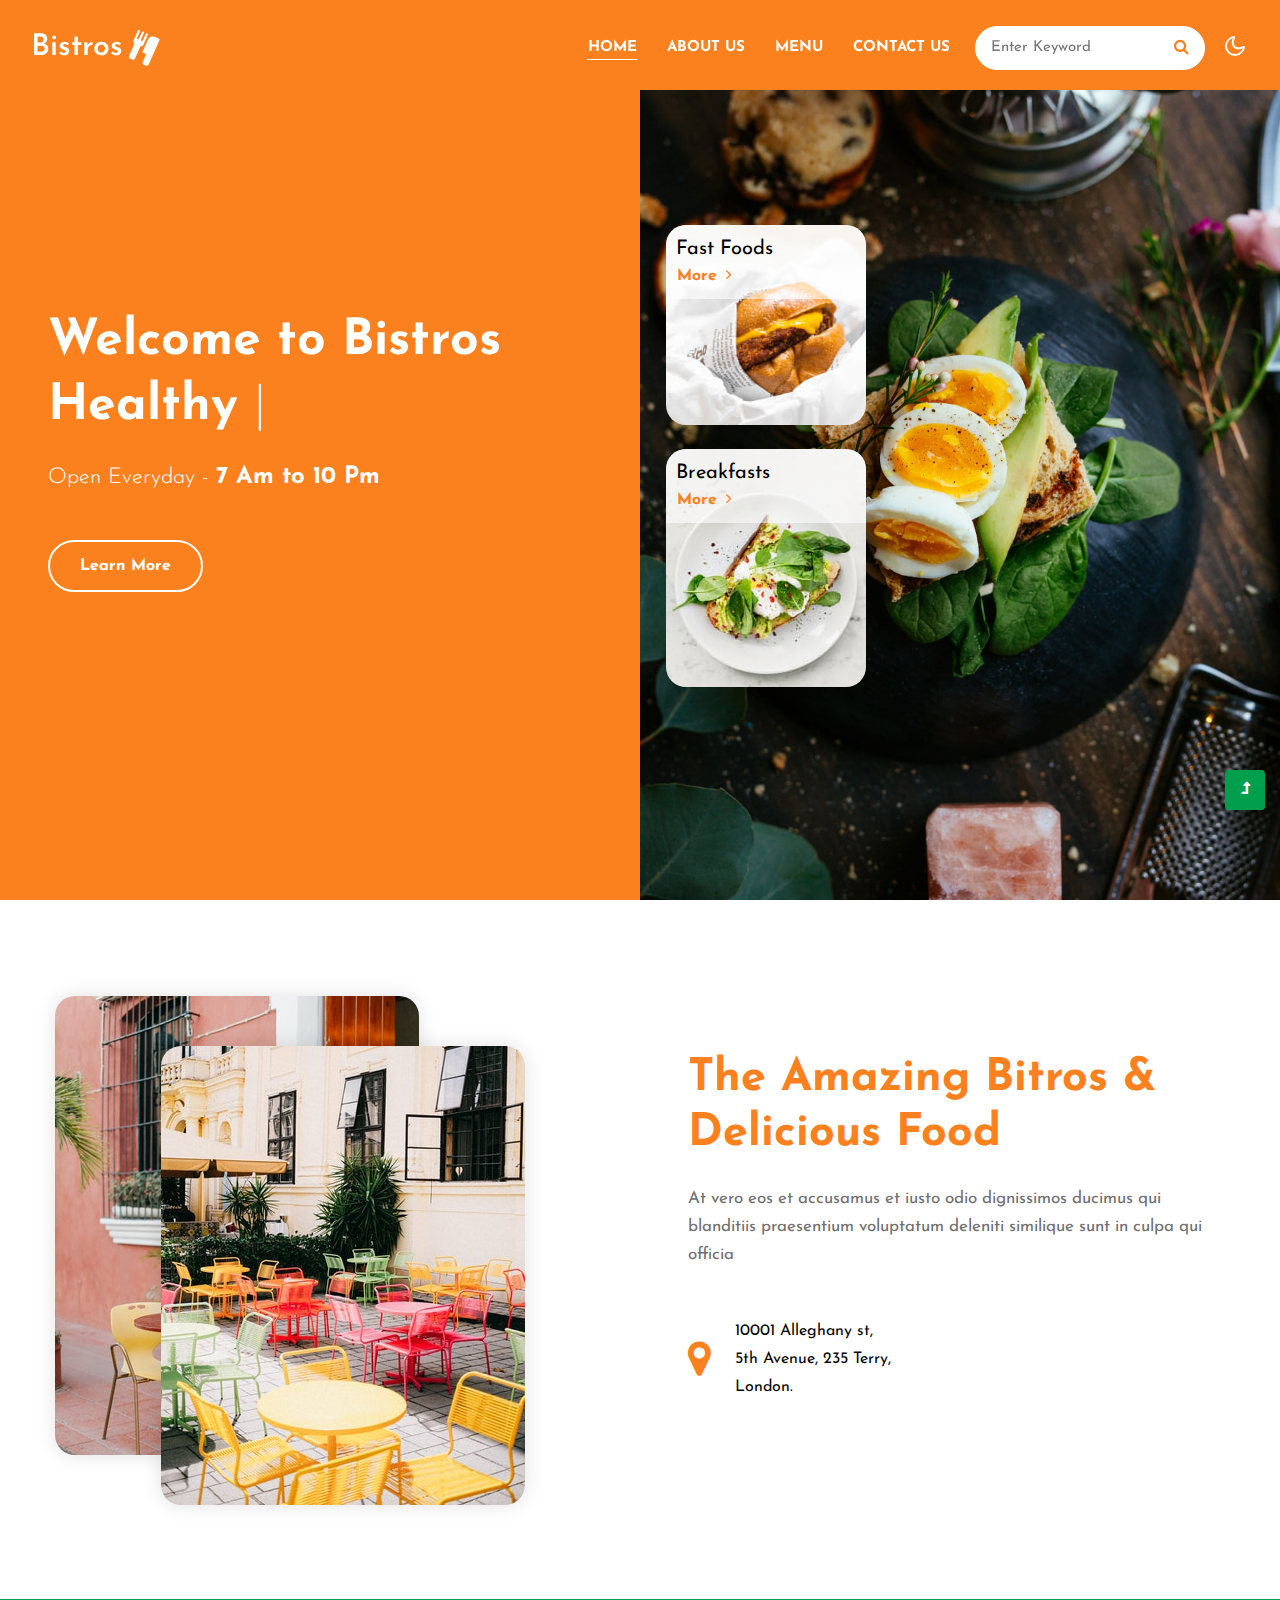
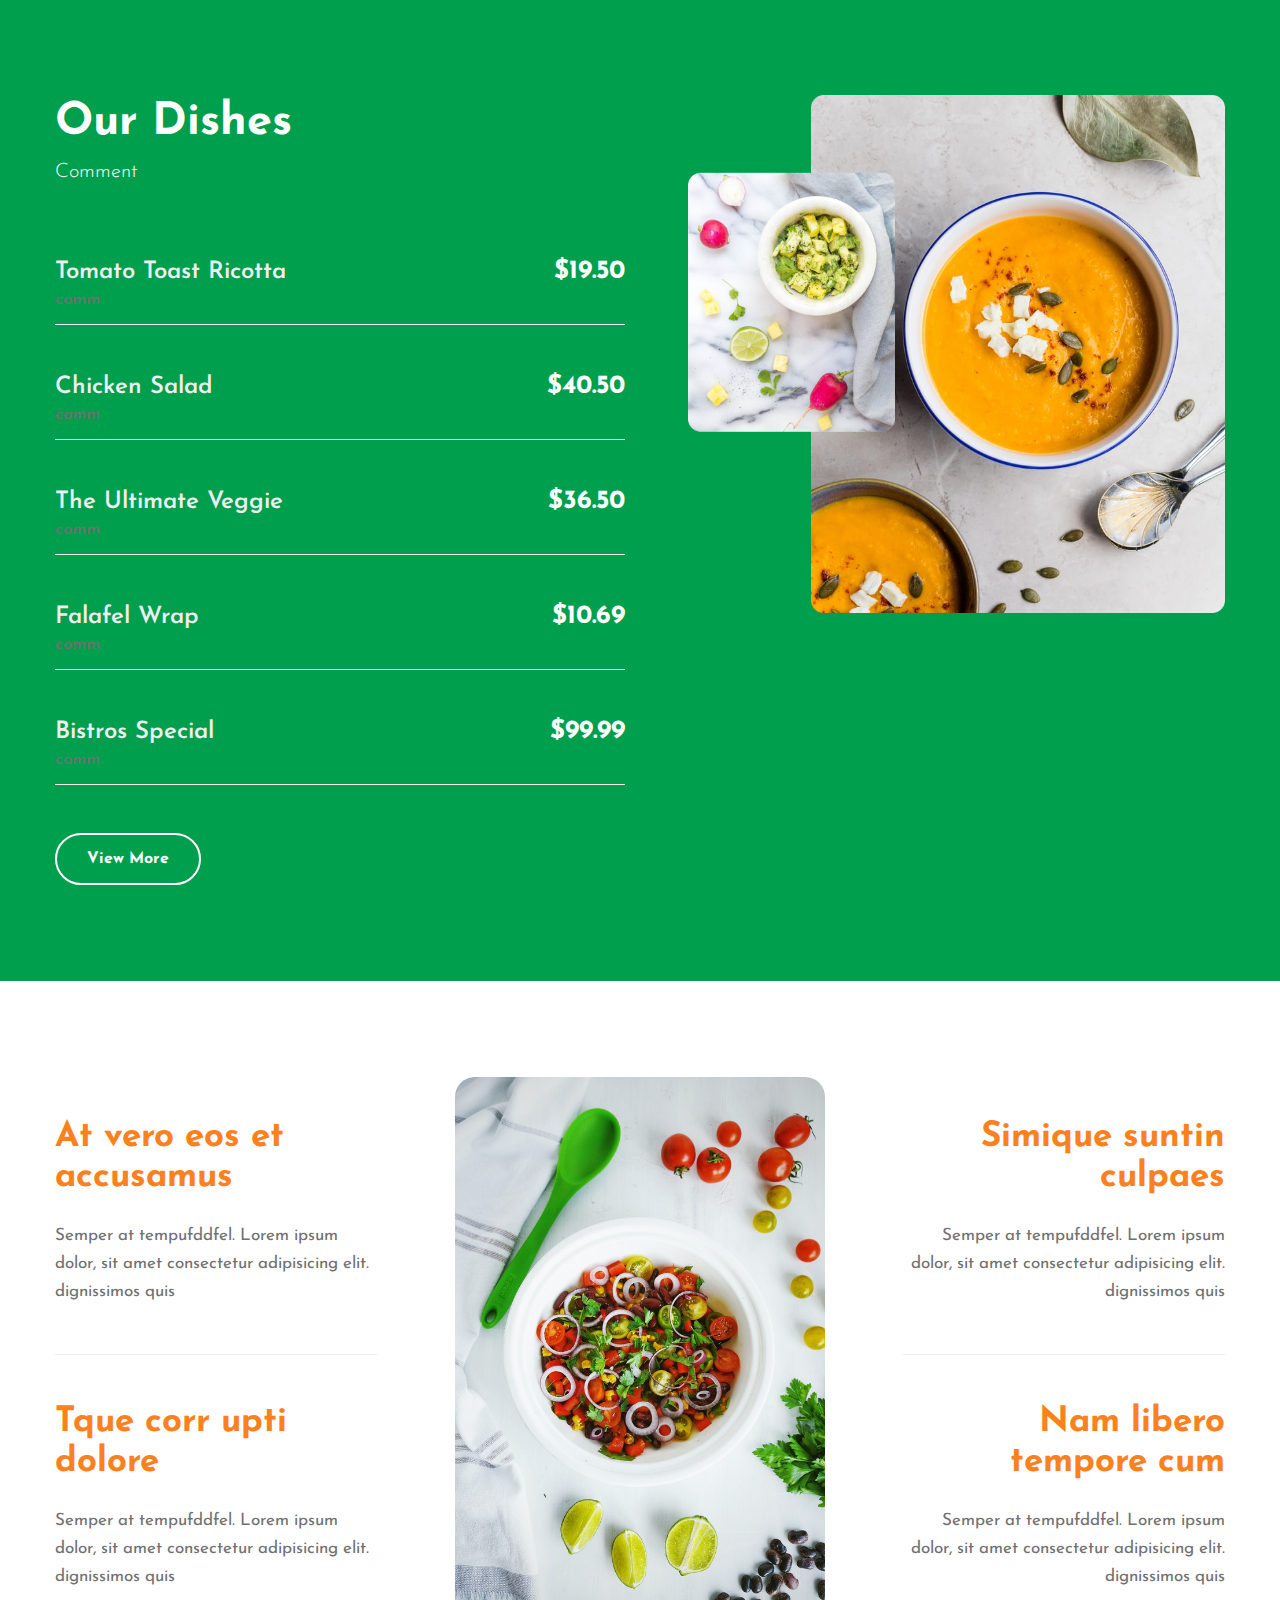
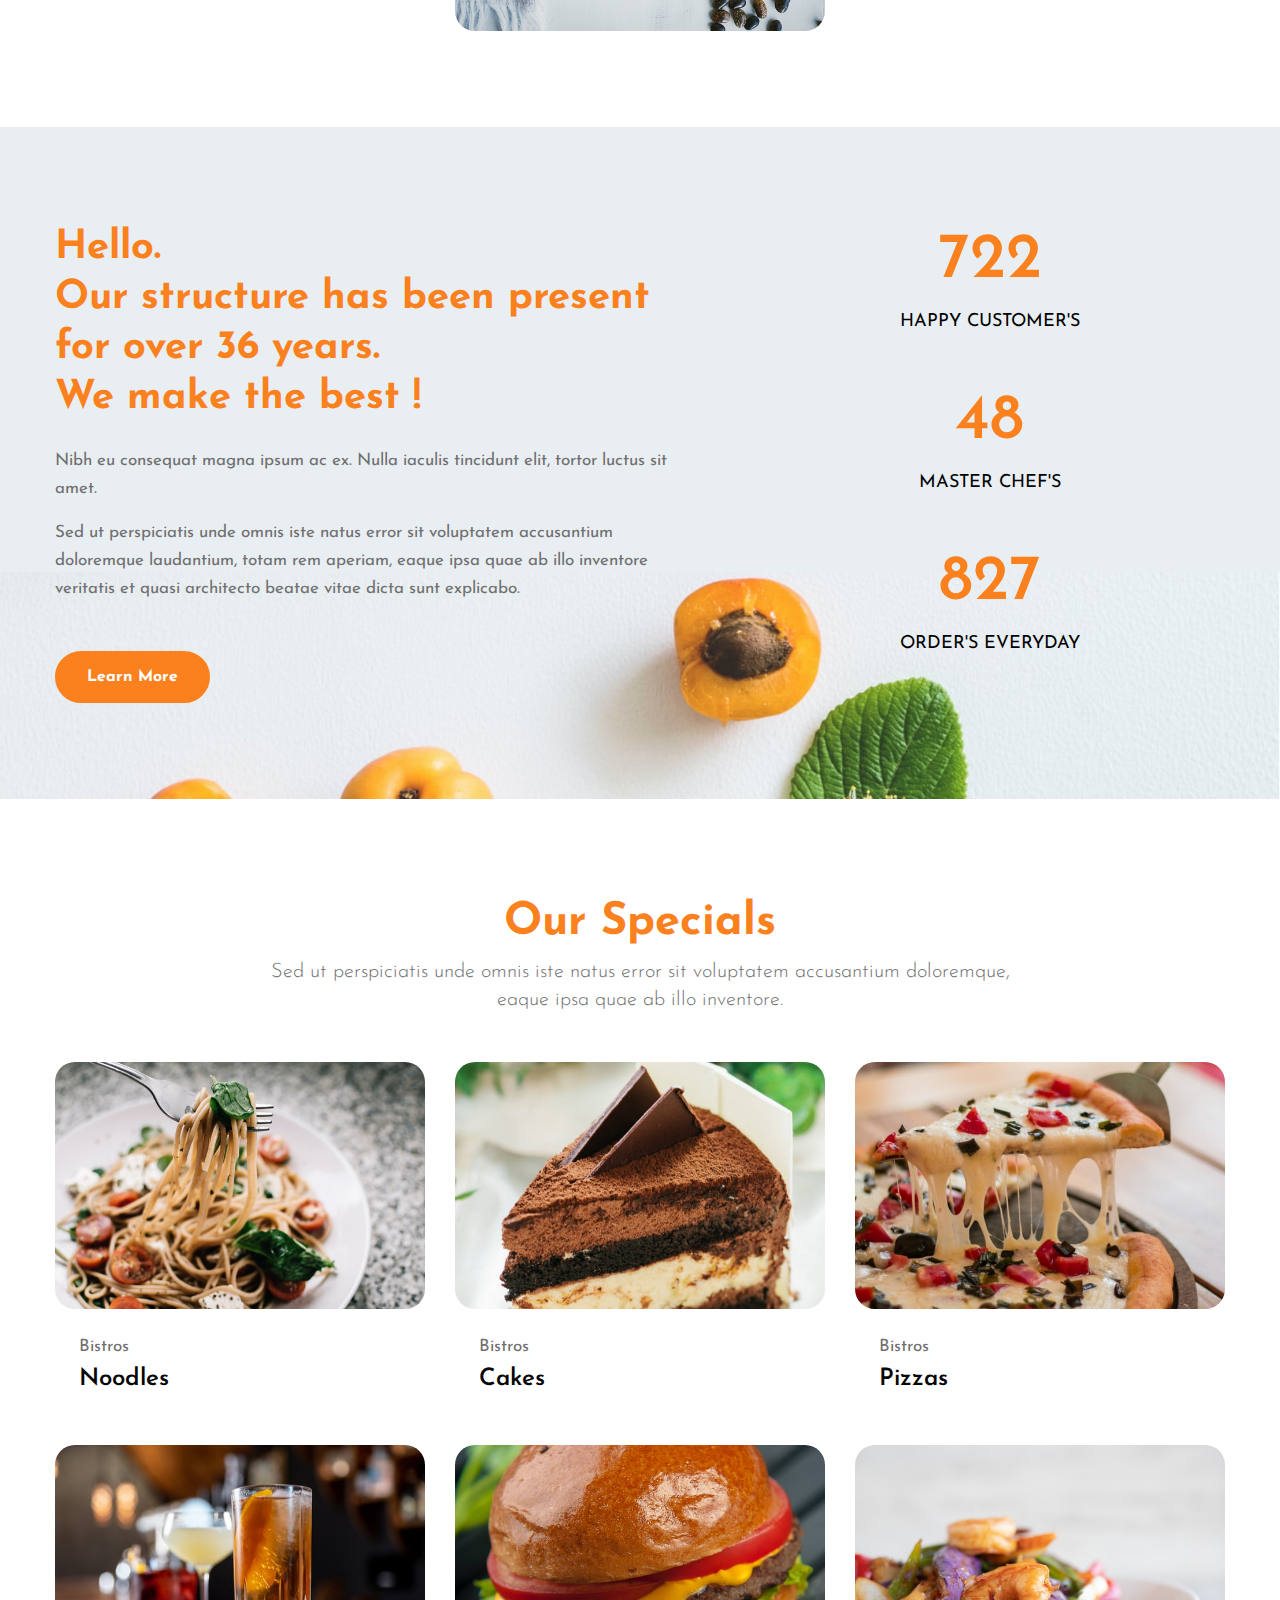
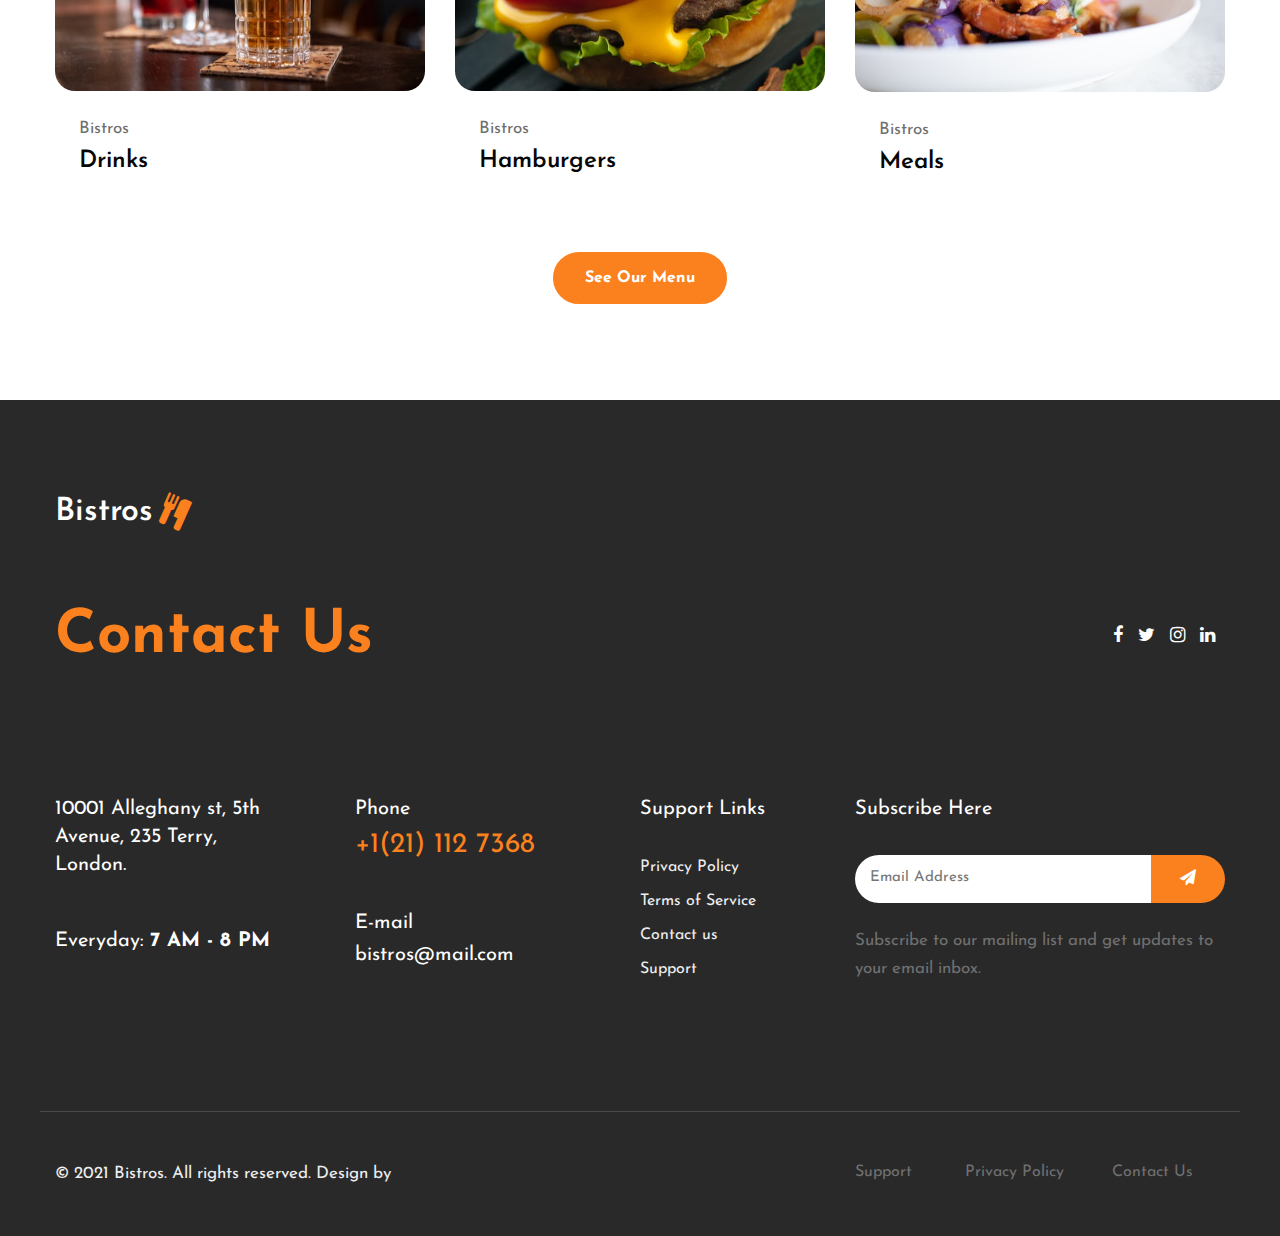
<file: index.html>
<!doctype html>
<html lang="en">

<head>
    <!-- Required meta tags -->
    <meta charset="utf-8">
    <meta name="viewport" content="width=device-width, initial-scale=1, shrink-to-fit=no">
    <meta name="keywords" content="food, restaurant, pizza, burger, hungry, Delicious">
    <meta name="description" content="The best food you'll ever taste">
    <title>Bistros - Home</title>
    <!-- google-fonts -->
    <link href="//fonts.googleapis.com/css2?family=Josefin+Sans:wght@100;200;300;400;500;600;700&display=swap"
        rel="stylesheet">
    <!-- //google-fonts -->
    <!-- Template CSS Style link -->
    <link rel="stylesheet" href="assets/css/style-starter.css">
</head>

<body>
    <!--header-->
    <header id="site-header" class="fixed-top">
        <div class="container-fluid">
            <nav class="navbar navbar-expand-lg stroke">
                <h1>
                    <a class="navbar-brand d-flex align-items-center" href="index.html">
                        Bistros <i class="fa fa-cutlery ml-2" aria-hidden="true"></i></a>
                </h1>
                <!-- if logo is image enable this   
    <a class="navbar-brand" href="#index.html">
        <img src="image-path" alt="Your logo" title="Your logo" style="height:35px;" />
    </a> -->
                <button class="navbar-toggler  collapsed bg-gradient" type="button" data-toggle="collapse"
                    data-target="#navbarTogglerDemo02" aria-controls="navbarTogglerDemo02" aria-expanded="false"
                    aria-label="Toggle navigation">
                    <span class="navbar-toggler-icon fa icon-expand fa-bars"></span>
                    <span class="navbar-toggler-icon fa icon-close fa-times"></span>
                </button>

                <div class="collapse navbar-collapse" id="navbarTogglerDemo02">
                    <ul class="navbar-nav ml-lg-auto">
                        <li class="nav-item active">
                            <a class="nav-link" href="index.html">Home <span class="sr-only">(current)</span></a>
                        </li>
                        <li class="nav-item">
                            <a class="nav-link" href="about.html">About Us</a>
                        </li>
                        <li class="nav-item">
                            <a class="nav-link" href="menu.html">Menu</a>
                        </li>
                        <li class="nav-item">
                            <a class="nav-link" href="contact.html">Contact Us</a>
                        </li>
                        <!-- search button -->
                        <div class="search-right">
                            <form action="#search" method="GET" class="search-box position-relative">
                                <div class="input-search">
                                    <input type="search" placeholder="Enter Keyword" name="search" required="required"
                                        autofocus="" class="search-popup">
                                </div>
                                <button type="submit" class="btn search-btn"><i class="fa fa-search"
                                        aria-hidden="true"></i></button>
                            </form>
                        </div>
                        <!-- //search button -->
                    </ul>
                </div>
                <!-- toggle switch for light and dark theme -->
                <div class="cont-ser-position">
                    <nav class="navigation">
                        <div class="theme-switch-wrapper">
                            <label class="theme-switch" for="checkbox">
                                <input type="checkbox" id="checkbox">
                                <div class="mode-container">
                                    <i class="gg-sun"></i>
                                    <i class="gg-moon"></i>
                                </div>
                            </label>
                        </div>
                    </nav>
                </div>
                <!-- //toggle switch for light and dark theme -->
            </nav>
        </div>
    </header>
    <!--//header-->

    <!-- banner section -->
    <section class="w3l-banner">
        <div class="container-fluid">
            <div class="row">
                <div class="col-md-6 banner-left d-flex align-items-center pl-lg-5">
                    <div>
                        <h3 class="text-white mb-4">Welcome to Bistros <br>
                            Healthy <span class="type-js"><span class="text-js">Fresh Meals!</span></span></h3>
                        <p class="banner-text text-white">Open Everyday - <span>7 Am to 10 Pm</span>
                        </p>
                        <a class="btn btn-style-white btn-style-border mt-5" href="about.html">Learn More</a>
                    </div>
                </div>
                <div class="col-md-6 banner-right">
                    <div class="small-images">
                        <div class="ban-grid position-relative">
                            <img src="assets/images/ban4.jpg" class="img-responsive" alt="" />
                            <div class="img-ban-sec">
                                <h5>Fast Foods</h5>
                                <a href="menu.html" class="btn p-0">More <i class="fa fa-angle-right ml-1"
                                        aria-hidden="true"></i></a>
                            </div>
                        </div>
                        <div class="ban-grid position-relative mt-4">
                            <img src="assets/images/ban2.jpg" class="img-responsive" alt="" />
                            <div class="img-ban-sec">
                                <h5>Breakfasts</h5>
                                <a href="menu.html" class="btn p-0">More <i class="fa fa-angle-right ml-1"
                                        aria-hidden="true"></i></a>
                            </div>
                        </div>
                    </div>
                </div>
            </div>
        </div>
    </section>
    <!-- //banner section -->

    <!-- about section -->
    <section class="w3l-about-2 py-5" id="about">
        <div class="container py-md-5 py-4">
            <div class="row justify-content-between align-items-center pb-lg-5">
                <div class="col-lg-6 about-2-secs-right mb-lg-0 mb-5">
                    <div class="image-box inverse position-relative">
                        <div class="image-box__static">
                            <img src="assets/images/about2.jpg" alt="" width="364" height="459">
                        </div>
                        <div class="image-box__float">
                            <img src="assets/images/about1.jpg" alt="" width="364" height="459">
                        </div>
                    </div>
                </div>
                <div class="col-lg-6 about-2-secs-left pl-lg-5 mt-lg-0 mt-5">
                    <h3 class="title-style mb-3">The Amazing Bitros & <br>Delicious Food</h3>
                    <p class="mt-4">At vero eos et accusamus et iusto odio dignissimos ducimus qui blanditiis
                        praesentium voluptatum
                        deleniti similique sunt in culpa qui officia</p>
                    <div class="address-sec d-flex align-items-center mt-5">
                        <i class="fa fa-map-marker mr-4" aria-hidden="true"></i>
                        <h6>10001 Alleghany st, <br>5th Avenue, 235 Terry, <br>London.</h6>
                    </div>
                </div>
            </div>
        </div>
    </section>
    <!-- //about section -->

    <!-- dishes section -->
    <section class="w3l-recipes py-5" id="menu">
        <div class="container py-md-5 py-4">
            <div class="row">
                <div class="col-lg-6 recipe-left mb-md-0 mb-5">
                    <div class="section-heading mb-sm-5 mb-4">
                        <h3 class="title-style mb-2 text-white">Our Dishes</h3>
                        <p class="lead text-white">
                            Comment   
                        </p>
                    </div>
                    <div class="menu-sec mt-5 pt-md-4">
                        <div class="row border-dot no-gutters">
                            <div class="col-8 menu-item-name-home">
                                <h6>Tomato Toast Ricotta</h6>
                                <p>comm</p>
                            </div>
                            <div class="col-4 menu-item-price-home text-right">
                                <h6>$19.50</h6>
                            </div>
                        </div>
                    </div>
                    <div class="menu-sec mt-sm-5 mt-4">
                        <div class="row border-dot no-gutters">
                            <div class="col-8 menu-item-name-home">
                                <h6>Chicken Salad</h6>
                                <p>comm</p>
                            </div>
                            <div class="col-4 menu-item-price-home text-right">
                                <h6>$40.50</h6>
                            </div>
                        </div>
                    </div>
                    <div class="menu-sec mt-sm-5 mt-4">
                        <div class="row border-dot no-gutters">
                            <div class="col-8 menu-item-name-home">
                                <h6>The Ultimate Veggie </h6>
                                <p>comm</p>
                            </div>
                            <div class="col-4 menu-item-price-home text-right">
                                <h6>$36.50</h6>
                            </div>
                        </div>
                    </div>
                    <div class="menu-sec mt-sm-5 mt-4">
                        <div class="row border-dot no-gutters">
                            <div class="col-8 menu-item-name-home">
                                <h6>Falafel Wrap </h6>
                                <p>comm</p>
                            </div>
                            <div class="col-4 menu-item-price-home text-right">
                                <h6>$10.69</h6>
                            </div>
                        </div>
                    </div>
                    <div class="menu-sec mt-sm-5 mt-4">
                        <div class="row border-dot no-gutters">
                            <div class="col-8 menu-item-name-home">
                                <h6>Bistros Special </h6>
                                <p>comm</p>
                            </div>
                            <div class="col-4 menu-item-price-home text-right">
                                <h6>$99.99</h6>
                            </div>
                        </div>
                    </div>
                    <a class="btn btn-style-white btn-style-border mt-5" href="menu.html">View More</a>
                </div>
                <div class="col-lg-6 recipe-right pl-5">
                    <img src="assets/images/image1.png" alt="" class="img-fluid img-responsive" />
                </div>
            </div>
        </div>
    </section>
    <!-- //dishes section -->

    <!-- grids section -->
    <section class="w3l-homeblock7 py-5">
        <div class="container py-lg-5 py-md-3">
            <div class="row align-items-center">
                <div class="col-lg-4">
                    <div class="pr-5">
                        <h3 class="title-big">At vero eos et accusamus</h3>
                        <p class="mt-4">Semper at tempufddfel. Lorem ipsum dolor, sit amet consectetur adipisicing elit.
                            dignissimos quis</p>
                    </div>
                    <div class="pr-5 mt-lg-5 mt-4 sec-bor">
                        <h3 class="title-big pt-lg-5 pt-4">Tque corr upti dolore</h3>
                        <p class="mt-4">Semper at tempufddfel. Lorem ipsum dolor, sit amet consectetur adipisicing elit.
                            dignissimos quis</p>
                    </div>
                </div>
                <div class="col-lg-4 col-md-6 col-8 image-styling-sec mt-lg-0 mt-5">
                    <img src="assets/images/image2.jpg" alt="" class="img-fluid">
                </div>
                <div class="col-lg-4 col-md-6 mt-lg-0 mt-5 text-lg-right">
                    <div class="pl-lg-5">
                        <h3 class="title-big">Simique suntin culpaes</h3>
                        <p class="mt-4">Semper at tempufddfel. Lorem ipsum dolor, sit amet consectetur adipisicing elit.
                            dignissimos quis</p>
                    </div>
                    <div class="pl-lg-5 mt-lg-5 mt-4 sec-bor">
                        <h3 class="title-big pt-lg-5 pt-4">Nam libero tempore cum</h3>
                        <p class="mt-4">Semper at tempufddfel. Lorem ipsum dolor, sit amet consectetur adipisicing elit.
                            dignissimos quis</p>
                    </div>
                </div>
            </div>
        </div>
    </section>
    <!-- //grids section -->

    <!-- stats section -->
    <section class="w3-bottom-stats py-5">
        <div class="container py-md-5 py-4">
            <div class="row">
                <div class="col-md-7 pr-lg-5">
                    <h5 class="text-new mb-4">Hello. <br>Our structure has been present for over 36 years. <br>We
                        make
                        the best !
                    </h5>
                    <p class="mb-3">Nibh eu consequat magna ipsum ac ex. Nulla iaculis
                        tincidunt elit, tortor luctus sit amet.
                    </p>
                    <p>Sed ut perspiciatis unde omnis iste natus error sit voluptatem accusantium doloremque
                        laudantium, totam rem aperiam, eaque ipsa quae ab illo inventore veritatis et quasi
                        architecto beatae vitae dicta sunt explicabo.</p>
                    <a href="about.html" class="btn btn-style-white btn-style-primary mt-lg-5 mt-4">Learn More</a>
                </div>
                <div class="col-md-5 mt-md-0 mt-5">
                    <div class="counter text-center">
                        <div class="timer count-title count-number" data-to="6370" data-speed="1500"></div>
                        <p class="count-text mt-2">happy customer's</p>
                    </div>
                    <div class="counter text-center mt-5">
                        <div class="timer count-title count-number" data-to="421" data-speed="1500"></div>
                        <p class="count-text mt-2">master chef's</p>
                    </div>
                    <div class="counter text-center mt-5">
                        <div class="timer count-title count-number" data-to="7300" data-speed="1500"></div>
                        <p class="count-text mt-2">Order's Everyday</p>
                    </div>
                </div>
            </div>
        </div>
    </section>
    <!-- //stats section -->

    <!-- specials section -->
    <section class="w3l-portfolio-8 py-5">
        <div class="portfolio-main py-md-5 py-4">
            <div class="container">
                <div class="row justify-content-center text-center">
                    <div class="col-md-8">
                        <div class="section-heading mb-sm-5 mb-4">
                            <h3 class="title-style mb-2">Our Specials</h3>
                            <p class="lead">
                                Sed ut perspiciatis unde omnis iste natus error sit voluptatem accusantium doloremque,
                                eaque ipsa quae ab illo inventore.
                            </p>
                        </div>
                    </div>
                </div>
                <div class="row galler-top">
                    <div class="col-md-4 col-sm-6 protfolio-item hover14">
                        <a href="menu.html" data-lightbox="example-set" data-title="Branding Design">
                            <figure>
                                <img src="assets/images/g1.jpg" alt="product" class="img-fluid">
                                <div class="p-4">
                                    <p>Bistros</p>
                                    <a href="menu.html" class="mb-5 img-title">Noodles</a>
                                </div>
                            </figure>
                        </a>
                    </div>
                    <div class="col-md-4 col-sm-6 protfolio-item hover14 mt-sm-0 mt-4">
                        <a href="menu.html" data-lightbox="example-set" data-title="Gradient Website Development">
                            <figure>
                                <img src="assets/images/g2.jpg" alt="product" class="img-fluid">
                                <div class="p-4">
                                    <p>Bistros</p>
                                    <a href="menu.html" class="mb-5 img-title">Cakes</a>
                                </div>
                            </figure>
                        </a>
                    </div>
                    <div class="col-md-4 col-sm-6 protfolio-item hover14 mt-md-0 mt-4">
                        <a href="menu.html" data-lightbox="example-set" data-title="Design and Development">
                            <figure>
                                <img src="assets/images/g3.jpg" alt="product" class="img-fluid">
                                <div class="p-4">
                                    <p>Bistros</p>
                                    <a href="menu.html" class="mb-5 img-title">Pizzas</a>
                                </div>
                            </figure>
                        </a>
                    </div>
                    <div class="col-md-4 col-sm-6 protfolio-item hover14 mt-4">
                        <a href="menu.html" data-lightbox="example-set" data-title="Magazine Content Writing">
                            <figure>
                                <img src="assets/images/g4.jpg" alt="product" class="img-fluid">
                                <div class="p-4">
                                    <p>Bistros</p>
                                    <a href="menu.html" class="mb-5 img-title">Drinks</a>
                                </div>
                            </figure>
                        </a>
                    </div>
                    <div class="col-md-4 col-sm-6 protfolio-item hover14 mt-4">
                        <a href="menu.html" data-lightbox="example-set" data-title="Magazine Content Writing">
                            <figure>
                                <img src="assets/images/g5.jpg" alt="product" class="img-fluid">
                                <div class="p-4">
                                    <p>Bistros</p>
                                    <a href="menu.html" class="mb-5 img-title">Hamburgers</a>
                                </div>
                            </figure>
                        </a>
                    </div>
                    <div class="col-md-4 col-sm-6 protfolio-item hover14 mt-4">
                        <a href="menu.html" data-lightbox="example-set" data-title="Magazine Content Writing">
                            <figure>
                                <img src="assets/images/g6.jpg" alt="product" class="img-fluid">
                                <div class="p-4">
                                    <p>Bistros</p>
                                    <a href="menu.html" class="mb-5 img-title">Meals</a>
                                </div>
                            </figure>
                        </a>
                    </div>
                </div>
                <div class="text-center">
                    <a href="menu.html" class="btn btn-style-white btn-style-primary mt-lg-5 mt-2">See Our Menu</a>
                </div>
            </div>
        </div>
    </section>
    <!-- //specials section -->

    <!-- footer -->
    <footer class="w3l-footer-29-main"  id="contact">
        <div class="footer-29-w3l py-5">
            <div class="container pt-md-5 pt-4">
                <div class="w3l-footer-texthny-inf">
                    <h2>
                        <a class="d-flex align-items-center logo-2" href="index.html">
                            Bistros <i class="fa fa-cutlery ml-2" aria-hidden="true"></i></a>
                    </h2>
                    <div class="footer-list-cont d-flex align-items-center justify-content-between mt-md-5 mt-4 mb-5">
                        <h6 class="foot-sub-title">Contact Us</h6>

                        <div class="footer-list-cont d-flex align-items-center justify-content-between mt-md-5 mt-4 mb-5">
                            <div class="main-social-footer-29">
                                <a href="https://www.facebook.com" target="blank" class="facebook"><span class="fa fa-facebook"></span></a>
                                <a href="https://www.twitter.com" target="_blank" class="twitter"><span class="fa fa-twitter"></span></a>
                                <a href="https://www.instagram.com" target="_blank" class="instagram"><span class="fa fa-instagram"></span></a>
                                <a href="https://www.linkedin.com" target="_blank" class="linkedin"><span class="fa fa-linkedin"></span></a>
                            </div>
                        </div>
                    </div>
                </div>
                <div class="row footer-top-29 mt-lg-5 mt-md-4 pt-md-5">
                    <div class="col-lg-3 col-sm-6">
                        <div class="address-grid">
                            <h5>10001 Alleghany st, 5th Avenue, 235 Terry, <br> London.</h5>
                            <h5 class="mt-sm-5 mt-4">Everyday: <span> 7 AM - 8 PM</span></h5>
                        </div>
                    </div>
                    <div class="col-lg-3 col-sm-6 mt-sm-0 mt-4">
                        <div class="address-grid">
                            <h5>Phone</h5>
                            <h5 class="phone-number-text mt-2"><a href="tel:+1(21) 234 4567">+1(21) 112 7368</a></h5>
                        </div>
                        <div class="address-grid mt-sm-5 mt-4">
                            <h5>E-mail</h5>
                            <h5 class="email-cont-text mt-1"> <a href="mailto:bistros@mail.com"
                                    class="mail">bistros@mail.com</a></h5>
                        </div>
                    </div>
                    <div class="col-lg-2 col-md-6 col-sm-5 footer-list-menu pl-lg-0 mt-lg-0 mt-sm-5 mt-4">
                        <div class="address-grid">
                            <h5 class="mb-4 pb-lg-2">Support Links</h5>
                            <ul>
                                <li><a href="#privacy">Privacy Policy</a></li>
                                <li><a href="#terms"> Terms of Service</a></li>
                                <li><a href="contact.html">Contact us</a></li>
                                <li><a href="#support"> Support</a></li>
                            </ul>
                        </div>
                    </div>
                    <div class="address-grid col-lg-4 col-md-6 col-sm-7 mt-lg-0 mt-sm-5 mt-4 w3l-footer-16-main">
                        <h5>Subscribe Here</h5>
                        <form action="#" class="subscribe d-flex mt-4 pt-lg-2 mb-4" method="post">
                            <input type="email" name="email" placeholder="Email Address" required="">
                            <button><span class="fa fa-paper-plane" aria-hidden="true"></span></button>
                        </form>
                        <p>Subscribe to our mailing list and get updates to your email inbox.</p>
                    </div>
                </div>
                <!-- copyright -->
                <div class="w3l-copyright mt-lg-5 mt-sm-4 pt-md-4 pt-3">
                    <div class="row bottom-copies pt-md-5 pt-4 mt-md-5 mt-4">
                        <p class="col-lg-8 copy-footer-29">© 2021 Bistros. All rights reserved. Design by <a
                                href="https://  .com/" target="_blank">
                                  </a></p>

                        <div class="col-lg-4 footer-list-29 mt-lg-0 mt-md-4 mt-2">
                            <ul class="d-flex text-lg-right">
                                <li><a href="#support"> Support</a></li>
                                <li class="mx-lg-5 mx-md-4 mx-3"><a href="#privacy">Privacy Policy</a>
                                </li>
                                <li><a href="contact.html">Contact Us</a></li>
                            </ul>
                        </div>
                    </div>
                </div>
            </div>
        </div>
    </footer>
    <!-- //footer -->

    <!-- Js scripts -->
    <!-- move top -->
    <button onclick="topFunction()" id="movetop" title="Go to top">
        <span class="fa fa-level-up" aria-hidden="true"></span>
    </button>
    <script>
        // When the user scrolls down 20px from the top of the document, show the button
        window.onscroll = function () {
            scrollFunction()
        };

        function scrollFunction() {
            if (document.body.scrollTop > 20 || document.documentElement.scrollTop > 20) {
                document.getElementById("movetop").style.display = "block";
            } else {
                document.getElementById("movetop").style.display = "none";
            }
        }

        // When the user clicks on the button, scroll to the top of the document
        function topFunction() {
            document.body.scrollTop = 0;
            document.documentElement.scrollTop = 0;
        }
    </script>
    <!-- //move top -->

    <!-- common jquery plugin -->
    <script src="assets/js/jquery-3.3.1.min.js"></script>
    <!-- //common jquery plugin -->

    <!-- counter for stats -->
    <script src="assets/js/counter.js"></script>
    <!-- //counter for stats -->

    <!-- theme switch js (light and dark)-->
    <script src="assets/js/theme-change.js"></script>
    <script>
        function autoType(elementClass, typingSpeed) {
            var thhis = $(elementClass);
            thhis.css({
                "position": "relative",
                "display": "inline-block"
            });
            thhis.prepend('<div class="cursor" style="right: initial; left:0;"></div>');
            thhis = thhis.find(".text-js");
            var text = thhis.text().trim().split('');
            var amntOfChars = text.length;
            var newString = "";
            thhis.text("|");
            setTimeout(function () {
                thhis.css("opacity", 1);
                thhis.prev().removeAttr("style");
                thhis.text("");
                for (var i = 0; i < amntOfChars; i++) {
                    (function (i, char) {
                        setTimeout(function () {
                            newString += char;
                            thhis.text(newString);
                        }, i * typingSpeed);
                    })(i + 1, text[i]);
                }
            }, 1500);
        }

        $(document).ready(function () {
            // Now to start autoTyping just call the autoType function with the 
            // class of outer div
            // The second paramter is the speed between each letter is typed.   
            autoType(".type-js", 200);
        });
    </script>
    <!-- //theme switch js (light and dark)-->

    <!-- MENU-JS -->
    <script>
        $(window).on("scroll", function () {
            var scroll = $(window).scrollTop();

            if (scroll >= 80) {
                $("#site-header").addClass("nav-fixed");
            } else {
                $("#site-header").removeClass("nav-fixed");
            }
        });

        //Main navigation Active Class Add Remove
        $(".navbar-toggler").on("click", function () {
            $("header").toggleClass("active");
        });
        $(document).on("ready", function () {
            if ($(window).width() > 991) {
                $("header").removeClass("active");
            }
            $(window).on("resize", function () {
                if ($(window).width() > 991) {
                    $("header").removeClass("active");
                }
            });
        });
    </script>
    <!-- //MENU-JS -->

    <!-- disable body scroll which navbar is in active -->
    <script>
        $(function () {
            $('.navbar-toggler').click(function () {
                $('body').toggleClass('noscroll');
            })
        });
    </script>
    <!-- //disable body scroll which navbar is in active -->

    <!--bootstrap-->
    <script src="assets/js/bootstrap.min.js"></script>
    <!-- //bootstrap-->
    <!-- //Js scripts -->
</body>

</html>
</file>
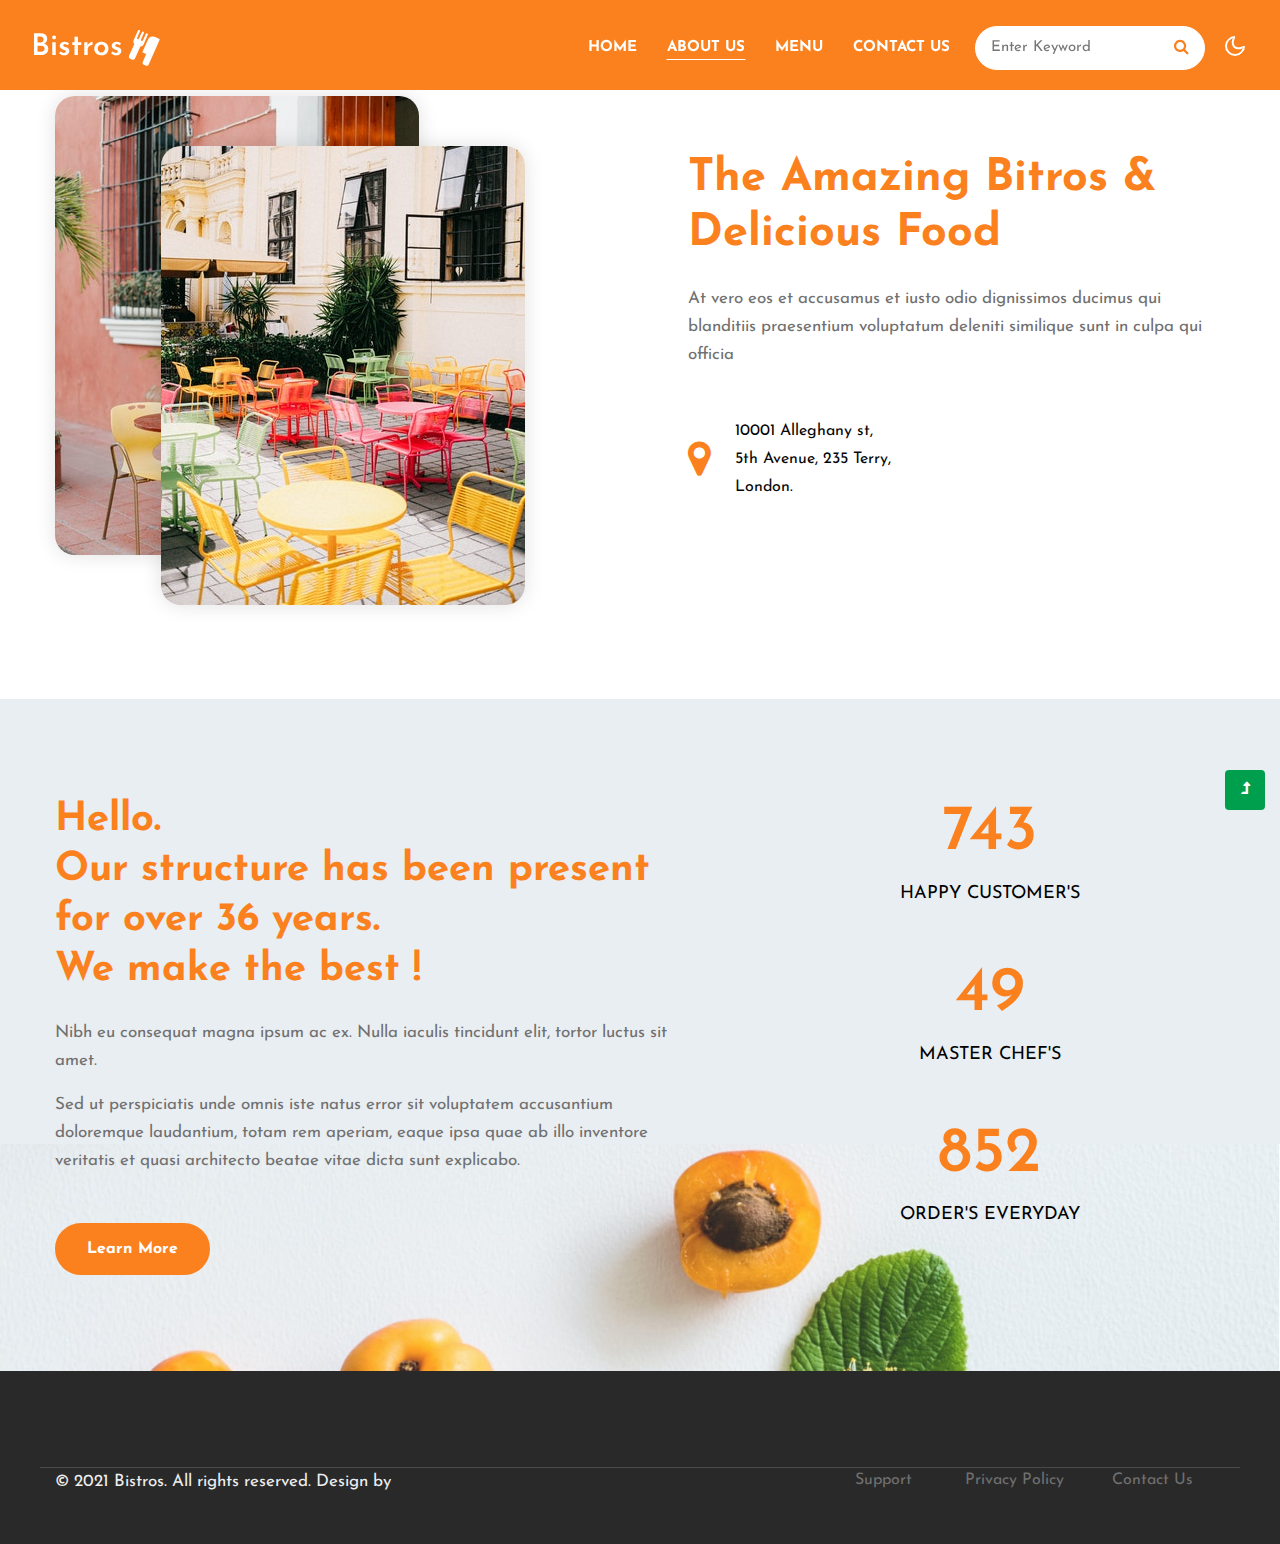
<file: about.html>
<!doctype html>
<html lang="en">

<head>
    <!-- Required meta tags -->
    <meta charset="utf-8">
    <meta name="viewport" content="width=device-width, initial-scale=1, shrink-to-fit=no">
    <title>Bistros - About</title>
    <!-- google-fonts -->
    <link href="//fonts.googleapis.com/css2?family=Josefin+Sans:wght@100;200;300;400;500;600;700&display=swap"
        rel="stylesheet">
    <!-- //google-fonts -->
    <!-- Template CSS Style link -->
    <link rel="stylesheet" href="assets/css/style-starter.css">
</head>

<body>
    <!--header-->
    <header id="site-header" class="fixed-top">
        <div class="container-fluid">
            <nav class="navbar navbar-expand-lg stroke">
                <h1>
                    <a class="navbar-brand d-flex align-items-center" href="index.html">
                        Bistros <i class="fa fa-cutlery ml-2" aria-hidden="true"></i></a>
                </h1>
                <!-- if logo is image enable this   
    <a class="navbar-brand" href="#index.html">
        <img src="image-path" alt="Your logo" title="Your logo" style="height:35px;" />
    </a> -->
                <button class="navbar-toggler  collapsed bg-gradient" type="button" data-toggle="collapse"
                    data-target="#navbarTogglerDemo02" aria-controls="navbarTogglerDemo02" aria-expanded="false"
                    aria-label="Toggle navigation">
                    <span class="navbar-toggler-icon fa icon-expand fa-bars"></span>
                    <span class="navbar-toggler-icon fa icon-close fa-times"></span>
                </button>

                <div class="collapse navbar-collapse" id="navbarTogglerDemo02">
                    <ul class="navbar-nav ml-lg-auto">
                        <li class="nav-item ">
                            <a class="nav-link" href="index.html">Home</a>
                        </li>
                        <li class="nav-item active">
                            <a class="nav-link" href="about.html">About Us <span class="sr-only">(current)</span></a>
                        </li>
                        <li class="nav-item">
                            <a class="nav-link" href="menu.html">Menu</a>
                        </li>
                        <li class="nav-item">
                            <a class="nav-link" href="contact.html">Contact Us</a>
                        </li>
                        <!-- search button -->
                        <div class="search-right">
                            <form action="#search" method="GET" class="search-box position-relative">
                                <div class="input-search">
                                    <input type="search" placeholder="Enter Keyword" name="search" required="required"
                                        autofocus="" class="search-popup">
                                </div>
                                <button type="submit" class="btn search-btn"><i class="fa fa-search"
                                        aria-hidden="true"></i></button>
                            </form>
                        </div>
                        <!-- //search button -->
                    </ul>
                </div>
                <!-- toggle switch for light and dark theme -->
                <div class="cont-ser-position">
                    <nav class="navigation">
                        <div class="theme-switch-wrapper">
                            <label class="theme-switch" for="checkbox">
                                <input type="checkbox" id="checkbox">
                                <div class="mode-container">
                                    <i class="gg-sun"></i>
                                    <i class="gg-moon"></i>
                                </div>
                            </label>
                        </div>
                    </nav>
                </div>
                <!-- //toggle switch for light and dark theme -->
            </nav>
        </div>
    </header>
    <!--//header-->
    <!-- about section -->
    <section class="w3l-about-2 py-5" id="about">
        <div class="container py-md-5 py-4">
            <div class="row justify-content-between align-items-center pb-lg-5">
                <div class="col-lg-6 about-2-secs-right mb-lg-0 mb-5">
                    <div class="image-box inverse position-relative">
                        <div class="image-box__static">
                            <img src="assets/images/about2.jpg" alt="" width="364" height="459">
                        </div>
                        <div class="image-box__float">
                            <img src="assets/images/about1.jpg" alt="" width="364" height="459">
                        </div>
                    </div>
                </div>
                <div class="col-lg-6 about-2-secs-left pl-lg-5 mt-lg-0 mt-5">
                    <h3 class="title-style mb-3">The Amazing Bitros & <br>Delicious Food</h3>
                    <p class="mt-4">At vero eos et accusamus et iusto odio dignissimos ducimus qui blanditiis
                        praesentium voluptatum
                        deleniti similique sunt in culpa qui officia</p>
                    <div class="address-sec d-flex align-items-center mt-5">
                        <i class="fa fa-map-marker mr-4" aria-hidden="true"></i>
                        <h6>10001 Alleghany st, <br>5th Avenue, 235 Terry, <br>London.</h6>
                    </div>
                </div>
            </div>
        </div>
    </section>
    <!-- //about section -->
    <!-- stats section -->
    <section class="w3-bottom-stats py-5">
        <div class="container py-md-5 py-4">
            <div class="row">
                <div class="col-md-7 pr-lg-5">
                    <h5 class="text-new mb-4">Hello. <br>Our structure has been present for over 36 years. <br>We
                        make
                        the best !
                    </h5>
                    <p class="mb-3">Nibh eu consequat magna ipsum ac ex. Nulla iaculis
                        tincidunt elit, tortor luctus sit amet.
                    </p>
                    <p>Sed ut perspiciatis unde omnis iste natus error sit voluptatem accusantium doloremque
                        laudantium, totam rem aperiam, eaque ipsa quae ab illo inventore veritatis et quasi
                        architecto beatae vitae dicta sunt explicabo.</p>
                    <a href="about.html" class="btn btn-style-white btn-style-primary mt-lg-5 mt-4">Learn More</a>
                </div>
                <div class="col-md-5 mt-md-0 mt-5">
                    <div class="counter text-center">
                        <div class="timer count-title count-number" data-to="6370" data-speed="1500"></div>
                        <p class="count-text mt-2">happy customer's</p>
                    </div>
                    <div class="counter text-center mt-5">
                        <div class="timer count-title count-number" data-to="421" data-speed="1500"></div>
                        <p class="count-text mt-2">master chef's</p>
                    </div>
                    <div class="counter text-center mt-5">
                        <div class="timer count-title count-number" data-to="7300" data-speed="1500"></div>
                        <p class="count-text mt-2">Order's Everyday</p>
                    </div>
                </div>
            </div>
        </div>
    </section>
    <!-- //stats section -->
    <!-- footer -->
    <footer class="w3l-footer-29-main"  id="contact">
        <div class="footer-29-w3l py-5">
            <div class="container">
                <!-- copyright -->
                <div class="w3l-copyright mt-lg-5 mt-sm-4">
                    <div class="row bottom-copies">
                        <p class="col-lg-8 copy-footer-29">© 2021 Bistros. All rights reserved. Design by <a
                                href="https://  .com/" target="_blank">
                                  </a></p>

                        <div class="col-lg-4 footer-list-29 mt-lg-0 mt-md-4 mt-2">
                            <ul class="d-flex text-lg-right">
                                <li><a href="#support"> Support</a></li>
                                <li class="mx-lg-5 mx-md-4 mx-3"><a href="#privacy">Privacy Policy</a>
                                </li>
                                <li><a href="contact.html">Contact Us</a></li>
                            </ul>
                        </div>
                    </div>
                </div>
            </div>
        </div>
    </footer>
    <!-- //footer -->

    <!-- Js scripts -->
    <!-- move top -->
    <button onclick="topFunction()" id="movetop" title="Go to top">
        <span class="fa fa-level-up" aria-hidden="true"></span>
    </button>
    <script>
        // When the user scrolls down 20px from the top of the document, show the button
        window.onscroll = function () {
            scrollFunction()
        };

        function scrollFunction() {
            if (document.body.scrollTop > 20 || document.documentElement.scrollTop > 20) {
                document.getElementById("movetop").style.display = "block";
            } else {
                document.getElementById("movetop").style.display = "none";
            }
        }

        // When the user clicks on the button, scroll to the top of the document
        function topFunction() {
            document.body.scrollTop = 0;
            document.documentElement.scrollTop = 0;
        }
    </script>
    <!-- //move top -->

    <!-- common jquery plugin -->
    <script src="assets/js/jquery-3.3.1.min.js"></script>
    <!-- //common jquery plugin -->

    <!-- counter for stats -->
    <script src="assets/js/counter.js"></script>
    <!-- //counter for stats -->

    <!-- theme switch js (light and dark)-->
    <script src="assets/js/theme-change.js"></script>
    <script>
        function autoType(elementClass, typingSpeed) {
            var thhis = $(elementClass);
            thhis.css({
                "position": "relative",
                "display": "inline-block"
            });
            thhis.prepend('<div class="cursor" style="right: initial; left:0;"></div>');
            thhis = thhis.find(".text-js");
            var text = thhis.text().trim().split('');
            var amntOfChars = text.length;
            var newString = "";
            thhis.text("|");
            setTimeout(function () {
                thhis.css("opacity", 1);
                thhis.prev().removeAttr("style");
                thhis.text("");
                for (var i = 0; i < amntOfChars; i++) {
                    (function (i, char) {
                        setTimeout(function () {
                            newString += char;
                            thhis.text(newString);
                        }, i * typingSpeed);
                    })(i + 1, text[i]);
                }
            }, 1500);
        }

        $(document).ready(function () {
            // Now to start autoTyping just call the autoType function with the 
            // class of outer div
            // The second paramter is the speed between each letter is typed.   
            autoType(".type-js", 200);
        });
    </script>
    <!-- //theme switch js (light and dark)-->

    <!-- MENU-JS -->
    <script>
        $(window).on("scroll", function () {
            var scroll = $(window).scrollTop();

            if (scroll >= 80) {
                $("#site-header").addClass("nav-fixed");
            } else {
                $("#site-header").removeClass("nav-fixed");
            }
        });

        //Main navigation Active Class Add Remove
        $(".navbar-toggler").on("click", function () {
            $("header").toggleClass("active");
        });
        $(document).on("ready", function () {
            if ($(window).width() > 991) {
                $("header").removeClass("active");
            }
            $(window).on("resize", function () {
                if ($(window).width() > 991) {
                    $("header").removeClass("active");
                }
            });
        });
    </script>
    <!-- //MENU-JS -->

    <!-- disable body scroll which navbar is in active -->
    <script>
        $(function () {
            $('.navbar-toggler').click(function () {
                $('body').toggleClass('noscroll');
            })
        });
    </script>
    <!-- //disable body scroll which navbar is in active -->

    <!--bootstrap-->
    <script src="assets/js/bootstrap.min.js"></script>
    <!-- //bootstrap-->
    <!-- //Js scripts -->
</body>

</html>
</file>
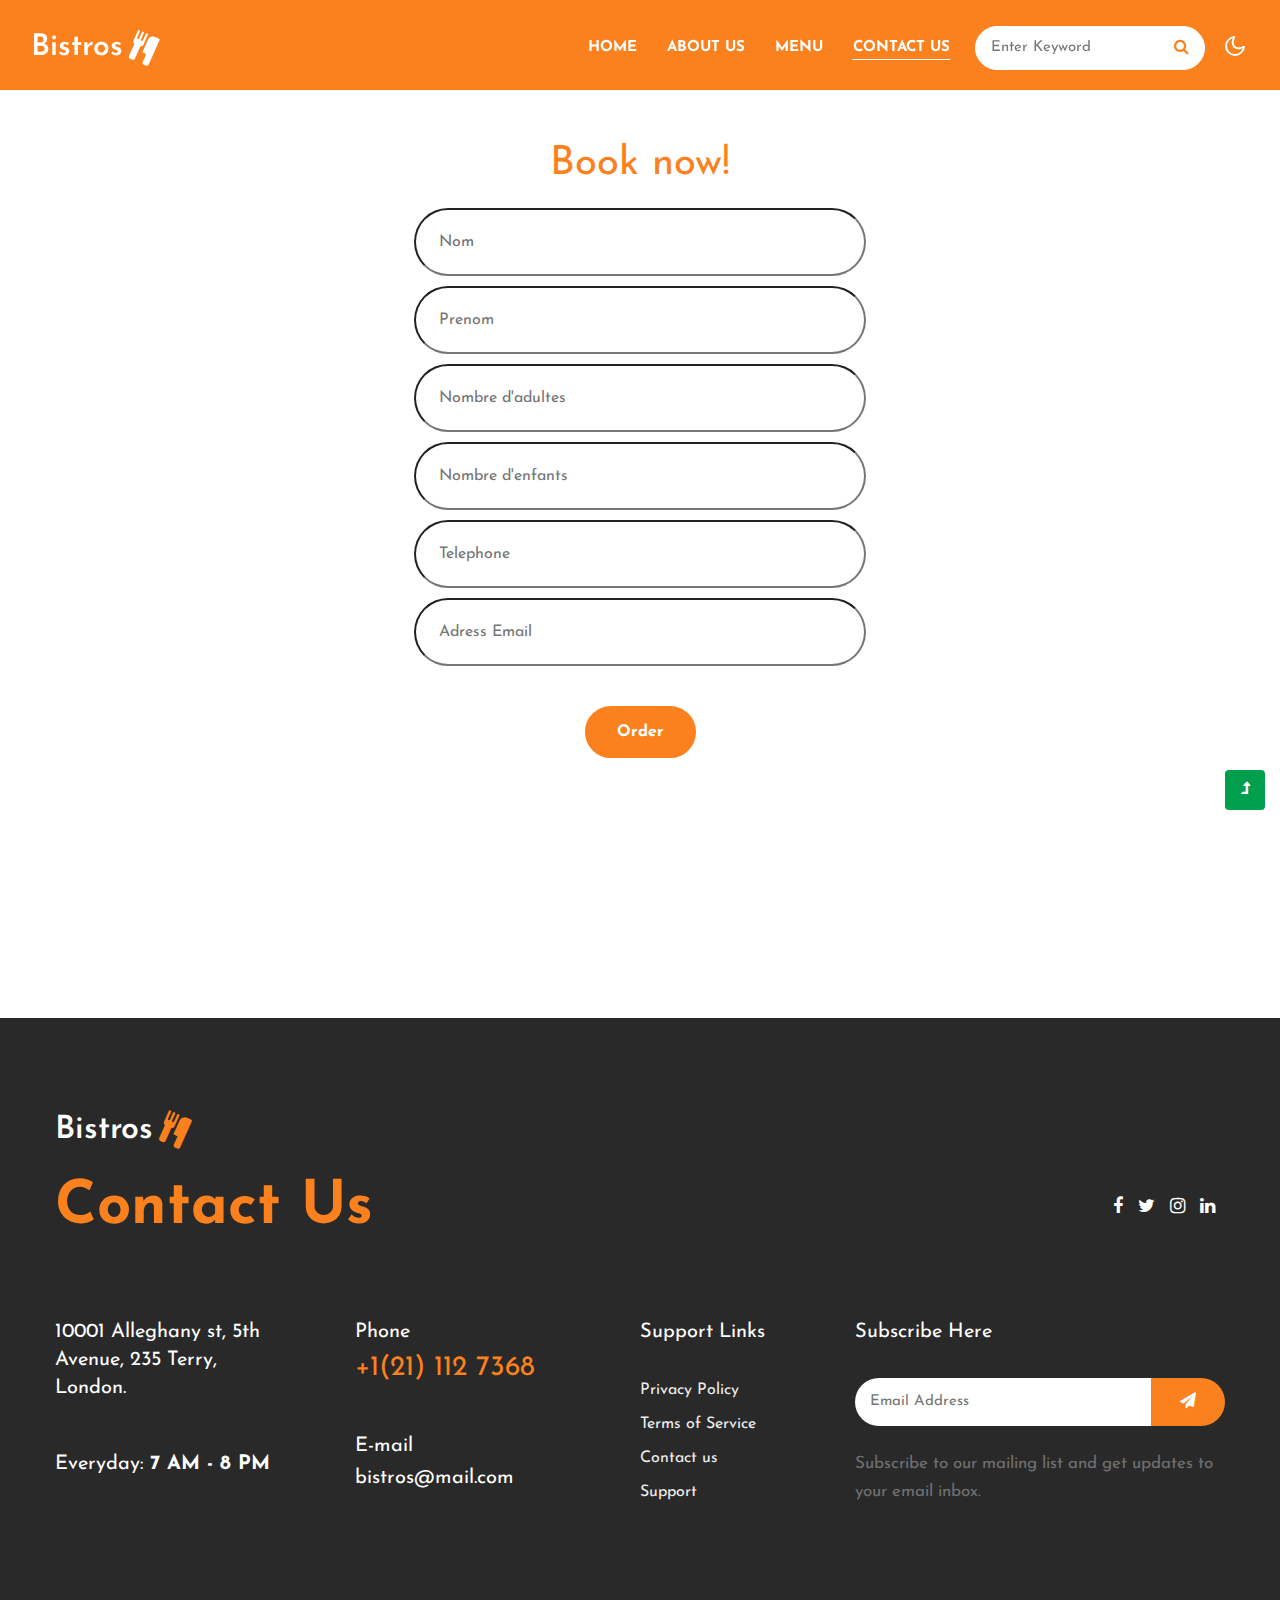
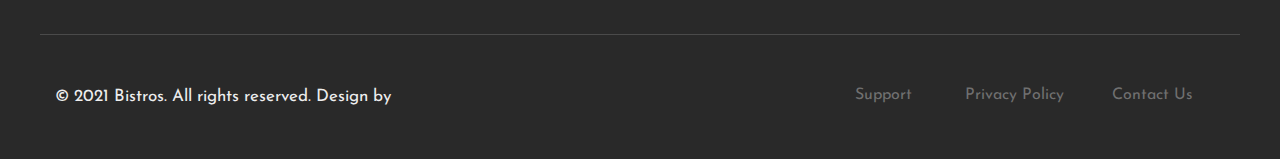
<file: contact.html>
<!doctype html>
<html lang="en">

<head>
    <!-- Required meta tags -->
    <meta charset="utf-8">
    <meta name="viewport" content="width=device-width, initial-scale=1, shrink-to-fit=no">
    <title>Bistros - Contact</title>
    <!-- google-fonts -->
    <link href="//fonts.googleapis.com/css2?family=Josefin+Sans:wght@100;200;300;400;500;600;700&display=swap"
        rel="stylesheet">
    <!-- //google-fonts -->
    <!-- Template CSS Style link -->
    <link rel="stylesheet" href="assets/css/style-starter.css">
</head>

<body>
    <!--header-->
    <header id="site-header" class="fixed-top">
        <div class="container-fluid">
            <nav class="navbar navbar-expand-lg stroke">
                <h1>
                    <a class="navbar-brand d-flex align-items-center" href="index.html">
                        Bistros <i class="fa fa-cutlery ml-2" aria-hidden="true"></i></a>
                </h1>
                <!-- if logo is image enable this   
    <a class="navbar-brand" href="#index.html">
        <img src="image-path" alt="Your logo" title="Your logo" style="height:35px;" />
    </a> -->
                <button class="navbar-toggler  collapsed bg-gradient" type="button" data-toggle="collapse"
                    data-target="#navbarTogglerDemo02" aria-controls="navbarTogglerDemo02" aria-expanded="false"
                    aria-label="Toggle navigation">
                    <span class="navbar-toggler-icon fa icon-expand fa-bars"></span>
                    <span class="navbar-toggler-icon fa icon-close fa-times"></span>
                </button>

                <div class="collapse navbar-collapse" id="navbarTogglerDemo02">
                    <ul class="navbar-nav ml-lg-auto">
                        <li class="nav-item ">
                            <a class="nav-link" href="index.html">Home</a>
                        </li>
                        <li class="nav-item">
                            <a class="nav-link" href="about.html">About Us</a>
                        </li>
                        <li class="nav-item">
                            <a class="nav-link" href="menu.html">Menu</a>
                        </li>
                        <li class="nav-item active">
                            <a class="nav-link" href="contact.html">Contact Us <span class="sr-only">(current)</span></a>
                        </li>
                        <!-- search button -->
                        <div class="search-right">
                            <form action="#search" method="GET" class="search-box position-relative">
                                <div class="input-search">
                                    <input type="search" placeholder="Enter Keyword" name="search" required="required"
                                        autofocus="" class="search-popup">
                                </div>
                                <button type="submit" class="btn search-btn"><i class="fa fa-search"
                                        aria-hidden="true"></i></button>
                            </form>
                        </div>
                        <!-- //search button -->
                    </ul>
                </div>
                <!-- toggle switch for light and dark theme -->
                <div class="cont-ser-position">
                    <nav class="navigation">
                        <div class="theme-switch-wrapper">
                            <label class="theme-switch" for="checkbox">
                                <input type="checkbox" id="checkbox">
                                <div class="mode-container">
                                    <i class="gg-sun"></i>
                                    <i class="gg-moon"></i>
                                </div>
                            </label>
                        </div>
                    </nav>
                </div>
                <!-- //toggle switch for light and dark theme -->
            </nav>
        </div>
    </header>
    <!--//header-->
    <!--<section style="padding: 150px 0;justify-content: center; margin-left: 500px;">
        <h3 style="color: rgb(255, 255, 255);top: 90%;">Book Now</h3><br>
        <div style=" display: flex;">
            <div class="address-grid col-lg-4 col-md-6 col-sm-7 mt-lg-4 mt-sm-5 mt-4 w3l-footer-16-main">
                <form action="#" class="subscribe d-flex mt-4 pt-lg-2 mb-4" method="post">
                    <input type="email" name="email" placeholder="Email Address" required="">
                </form>
                <form action="#" class="subscribe d-flex mt-4 pt-lg-2 mb-4" method="post">
                    <input type="email" name="email" placeholder="Email Address" required="">
                </form>
                <form action="#" class="subscribe d-flex mt-4 pt-lg-2 mb-4" method="post">
                    <input type="email" name="email" placeholder="Email Address" required="">
                </form>
                <form action="#" class="subscribe d-flex mt-4 pt-lg-2 mb-4" method="post">
                    <input type="email" name="email" placeholder="Email Address" required="">
                </form>
            </div>
        </div>
    </section>-->
    <section class="rer">
        <h1 style="color: #fb811e; padding-top: 150px;">Book now!</h1>
        <nav class="rez">
            <input type="name" class="rad" placeholder="Nom">
            <input type="name" class="rad" placeholder="Prenom">
            <input type="number" class="rad" placeholder="Nombre d'adultes">
            <input type="number" class="rad" placeholder="Nombre d'enfants">
            <input type="tel" class="rad" placeholder="Telephone">
            <input type="email" class="rad" placeholder="Adress Email">
        </nav>
        <a href="" class="btn btn-style-white btn-style-primary">Order</a>
    </section>
    <section style="justify-content: center; display: flex; padding-bottom: 50px;">
            <div class="map">
                <iframe class="gmap_iframe" src="https://maps.google.com/maps?width=600&amp;height=400&amp;hl=en&amp;q=youcode safi&amp;t=&amp;z=14&amp;ie=UTF8&amp;iwloc=B&amp;output=embed"></iframe>
            </div>
    </section>
    <!-- footer -->
    <footer class="w3l-footer-29-main"  id="contact">
        <div class="footer-29-w3l py-5">
            <div class="container pt-md-5 pt-4">
                <div class="w3l-footer-texthny-inf">
                    <h2>
                        <a class="d-flex align-items-center logo-2" href="index.html">
                            Bistros <i class="fa fa-cutlery ml-2" aria-hidden="true"></i></a>
                    </h2>
                    <div class="footer-list-cont d-flex align-items-center justify-content-between mt-md-5 mt-4 mb-5">
                        <h6 class="foot-sub-title">Contact Us</h6>
                        <div class="main-social-footer-29">
                            <a href="https://www.facebook.com" target="blank" class="facebook"><span class="fa fa-facebook"></span></a>
                            <a href="https://www.twitter.com" target="_blank" class="twitter"><span class="fa fa-twitter"></span></a>
                            <a href="https://www.instagram.com" target="_blank" class="instagram"><span class="fa fa-instagram"></span></a>
                            <a href="https://www.linkedin.com" target="_blank" class="linkedin"><span class="fa fa-linkedin"></span></a>
                        </div>
                    </div>
                </div>
                <div class="row footer-top-29 mt-lg-5 mt-md-4 pt-md-5">
                    <div class="col-lg-3 col-sm-6">
                        <div class="address-grid">
                            <h5>10001 Alleghany st, 5th Avenue, 235 Terry, <br> London.</h5>
                            <h5 class="mt-sm-5 mt-4">Everyday: <span> 7 AM - 8 PM</span></h5>
                        </div>
                    </div>
                    <div class="col-lg-3 col-sm-6 mt-sm-0 mt-4">
                        <div class="address-grid">
                            <h5>Phone</h5>
                            <h5 class="phone-number-text mt-2"><a href="tel:+1(21) 234 4567">+1(21) 112 7368</a></h5>
                        </div>
                        <div class="address-grid mt-sm-5 mt-4">
                            <h5>E-mail</h5>
                            <h5 class="email-cont-text mt-1"> <a href="mailto:bistros@mail.com"
                                    class="mail">bistros@mail.com</a></h5>
                        </div>
                    </div>
                    <div class="col-lg-2 col-md-6 col-sm-5 footer-list-menu pl-lg-0 mt-lg-0 mt-sm-5 mt-4">
                        <div class="address-grid">
                            <h5 class="mb-4 pb-lg-2">Support Links</h5>
                            <ul>
                                <li><a href="#privacy">Privacy Policy</a></li>
                                <li><a href="#terms"> Terms of Service</a></li>
                                <li><a href="contact.html">Contact us</a></li>
                                <li><a href="#support"> Support</a></li>
                            </ul>
                        </div>
                    </div>
                    <div class="address-grid col-lg-4 col-md-6 col-sm-7 mt-lg-0 mt-sm-5 mt-4 w3l-footer-16-main">
                        <h5>Subscribe Here</h5>
                        <form action="#" class="subscribe d-flex mt-4 pt-lg-2 mb-4" method="post">
                            <input type="email" name="email" placeholder="Email Address" required="">
                            <button><span class="fa fa-paper-plane" aria-hidden="true"></span></button>
                        </form>
                        <p>Subscribe to our mailing list and get updates to your email inbox.</p>
                    </div>
                </div>
                <!-- copyright -->
                <div class="w3l-copyright mt-lg-5 mt-sm-4 pt-md-4 pt-3">
                    <div class="row bottom-copies pt-md-5 pt-4 mt-md-5 mt-4">
                        <p class="col-lg-8 copy-footer-29">© 2021 Bistros. All rights reserved. Design by <a
                                href="https://  .com/" target="_blank">
                                  </a></p>

                        <div class="col-lg-4 footer-list-29 mt-lg-0 mt-md-4 mt-2">
                            <ul class="d-flex text-lg-right">
                                <li><a href="#support"> Support</a></li>
                                <li class="mx-lg-5 mx-md-4 mx-3"><a href="#privacy">Privacy Policy</a>
                                </li>
                                <li><a href="contact.html">Contact Us</a></li>
                            </ul>
                        </div>
                    </div>
                </div>
            </div>
        </div>
    </footer>
    <!-- //footer -->

    <!-- Js scripts -->
    <!-- move top -->
    <button onclick="topFunction()" id="movetop" title="Go to top">
        <span class="fa fa-level-up" aria-hidden="true"></span>
    </button>
    <script>
        // When the user scrolls down 20px from the top of the document, show the button
        window.onscroll = function () {
            scrollFunction()
        };

        function scrollFunction() {
            if (document.body.scrollTop > 20 || document.documentElement.scrollTop > 20) {
                document.getElementById("movetop").style.display = "block";
            } else {
                document.getElementById("movetop").style.display = "none";
            }
        }

        // When the user clicks on the button, scroll to the top of the document
        function topFunction() {
            document.body.scrollTop = 0;
            document.documentElement.scrollTop = 0;
        }
    </script>
    <!-- //move top -->

    <!-- common jquery plugin -->
    <script src="assets/js/jquery-3.3.1.min.js"></script>
    <!-- //common jquery plugin -->

    <!-- counter for stats -->
    <script src="assets/js/counter.js"></script>
    <!-- //counter for stats -->

    <!-- theme switch js (light and dark)-->
    <script src="assets/js/theme-change.js"></script>
    <script>
        function autoType(elementClass, typingSpeed) {
            var thhis = $(elementClass);
            thhis.css({
                "position": "relative",
                "display": "inline-block"
            });
            thhis.prepend('<div class="cursor" style="right: initial; left:0;"></div>');
            thhis = thhis.find(".text-js");
            var text = thhis.text().trim().split('');
            var amntOfChars = text.length;
            var newString = "";
            thhis.text("|");
            setTimeout(function () {
                thhis.css("opacity", 1);
                thhis.prev().removeAttr("style");
                thhis.text("");
                for (var i = 0; i < amntOfChars; i++) {
                    (function (i, char) {
                        setTimeout(function () {
                            newString += char;
                            thhis.text(newString);
                        }, i * typingSpeed);
                    })(i + 1, text[i]);
                }
            }, 1500);
        }

        $(document).ready(function () {
            // Now to start autoTyping just call the autoType function with the 
            // class of outer div
            // The second paramter is the speed between each letter is typed.   
            autoType(".type-js", 200);
        });
    </script>
    <!-- //theme switch js (light and dark)-->

    <!-- MENU-JS -->
    <script>
        $(window).on("scroll", function () {
            var scroll = $(window).scrollTop();

            if (scroll >= 80) {
                $("#site-header").addClass("nav-fixed");
            } else {
                $("#site-header").removeClass("nav-fixed");
            }
        });

        //Main navigation Active Class Add Remove
        $(".navbar-toggler").on("click", function () {
            $("header").toggleClass("active");
        });
        $(document).on("ready", function () {
            if ($(window).width() > 991) {
                $("header").removeClass("active");
            }
            $(window).on("resize", function () {
                if ($(window).width() > 991) {
                    $("header").removeClass("active");
                }
            });
        });
    </script>
    <!-- //MENU-JS -->

    <!-- disable body scroll which navbar is in active -->
    <script>
        $(function () {
            $('.navbar-toggler').click(function () {
                $('body').toggleClass('noscroll');
            })
        });
    </script>
    <!-- //disable body scroll which navbar is in active -->

    <!--bootstrap-->
    <script src="assets/js/bootstrap.min.js"></script>
    <!-- //bootstrap-->
    <!-- //Js scripts -->
</body>

</html>
</file>
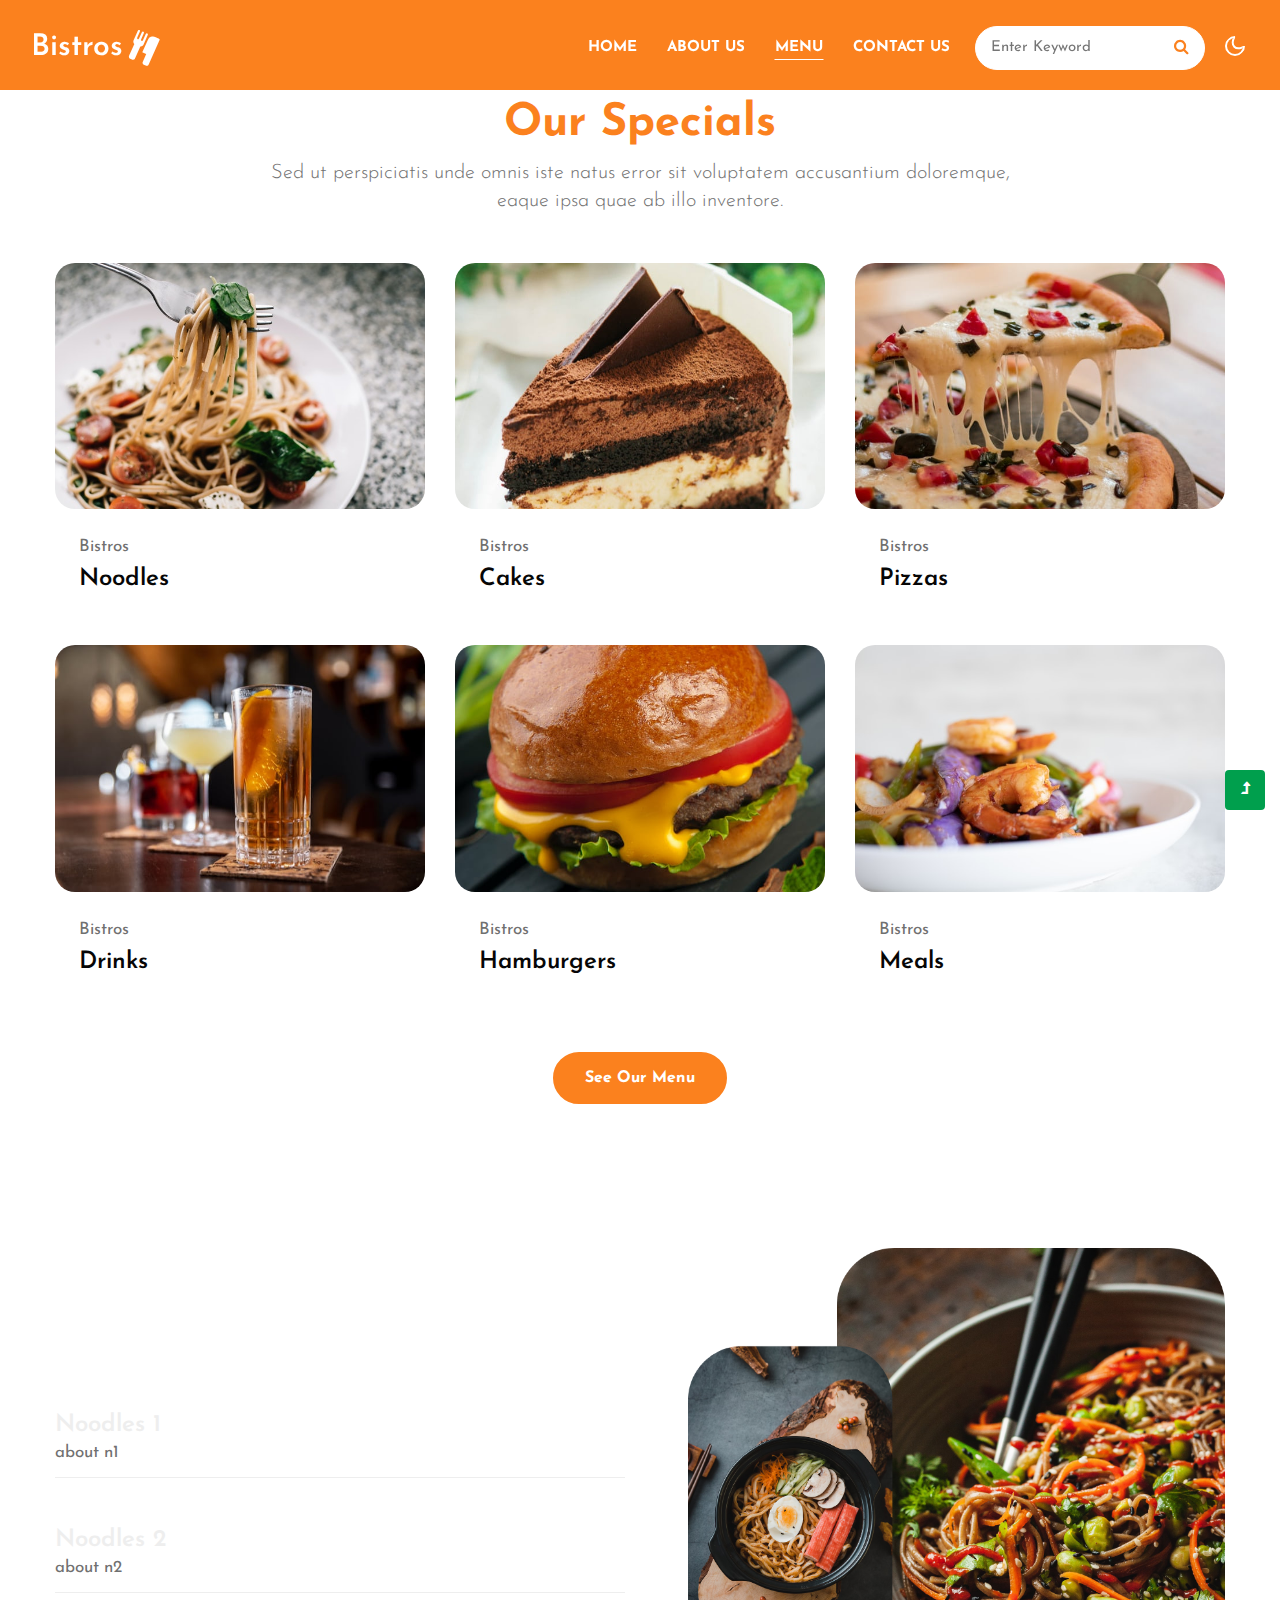
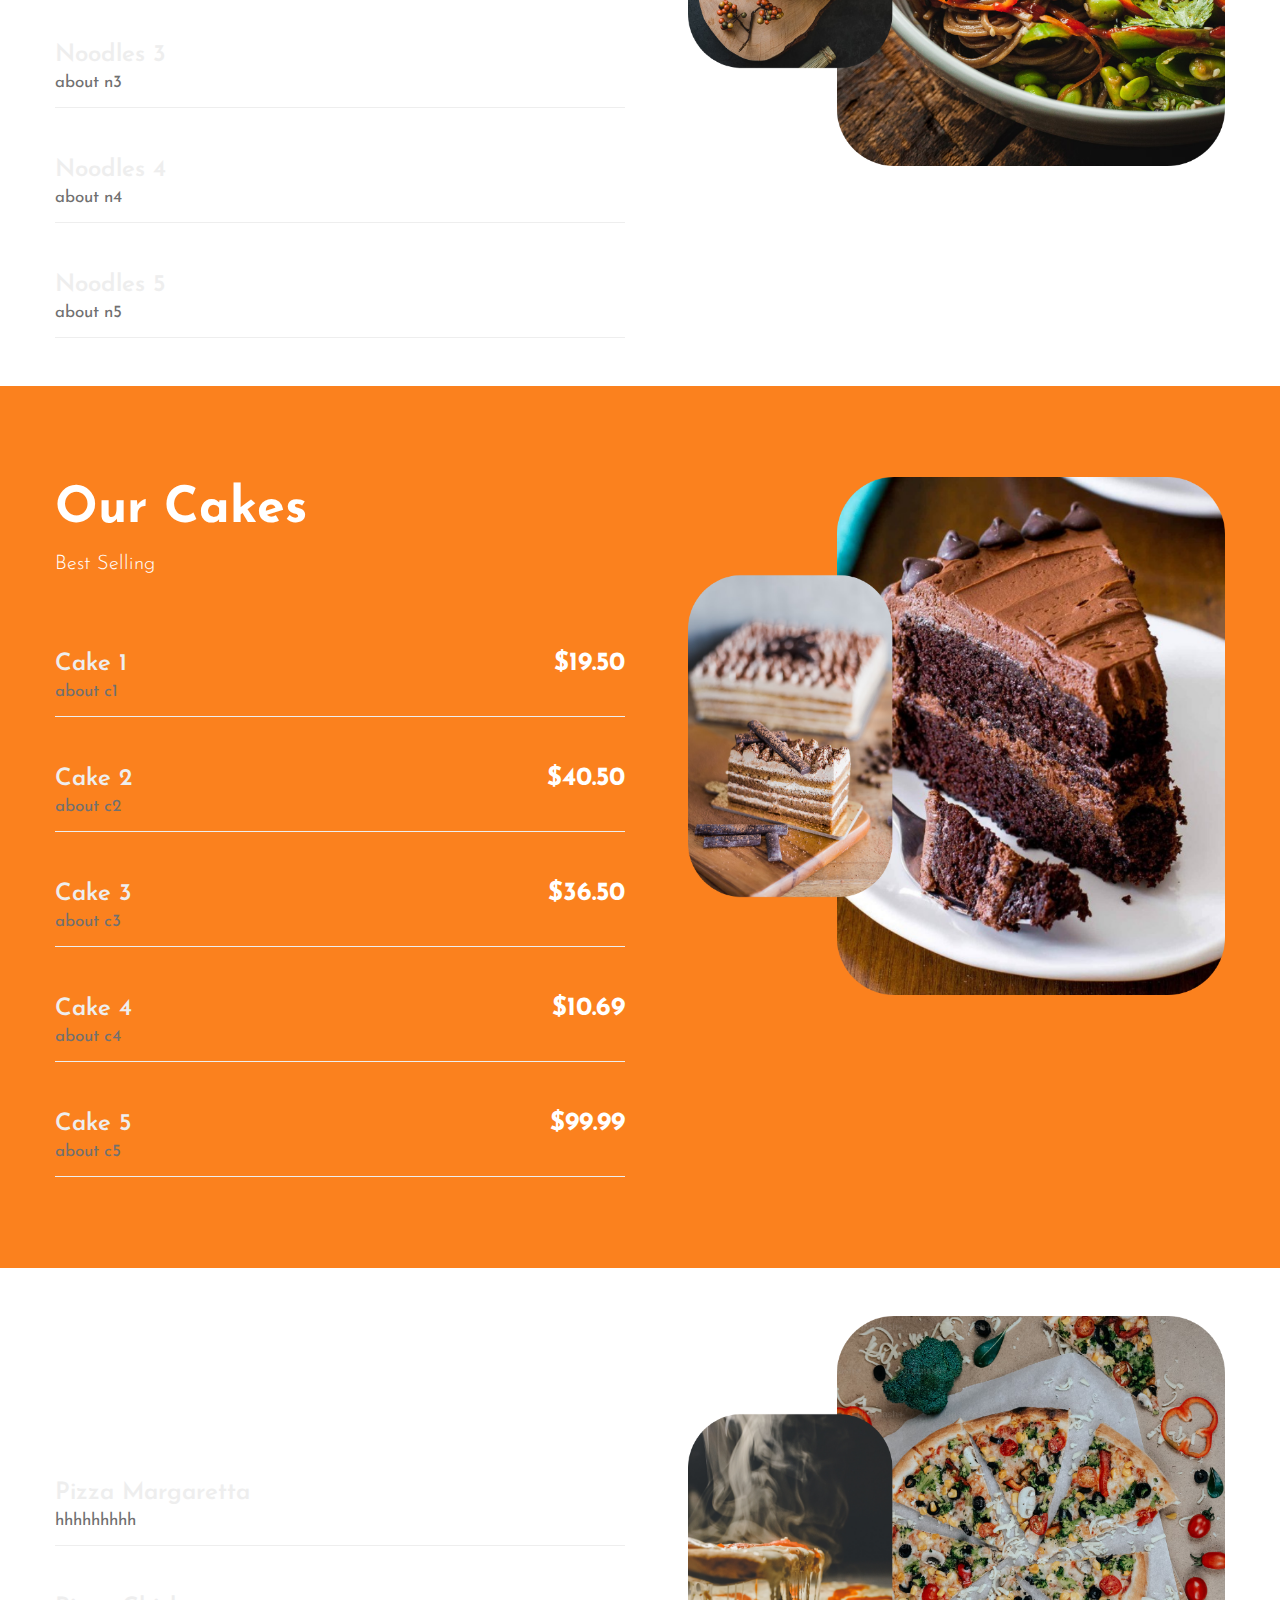
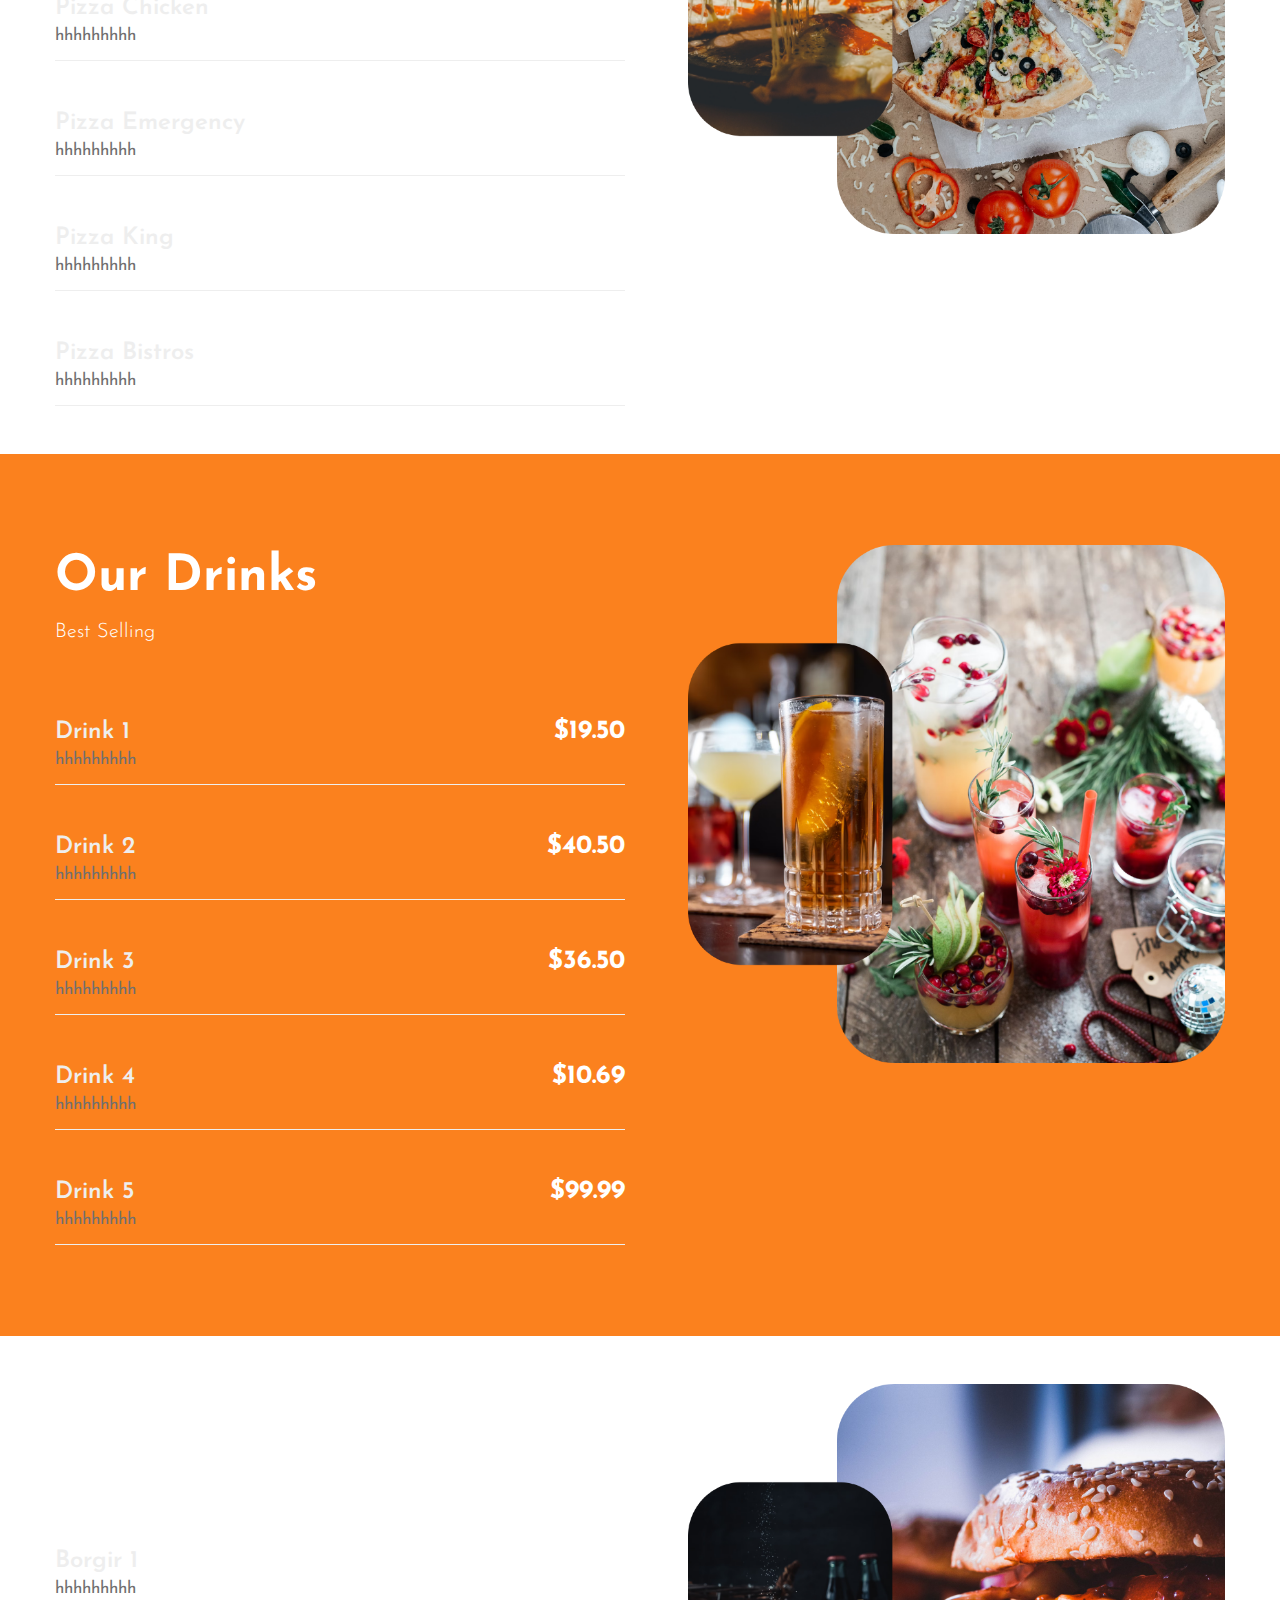
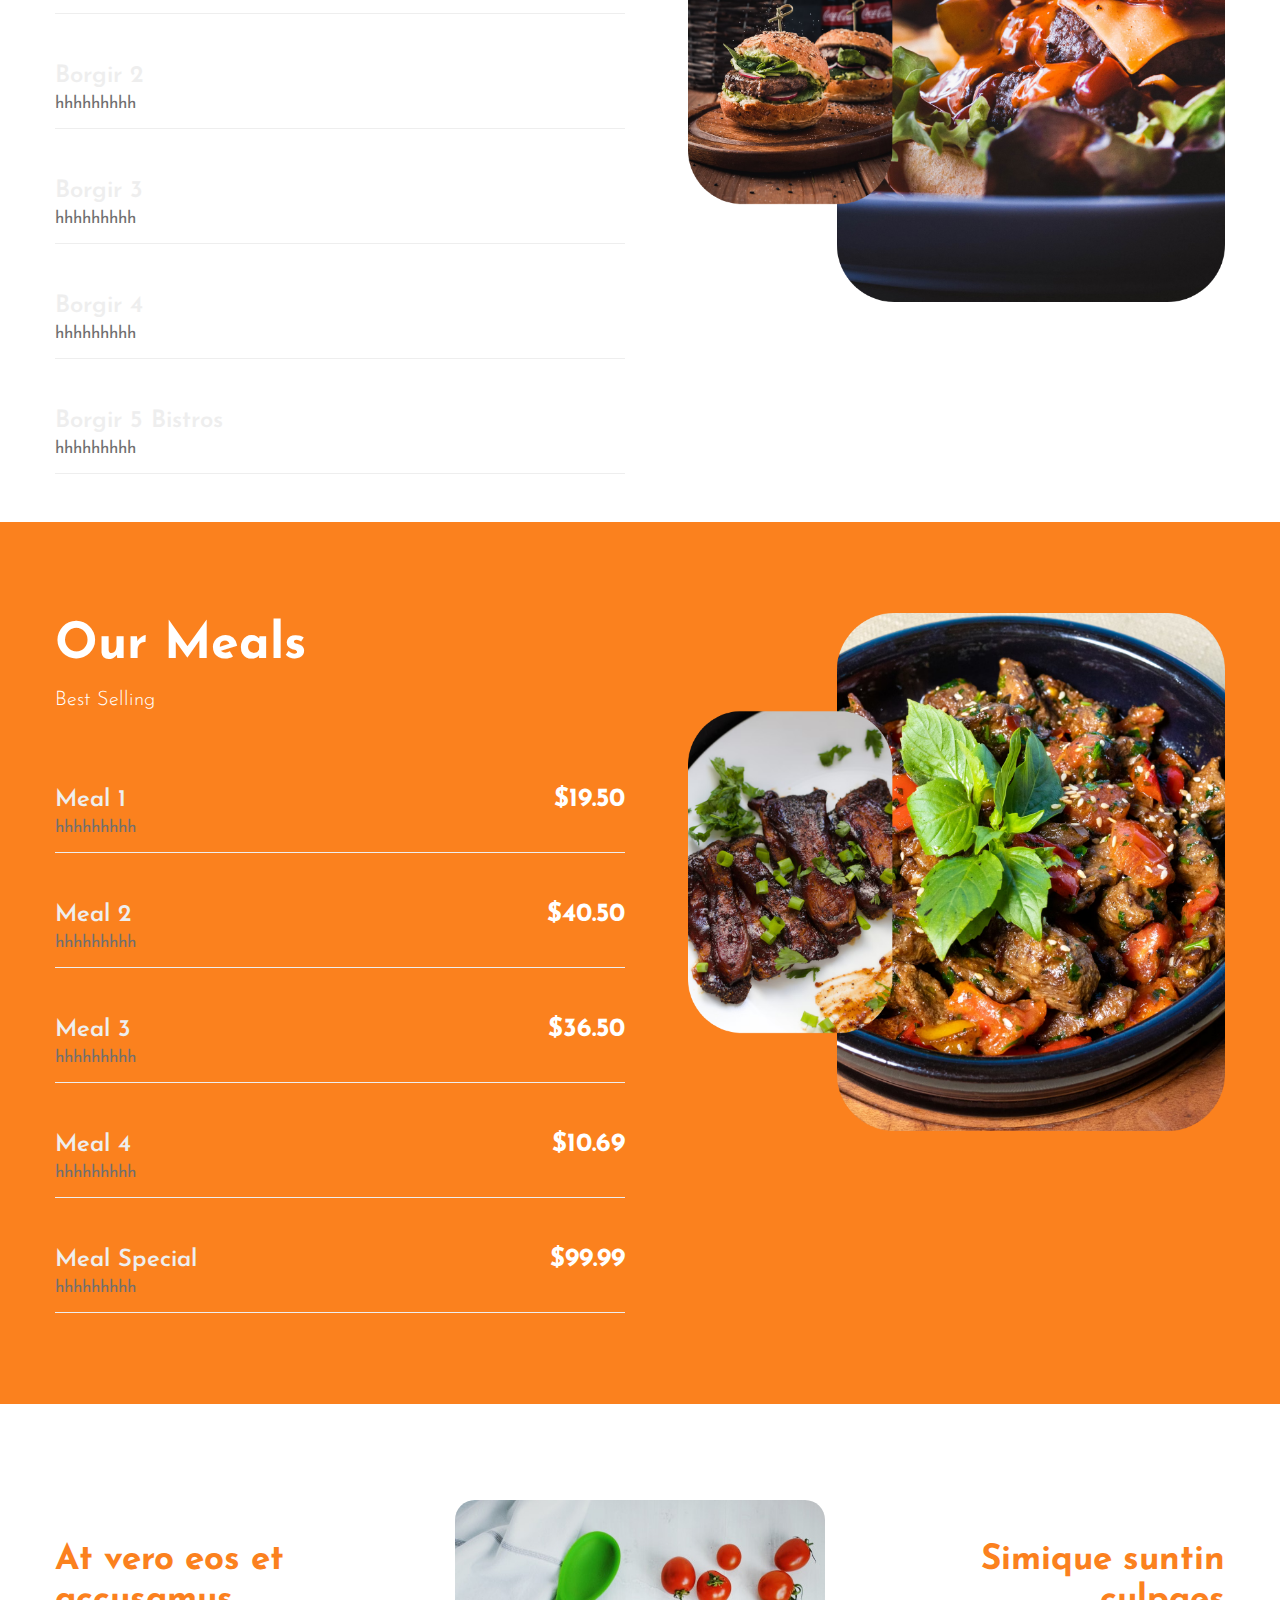
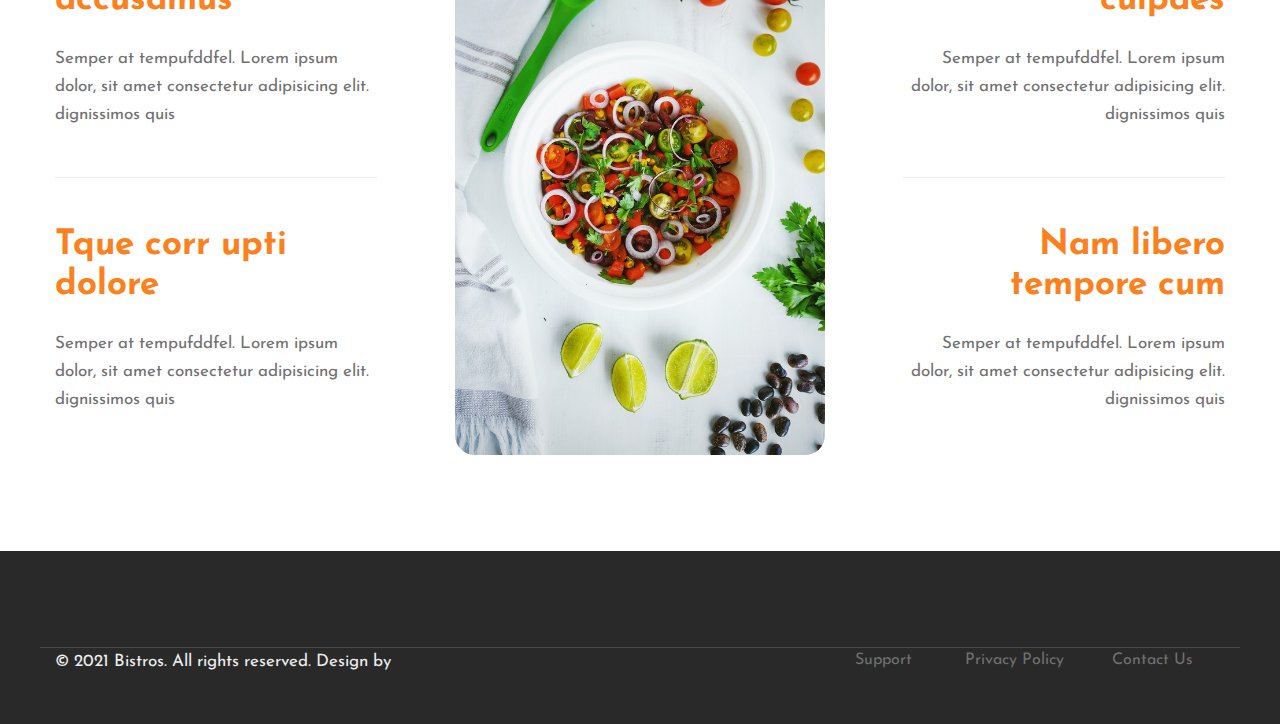
<file: menu.html>
<!doctype html>
<html lang="en">

<head>
    <!-- Required meta tags -->
    <meta charset="utf-8">
    <meta name="viewport" content="width=device-width, initial-scale=1, shrink-to-fit=no">
    <title>Bistros - Menu</title>
    <!-- google-fonts -->
    <link href="//fonts.googleapis.com/css2?family=Josefin+Sans:wght@100;200;300;400;500;600;700&display=swap"
        rel="stylesheet">
    <!-- //google-fonts -->
    <!-- Template CSS Style link -->
    <link rel="stylesheet" href="assets/css/style-starter.css">
</head>

<body>
    <!--header-->
    <header id="site-header" class="fixed-top">
        <div class="container-fluid">
            <nav class="navbar navbar-expand-lg stroke">
                <h1>
                    <a class="navbar-brand d-flex align-items-center" href="index.html">
                        Bistros <i class="fa fa-cutlery ml-2" aria-hidden="true"></i></a>
                </h1>
                <!-- if logo is image enable this   
    <a class="navbar-brand" href="#index.html">
        <img src="image-path" alt="Your logo" title="Your logo" style="height:35px;" />
    </a> -->
                <button class="navbar-toggler  collapsed bg-gradient" type="button" data-toggle="collapse"
                    data-target="#navbarTogglerDemo02" aria-controls="navbarTogglerDemo02" aria-expanded="false"
                    aria-label="Toggle navigation">
                    <span class="navbar-toggler-icon fa icon-expand fa-bars"></span>
                    <span class="navbar-toggler-icon fa icon-close fa-times"></span>
                </button>

                <div class="collapse navbar-collapse" id="navbarTogglerDemo02">
                    <ul class="navbar-nav ml-lg-auto">
                        <li class="nav-item ">
                            <a class="nav-link" href="index.html">Home <span class="sr-only">(current)</span></a>
                        </li>
                        <li class="nav-item">
                            <a class="nav-link" href="about.html">About Us</a>
                        </li>
                        <li class="nav-item active">
                            <a class="nav-link" href="menu.html">Menu</a>
                        </li>
                        <li class="nav-item">
                            <a class="nav-link" href="contact.html">Contact Us</a>
                        </li>
                        <!-- search button -->
                        <div class="search-right">
                            <form action="#search" method="GET" class="search-box position-relative">
                                <div class="input-search">
                                    <input type="search" placeholder="Enter Keyword" name="search" required="required"
                                        autofocus="" class="search-popup">
                                </div>
                                <button type="submit" class="btn search-btn"><i class="fa fa-search"
                                        aria-hidden="true"></i></button>
                            </form>
                        </div>
                        <!-- //search button -->
                    </ul>
                </div>
                <!-- toggle switch for light and dark theme -->
                <div class="cont-ser-position">
                    <nav class="navigation">
                        <div class="theme-switch-wrapper">
                            <label class="theme-switch" for="checkbox">
                                <input type="checkbox" id="checkbox">
                                <div class="mode-container">
                                    <i class="gg-sun"></i>
                                    <i class="gg-moon"></i>
                                </div>
                            </label>
                        </div>
                    </nav>
                </div>
                <!-- //toggle switch for light and dark theme -->
            </nav>
        </div>
    </header>
    <!--//header-->
<!-- specials section -->
<section class="w3l-portfolio-8 py-5">
    <div class="portfolio-main py-md-5 py-4">
        <div class="container">
            <div class="row justify-content-center text-center">
                <div class="col-md-8">
                    <div class="section-heading mb-sm-5 mb-4">
                        <h3 class="title-style mb-2">Our Specials</h3>
                        <p class="lead">
                            Sed ut perspiciatis unde omnis iste natus error sit voluptatem accusantium doloremque,
                            eaque ipsa quae ab illo inventore.
                        </p>
                    </div>
                </div>
            </div>
            <div class="row galler-top">
                <div class="col-md-4 col-sm-6 protfolio-item hover14">
                    <a href="#noodle-menu" data-lightbox="example-set" data-title="Branding Design">
                        <figure>
                            <img src="assets/images/g1.jpg" alt="product" class="img-fluid">
                            <div class="p-4">
                                <p>Bistros</p>
                                <a href="#noodle-menu" class="mb-5 img-title">Noodles</a>
                            </div>
                        </figure>
                    </a>
                </div>
                <div class="col-md-4 col-sm-6 protfolio-item hover14 mt-sm-0 mt-4">
                    <a href="#cake-menu" data-lightbox="example-set" data-title="Gradient Website Development">
                        <figure>
                            <img src="assets/images/g2.jpg" alt="product" class="img-fluid">
                            <div class="p-4">
                                <p>Bistros</p>
                                <a href="cake-menu" class="mb-5 img-title">Cakes</a>
                            </div>
                        </figure>
                    </a>
                </div>
                <div class="col-md-4 col-sm-6 protfolio-item hover14 mt-md-0 mt-4">
                    <a href="#pizza-menu" data-lightbox="example-set" data-title="Design and Development">
                        <figure>
                            <img src="assets/images/g3.jpg" alt="product" class="img-fluid">
                            <div class="p-4">
                                <p>Bistros</p>
                                <a href="#pizza-menu" class="mb-5 img-title">Pizzas</a>
                            </div>
                        </figure>
                    </a>
                </div>
                <div class="col-md-4 col-sm-6 protfolio-item hover14 mt-4">
                    <a href="#drink-menu" data-lightbox="example-set" data-title="Magazine Content Writing">
                        <figure>
                            <img src="assets/images/g4.jpg" alt="product" class="img-fluid">
                            <div class="p-4">
                                <p>Bistros</p>
                                <a href="#drink-menu" class="mb-5 img-title">Drinks</a>
                            </div>
                        </figure>
                    </a>
                </div>
                <div class="col-md-4 col-sm-6 protfolio-item hover14 mt-4">
                    <a href="#borgir-menu" data-lightbox="example-set" data-title="Magazine Content Writing">
                        <figure>
                            <img src="assets/images/g5.jpg" alt="product" class="img-fluid">
                            <div class="p-4">
                                <p>Bistros</p>
                                <a href="#borgir-menu" class="mb-5 img-title">Hamburgers</a>
                            </div>
                        </figure>
                    </a>
                </div>
                <div class="col-md-4 col-sm-6 protfolio-item hover14 mt-4">
                    <a href="#meal-menu" data-lightbox="example-set" data-title="Magazine Content Writing">
                        <figure>
                            <img src="assets/images/g6.jpg" alt="product" class="img-fluid">
                            <div class="p-4">
                                <p>Bistros</p>
                                <a href="#meal-menu" class="mb-5 img-title">Meals</a>
                            </div>
                        </figure>
                    </a>
                </div>
            </div>
            <div class="text-center">
                <a href="menu.html" class="btn btn-style-white btn-style-primary mt-lg-5 mt-2">See Our Menu</a>
            </div>
        </div>
    </div>
</section>
<!-- //specials section -->

    <!-- noodles section -->
    <section id="noodle-menu" class="w3l-bottom-stats">
        <div class="container py-md-5 py-4">
            <div class="row">
                <div class="col-lg-6 recipe-left mb-md-0 mb-5">
                    <div class="section-heading mb-sm-5 mb-4">
                        <h3 class="title-style mb-2 text-white">Our Noodles</h3>
                        <p class="lead text-white">
                            Best Selling   
                        </p>
                    </div>
                    <div class="menu-sec mt-5 pt-md-4">
                        <div class="row border-dot no-gutters">
                            <div class="col-8 menu-item-name-home">
                                <h6>Noodles 1</h6>
                                <p>about n1</p>
                            </div>
                            <div class="col-4 menu-item-price-home text-right">
                                <h6>$19.50</h6>
                            </div>
                        </div>
                    </div>
                    <div class="menu-sec mt-sm-5 mt-4">
                        <div class="row border-dot no-gutters">
                            <div class="col-8 menu-item-name-home">
                                <h6>Noodles 2</h6>
                                <p>about n2</p>
                            </div>
                            <div class="col-4 menu-item-price-home text-right">
                                <h6>$40.50</h6>
                            </div>
                        </div>
                    </div>
                    <div class="menu-sec mt-sm-5 mt-4">
                        <div class="row border-dot no-gutters">
                            <div class="col-8 menu-item-name-home">
                                <h6>Noodles 3 </h6>
                                <p>about n3</p>
                            </div>
                            <div class="col-4 menu-item-price-home text-right">
                                <h6>$36.50</h6>
                            </div>
                        </div>
                    </div>
                    <div class="menu-sec mt-sm-5 mt-4">
                        <div class="row border-dot no-gutters">
                            <div class="col-8 menu-item-name-home">
                                <h6>Noodles 4 </h6>
                                <p>about n4</p>
                            </div>
                            <div class="col-4 menu-item-price-home text-right">
                                <h6>$10.69</h6>
                            </div>
                        </div>
                    </div>
                    <div class="menu-sec mt-sm-5 mt-4">
                        <div class="row border-dot no-gutters">
                            <div class="col-8 menu-item-name-home">
                                <h6>Noodles 5 </h6>
                                <p>about n5</p>
                            </div>
                            <div class="col-4 menu-item-price-home text-right">
                                <h6>$99.99</h6>
                            </div>
                        </div>
                    </div>
                </div>
                <div class="col-lg-6 recipe-right pl-5">
                    <img src="assets/images/noodles.png" alt="noodles" class="img-fluid img-responsive" />
                </div>
            </div>
        </div>
    </section>
    <!-- //dishes section -->

    <!-- cake section -->
    <section id="cake-menu" class="w3l-banner">
        <div class="container py-md-5 py-4">
            <div class="row">
                <div class="col-lg-6 recipe-left mb-md-0 mb-5">
                    <div class="section-heading mb-sm-5 mb-4">
                        <h3 class="title-style mb-2 text-white">Our Cakes</h3>
                        <p class="lead text-white">
                            Best Selling   
                        </p>
                    </div>
                    <div class="menu-sec mt-5 pt-md-4">
                        <div class="row border-dot no-gutters">
                            <div class="col-8 menu-item-name-home">
                                <h6>Cake 1</h6>
                                <p>about c1</p>
                            </div>
                            <div class="col-4 menu-item-price-home text-right">
                                <h6>$19.50</h6>
                            </div>
                        </div>
                    </div>
                    <div class="menu-sec mt-sm-5 mt-4">
                        <div class="row border-dot no-gutters">
                            <div class="col-8 menu-item-name-home">
                                <h6>Cake 2</h6>
                                <p>about c2</p>
                            </div>
                            <div class="col-4 menu-item-price-home text-right">
                                <h6>$40.50</h6>
                            </div>
                        </div>
                    </div>
                    <div class="menu-sec mt-sm-5 mt-4">
                        <div class="row border-dot no-gutters">
                            <div class="col-8 menu-item-name-home">
                                <h6>Cake 3 </h6>
                                <p>about c3</p>
                            </div>
                            <div class="col-4 menu-item-price-home text-right">
                                <h6>$36.50</h6>
                            </div>
                        </div>
                    </div>
                    <div class="menu-sec mt-sm-5 mt-4">
                        <div class="row border-dot no-gutters">
                            <div class="col-8 menu-item-name-home">
                                <h6>Cake 4 </h6>
                                <p>about c4</p>
                            </div>
                            <div class="col-4 menu-item-price-home text-right">
                                <h6>$10.69</h6>
                            </div>
                        </div>
                    </div>
                    <div class="menu-sec mt-sm-5 mt-4">
                        <div class="row border-dot no-gutters">
                            <div class="col-8 menu-item-name-home">
                                <h6>Cake 5 </h6>
                                <p>about c5</p>
                            </div>
                            <div class="col-4 menu-item-price-home text-right">
                                <h6>$99.99</h6>
                            </div>
                        </div>
                    </div>
                </div>
                <div class="col-lg-6 recipe-right pl-5">
                    <img src="assets/images/kika.png" alt="cake bistros" class="img-fluid img-responsive" />
                </div>
            </div>
        </div>
    </section>
    <!-- //cake section -->

    <!-- pizza section -->
    <section id="pizza-menu" class="w3l-bottom-stats">
        <div class="container py-md-5 py-4">
            <div class="row">
                <div class="col-lg-6 recipe-left mb-md-0 mb-5">
                    <div class="section-heading mb-sm-5 mb-4">
                        <h3 class="title-style mb-2 text-white">Our Pizzas</h3>
                        <p class="lead text-white">
                            Best Selling   
                        </p>
                    </div>
                    <div class="menu-sec mt-5 pt-md-4">
                        <div class="row border-dot no-gutters">
                            <div class="col-8 menu-item-name-home">
                                <h6>Pizza Margaretta</h6>
                                <p>hhhhhhhhh</p>
                            </div>
                            <div class="col-4 menu-item-price-home text-right">
                                <h6>$15.50</h6>
                            </div>
                        </div>
                    </div>
                    <div class="menu-sec mt-sm-5 mt-4">
                        <div class="row border-dot no-gutters">
                            <div class="col-8 menu-item-name-home">
                                <h6>Pizza Chicken</h6>
                                <p>hhhhhhhhh</p>
                            </div>
                            <div class="col-4 menu-item-price-home text-right">
                                <h6>$20.50</h6>
                            </div>
                        </div>
                    </div>
                    <div class="menu-sec mt-sm-5 mt-4">
                        <div class="row border-dot no-gutters">
                            <div class="col-8 menu-item-name-home">
                                <h6>Pizza Emergency</h6>
                                <p>hhhhhhhhh</p>
                            </div>
                            <div class="col-4 menu-item-price-home text-right">
                                <h6>$40.50</h6>
                            </div>
                        </div>
                    </div>
                    <div class="menu-sec mt-sm-5 mt-4">
                        <div class="row border-dot no-gutters">
                            <div class="col-8 menu-item-name-home">
                                <h6>Pizza King </h6>
                                <p>hhhhhhhhh</p>
                            </div>
                            <div class="col-4 menu-item-price-home text-right">
                                <h6>$42.00</h6>
                            </div>
                        </div>
                    </div>
                    <div class="menu-sec mt-sm-5 mt-4">
                        <div class="row border-dot no-gutters">
                            <div class="col-8 menu-item-name-home">
                                <h6>Pizza Bistros </h6>
                                <p>hhhhhhhhh</p>
                            </div>
                            <div class="col-4 menu-item-price-home text-right">
                                <h6>$99.99</h6>
                            </div>
                        </div>
                    </div>
                </div>
                <div class="col-lg-6 recipe-right pl-5">
                    <img src="assets/images/pizza.png" alt="pizza" class="img-fluid img-responsive" />
                </div>
            </div>
        </div>
    </section>
    <!-- //pizza section -->

    <!-- drinks section -->
    <section id="drink-menu" class="w3l-banner">
        <div class="container py-md-5 py-4">
            <div class="row">
                <div class="col-lg-6 recipe-left mb-md-0 mb-5">
                    <div class="section-heading mb-sm-5 mb-4">
                        <h3 class="title-style mb-2 text-white">Our Drinks</h3>
                        <p class="lead text-white">
                            Best Selling   
                        </p>
                    </div>
                    <div class="menu-sec mt-5 pt-md-4">
                        <div class="row border-dot no-gutters">
                            <div class="col-8 menu-item-name-home">
                                <h6>Drink 1</h6>
                                <p>hhhhhhhhh</p>
                            </div>
                            <div class="col-4 menu-item-price-home text-right">
                                <h6>$19.50</h6>
                            </div>
                        </div>
                    </div>
                    <div class="menu-sec mt-sm-5 mt-4">
                        <div class="row border-dot no-gutters">
                            <div class="col-8 menu-item-name-home">
                                <h6>Drink 2</h6>
                                <p>hhhhhhhhh</p>
                            </div>
                            <div class="col-4 menu-item-price-home text-right">
                                <h6>$40.50</h6>
                            </div>
                        </div>
                    </div>
                    <div class="menu-sec mt-sm-5 mt-4">
                        <div class="row border-dot no-gutters">
                            <div class="col-8 menu-item-name-home">
                                <h6>Drink 3 </h6>
                                <p>hhhhhhhhh</p>
                            </div>
                            <div class="col-4 menu-item-price-home text-right">
                                <h6>$36.50</h6>
                            </div>
                        </div>
                    </div>
                    <div class="menu-sec mt-sm-5 mt-4">
                        <div class="row border-dot no-gutters">
                            <div class="col-8 menu-item-name-home">
                                <h6>Drink 4 </h6>
                                <p>hhhhhhhhh</p>
                            </div>
                            <div class="col-4 menu-item-price-home text-right">
                                <h6>$10.69</h6>
                            </div>
                        </div>
                    </div>
                    <div class="menu-sec mt-sm-5 mt-4">
                        <div class="row border-dot no-gutters">
                            <div class="col-8 menu-item-name-home">
                                <h6>Drink 5 </h6>
                                <p>hhhhhhhhh</p>
                            </div>
                            <div class="col-4 menu-item-price-home text-right">
                                <h6>$99.99</h6>
                            </div>
                        </div>
                    </div>
                </div>
                <div class="col-lg-6 recipe-right pl-5">
                    <img src="assets/images/drinks.png" alt="drinks" class="img-fluid img-responsive" />
                </div>
            </div>
        </div>
    </section>
    <!-- //drinks section -->

    <!-- borgir section -->
    <section id="borgir-menu" class="w3l-bottom-stats">
        <div class="container py-md-5 py-4">
            <div class="row">
                <div class="col-lg-6 recipe-left mb-md-0 mb-5">
                    <div class="section-heading mb-sm-5 mb-4">
                        <h3 class="title-style mb-2 text-white">Our Borgirz</h3>
                        <p class="lead text-white">
                            Best Selling   
                        </p>
                    </div>
                    <div class="menu-sec mt-5 pt-md-4">
                        <div class="row border-dot no-gutters">
                            <div class="col-8 menu-item-name-home">
                                <h6>Borgir 1</h6>
                                <p>hhhhhhhhh</p>
                            </div>
                            <div class="col-4 menu-item-price-home text-right">
                                <h6>$15.50</h6>
                            </div>
                        </div>
                    </div>
                    <div class="menu-sec mt-sm-5 mt-4">
                        <div class="row border-dot no-gutters">
                            <div class="col-8 menu-item-name-home">
                                <h6>Borgir 2</h6>
                                <p>hhhhhhhhh</p>
                            </div>
                            <div class="col-4 menu-item-price-home text-right">
                                <h6>$20.50</h6>
                            </div>
                        </div>
                    </div>
                    <div class="menu-sec mt-sm-5 mt-4">
                        <div class="row border-dot no-gutters">
                            <div class="col-8 menu-item-name-home">
                                <h6>Borgir 3</h6>
                                <p>hhhhhhhhh</p>
                            </div>
                            <div class="col-4 menu-item-price-home text-right">
                                <h6>$40.50</h6>
                            </div>
                        </div>
                    </div>
                    <div class="menu-sec mt-sm-5 mt-4">
                        <div class="row border-dot no-gutters">
                            <div class="col-8 menu-item-name-home">
                                <h6>Borgir 4 </h6>
                                <p>hhhhhhhhh</p>
                            </div>
                            <div class="col-4 menu-item-price-home text-right">
                                <h6>$42.00</h6>
                            </div>
                        </div>
                    </div>
                    <div class="menu-sec mt-sm-5 mt-4">
                        <div class="row border-dot no-gutters">
                            <div class="col-8 menu-item-name-home">
                                <h6>Borgir 5 Bistros </h6>
                                <p>hhhhhhhhh</p>
                            </div>
                            <div class="col-4 menu-item-price-home text-right">
                                <h6>$99.99</h6>
                            </div>
                        </div>
                    </div>
                </div>
                <div class="col-lg-6 recipe-right pl-5">
                    <img src="assets/images/borgir.png" alt="burgers" class="img-fluid img-responsive" />
                </div>
            </div>
        </div>
    </section>
    <!-- //borgir section -->

    <!-- meals section -->
    <section id="meal-menu" class="w3l-banner">
        <div class="container py-md-5 py-4">
            <div class="row">
                <div class="col-lg-6 recipe-left mb-md-0 mb-5">
                    <div class="section-heading mb-sm-5 mb-4">
                        <h3 class="title-style mb-2 text-white">Our Meals</h3>
                        <p class="lead text-white">
                            Best Selling   
                        </p>
                    </div>
                    <div class="menu-sec mt-5 pt-md-4">
                        <div class="row border-dot no-gutters">
                            <div class="col-8 menu-item-name-home">
                                <h6>Meal 1</h6>
                                <p>hhhhhhhhh</p>
                            </div>
                            <div class="col-4 menu-item-price-home text-right">
                                <h6>$19.50</h6>
                            </div>
                        </div>
                    </div>
                    <div class="menu-sec mt-sm-5 mt-4">
                        <div class="row border-dot no-gutters">
                            <div class="col-8 menu-item-name-home">
                                <h6>Meal 2</h6>
                                <p>hhhhhhhhh</p>
                            </div>
                            <div class="col-4 menu-item-price-home text-right">
                                <h6>$40.50</h6>
                            </div>
                        </div>
                    </div>
                    <div class="menu-sec mt-sm-5 mt-4">
                        <div class="row border-dot no-gutters">
                            <div class="col-8 menu-item-name-home">
                                <h6>Meal 3 </h6>
                                <p>hhhhhhhhh</p>
                            </div>
                            <div class="col-4 menu-item-price-home text-right">
                                <h6>$36.50</h6>
                            </div>
                        </div>
                    </div>
                    <div class="menu-sec mt-sm-5 mt-4">
                        <div class="row border-dot no-gutters">
                            <div class="col-8 menu-item-name-home">
                                <h6>Meal 4 </h6>
                                <p>hhhhhhhhh</p>
                            </div>
                            <div class="col-4 menu-item-price-home text-right">
                                <h6>$10.69</h6>
                            </div>
                        </div>
                    </div>
                    <div class="menu-sec mt-sm-5 mt-4">
                        <div class="row border-dot no-gutters">
                            <div class="col-8 menu-item-name-home">
                                <h6>Meal Special </h6>
                                <p>hhhhhhhhh</p>
                            </div>
                            <div class="col-4 menu-item-price-home text-right">
                                <h6>$99.99</h6>
                            </div>
                        </div>
                    </div>
                </div>
                <div class="col-lg-6 recipe-right pl-5">
                    <img src="assets/images/mealss.png" alt="meals" class="img-fluid img-responsive" />
                </div>
            </div>
        </div>
    </section>
    <!-- //meals section -->

    <!-- grids section -->
    <section class="w3l-homeblock7 py-5">
        <div class="container py-lg-5 py-md-3">
            <div class="row align-items-center">
                <div class="col-lg-4">
                    <div class="pr-5">
                        <h3 class="title-big">At vero eos et accusamus</h3>
                        <p class="mt-4">Semper at tempufddfel. Lorem ipsum dolor, sit amet consectetur adipisicing elit.
                            dignissimos quis</p>
                    </div>
                    <div class="pr-5 mt-lg-5 mt-4 sec-bor">
                        <h3 class="title-big pt-lg-5 pt-4">Tque corr upti dolore</h3>
                        <p class="mt-4">Semper at tempufddfel. Lorem ipsum dolor, sit amet consectetur adipisicing elit.
                            dignissimos quis</p>
                    </div>
                </div>
                <div class="col-lg-4 col-md-6 col-8 image-styling-sec mt-lg-0 mt-5">
                    <img src="assets/images/image2.jpg" alt="" class="img-fluid">
                </div>
                <div class="col-lg-4 col-md-6 mt-lg-0 mt-5 text-lg-right">
                    <div class="pl-lg-5">
                        <h3 class="title-big">Simique suntin culpaes</h3>
                        <p class="mt-4">Semper at tempufddfel. Lorem ipsum dolor, sit amet consectetur adipisicing elit.
                            dignissimos quis</p>
                    </div>
                    <div class="pl-lg-5 mt-lg-5 mt-4 sec-bor">
                        <h3 class="title-big pt-lg-5 pt-4">Nam libero tempore cum</h3>
                        <p class="mt-4">Semper at tempufddfel. Lorem ipsum dolor, sit amet consectetur adipisicing elit.
                            dignissimos quis</p>
                    </div>
                </div>
            </div>
        </div>
    </section>
    <!-- //grids section -->
    <!-- footer -->
    <footer class="w3l-footer-29-main"  id="contact">
        <div class="footer-29-w3l py-5">
            <div class="container">
                <!-- copyright -->
                <div class="w3l-copyright mt-lg-5 mt-sm-4">
                    <div class="row bottom-copies">
                        <p class="col-lg-8 copy-footer-29">© 2021 Bistros. All rights reserved. Design by <a
                                href="https://  .com/" target="_blank">
                                  </a></p>

                        <div class="col-lg-4 footer-list-29 mt-lg-0 mt-md-4 mt-2">
                            <ul class="d-flex text-lg-right">
                                <li><a href="#support"> Support</a></li>
                                <li class="mx-lg-5 mx-md-4 mx-3"><a href="#privacy">Privacy Policy</a>
                                </li>
                                <li><a href="contact.html">Contact Us</a></li>
                            </ul>
                        </div>
                    </div>
                </div>
            </div>
        </div>
    </footer>
    <!-- //footer -->


    <!-- Js scripts -->
    <!-- move top -->
    <button onclick="topFunction()" id="movetop" title="Go to top">
        <span class="fa fa-level-up" aria-hidden="true"></span>
    </button>
    <script>
        // When the user scrolls down 20px from the top of the document, show the button
        window.onscroll = function () {
            scrollFunction()
        };

        function scrollFunction() {
            if (document.body.scrollTop > 20 || document.documentElement.scrollTop > 20) {
                document.getElementById("movetop").style.display = "block";
            } else {
                document.getElementById("movetop").style.display = "none";
            }
        }

        // When the user clicks on the button, scroll to the top of the document
        function topFunction() {
            document.body.scrollTop = 0;
            document.documentElement.scrollTop = 0;
        }
    </script>
    <!-- //move top -->

    <!-- common jquery plugin -->
    <script src="assets/js/jquery-3.3.1.min.js"></script>
    <!-- //common jquery plugin -->

    <!-- counter for stats -->
    <script src="assets/js/counter.js"></script>
    <!-- //counter for stats -->

    <!-- theme switch js (light and dark)-->
    <script src="assets/js/theme-change.js"></script>
    <script>
        function autoType(elementClass, typingSpeed) {
            var thhis = $(elementClass);
            thhis.css({
                "position": "relative",
                "display": "inline-block"
            });
            thhis.prepend('<div class="cursor" style="right: initial; left:0;"></div>');
            thhis = thhis.find(".text-js");
            var text = thhis.text().trim().split('');
            var amntOfChars = text.length;
            var newString = "";
            thhis.text("|");
            setTimeout(function () {
                thhis.css("opacity", 1);
                thhis.prev().removeAttr("style");
                thhis.text("");
                for (var i = 0; i < amntOfChars; i++) {
                    (function (i, char) {
                        setTimeout(function () {
                            newString += char;
                            thhis.text(newString);
                        }, i * typingSpeed);
                    })(i + 1, text[i]);
                }
            }, 1500);
        }

        $(document).ready(function () {
            // Now to start autoTyping just call the autoType function with the 
            // class of outer div
            // The second paramter is the speed between each letter is typed.   
            autoType(".type-js", 200);
        });
    </script>
    <!-- //theme switch js (light and dark)-->

    <!-- MENU-JS -->
    <script>
        $(window).on("scroll", function () {
            var scroll = $(window).scrollTop();

            if (scroll >= 80) {
                $("#site-header").addClass("nav-fixed");
            } else {
                $("#site-header").removeClass("nav-fixed");
            }
        });

        //Main navigation Active Class Add Remove
        $(".navbar-toggler").on("click", function () {
            $("header").toggleClass("active");
        });
        $(document).on("ready", function () {
            if ($(window).width() > 991) {
                $("header").removeClass("active");
            }
            $(window).on("resize", function () {
                if ($(window).width() > 991) {
                    $("header").removeClass("active");
                }
            });
        });
    </script>
    <!-- //MENU-JS -->

    <!-- disable body scroll which navbar is in active -->
    <script>
        $(function () {
            $('.navbar-toggler').click(function () {
                $('body').toggleClass('noscroll');
            })
        });
    </script>
    <!-- //disable body scroll which navbar is in active -->

    <!--bootstrap-->
    <script src="assets/js/bootstrap.min.js"></script>
    <!-- //bootstrap-->
    <!-- //Js scripts -->
</body>

</html>
</file>
<file: assets/css/style-starter.css>
@charset "UTF-8";

/*--
Author: W3layouts
Author URL: http://w3layouts.com
--*/
/*!
 * Bootstrap v4.4.1 (https://getbootstrap.com/)
 * Copyright 2011-2019 The Bootstrap Authors
 * Copyright 2011-2019 Twitter, Inc.
 * Licensed under MIT (https://github.com/twbs/bootstrap/blob/master/LICENSE)
 */
:root {
  --blue: #007bff;
  --indigo: #6610f2;
  --purple: #6f42c1;
  --pink: #e83e8c;
  --red: #dc3545;
  --orange: #fd7e14;
  --yellow: #ffc107;
  --green: #28a745;
  --teal: #20c997;
  --cyan: #17a2b8;
  --white: #fff;
  --gray: #6c757d;
  --gray-dark: #343a40;
  --primary: #ff4c4c;
  --secondary: #e71d36;
  --success: #28a745;
  --info: #17a2b8;
  --warning: #ffc107;
  --danger: #dc3545;
  --light: #f8f9fa;
  --dark: #343a40;
  --breakpoint-xs: 0;
  --breakpoint-sm: 576px;
  --breakpoint-md: 768px;
  --breakpoint-lg: 992px;
  --breakpoint-xl: 1200px;
  --font-family-sans-serif: -apple-system, BlinkMacSystemFont, "Segoe UI", Roboto, "Helvetica Neue", Arial, "Noto Sans", sans-serif, "Apple Color Emoji", "Segoe UI Emoji", "Segoe UI Symbol", "Noto Color Emoji";
  --font-family-monospace: SFMono-Regular, Menlo, Monaco, Consolas, "Liberation Mono", "Courier New", monospace;
}

*,
*::before,
*::after {
  box-sizing: border-box;
}

html {
  font-family: sans-serif;
  line-height: 1.15;
  -webkit-text-size-adjust: 100%;
  -webkit-tap-highlight-color: rgba(0, 0, 0, 0);
}

article,
aside,
figcaption,
figure,
footer,
header,
hgroup,
main,
nav,
section {
  display: block;
}

body {
  margin: 0;
  font-family: -apple-system, BlinkMacSystemFont, "Segoe UI", Roboto, "Helvetica Neue", Arial, "Noto Sans", sans-serif, "Apple Color Emoji", "Segoe UI Emoji", "Segoe UI Symbol", "Noto Color Emoji";
  font-size: 1rem;
  font-weight: 400;
  line-height: 1.5;
  color: #212529;
  text-align: left;
  background-color: #fff;
}

[tabindex="-1"]:focus:not(:focus-visible) {
  outline: 0 !important;
}

hr {
  box-sizing: content-box;
  height: 0;
  overflow: visible;
}

h1,
h2,
h3,
h4,
h5,
h6 {
  margin-top: 0;
  margin-bottom: 0.5rem;
}

p {
  margin-top: 0;
  margin-bottom: 1rem;
}

abbr[title],
abbr[data-original-title] {
  text-decoration: underline;
  -webkit-text-decoration: underline dotted;
  text-decoration: underline dotted;
  cursor: help;
  border-bottom: 0;
  -webkit-text-decoration-skip-ink: none;
  text-decoration-skip-ink: none;
}

address {
  margin-bottom: 1rem;
  font-style: normal;
  line-height: inherit;
}

ol,
ul,
dl {
  margin-top: 0;
  margin-bottom: 1rem;
}

ol ol,
ul ul,
ol ul,
ul ol {
  margin-bottom: 0;
}

dt {
  font-weight: 600;
}

dd {
  margin-bottom: .5rem;
  margin-left: 0;
}

blockquote {
  margin: 0 0 1rem;
}

b,
strong {
  font-weight: bolder;
}

small {
  font-size: 80%;
}

sub,
sup {
  position: relative;
  font-size: 75%;
  line-height: 0;
  vertical-align: baseline;
}

sub {
  bottom: -.25em;
}

sup {
  top: -.5em;
}

a {
  color: var(--font-color);
  text-decoration: none;
  background-color: transparent;
}

a:hover {
  color: var(--primary-color);
  text-decoration: underline;
}

a,
a:hover,
button,
button:hover {
  text-decoration: none;
  transition: .5s all;
  -moz-transition: .5s all;
}

a:not([href]) {
  color: inherit;
  text-decoration: none;
}

a:not([href]):hover {
  color: inherit;
  text-decoration: none;
}

pre,
code,
kbd,
samp {
  font-family: SFMono-Regular, Menlo, Monaco, Consolas, "Liberation Mono", "Courier New", monospace;
  font-size: 1em;
}

pre {
  margin-top: 0;
  margin-bottom: 1rem;
  overflow: auto;
}

figure {
  margin: 0 0 1rem;
}

img {
  vertical-align: middle;
  border-style: none;
}

svg {
  overflow: hidden;
  vertical-align: middle;
}

table {
  border-collapse: collapse;
}

caption {
  padding-top: 0.75rem;
  padding-bottom: 0.75rem;
  color: #6c757d;
  text-align: left;
  caption-side: bottom;
}

th {
  text-align: inherit;
}

label {
  display: inline-block;
  margin-bottom: 0.5rem;
}

button {
  border-radius: 0;
}

button:focus {
  outline: 1px dotted;
  outline: 5px auto -webkit-focus-ring-color;
}

input,
button,
select,
optgroup,
textarea {
  margin: 0;
  font-family: inherit;
  font-size: inherit;
  line-height: inherit;
}

button,
input {
  overflow: visible;
}

button,
select {
  text-transform: none;
}

select {
  word-wrap: normal;
}

button,
[type="button"],
[type="reset"],
[type="submit"] {
  -webkit-appearance: button;
}

button:not(:disabled),
[type="button"]:not(:disabled),
[type="reset"]:not(:disabled),
[type="submit"]:not(:disabled) {
  cursor: pointer;
}

button::-moz-focus-inner,
[type="button"]::-moz-focus-inner,
[type="reset"]::-moz-focus-inner,
[type="submit"]::-moz-focus-inner {
  padding: 0;
  border-style: none;
}

input[type="radio"],
input[type="checkbox"] {
  box-sizing: border-box;
  padding: 0;
}

input[type="date"],
input[type="time"],
input[type="datetime-local"],
input[type="month"] {
  -webkit-appearance: listbox;
}

textarea {
  overflow: auto;
  resize: vertical;
}

fieldset {
  min-width: 0;
  padding: 0;
  margin: 0;
  border: 0;
}

legend {
  display: block;
  width: 100%;
  max-width: 100%;
  padding: 0;
  margin-bottom: .5rem;
  font-size: 1.5rem;
  line-height: inherit;
  color: inherit;
  white-space: normal;
}

@media (max-width: 1200px) {
  legend {
    font-size: calc(1.275rem + 0.3vw);
  }
}

progress {
  vertical-align: baseline;
}

[type="number"]::-webkit-inner-spin-button,
[type="number"]::-webkit-outer-spin-button {
  height: auto;
}

[type="search"] {
  outline-offset: -2px;
  -webkit-appearance: none;
}

[type="search"]::-webkit-search-decoration {
  -webkit-appearance: none;
}

::-webkit-file-upload-button {
  font: inherit;
  -webkit-appearance: button;
}

output {
  display: inline-block;
}

summary {
  display: list-item;
  cursor: pointer;
}

template {
  display: none;
}

[hidden] {
  display: none !important;
}

h1,
h2,
h3,
h4,
h5,
h6,
.h1,
.h2,
.h3,
.h4,
.h5,
.h6 {
  margin-bottom: 0.5rem;
  font-weight: 400;
  line-height: 28px;
}

h1,
.h1 {
  font-size: 2.5rem;
}

@media (max-width: 1200px) {

  h1,
  .h1 {
    font-size: calc(1.375rem + 1.5vw);
  }
}

h2,
.h2 {
  font-size: 2rem;
}

@media (max-width: 1200px) {

  h2,
  .h2 {
    font-size: calc(1.325rem + 0.9vw);
  }
}

h3,
.h3 {
  font-size: 1.75rem;
}

@media (max-width: 1200px) {

  h3,
  .h3 {
    font-size: calc(1.3rem + 0.6vw);
  }
}

h4,
.h4 {
  font-size: 1.5rem;
}

@media (max-width: 1200px) {

  h4,
  .h4 {
    font-size: calc(1.275rem + 0.3vw);
  }
}

h5,
.h5 {
  font-size: 1.25rem;
}

h6,
.h6 {
  font-size: 1rem;
}

.lead {
  font-size: 1.25rem;
  font-weight: 300;
}

.display-1 {
  font-size: 6rem;
  font-weight: 300;
  line-height: 1.2;
}

@media (max-width: 1200px) {
  .display-1 {
    font-size: calc(1.725rem + 5.7vw);
  }
}

.display-2 {
  font-size: 5.5rem;
  font-weight: 300;
  line-height: 1.2;
}

@media (max-width: 1200px) {
  .display-2 {
    font-size: calc(1.675rem + 5.1vw);
  }
}

.display-3 {
  font-size: 4.5rem;
  font-weight: 300;
  line-height: 1.2;
}

@media (max-width: 1200px) {
  .display-3 {
    font-size: calc(1.575rem + 3.9vw);
  }
}

.display-4 {
  font-size: 3.5rem;
  font-weight: 300;
  line-height: 1.2;
}

@media (max-width: 1200px) {
  .display-4 {
    font-size: calc(1.475rem + 2.7vw);
  }
}

hr {
  margin-top: 1rem;
  margin-bottom: 1rem;
  border: 0;
  border-top: 1px solid rgba(0, 0, 0, 0.1);
}

small,
.small {
  font-size: 80%;
  font-weight: 400;
}

mark,
.mark {
  padding: 0.2em;
  background-color: #fcf8e3;
}

.list-unstyled {
  padding-left: 0;
  list-style: none;
}

.list-inline {
  padding-left: 0;
  list-style: none;
}

.list-inline-item {
  display: inline-block;
}

.list-inline-item:not(:last-child) {
  margin-right: 0.5rem;
}

.initialism {
  font-size: 90%;
  text-transform: uppercase;
}

.blockquote {
  margin-bottom: 1rem;
  font-size: 1.25rem;
}

.blockquote-footer {
  display: block;
  font-size: 80%;
  color: #6c757d;
}

.blockquote-footer::before {
  content: "\2014\00A0";
}

.img-fluid {
  max-width: 100%;
  height: auto;
}

.img-thumbnail {
  padding: 0.25rem;
  background-color: #fff;
  border: 1px solid #dee2e6;
  border-radius: 0.25rem;
  max-width: 100%;
  height: auto;
}

.figure {
  display: inline-block;
}

.figure-img {
  margin-bottom: 0.5rem;
  line-height: 1;
}

.figure-caption {
  font-size: 90%;
  color: #6c757d;
}

code {
  font-size: 87.5%;
  color: #e83e8c;
  word-wrap: break-word;
}

a>code {
  color: inherit;
}

kbd {
  padding: 0.2rem 0.4rem;
  font-size: 87.5%;
  color: #fff;
  background-color: #212529;
  border-radius: 0.2rem;
}

kbd kbd {
  padding: 0;
  font-size: 100%;
  font-weight: 600;
}

pre {
  display: block;
  font-size: 87.5%;
  color: #212529;
}

pre code {
  font-size: inherit;
  color: inherit;
  word-break: normal;
}

.pre-scrollable {
  max-height: 340px;
  overflow-y: scroll;
}

.container {
  width: 100%;
  padding-right: 15px;
  padding-left: 15px;
  margin-right: auto;
  margin-left: auto;
}

@media (min-width: 576px) {
  .container {
    max-width: 540px;
  }
}

@media (min-width: 768px) {
  .container {
    max-width: 720px;
  }
}

@media (min-width: 992px) {
  .container {
    max-width: 960px;
  }
}

@media (min-width: 1200px) {
  .container {
    max-width: 1140px;
  }
}

.container-fluid,
.container-sm,
.container-md,
.container-lg,
.container-xl {
  width: 100%;
  padding-right: 15px;
  padding-left: 15px;
  margin-right: auto;
  margin-left: auto;
}

@media (min-width: 576px) {

  .container,
  .container-sm {
    max-width: 540px;
  }
}

@media (min-width: 768px) {

  .container,
  .container-sm,
  .container-md {
    max-width: 720px;
  }
}

@media (min-width: 992px) {

  .container,
  .container-sm,
  .container-md,
  .container-lg {
    max-width: 960px;
  }
}

@media (min-width: 1200px) {

  .container,
  .container-sm,
  .container-md,
  .container-lg,
  .container-xl {
    max-width: 1140px;
  }
}

.row {
  display: flex;
  flex-wrap: wrap;
  margin-right: -15px;
  margin-left: -15px;
}

.no-gutters {
  margin-right: 0;
  margin-left: 0;
}

.no-gutters>.col,
.no-gutters>[class*="col-"] {
  padding-right: 0;
  padding-left: 0;
}

.col-1,
.col-2,
.col-3,
.col-4,
.col-5,
.col-6,
.col-7,
.col-8,
.col-9,
.col-10,
.col-11,
.col-12,
.col,
.col-auto,
.col-sm-1,
.col-sm-2,
.col-sm-3,
.col-sm-4,
.col-sm-5,
.col-sm-6,
.col-sm-7,
.col-sm-8,
.col-sm-9,
.col-sm-10,
.col-sm-11,
.col-sm-12,
.col-sm,
.col-sm-auto,
.col-md-1,
.col-md-2,
.col-md-3,
.col-md-4,
.col-md-5,
.col-md-6,
.col-md-7,
.col-md-8,
.col-md-9,
.col-md-10,
.col-md-11,
.col-md-12,
.col-md,
.col-md-auto,
.col-lg-1,
.col-lg-2,
.col-lg-3,
.col-lg-4,
.col-lg-5,
.col-lg-6,
.col-lg-7,
.col-lg-8,
.col-lg-9,
.col-lg-10,
.col-lg-11,
.col-lg-12,
.col-lg,
.col-lg-auto,
.col-xl-1,
.col-xl-2,
.col-xl-3,
.col-xl-4,
.col-xl-5,
.col-xl-6,
.col-xl-7,
.col-xl-8,
.col-xl-9,
.col-xl-10,
.col-xl-11,
.col-xl-12,
.col-xl,
.col-xl-auto {
  position: relative;
  width: 100%;
  padding-right: 15px;
  padding-left: 15px;
}

.col {
  flex-basis: 0;
  flex-grow: 1;
  max-width: 100%;
}

.row-cols-1>* {
  flex: 0 0 100%;
  max-width: 100%;
}

.row-cols-2>* {
  flex: 0 0 50%;
  max-width: 50%;
}

.row-cols-3>* {
  flex: 0 0 33.33333%;
  max-width: 33.33333%;
}

.row-cols-4>* {
  flex: 0 0 25%;
  max-width: 25%;
}

.row-cols-5>* {
  flex: 0 0 20%;
  max-width: 20%;
}

.row-cols-6>* {
  flex: 0 0 16.66667%;
  max-width: 16.66667%;
}

.col-auto {
  flex: 0 0 auto;
  width: auto;
  max-width: 100%;
}

.col-1 {
  flex: 0 0 8.33333%;
  max-width: 8.33333%;
}

.col-2 {
  flex: 0 0 16.66667%;
  max-width: 16.66667%;
}

.col-3 {
  flex: 0 0 25%;
  max-width: 25%;
}

.col-4 {
  flex: 0 0 33.33333%;
  max-width: 33.33333%;
}

.col-5 {
  flex: 0 0 41.66667%;
  max-width: 41.66667%;
}

.col-6 {
  flex: 0 0 50%;
  max-width: 50%;
}

.col-7 {
  flex: 0 0 58.33333%;
  max-width: 58.33333%;
}

.col-8 {
  flex: 0 0 66.66667%;
  max-width: 66.66667%;
}

.col-9 {
  flex: 0 0 75%;
  max-width: 75%;
}

.col-10 {
  flex: 0 0 83.33333%;
  max-width: 83.33333%;
}

.col-11 {
  flex: 0 0 91.66667%;
  max-width: 91.66667%;
}

.col-12 {
  flex: 0 0 100%;
  max-width: 100%;
}

.order-first {
  order: -1;
}

.order-last {
  order: 13;
}

.order-0 {
  order: 0;
}

.order-1 {
  order: 1;
}

.order-2 {
  order: 2;
}

.order-3 {
  order: 3;
}

.order-4 {
  order: 4;
}

.order-5 {
  order: 5;
}

.order-6 {
  order: 6;
}

.order-7 {
  order: 7;
}

.order-8 {
  order: 8;
}

.order-9 {
  order: 9;
}

.order-10 {
  order: 10;
}

.order-11 {
  order: 11;
}

.order-12 {
  order: 12;
}

.offset-1 {
  margin-left: 8.33333%;
}

.offset-2 {
  margin-left: 16.66667%;
}

.offset-3 {
  margin-left: 25%;
}

.offset-4 {
  margin-left: 33.33333%;
}

.offset-5 {
  margin-left: 41.66667%;
}

.offset-6 {
  margin-left: 50%;
}

.offset-7 {
  margin-left: 58.33333%;
}

.offset-8 {
  margin-left: 66.66667%;
}

.offset-9 {
  margin-left: 75%;
}

.offset-10 {
  margin-left: 83.33333%;
}

.offset-11 {
  margin-left: 91.66667%;
}

@media (min-width: 576px) {
  .col-sm {
    flex-basis: 0;
    flex-grow: 1;
    max-width: 100%;
  }

  .row-cols-sm-1>* {
    flex: 0 0 100%;
    max-width: 100%;
  }

  .row-cols-sm-2>* {
    flex: 0 0 50%;
    max-width: 50%;
  }

  .row-cols-sm-3>* {
    flex: 0 0 33.33333%;
    max-width: 33.33333%;
  }

  .row-cols-sm-4>* {
    flex: 0 0 25%;
    max-width: 25%;
  }

  .row-cols-sm-5>* {
    flex: 0 0 20%;
    max-width: 20%;
  }

  .row-cols-sm-6>* {
    flex: 0 0 16.66667%;
    max-width: 16.66667%;
  }

  .col-sm-auto {
    flex: 0 0 auto;
    width: auto;
    max-width: 100%;
  }

  .col-sm-1 {
    flex: 0 0 8.33333%;
    max-width: 8.33333%;
  }

  .col-sm-2 {
    flex: 0 0 16.66667%;
    max-width: 16.66667%;
  }

  .col-sm-3 {
    flex: 0 0 25%;
    max-width: 25%;
  }

  .col-sm-4 {
    flex: 0 0 33.33333%;
    max-width: 33.33333%;
  }

  .col-sm-5 {
    flex: 0 0 41.66667%;
    max-width: 41.66667%;
  }

  .col-sm-6 {
    flex: 0 0 50%;
    max-width: 50%;
  }

  .col-sm-7 {
    flex: 0 0 58.33333%;
    max-width: 58.33333%;
  }

  .col-sm-8 {
    flex: 0 0 66.66667%;
    max-width: 66.66667%;
  }

  .col-sm-9 {
    flex: 0 0 75%;
    max-width: 75%;
  }

  .col-sm-10 {
    flex: 0 0 83.33333%;
    max-width: 83.33333%;
  }

  .col-sm-11 {
    flex: 0 0 91.66667%;
    max-width: 91.66667%;
  }

  .col-sm-12 {
    flex: 0 0 100%;
    max-width: 100%;
  }

  .order-sm-first {
    order: -1;
  }

  .order-sm-last {
    order: 13;
  }

  .order-sm-0 {
    order: 0;
  }

  .order-sm-1 {
    order: 1;
  }

  .order-sm-2 {
    order: 2;
  }

  .order-sm-3 {
    order: 3;
  }

  .order-sm-4 {
    order: 4;
  }

  .order-sm-5 {
    order: 5;
  }

  .order-sm-6 {
    order: 6;
  }

  .order-sm-7 {
    order: 7;
  }

  .order-sm-8 {
    order: 8;
  }

  .order-sm-9 {
    order: 9;
  }

  .order-sm-10 {
    order: 10;
  }

  .order-sm-11 {
    order: 11;
  }

  .order-sm-12 {
    order: 12;
  }

  .offset-sm-0 {
    margin-left: 0;
  }

  .offset-sm-1 {
    margin-left: 8.33333%;
  }

  .offset-sm-2 {
    margin-left: 16.66667%;
  }

  .offset-sm-3 {
    margin-left: 25%;
  }

  .offset-sm-4 {
    margin-left: 33.33333%;
  }

  .offset-sm-5 {
    margin-left: 41.66667%;
  }

  .offset-sm-6 {
    margin-left: 50%;
  }

  .offset-sm-7 {
    margin-left: 58.33333%;
  }

  .offset-sm-8 {
    margin-left: 66.66667%;
  }

  .offset-sm-9 {
    margin-left: 75%;
  }

  .offset-sm-10 {
    margin-left: 83.33333%;
  }

  .offset-sm-11 {
    margin-left: 91.66667%;
  }
}

@media (min-width: 768px) {
  .col-md {
    flex-basis: 0;
    flex-grow: 1;
    max-width: 100%;
  }

  .row-cols-md-1>* {
    flex: 0 0 100%;
    max-width: 100%;
  }

  .row-cols-md-2>* {
    flex: 0 0 50%;
    max-width: 50%;
  }

  .row-cols-md-3>* {
    flex: 0 0 33.33333%;
    max-width: 33.33333%;
  }

  .row-cols-md-4>* {
    flex: 0 0 25%;
    max-width: 25%;
  }

  .row-cols-md-5>* {
    flex: 0 0 20%;
    max-width: 20%;
  }

  .row-cols-md-6>* {
    flex: 0 0 16.66667%;
    max-width: 16.66667%;
  }

  .col-md-auto {
    flex: 0 0 auto;
    width: auto;
    max-width: 100%;
  }

  .col-md-1 {
    flex: 0 0 8.33333%;
    max-width: 8.33333%;
  }

  .col-md-2 {
    flex: 0 0 16.66667%;
    max-width: 16.66667%;
  }

  .col-md-3 {
    flex: 0 0 25%;
    max-width: 25%;
  }

  .col-md-4 {
    flex: 0 0 33.33333%;
    max-width: 33.33333%;
  }

  .col-md-5 {
    flex: 0 0 41.66667%;
    max-width: 41.66667%;
  }

  .col-md-6 {
    flex: 0 0 50%;
    max-width: 50%;
  }

  .col-md-7 {
    flex: 0 0 58.33333%;
    max-width: 58.33333%;
  }

  .col-md-8 {
    flex: 0 0 66.66667%;
    max-width: 66.66667%;
  }

  .col-md-9 {
    flex: 0 0 75%;
    max-width: 75%;
  }

  .col-md-10 {
    flex: 0 0 83.33333%;
    max-width: 83.33333%;
  }

  .col-md-11 {
    flex: 0 0 91.66667%;
    max-width: 91.66667%;
  }

  .col-md-12 {
    flex: 0 0 100%;
    max-width: 100%;
  }

  .order-md-first {
    order: -1;
  }

  .order-md-last {
    order: 13;
  }

  .order-md-0 {
    order: 0;
  }

  .order-md-1 {
    order: 1;
  }

  .order-md-2 {
    order: 2;
  }

  .order-md-3 {
    order: 3;
  }

  .order-md-4 {
    order: 4;
  }

  .order-md-5 {
    order: 5;
  }

  .order-md-6 {
    order: 6;
  }

  .order-md-7 {
    order: 7;
  }

  .order-md-8 {
    order: 8;
  }

  .order-md-9 {
    order: 9;
  }

  .order-md-10 {
    order: 10;
  }

  .order-md-11 {
    order: 11;
  }

  .order-md-12 {
    order: 12;
  }

  .offset-md-0 {
    margin-left: 0;
  }

  .offset-md-1 {
    margin-left: 8.33333%;
  }

  .offset-md-2 {
    margin-left: 16.66667%;
  }

  .offset-md-3 {
    margin-left: 25%;
  }

  .offset-md-4 {
    margin-left: 33.33333%;
  }

  .offset-md-5 {
    margin-left: 41.66667%;
  }

  .offset-md-6 {
    margin-left: 50%;
  }

  .offset-md-7 {
    margin-left: 58.33333%;
  }

  .offset-md-8 {
    margin-left: 66.66667%;
  }

  .offset-md-9 {
    margin-left: 75%;
  }

  .offset-md-10 {
    margin-left: 83.33333%;
  }

  .offset-md-11 {
    margin-left: 91.66667%;
  }
}

@media (min-width: 992px) {
  .col-lg {
    flex-basis: 0;
    flex-grow: 1;
    max-width: 100%;
  }

  .row-cols-lg-1>* {
    flex: 0 0 100%;
    max-width: 100%;
  }

  .row-cols-lg-2>* {
    flex: 0 0 50%;
    max-width: 50%;
  }

  .row-cols-lg-3>* {
    flex: 0 0 33.33333%;
    max-width: 33.33333%;
  }

  .row-cols-lg-4>* {
    flex: 0 0 25%;
    max-width: 25%;
  }

  .row-cols-lg-5>* {
    flex: 0 0 20%;
    max-width: 20%;
  }

  .row-cols-lg-6>* {
    flex: 0 0 16.66667%;
    max-width: 16.66667%;
  }

  .col-lg-auto {
    flex: 0 0 auto;
    width: auto;
    max-width: 100%;
  }

  .col-lg-1 {
    flex: 0 0 8.33333%;
    max-width: 8.33333%;
  }

  .col-lg-2 {
    flex: 0 0 16.66667%;
    max-width: 16.66667%;
  }

  .col-lg-3 {
    flex: 0 0 25%;
    max-width: 25%;
  }

  .col-lg-4 {
    flex: 0 0 33.33333%;
    max-width: 33.33333%;
  }

  .col-lg-5 {
    flex: 0 0 41.66667%;
    max-width: 41.66667%;
  }

  .col-lg-6 {
    flex: 0 0 50%;
    max-width: 50%;
  }

  .col-lg-7 {
    flex: 0 0 58.33333%;
    max-width: 58.33333%;
  }

  .col-lg-8 {
    flex: 0 0 66.66667%;
    max-width: 66.66667%;
  }

  .col-lg-9 {
    flex: 0 0 75%;
    max-width: 75%;
  }

  .col-lg-10 {
    flex: 0 0 83.33333%;
    max-width: 83.33333%;
  }

  .col-lg-11 {
    flex: 0 0 91.66667%;
    max-width: 91.66667%;
  }

  .col-lg-12 {
    flex: 0 0 100%;
    max-width: 100%;
  }

  .order-lg-first {
    order: -1;
  }

  .order-lg-last {
    order: 13;
  }

  .order-lg-0 {
    order: 0;
  }

  .order-lg-1 {
    order: 1;
  }

  .order-lg-2 {
    order: 2;
  }

  .order-lg-3 {
    order: 3;
  }

  .order-lg-4 {
    order: 4;
  }

  .order-lg-5 {
    order: 5;
  }

  .order-lg-6 {
    order: 6;
  }

  .order-lg-7 {
    order: 7;
  }

  .order-lg-8 {
    order: 8;
  }

  .order-lg-9 {
    order: 9;
  }

  .order-lg-10 {
    order: 10;
  }

  .order-lg-11 {
    order: 11;
  }

  .order-lg-12 {
    order: 12;
  }

  .offset-lg-0 {
    margin-left: 0;
  }

  .offset-lg-1 {
    margin-left: 8.33333%;
  }

  .offset-lg-2 {
    margin-left: 16.66667%;
  }

  .offset-lg-3 {
    margin-left: 25%;
  }

  .offset-lg-4 {
    margin-left: 33.33333%;
  }

  .offset-lg-5 {
    margin-left: 41.66667%;
  }

  .offset-lg-6 {
    margin-left: 50%;
  }

  .offset-lg-7 {
    margin-left: 58.33333%;
  }

  .offset-lg-8 {
    margin-left: 66.66667%;
  }

  .offset-lg-9 {
    margin-left: 75%;
  }

  .offset-lg-10 {
    margin-left: 83.33333%;
  }

  .offset-lg-11 {
    margin-left: 91.66667%;
  }
}

@media (min-width: 1200px) {
  .col-xl {
    flex-basis: 0;
    flex-grow: 1;
    max-width: 100%;
  }

  .row-cols-xl-1>* {
    flex: 0 0 100%;
    max-width: 100%;
  }

  .row-cols-xl-2>* {
    flex: 0 0 50%;
    max-width: 50%;
  }

  .row-cols-xl-3>* {
    flex: 0 0 33.33333%;
    max-width: 33.33333%;
  }

  .row-cols-xl-4>* {
    flex: 0 0 25%;
    max-width: 25%;
  }

  .row-cols-xl-5>* {
    flex: 0 0 20%;
    max-width: 20%;
  }

  .row-cols-xl-6>* {
    flex: 0 0 16.66667%;
    max-width: 16.66667%;
  }

  .col-xl-auto {
    flex: 0 0 auto;
    width: auto;
    max-width: 100%;
  }

  .col-xl-1 {
    flex: 0 0 8.33333%;
    max-width: 8.33333%;
  }

  .col-xl-2 {
    flex: 0 0 16.66667%;
    max-width: 16.66667%;
  }

  .col-xl-3 {
    flex: 0 0 25%;
    max-width: 25%;
  }

  .col-xl-4 {
    flex: 0 0 33.33333%;
    max-width: 33.33333%;
  }

  .col-xl-5 {
    flex: 0 0 41.66667%;
    max-width: 41.66667%;
  }

  .col-xl-6 {
    flex: 0 0 50%;
    max-width: 50%;
  }

  .col-xl-7 {
    flex: 0 0 58.33333%;
    max-width: 58.33333%;
  }

  .col-xl-8 {
    flex: 0 0 66.66667%;
    max-width: 66.66667%;
  }

  .col-xl-9 {
    flex: 0 0 75%;
    max-width: 75%;
  }

  .col-xl-10 {
    flex: 0 0 83.33333%;
    max-width: 83.33333%;
  }

  .col-xl-11 {
    flex: 0 0 91.66667%;
    max-width: 91.66667%;
  }

  .col-xl-12 {
    flex: 0 0 100%;
    max-width: 100%;
  }

  .order-xl-first {
    order: -1;
  }

  .order-xl-last {
    order: 13;
  }

  .order-xl-0 {
    order: 0;
  }

  .order-xl-1 {
    order: 1;
  }

  .order-xl-2 {
    order: 2;
  }

  .order-xl-3 {
    order: 3;
  }

  .order-xl-4 {
    order: 4;
  }

  .order-xl-5 {
    order: 5;
  }

  .order-xl-6 {
    order: 6;
  }

  .order-xl-7 {
    order: 7;
  }

  .order-xl-8 {
    order: 8;
  }

  .order-xl-9 {
    order: 9;
  }

  .order-xl-10 {
    order: 10;
  }

  .order-xl-11 {
    order: 11;
  }

  .order-xl-12 {
    order: 12;
  }

  .offset-xl-0 {
    margin-left: 0;
  }

  .offset-xl-1 {
    margin-left: 8.33333%;
  }

  .offset-xl-2 {
    margin-left: 16.66667%;
  }

  .offset-xl-3 {
    margin-left: 25%;
  }

  .offset-xl-4 {
    margin-left: 33.33333%;
  }

  .offset-xl-5 {
    margin-left: 41.66667%;
  }

  .offset-xl-6 {
    margin-left: 50%;
  }

  .offset-xl-7 {
    margin-left: 58.33333%;
  }

  .offset-xl-8 {
    margin-left: 66.66667%;
  }

  .offset-xl-9 {
    margin-left: 75%;
  }

  .offset-xl-10 {
    margin-left: 83.33333%;
  }

  .offset-xl-11 {
    margin-left: 91.66667%;
  }
}

.table {
  width: 100%;
  margin-bottom: 1rem;
  color: #212529;
}

.table th,
.table td {
  padding: 0.75rem;
  vertical-align: top;
  border-top: 1px solid #dee2e6;
}

.table thead th {
  vertical-align: bottom;
  border-bottom: 2px solid #dee2e6;
}

.table tbody+tbody {
  border-top: 2px solid #dee2e6;
}

.table-sm th,
.table-sm td {
  padding: 0.3rem;
}

.table-bordered {
  border: 1px solid #dee2e6;
}

.table-bordered th,
.table-bordered td {
  border: 1px solid #dee2e6;
}

.table-bordered thead th,
.table-bordered thead td {
  border-bottom-width: 2px;
}

.table-borderless th,
.table-borderless td,
.table-borderless thead th,
.table-borderless tbody+tbody {
  border: 0;
}

.table-striped tbody tr:nth-of-type(odd) {
  background-color: rgba(0, 0, 0, 0.05);
}

.table-hover tbody tr:hover {
  color: #212529;
  background-color: rgba(0, 0, 0, 0.075);
}

.table-primary,
.table-primary>th,
.table-primary>td {
  background-color: #c4f0df;
}

.table-primary th,
.table-primary td,
.table-primary thead th,
.table-primary tbody+tbody {
  border-color: #92e3c3;
}

.table-hover .table-primary:hover {
  background-color: #b0ebd4;
}

.table-hover .table-primary:hover>td,
.table-hover .table-primary:hover>th {
  background-color: #b0ebd4;
}

.table-secondary,
.table-secondary>th,
.table-secondary>td {
  background-color: #c8c7d3;
}

.table-secondary th,
.table-secondary td,
.table-secondary thead th,
.table-secondary tbody+tbody {
  border-color: #9996ae;
}

.table-hover .table-secondary:hover {
  background-color: #bab9c8;
}

.table-hover .table-secondary:hover>td,
.table-hover .table-secondary:hover>th {
  background-color: #bab9c8;
}

.table-success,
.table-success>th,
.table-success>td {
  background-color: #c3e6cb;
}

.table-success th,
.table-success td,
.table-success thead th,
.table-success tbody+tbody {
  border-color: #8fd19e;
}

.table-hover .table-success:hover {
  background-color: #b1dfbb;
}

.table-hover .table-success:hover>td,
.table-hover .table-success:hover>th {
  background-color: #b1dfbb;
}

.table-info,
.table-info>th,
.table-info>td {
  background-color: #bee5eb;
}

.table-info th,
.table-info td,
.table-info thead th,
.table-info tbody+tbody {
  border-color: #86cfda;
}

.table-hover .table-info:hover {
  background-color: #abdde5;
}

.table-hover .table-info:hover>td,
.table-hover .table-info:hover>th {
  background-color: #abdde5;
}

.table-warning,
.table-warning>th,
.table-warning>td {
  background-color: #ffeeba;
}

.table-warning th,
.table-warning td,
.table-warning thead th,
.table-warning tbody+tbody {
  border-color: #ffdf7e;
}

.table-hover .table-warning:hover {
  background-color: #ffe8a1;
}

.table-hover .table-warning:hover>td,
.table-hover .table-warning:hover>th {
  background-color: #ffe8a1;
}

.table-danger,
.table-danger>th,
.table-danger>td {
  background-color: #f5c6cb;
}

.table-danger th,
.table-danger td,
.table-danger thead th,
.table-danger tbody+tbody {
  border-color: #ed969e;
}

.table-hover .table-danger:hover {
  background-color: #f1b0b7;
}

.table-hover .table-danger:hover>td,
.table-hover .table-danger:hover>th {
  background-color: #f1b0b7;
}

.table-light,
.table-light>th,
.table-light>td {
  background-color: #fdfdfe;
}

.table-light th,
.table-light td,
.table-light thead th,
.table-light tbody+tbody {
  border-color: #fbfcfc;
}

.table-hover .table-light:hover {
  background-color: #ececf6;
}

.table-hover .table-light:hover>td,
.table-hover .table-light:hover>th {
  background-color: #ececf6;
}

.table-dark,
.table-dark>th,
.table-dark>td {
  background-color: #c6c8ca;
}

.table-dark th,
.table-dark td,
.table-dark thead th,
.table-dark tbody+tbody {
  border-color: #95999c;
}

.table-hover .table-dark:hover {
  background-color: #b9bbbe;
}

.table-hover .table-dark:hover>td,
.table-hover .table-dark:hover>th {
  background-color: #b9bbbe;
}

.table-active,
.table-active>th,
.table-active>td {
  background-color: rgba(0, 0, 0, 0.075);
}

.table-hover .table-active:hover {
  background-color: rgba(0, 0, 0, 0.075);
}

.table-hover .table-active:hover>td,
.table-hover .table-active:hover>th {
  background-color: rgba(0, 0, 0, 0.075);
}

.table .thead-dark th {
  color: #fff;
  background-color: #343a40;
  border-color: #454d55;
}

.table .thead-light th {
  color: #495057;
  background-color: #e9ecef;
  border-color: #dee2e6;
}

.table-dark {
  color: #fff;
  background-color: #343a40;
}

.table-dark th,
.table-dark td,
.table-dark thead th {
  border-color: #454d55;
}

.table-dark.table-bordered {
  border: 0;
}

.table-dark.table-striped tbody tr:nth-of-type(odd) {
  background-color: rgba(255, 255, 255, 0.05);
}

.table-dark.table-hover tbody tr:hover {
  color: #fff;
  background-color: rgba(255, 255, 255, 0.075);
}

@media (max-width: 575.98px) {
  .table-responsive-sm {
    display: block;
    width: 100%;
    overflow-x: auto;
    -webkit-overflow-scrolling: touch;
  }

  .table-responsive-sm>.table-bordered {
    border: 0;
  }
}

@media (max-width: 767.98px) {
  .table-responsive-md {
    display: block;
    width: 100%;
    overflow-x: auto;
    -webkit-overflow-scrolling: touch;
  }

  .table-responsive-md>.table-bordered {
    border: 0;
  }
}

@media (max-width: 991.98px) {
  .table-responsive-lg {
    display: block;
    width: 100%;
    overflow-x: auto;
    -webkit-overflow-scrolling: touch;
  }

  .table-responsive-lg>.table-bordered {
    border: 0;
  }
}

@media (max-width: 1199.98px) {
  .table-responsive-xl {
    display: block;
    width: 100%;
    overflow-x: auto;
    -webkit-overflow-scrolling: touch;
  }

  .table-responsive-xl>.table-bordered {
    border: 0;
  }
}

.table-responsive {
  display: block;
  width: 100%;
  overflow-x: auto;
  -webkit-overflow-scrolling: touch;
}

.table-responsive>.table-bordered {
  border: 0;
}

.form-control {
  display: block;
  width: 100%;
  height: calc(1.5em + 0.75rem + 2px);
  padding: 0.375rem 0.75rem;
  font-size: 1rem;
  font-weight: 400;
  line-height: 1.5;
  color: #495057;
  background-color: #fff;
  background-clip: padding-box;
  border: 1px solid #ced4da;
  border-radius: 0.25rem;
  transition: border-color 0.15s ease-in-out, box-shadow 0.15s ease-in-out;
}

@media (prefers-reduced-motion: reduce) {
  .form-control {
    transition: none;
  }
}

.form-control::-ms-expand {
  background-color: transparent;
  border: 0;
}

.form-control:-moz-focusring {
  color: transparent;
  text-shadow: 0 0 0 #495057;
}

.form-control:focus {
  color: #495057;
  background-color: #fff;
  border-color: #91e6c4;
  outline: 0;
  box-shadow: 0 0 0 0.2rem rgba(46, 202, 139, 0.25);
}

.form-control::-webkit-input-placeholder {
  color: #6c757d;
  opacity: 1;
}

.form-control::-moz-placeholder {
  color: #6c757d;
  opacity: 1;
}

.form-control:-ms-input-placeholder {
  color: #6c757d;
  opacity: 1;
}

.form-control::-ms-input-placeholder {
  color: #6c757d;
  opacity: 1;
}

.form-control::placeholder {
  color: #6c757d;
  opacity: 1;
}

.form-control:disabled,
.form-control[readonly] {
  background-color: #e9ecef;
  opacity: 1;
}

select.form-control:focus::-ms-value {
  color: #495057;
  background-color: #fff;
}

.form-control-file,
.form-control-range {
  display: block;
  width: 100%;
}

.col-form-label {
  padding-top: calc(0.375rem + 1px);
  padding-bottom: calc(0.375rem + 1px);
  margin-bottom: 0;
  font-size: inherit;
  line-height: 1.5;
}

.col-form-label-lg {
  padding-top: calc(0.5rem + 1px);
  padding-bottom: calc(0.5rem + 1px);
  font-size: 1.25rem;
  line-height: 1.5;
}

.col-form-label-sm {
  padding-top: calc(0.25rem + 1px);
  padding-bottom: calc(0.25rem + 1px);
  font-size: 0.875rem;
  line-height: 1.5;
}

.form-control-plaintext {
  display: block;
  width: 100%;
  padding: 0.375rem 0;
  margin-bottom: 0;
  font-size: 1rem;
  line-height: 1.5;
  color: #212529;
  background-color: transparent;
  border: solid transparent;
  border-width: 1px 0;
}

.form-control-plaintext.form-control-sm,
.form-control-plaintext.form-control-lg {
  padding-right: 0;
  padding-left: 0;
}

.form-control-sm {
  height: calc(1.5em + 0.5rem + 2px);
  padding: 0.25rem 0.5rem;
  font-size: 0.875rem;
  line-height: 1.5;
  border-radius: 0.2rem;
}

.form-control-lg {
  height: calc(1.5em + 1rem + 2px);
  padding: 0.5rem 1rem;
  font-size: 1.25rem;
  line-height: 1.5;
  border-radius: 0.3rem;
}

select.form-control[size],
select.form-control[multiple] {
  height: auto;
}

textarea.form-control {
  height: auto;
}

.form-group {
  margin-bottom: 1rem;
}

.form-text {
  display: block;
  margin-top: 0.25rem;
}

.form-row {
  display: flex;
  flex-wrap: wrap;
  margin-right: -5px;
  margin-left: -5px;
}

.form-row>.col,
.form-row>[class*="col-"] {
  padding-right: 5px;
  padding-left: 5px;
}

.form-check {
  position: relative;
  display: block;
  padding-left: 1.25rem;
}

.form-check-input {
  position: absolute;
  margin-top: 0.3rem;
  margin-left: -1.25rem;
}

.form-check-input[disabled]~.form-check-label,
.form-check-input:disabled~.form-check-label {
  color: #6c757d;
}

.form-check-label {
  margin-bottom: 0;
}

.form-check-inline {
  display: inline-flex;
  align-items: center;
  padding-left: 0;
  margin-right: 0.75rem;
}

.form-check-inline .form-check-input {
  position: static;
  margin-top: 0;
  margin-right: 0.3125rem;
  margin-left: 0;
}

.valid-feedback {
  display: none;
  width: 100%;
  margin-top: 0.25rem;
  font-size: 80%;
  color: #28a745;
}

.valid-tooltip {
  position: absolute;
  top: 100%;
  z-index: 5;
  display: none;
  max-width: 100%;
  padding: 0.25rem 0.5rem;
  margin-top: .1rem;
  font-size: 0.875rem;
  line-height: 1.5;
  color: #fff;
  background-color: rgba(40, 167, 69, 0.9);
  border-radius: 0.25rem;
}

.was-validated :valid~.valid-feedback,
.was-validated :valid~.valid-tooltip,
.is-valid~.valid-feedback,
.is-valid~.valid-tooltip {
  display: block;
}

.was-validated .form-control:valid,
.form-control.is-valid {
  border-color: #28a745;
  padding-right: calc(1.5em + 0.75rem);
  background-image: url("data:image/svg+xml,%3csvg xmlns='http://www.w3.org/2000/svg' width='8' height='8' viewBox='0 0 8 8'%3e%3cpath fill='%2328a745' d='M2.3 6.73L.6 4.53c-.4-1.04.46-1.4 1.1-.8l1.1 1.4 3.4-3.8c.6-.63 1.6-.27 1.2.7l-4 4.6c-.43.5-.8.4-1.1.1z'/%3e%3c/svg%3e");
  background-repeat: no-repeat;
  background-position: right calc(0.375em + 0.1875rem) center;
  background-size: calc(0.75em + 0.375rem) calc(0.75em + 0.375rem);
}

.was-validated .form-control:valid:focus,
.form-control.is-valid:focus {
  border-color: #28a745;
  box-shadow: 0 0 0 0.2rem rgba(40, 167, 69, 0.25);
}

.was-validated textarea.form-control:valid,
textarea.form-control.is-valid {
  padding-right: calc(1.5em + 0.75rem);
  background-position: top calc(0.375em + 0.1875rem) right calc(0.375em + 0.1875rem);
}

.was-validated .custom-select:valid,
.custom-select.is-valid {
  border-color: #28a745;
  padding-right: calc(0.75em + 2.3125rem);
  background: url("data:image/svg+xml,%3csvg xmlns='http://www.w3.org/2000/svg' width='4' height='5' viewBox='0 0 4 5'%3e%3cpath fill='%23343a40' d='M2 0L0 2h4zm0 5L0 3h4z'/%3e%3c/svg%3e") no-repeat right 0.75rem center/8px 10px, url("data:image/svg+xml,%3csvg xmlns='http://www.w3.org/2000/svg' width='8' height='8' viewBox='0 0 8 8'%3e%3cpath fill='%2328a745' d='M2.3 6.73L.6 4.53c-.4-1.04.46-1.4 1.1-.8l1.1 1.4 3.4-3.8c.6-.63 1.6-.27 1.2.7l-4 4.6c-.43.5-.8.4-1.1.1z'/%3e%3c/svg%3e") #fff no-repeat center right 1.75rem/calc(0.75em + 0.375rem) calc(0.75em + 0.375rem);
}

.was-validated .custom-select:valid:focus,
.custom-select.is-valid:focus {
  border-color: #28a745;
  box-shadow: 0 0 0 0.2rem rgba(40, 167, 69, 0.25);
}

.was-validated .form-check-input:valid~.form-check-label,
.form-check-input.is-valid~.form-check-label {
  color: #28a745;
}

.was-validated .form-check-input:valid~.valid-feedback,
.was-validated .form-check-input:valid~.valid-tooltip,
.form-check-input.is-valid~.valid-feedback,
.form-check-input.is-valid~.valid-tooltip {
  display: block;
}

.was-validated .custom-control-input:valid~.custom-control-label,
.custom-control-input.is-valid~.custom-control-label {
  color: #28a745;
}

.was-validated .custom-control-input:valid~.custom-control-label::before,
.custom-control-input.is-valid~.custom-control-label::before {
  border-color: #28a745;
}

.was-validated .custom-control-input:valid:checked~.custom-control-label::before,
.custom-control-input.is-valid:checked~.custom-control-label::before {
  border-color: #34ce57;
  background-color: #34ce57;
}

.was-validated .custom-control-input:valid:focus~.custom-control-label::before,
.custom-control-input.is-valid:focus~.custom-control-label::before {
  box-shadow: 0 0 0 0.2rem rgba(40, 167, 69, 0.25);
}

.was-validated .custom-control-input:valid:focus:not(:checked)~.custom-control-label::before,
.custom-control-input.is-valid:focus:not(:checked)~.custom-control-label::before {
  border-color: #28a745;
}

.was-validated .custom-file-input:valid~.custom-file-label,
.custom-file-input.is-valid~.custom-file-label {
  border-color: #28a745;
}

.was-validated .custom-file-input:valid:focus~.custom-file-label,
.custom-file-input.is-valid:focus~.custom-file-label {
  border-color: #28a745;
  box-shadow: 0 0 0 0.2rem rgba(40, 167, 69, 0.25);
}

.invalid-feedback {
  display: none;
  width: 100%;
  margin-top: 0.25rem;
  font-size: 80%;
  color: #dc3545;
}

.invalid-tooltip {
  position: absolute;
  top: 100%;
  z-index: 5;
  display: none;
  max-width: 100%;
  padding: 0.25rem 0.5rem;
  margin-top: .1rem;
  font-size: 0.875rem;
  line-height: 1.5;
  color: #fff;
  background-color: rgba(220, 53, 69, 0.9);
  border-radius: 0.25rem;
}

.was-validated :invalid~.invalid-feedback,
.was-validated :invalid~.invalid-tooltip,
.is-invalid~.invalid-feedback,
.is-invalid~.invalid-tooltip {
  display: block;
}

.was-validated .form-control:invalid,
.form-control.is-invalid {
  border-color: #dc3545;
  padding-right: calc(1.5em + 0.75rem);
  background-image: url("data:image/svg+xml,%3csvg xmlns='http://www.w3.org/2000/svg' width='12' height='12' fill='none' stroke='%23dc3545' viewBox='0 0 12 12'%3e%3ccircle cx='6' cy='6' r='4.5'/%3e%3cpath stroke-linejoin='round' d='M5.8 3.6h.4L6 6.5z'/%3e%3ccircle cx='6' cy='8.2' r='.6' fill='%23dc3545' stroke='none'/%3e%3c/svg%3e");
  background-repeat: no-repeat;
  background-position: right calc(0.375em + 0.1875rem) center;
  background-size: calc(0.75em + 0.375rem) calc(0.75em + 0.375rem);
}

.was-validated .form-control:invalid:focus,
.form-control.is-invalid:focus {
  border-color: #dc3545;
  box-shadow: 0 0 0 0.2rem rgba(220, 53, 69, 0.25);
}

.was-validated textarea.form-control:invalid,
textarea.form-control.is-invalid {
  padding-right: calc(1.5em + 0.75rem);
  background-position: top calc(0.375em + 0.1875rem) right calc(0.375em + 0.1875rem);
}

.was-validated .custom-select:invalid,
.custom-select.is-invalid {
  border-color: #dc3545;
  padding-right: calc(0.75em + 2.3125rem);
  background: url("data:image/svg+xml,%3csvg xmlns='http://www.w3.org/2000/svg' width='4' height='5' viewBox='0 0 4 5'%3e%3cpath fill='%23343a40' d='M2 0L0 2h4zm0 5L0 3h4z'/%3e%3c/svg%3e") no-repeat right 0.75rem center/8px 10px, url("data:image/svg+xml,%3csvg xmlns='http://www.w3.org/2000/svg' width='12' height='12' fill='none' stroke='%23dc3545' viewBox='0 0 12 12'%3e%3ccircle cx='6' cy='6' r='4.5'/%3e%3cpath stroke-linejoin='round' d='M5.8 3.6h.4L6 6.5z'/%3e%3ccircle cx='6' cy='8.2' r='.6' fill='%23dc3545' stroke='none'/%3e%3c/svg%3e") #fff no-repeat center right 1.75rem/calc(0.75em + 0.375rem) calc(0.75em + 0.375rem);
}

.was-validated .custom-select:invalid:focus,
.custom-select.is-invalid:focus {
  border-color: #dc3545;
  box-shadow: 0 0 0 0.2rem rgba(220, 53, 69, 0.25);
}

.was-validated .form-check-input:invalid~.form-check-label,
.form-check-input.is-invalid~.form-check-label {
  color: #dc3545;
}

.was-validated .form-check-input:invalid~.invalid-feedback,
.was-validated .form-check-input:invalid~.invalid-tooltip,
.form-check-input.is-invalid~.invalid-feedback,
.form-check-input.is-invalid~.invalid-tooltip {
  display: block;
}

.was-validated .custom-control-input:invalid~.custom-control-label,
.custom-control-input.is-invalid~.custom-control-label {
  color: #dc3545;
}

.was-validated .custom-control-input:invalid~.custom-control-label::before,
.custom-control-input.is-invalid~.custom-control-label::before {
  border-color: #dc3545;
}

.was-validated .custom-control-input:invalid:checked~.custom-control-label::before,
.custom-control-input.is-invalid:checked~.custom-control-label::before {
  border-color: #e4606d;
  background-color: #e4606d;
}

.was-validated .custom-control-input:invalid:focus~.custom-control-label::before,
.custom-control-input.is-invalid:focus~.custom-control-label::before {
  box-shadow: 0 0 0 0.2rem rgba(220, 53, 69, 0.25);
}

.was-validated .custom-control-input:invalid:focus:not(:checked)~.custom-control-label::before,
.custom-control-input.is-invalid:focus:not(:checked)~.custom-control-label::before {
  border-color: #dc3545;
}

.was-validated .custom-file-input:invalid~.custom-file-label,
.custom-file-input.is-invalid~.custom-file-label {
  border-color: #dc3545;
}

.was-validated .custom-file-input:invalid:focus~.custom-file-label,
.custom-file-input.is-invalid:focus~.custom-file-label {
  border-color: #dc3545;
  box-shadow: 0 0 0 0.2rem rgba(220, 53, 69, 0.25);
}

.form-inline {
  display: flex;
  flex-flow: row wrap;
  align-items: center;
}

.form-inline .form-check {
  width: 100%;
}

@media (min-width: 576px) {
  .form-inline label {
    display: flex;
    align-items: center;
    justify-content: center;
    margin-bottom: 0;
  }

  .form-inline .form-group {
    display: flex;
    flex: 0 0 auto;
    flex-flow: row wrap;
    align-items: center;
    margin-bottom: 0;
  }

  .form-inline .form-control {
    display: inline-block;
    width: auto;
    vertical-align: middle;
  }

  .form-inline .form-control-plaintext {
    display: inline-block;
  }

  .form-inline .input-group,
  .form-inline .custom-select {
    width: auto;
  }

  .form-inline .form-check {
    display: flex;
    align-items: center;
    justify-content: center;
    width: auto;
    padding-left: 0;
  }

  .form-inline .form-check-input {
    position: relative;
    flex-shrink: 0;
    margin-top: 0;
    margin-right: 0.25rem;
    margin-left: 0;
  }

  .form-inline .custom-control {
    align-items: center;
    justify-content: center;
  }

  .form-inline .custom-control-label {
    margin-bottom: 0;
  }
}

.btn {
  display: inline-block;
  font-weight: 400;
  color: #212529;
  text-align: center;
  vertical-align: middle;
  cursor: pointer;
  -webkit-user-select: none;
  -moz-user-select: none;
  -ms-user-select: none;
  user-select: none;
  background-color: transparent;
  border: 1px solid transparent;
  padding: 0.375rem 0.75rem;
  font-size: 1rem;
  line-height: 1.5;
  border-radius: 0.25rem;
  transition: color 0.15s ease-in-out, background-color 0.15s ease-in-out, border-color 0.15s ease-in-out, box-shadow 0.15s ease-in-out;
}

@media (prefers-reduced-motion: reduce) {
  .btn {
    transition: none;
  }
}

.btn:hover {
  color: #212529;
  text-decoration: none;
}

.btn:focus,
.btn.focus {
  outline: 0;
  box-shadow: 0 0 0 0.2rem rgba(46, 202, 139, 0.25);
}

.btn.disabled,
.btn:disabled {
  opacity: 0.65;
}

a.btn.disabled,
fieldset:disabled a.btn {
  pointer-events: none;
}

.btn-primary {
  color: #fff;
  background-color: #ff4c4c;
  border: none;
}

.btn-primary:hover {
  color: #fff;
  background-color: #956fef;
  box-shadow: none;
}

.btn-primary:focus,
.btn-primary.focus {
  color: #fff;
  background-color: #956fef;
  border-color: #956fef;
  box-shadow: 0 0 0 0.2rem rgb(102 16 242 / 35%);
}

.btn-primary.disabled,
.btn-primary:disabled {
  color: #fff;
  background-color: #ff4c4c;
  border-color: #ff4c4c;
}

.btn-primary:not(:disabled):not(.disabled):active,
.btn-primary:not(:disabled):not(.disabled).active,
.show>.btn-primary.dropdown-toggle {
  color: #fff;
  background-color: #956fef;
  border-color: #956fef;
}

.btn-primary:not(:disabled):not(.disabled):active:focus,
.btn-primary:not(:disabled):not(.disabled).active:focus,
.show>.btn-primary.dropdown-toggle:focus {
  box-shadow: 0 0 0 0.2rem rgb(117 202 194 / 58%);
}

.btn-secondary {
  color: #fff;
  background-color: #e71d36;
  border-color: #e71d36;
}

.btn-secondary:hover {
  color: #fff;
  background-color: #2c294a;
  border-color: #272442;
}

.btn-secondary:focus,
.btn-secondary.focus {
  color: #fff;
  background-color: #2c294a;
  border-color: #272442;
  box-shadow: 0 0 0 0.2rem rgba(88, 84, 122, 0.5);
}

.btn-secondary.disabled,
.btn-secondary:disabled {
  color: #fff;
  background-color: #e71d36;
  border-color: #e71d36;
}

.btn-secondary:not(:disabled):not(.disabled):active,
.btn-secondary:not(:disabled):not(.disabled).active,
.show>.btn-secondary.dropdown-toggle {
  color: #fff;
  background-color: #272442;
  border-color: #22203a;
}

.btn-secondary:not(:disabled):not(.disabled):active:focus,
.btn-secondary:not(:disabled):not(.disabled).active:focus,
.show>.btn-secondary.dropdown-toggle:focus {
  box-shadow: 0 0 0 0.2rem rgba(88, 84, 122, 0.5);
}

.btn-success {
  color: #fff;
  background-color: #28a745;
  border-color: #28a745;
}

.btn-success:hover {
  color: #fff;
  background-color: #218838;
  border-color: #1e7e34;
}

.btn-success:focus,
.btn-success.focus {
  color: #fff;
  background-color: #218838;
  border-color: #1e7e34;
  box-shadow: 0 0 0 0.2rem rgba(72, 180, 97, 0.5);
}

.btn-success.disabled,
.btn-success:disabled {
  color: #fff;
  background-color: #28a745;
  border-color: #28a745;
}

.btn-success:not(:disabled):not(.disabled):active,
.btn-success:not(:disabled):not(.disabled).active,
.show>.btn-success.dropdown-toggle {
  color: #fff;
  background-color: #1e7e34;
  border-color: #1c7430;
}

.btn-success:not(:disabled):not(.disabled):active:focus,
.btn-success:not(:disabled):not(.disabled).active:focus,
.show>.btn-success.dropdown-toggle:focus {
  box-shadow: 0 0 0 0.2rem rgba(72, 180, 97, 0.5);
}

.btn-info {
  color: #fff;
  background-color: #17a2b8;
  border-color: #17a2b8;
}

.btn-info:hover {
  color: #fff;
  background-color: #138496;
  border-color: #117a8b;
}

.btn-info:focus,
.btn-info.focus {
  color: #fff;
  background-color: #138496;
  border-color: #117a8b;
  box-shadow: 0 0 0 0.2rem rgb(102 16 242 / 35%);
}

.btn-info.disabled,
.btn-info:disabled {
  color: #fff;
  background-color: #17a2b8;
  border-color: #17a2b8;
}

.btn-info:not(:disabled):not(.disabled):active,
.btn-info:not(:disabled):not(.disabled).active,
.show>.btn-info.dropdown-toggle {
  color: #fff;
  background-color: #117a8b;
  border-color: #10707f;
}

.btn-info:not(:disabled):not(.disabled):active:focus,
.btn-info:not(:disabled):not(.disabled).active:focus,
.show>.btn-info.dropdown-toggle:focus {
  box-shadow: 0 0 0 0.2rem rgba(58, 176, 195, 0.5);
}

.btn-warning {
  color: #212529;
  background-color: #ffc107;
  border-color: #ffc107;
}

.btn-warning:hover {
  color: #212529;
  background-color: #e0a800;
  border-color: #d39e00;
}

.btn-warning:focus,
.btn-warning.focus {
  color: #212529;
  background-color: #e0a800;
  border-color: #d39e00;
  box-shadow: 0 0 0 0.2rem rgba(222, 170, 12, 0.5);
}

.btn-warning.disabled,
.btn-warning:disabled {
  color: #212529;
  background-color: #ffc107;
  border-color: #ffc107;
}

.btn-warning:not(:disabled):not(.disabled):active,
.btn-warning:not(:disabled):not(.disabled).active,
.show>.btn-warning.dropdown-toggle {
  color: #212529;
  background-color: #d39e00;
  border-color: #c69500;
}

.btn-warning:not(:disabled):not(.disabled):active:focus,
.btn-warning:not(:disabled):not(.disabled).active:focus,
.show>.btn-warning.dropdown-toggle:focus {
  box-shadow: 0 0 0 0.2rem rgba(222, 170, 12, 0.5);
}

.btn-danger {
  color: #fff;
  background-color: #dc3545;
  border-color: #dc3545;
}

.btn-danger:hover {
  color: #fff;
  background-color: #c82333;
  border-color: #bd2130;
}

.btn-danger:focus,
.btn-danger.focus {
  color: #fff;
  background-color: #c82333;
  border-color: #bd2130;
  box-shadow: 0 0 0 0.2rem rgba(225, 83, 97, 0.5);
}

.btn-danger.disabled,
.btn-danger:disabled {
  color: #fff;
  background-color: #dc3545;
  border-color: #dc3545;
}

.btn-danger:not(:disabled):not(.disabled):active,
.btn-danger:not(:disabled):not(.disabled).active,
.show>.btn-danger.dropdown-toggle {
  color: #fff;
  background-color: #bd2130;
  border-color: #b21f2d;
}

.btn-danger:not(:disabled):not(.disabled):active:focus,
.btn-danger:not(:disabled):not(.disabled).active:focus,
.show>.btn-danger.dropdown-toggle:focus {
  box-shadow: 0 0 0 0.2rem rgba(225, 83, 97, 0.5);
}

.btn-light {
  color: #212529;
  background-color: #f8f9fa;
  border-color: #f8f9fa;
}

.btn-light:hover {
  color: #212529;
  background-color: #e2e6ea;
  border-color: #dae0e5;
}

.btn-light:focus,
.btn-light.focus {
  color: #212529;
  background-color: #e2e6ea;
  border-color: #dae0e5;
  box-shadow: 0 0 0 0.2rem rgba(216, 217, 219, 0.5);
}

.btn-light.disabled,
.btn-light:disabled {
  color: #212529;
  background-color: #f8f9fa;
  border-color: #f8f9fa;
}

.btn-light:not(:disabled):not(.disabled):active,
.btn-light:not(:disabled):not(.disabled).active,
.show>.btn-light.dropdown-toggle {
  color: #212529;
  background-color: #dae0e5;
  border-color: #d3d9df;
}

.btn-light:not(:disabled):not(.disabled):active:focus,
.btn-light:not(:disabled):not(.disabled).active:focus,
.show>.btn-light.dropdown-toggle:focus {
  box-shadow: 0 0 0 0.2rem rgba(216, 217, 219, 0.5);
}

.btn-dark {
  color: #fff;
  background-color: #343a40;
  border-color: #343a40;
}

.btn-dark:hover {
  color: #fff;
  background-color: #23272b;
  border-color: #1d2124;
}

.btn-dark:focus,
.btn-dark.focus {
  color: #fff;
  background-color: #23272b;
  border-color: #1d2124;
  box-shadow: 0 0 0 0.2rem rgba(82, 88, 93, 0.5);
}

.btn-dark.disabled,
.btn-dark:disabled {
  color: #fff;
  background-color: #343a40;
  border-color: #343a40;
}

.btn-dark:not(:disabled):not(.disabled):active,
.btn-dark:not(:disabled):not(.disabled).active,
.show>.btn-dark.dropdown-toggle {
  color: #fff;
  background-color: #1d2124;
  border-color: #171a1d;
}

.btn-dark:not(:disabled):not(.disabled):active:focus,
.btn-dark:not(:disabled):not(.disabled).active:focus,
.show>.btn-dark.dropdown-toggle:focus {
  box-shadow: 0 0 0 0.2rem rgba(82, 88, 93, 0.5);
}

.btn-outline-primary {
  color: #ff4c4c;
  border-color: #ff4c4c;
}

.btn-outline-primary:hover {
  color: #fff;
  background-color: #ff4c4c;
  border-color: #ff4c4c;
}

.btn-outline-primary:focus,
.btn-outline-primary.focus {
  box-shadow: 0 0 0 0.2rem rgba(46, 202, 139, 0.5);
}

.btn-outline-primary.disabled,
.btn-outline-primary:disabled {
  color: #ff4c4c;
  background-color: transparent;
}

.btn-outline-primary:not(:disabled):not(.disabled):active,
.btn-outline-primary:not(:disabled):not(.disabled).active,
.show>.btn-outline-primary.dropdown-toggle {
  color: #fff;
  background-color: #ff4c4c;
  border-color: #ff4c4c;
}

.btn-outline-primary:not(:disabled):not(.disabled):active:focus,
.btn-outline-primary:not(:disabled):not(.disabled).active:focus,
.show>.btn-outline-primary.dropdown-toggle:focus {
  box-shadow: 0 0 0 0.2rem rgba(46, 202, 139, 0.5);
}

.btn-outline-secondary {
  color: #e71d36;
  border-color: #e71d36;
}

.btn-outline-secondary:hover {
  color: #fff;
  background-color: #e71d36;
  border-color: #e71d36;
}

.btn-outline-secondary:focus,
.btn-outline-secondary.focus {
  box-shadow: 0 0 0 0.2rem rgba(59, 54, 99, 0.5);
}

.btn-outline-secondary.disabled,
.btn-outline-secondary:disabled {
  color: #e71d36;
  background-color: transparent;
}

.btn-outline-secondary:not(:disabled):not(.disabled):active,
.btn-outline-secondary:not(:disabled):not(.disabled).active,
.show>.btn-outline-secondary.dropdown-toggle {
  color: #fff;
  background-color: #e71d36;
  border-color: #e71d36;
}

.btn-outline-secondary:not(:disabled):not(.disabled):active:focus,
.btn-outline-secondary:not(:disabled):not(.disabled).active:focus,
.show>.btn-outline-secondary.dropdown-toggle:focus {
  box-shadow: 0 0 0 0.2rem rgba(59, 54, 99, 0.5);
}

.btn-outline-success {
  color: #28a745;
  border-color: #28a745;
}

.btn-outline-success:hover {
  color: #fff;
  background-color: #28a745;
  border-color: #28a745;
}

.btn-outline-success:focus,
.btn-outline-success.focus {
  box-shadow: 0 0 0 0.2rem rgba(40, 167, 69, 0.5);
}

.btn-outline-success.disabled,
.btn-outline-success:disabled {
  color: #28a745;
  background-color: transparent;
}

.btn-outline-success:not(:disabled):not(.disabled):active,
.btn-outline-success:not(:disabled):not(.disabled).active,
.show>.btn-outline-success.dropdown-toggle {
  color: #fff;
  background-color: #28a745;
  border-color: #28a745;
}

.btn-outline-success:not(:disabled):not(.disabled):active:focus,
.btn-outline-success:not(:disabled):not(.disabled).active:focus,
.show>.btn-outline-success.dropdown-toggle:focus {
  box-shadow: 0 0 0 0.2rem rgba(40, 167, 69, 0.5);
}

.btn-outline-info {
  color: #17a2b8;
  border-color: #17a2b8;
}

.btn-outline-info:hover {
  color: #fff;
  background-color: #17a2b8;
  border-color: #17a2b8;
}

.btn-outline-info:focus,
.btn-outline-info.focus {
  box-shadow: 0 0 0 0.2rem rgba(23, 162, 184, 0.5);
}

.btn-outline-info.disabled,
.btn-outline-info:disabled {
  color: #17a2b8;
  background-color: transparent;
}

.btn-outline-info:not(:disabled):not(.disabled):active,
.btn-outline-info:not(:disabled):not(.disabled).active,
.show>.btn-outline-info.dropdown-toggle {
  color: #fff;
  background-color: #17a2b8;
  border-color: #17a2b8;
}

.btn-outline-info:not(:disabled):not(.disabled):active:focus,
.btn-outline-info:not(:disabled):not(.disabled).active:focus,
.show>.btn-outline-info.dropdown-toggle:focus {
  box-shadow: 0 0 0 0.2rem rgba(23, 162, 184, 0.5);
}

.btn-outline-warning {
  color: #ffc107;
  border-color: #ffc107;
}

.btn-outline-warning:hover {
  color: #212529;
  background-color: #ffc107;
  border-color: #ffc107;
}

.btn-outline-warning:focus,
.btn-outline-warning.focus {
  box-shadow: 0 0 0 0.2rem rgba(255, 193, 7, 0.5);
}

.btn-outline-warning.disabled,
.btn-outline-warning:disabled {
  color: #ffc107;
  background-color: transparent;
}

.btn-outline-warning:not(:disabled):not(.disabled):active,
.btn-outline-warning:not(:disabled):not(.disabled).active,
.show>.btn-outline-warning.dropdown-toggle {
  color: #212529;
  background-color: #ffc107;
  border-color: #ffc107;
}

.btn-outline-warning:not(:disabled):not(.disabled):active:focus,
.btn-outline-warning:not(:disabled):not(.disabled).active:focus,
.show>.btn-outline-warning.dropdown-toggle:focus {
  box-shadow: 0 0 0 0.2rem rgba(255, 193, 7, 0.5);
}

.btn-outline-danger {
  color: #dc3545;
  border-color: #dc3545;
}

.btn-outline-danger:hover {
  color: #fff;
  background-color: #dc3545;
  border-color: #dc3545;
}

.btn-outline-danger:focus,
.btn-outline-danger.focus {
  box-shadow: 0 0 0 0.2rem rgba(220, 53, 69, 0.5);
}

.btn-outline-danger.disabled,
.btn-outline-danger:disabled {
  color: #dc3545;
  background-color: transparent;
}

.btn-outline-danger:not(:disabled):not(.disabled):active,
.btn-outline-danger:not(:disabled):not(.disabled).active,
.show>.btn-outline-danger.dropdown-toggle {
  color: #fff;
  background-color: #dc3545;
  border-color: #dc3545;
}

.btn-outline-danger:not(:disabled):not(.disabled):active:focus,
.btn-outline-danger:not(:disabled):not(.disabled).active:focus,
.show>.btn-outline-danger.dropdown-toggle:focus {
  box-shadow: 0 0 0 0.2rem rgba(220, 53, 69, 0.5);
}

.btn-outline-light {
  color: #f8f9fa;
  border-color: #f8f9fa;
}

.btn-outline-light:hover {
  color: #212529;
  background-color: #f8f9fa;
  border-color: #f8f9fa;
}

.btn-outline-light:focus,
.btn-outline-light.focus {
  box-shadow: 0 0 0 0.2rem rgba(248, 249, 250, 0.5);
}

.btn-outline-light.disabled,
.btn-outline-light:disabled {
  color: #f8f9fa;
  background-color: transparent;
}

.btn-outline-light:not(:disabled):not(.disabled):active,
.btn-outline-light:not(:disabled):not(.disabled).active,
.show>.btn-outline-light.dropdown-toggle {
  color: #212529;
  background-color: #f8f9fa;
  border-color: #f8f9fa;
}

.btn-outline-light:not(:disabled):not(.disabled):active:focus,
.btn-outline-light:not(:disabled):not(.disabled).active:focus,
.show>.btn-outline-light.dropdown-toggle:focus {
  box-shadow: 0 0 0 0.2rem rgba(248, 249, 250, 0.5);
}

.btn-outline-dark {
  color: #343a40;
  border-color: #343a40;
}

.btn-outline-dark:hover {
  color: #fff;
  background-color: #343a40;
  border-color: #343a40;
}

.btn-outline-dark:focus,
.btn-outline-dark.focus {
  box-shadow: 0 0 0 0.2rem rgba(52, 58, 64, 0.5);
}

.btn-outline-dark.disabled,
.btn-outline-dark:disabled {
  color: #343a40;
  background-color: transparent;
}

.btn-outline-dark:not(:disabled):not(.disabled):active,
.btn-outline-dark:not(:disabled):not(.disabled).active,
.show>.btn-outline-dark.dropdown-toggle {
  color: #fff;
  background-color: #343a40;
  border-color: #343a40;
}

.btn-outline-dark:not(:disabled):not(.disabled):active:focus,
.btn-outline-dark:not(:disabled):not(.disabled).active:focus,
.show>.btn-outline-dark.dropdown-toggle:focus {
  box-shadow: 0 0 0 0.2rem rgba(52, 58, 64, 0.5);
}

.btn-link {
  font-weight: 400;
  color: #ff4c4c;
  text-decoration: none;
}

.btn-link:hover {
  color: #208c60;
  text-decoration: underline;
}

.btn-link:focus,
.btn-link.focus {
  text-decoration: underline;
  box-shadow: none;
}

.btn-link:disabled,
.btn-link.disabled {
  color: #6c757d;
  pointer-events: none;
}

.btn-lg,
.btn-group-lg>.btn {
  padding: 0.5rem 1rem;
  font-size: 1.25rem;
  line-height: 1.5;
  border-radius: 0.3rem;
}

.btn-sm,
.btn-group-sm>.btn {
  padding: 0.25rem 0.5rem;
  font-size: 0.875rem;
  line-height: 1.5;
  border-radius: 0.2rem;
}

.btn-block {
  display: block;
  width: 100%;
}

.btn-block+.btn-block {
  margin-top: 0.5rem;
}

input[type="submit"].btn-block,
input[type="reset"].btn-block,
input[type="button"].btn-block {
  width: 100%;
}

.fade {
  transition: opacity 0.15s linear;
}

@media (prefers-reduced-motion: reduce) {
  .fade {
    transition: none;
  }
}

.fade:not(.show) {
  opacity: 0;
}

.collapse:not(.show) {
  display: none;
}

.collapsing {
  position: relative;
  height: 0;
  overflow: hidden;
  transition: height 0.35s ease;
}

@media (prefers-reduced-motion: reduce) {
  .collapsing {
    transition: none;
  }
}

.dropup,
.dropright,
.dropdown,
.dropleft {
  position: relative;
}

.dropdown-toggle {
  white-space: nowrap;
}

.dropdown-toggle::after {
  display: inline-block;
  margin-left: 0.255em;
  vertical-align: 0.255em;
  content: "";
  border-top: 0.3em solid;
  border-right: 0.3em solid transparent;
  border-bottom: 0;
  border-left: 0.3em solid transparent;
}

.dropdown-toggle:empty::after {
  margin-left: 0;
}

.dropdown-menu {
  position: absolute;
  top: 100%;
  left: 0;
  z-index: 1000;
  display: none;
  float: left;
  min-width: 10rem;
  padding: 0.5rem 0;
  margin: 0.125rem 0 0;
  font-size: 1rem;
  color: #212529;
  text-align: left;
  list-style: none;
  background-color: #fff;
  background-clip: padding-box;
  border: 1px solid rgba(0, 0, 0, 0.15);
  border-radius: 0.25rem;
}

.dropdown-menu-left {
  right: auto;
  left: 0;
}

.dropdown-menu-right {
  right: 0;
  left: auto;
}

@media (min-width: 576px) {
  .dropdown-menu-sm-left {
    right: auto;
    left: 0;
  }

  .dropdown-menu-sm-right {
    right: 0;
    left: auto;
  }
}

@media (min-width: 768px) {
  .dropdown-menu-md-left {
    right: auto;
    left: 0;
  }

  .dropdown-menu-md-right {
    right: 0;
    left: auto;
  }
}

@media (min-width: 992px) {
  .dropdown-menu-lg-left {
    right: auto;
    left: 0;
  }

  .dropdown-menu-lg-right {
    right: 0;
    left: auto;
  }
}

@media (min-width: 1200px) {
  .dropdown-menu-xl-left {
    right: auto;
    left: 0;
  }

  .dropdown-menu-xl-right {
    right: 0;
    left: auto;
  }
}

.dropup .dropdown-menu {
  top: auto;
  bottom: 100%;
  margin-top: 0;
  margin-bottom: 0.125rem;
}

.dropup .dropdown-toggle::after {
  display: inline-block;
  margin-left: 0.255em;
  vertical-align: 0.255em;
  content: "";
  border-top: 0;
  border-right: 0.3em solid transparent;
  border-bottom: 0.3em solid;
  border-left: 0.3em solid transparent;
}

.dropup .dropdown-toggle:empty::after {
  margin-left: 0;
}

.dropright .dropdown-menu {
  top: 0;
  right: auto;
  left: 100%;
  margin-top: 0;
  margin-left: 0.125rem;
}

.dropright .dropdown-toggle::after {
  display: inline-block;
  margin-left: 0.255em;
  vertical-align: 0.255em;
  content: "";
  border-top: 0.3em solid transparent;
  border-right: 0;
  border-bottom: 0.3em solid transparent;
  border-left: 0.3em solid;
}

.dropright .dropdown-toggle:empty::after {
  margin-left: 0;
}

.dropright .dropdown-toggle::after {
  vertical-align: 0;
}

.dropleft .dropdown-menu {
  top: 0;
  right: 100%;
  left: auto;
  margin-top: 0;
  margin-right: 0.125rem;
}

.dropleft .dropdown-toggle::after {
  display: inline-block;
  margin-left: 0.255em;
  vertical-align: 0.255em;
  content: "";
}

.dropleft .dropdown-toggle::after {
  display: none;
}

.dropleft .dropdown-toggle::before {
  display: inline-block;
  margin-right: 0.255em;
  vertical-align: 0.255em;
  content: "";
  border-top: 0.3em solid transparent;
  border-right: 0.3em solid;
  border-bottom: 0.3em solid transparent;
}

.dropleft .dropdown-toggle:empty::after {
  margin-left: 0;
}

.dropleft .dropdown-toggle::before {
  vertical-align: 0;
}

.dropdown-menu[x-placement^="top"],
.dropdown-menu[x-placement^="right"],
.dropdown-menu[x-placement^="bottom"],
.dropdown-menu[x-placement^="left"] {
  right: auto;
  bottom: auto;
}

.dropdown-divider {
  height: 0;
  margin: 0.5rem 0;
  overflow: hidden;
  border-top: 1px solid #e9ecef;
}

.dropdown-item {
  display: block;
  width: 100%;
  padding: 0.25rem 1.5rem;
  clear: both;
  font-weight: 500;
  color: #212529;
  text-align: inherit;
  white-space: nowrap;
  background-color: transparent;
  border: 0;
}

.dropdown-item:hover,
.dropdown-item:focus {
  color: #16181b;
  text-decoration: none;
  background-color: #f8f9fa;
}

.dropdown-item.active,
.dropdown-item:active {
  color: #fff;
  text-decoration: none;
  background-color: #ff4c4c;
}

.dropdown-item.disabled,
.dropdown-item:disabled {
  color: #6c757d;
  pointer-events: none;
  background-color: transparent;
}

.dropdown-menu.show {
  display: block;
}

.dropdown-header {
  display: block;
  padding: 0.5rem 1.5rem;
  margin-bottom: 0;
  font-size: 0.875rem;
  color: #6c757d;
  white-space: nowrap;
}

.dropdown-item-text {
  display: block;
  padding: 0.25rem 1.5rem;
  color: #212529;
}

.btn-group,
.btn-group-vertical {
  position: relative;
  display: inline-flex;
  vertical-align: middle;
}

.btn-group>.btn,
.btn-group-vertical>.btn {
  position: relative;
  flex: 1 1 auto;
}

.btn-group>.btn:hover,
.btn-group-vertical>.btn:hover {
  z-index: 1;
}

.btn-group>.btn:focus,
.btn-group>.btn:active,
.btn-group>.btn.active,
.btn-group-vertical>.btn:focus,
.btn-group-vertical>.btn:active,
.btn-group-vertical>.btn.active {
  z-index: 1;
}

.btn-toolbar {
  display: flex;
  flex-wrap: wrap;
  justify-content: flex-start;
}

.btn-toolbar .input-group {
  width: auto;
}

.btn-group>.btn:not(:first-child),
.btn-group>.btn-group:not(:first-child) {
  margin-left: -1px;
}

.btn-group>.btn:not(:last-child):not(.dropdown-toggle),
.btn-group>.btn-group:not(:last-child)>.btn {
  border-top-right-radius: 0;
  border-bottom-right-radius: 0;
}

.btn-group>.btn:not(:first-child),
.btn-group>.btn-group:not(:first-child)>.btn {
  border-top-left-radius: 0;
  border-bottom-left-radius: 0;
}

.dropdown-toggle-split {
  padding-right: 0.5625rem;
  padding-left: 0.5625rem;
}

.dropdown-toggle-split::after,
.dropup .dropdown-toggle-split::after,
.dropright .dropdown-toggle-split::after {
  margin-left: 0;
}

.dropleft .dropdown-toggle-split::before {
  margin-right: 0;
}

.btn-sm+.dropdown-toggle-split,
.btn-group-sm>.btn+.dropdown-toggle-split {
  padding-right: 0.375rem;
  padding-left: 0.375rem;
}

.btn-lg+.dropdown-toggle-split,
.btn-group-lg>.btn+.dropdown-toggle-split {
  padding-right: 0.75rem;
  padding-left: 0.75rem;
}

.btn-group-vertical {
  flex-direction: column;
  align-items: flex-start;
  justify-content: center;
}

.btn-group-vertical>.btn,
.btn-group-vertical>.btn-group {
  width: 100%;
}

.btn-group-vertical>.btn:not(:first-child),
.btn-group-vertical>.btn-group:not(:first-child) {
  margin-top: -1px;
}

.btn-group-vertical>.btn:not(:last-child):not(.dropdown-toggle),
.btn-group-vertical>.btn-group:not(:last-child)>.btn {
  border-bottom-right-radius: 0;
  border-bottom-left-radius: 0;
}

.btn-group-vertical>.btn:not(:first-child),
.btn-group-vertical>.btn-group:not(:first-child)>.btn {
  border-top-left-radius: 0;
  border-top-right-radius: 0;
}

.btn-group-toggle>.btn,
.btn-group-toggle>.btn-group>.btn {
  margin-bottom: 0;
}

.btn-group-toggle>.btn input[type="radio"],
.btn-group-toggle>.btn input[type="checkbox"],
.btn-group-toggle>.btn-group>.btn input[type="radio"],
.btn-group-toggle>.btn-group>.btn input[type="checkbox"] {
  position: absolute;
  clip: rect(0, 0, 0, 0);
  pointer-events: none;
}

.input-group {
  position: relative;
  display: flex;
  flex-wrap: wrap;
  align-items: stretch;
  width: 100%;
}

.input-group>.form-control,
.input-group>.form-control-plaintext,
.input-group>.custom-select,
.input-group>.custom-file {
  position: relative;
  flex: 1 1 0%;
  min-width: 0;
  margin-bottom: 0;
}

.input-group>.form-control+.form-control,
.input-group>.form-control+.custom-select,
.input-group>.form-control+.custom-file,
.input-group>.form-control-plaintext+.form-control,
.input-group>.form-control-plaintext+.custom-select,
.input-group>.form-control-plaintext+.custom-file,
.input-group>.custom-select+.form-control,
.input-group>.custom-select+.custom-select,
.input-group>.custom-select+.custom-file,
.input-group>.custom-file+.form-control,
.input-group>.custom-file+.custom-select,
.input-group>.custom-file+.custom-file {
  margin-left: -1px;
}

.input-group>.form-control:focus,
.input-group>.custom-select:focus,
.input-group>.custom-file .custom-file-input:focus~.custom-file-label {
  z-index: 3;
}

.input-group>.custom-file .custom-file-input:focus {
  z-index: 4;
}

.input-group>.form-control:not(:last-child),
.input-group>.custom-select:not(:last-child) {
  border-top-right-radius: 0;
  border-bottom-right-radius: 0;
}

.input-group>.form-control:not(:first-child),
.input-group>.custom-select:not(:first-child) {
  border-top-left-radius: 0;
  border-bottom-left-radius: 0;
}

.input-group>.custom-file {
  display: flex;
  align-items: center;
}

.input-group>.custom-file:not(:last-child) .custom-file-label,
.input-group>.custom-file:not(:last-child) .custom-file-label::after {
  border-top-right-radius: 0;
  border-bottom-right-radius: 0;
}

.input-group>.custom-file:not(:first-child) .custom-file-label {
  border-top-left-radius: 0;
  border-bottom-left-radius: 0;
}

.input-group-prepend,
.input-group-append {
  display: flex;
}

.input-group-prepend .btn,
.input-group-append .btn {
  position: relative;
  z-index: 2;
}

.input-group-prepend .btn:focus,
.input-group-append .btn:focus {
  z-index: 3;
}

.input-group-prepend .btn+.btn,
.input-group-prepend .btn+.input-group-text,
.input-group-prepend .input-group-text+.input-group-text,
.input-group-prepend .input-group-text+.btn,
.input-group-append .btn+.btn,
.input-group-append .btn+.input-group-text,
.input-group-append .input-group-text+.input-group-text,
.input-group-append .input-group-text+.btn {
  margin-left: -1px;
}

.input-group-prepend {
  margin-right: -1px;
}

.input-group-append {
  margin-left: -1px;
}

.input-group-text {
  display: flex;
  align-items: center;
  padding: 0.375rem 0.75rem;
  margin-bottom: 0;
  font-size: 1rem;
  font-weight: 400;
  line-height: 1.5;
  color: #495057;
  text-align: center;
  white-space: nowrap;
  background-color: #e9ecef;
  border: 1px solid #ced4da;
  border-radius: 0.25rem;
}

.input-group-text input[type="radio"],
.input-group-text input[type="checkbox"] {
  margin-top: 0;
}

.input-group-lg>.form-control:not(textarea),
.input-group-lg>.custom-select {
  height: calc(1.5em + 1rem + 2px);
}

.input-group-lg>.form-control,
.input-group-lg>.custom-select,
.input-group-lg>.input-group-prepend>.input-group-text,
.input-group-lg>.input-group-append>.input-group-text,
.input-group-lg>.input-group-prepend>.btn,
.input-group-lg>.input-group-append>.btn {
  padding: 0.5rem 1rem;
  font-size: 1.25rem;
  line-height: 1.5;
  border-radius: 0.3rem;
}

.input-group-sm>.form-control:not(textarea),
.input-group-sm>.custom-select {
  height: calc(1.5em + 0.5rem + 2px);
}

.input-group-sm>.form-control,
.input-group-sm>.custom-select,
.input-group-sm>.input-group-prepend>.input-group-text,
.input-group-sm>.input-group-append>.input-group-text,
.input-group-sm>.input-group-prepend>.btn,
.input-group-sm>.input-group-append>.btn {
  padding: 0.25rem 0.5rem;
  font-size: 0.875rem;
  line-height: 1.5;
  border-radius: 0.2rem;
}

.input-group-lg>.custom-select,
.input-group-sm>.custom-select {
  padding-right: 1.75rem;
}

.input-group>.input-group-prepend>.btn,
.input-group>.input-group-prepend>.input-group-text,
.input-group>.input-group-append:not(:last-child)>.btn,
.input-group>.input-group-append:not(:last-child)>.input-group-text,
.input-group>.input-group-append:last-child>.btn:not(:last-child):not(.dropdown-toggle),
.input-group>.input-group-append:last-child>.input-group-text:not(:last-child) {
  border-top-right-radius: 0;
  border-bottom-right-radius: 0;
}

.input-group>.input-group-append>.btn,
.input-group>.input-group-append>.input-group-text,
.input-group>.input-group-prepend:not(:first-child)>.btn,
.input-group>.input-group-prepend:not(:first-child)>.input-group-text,
.input-group>.input-group-prepend:first-child>.btn:not(:first-child),
.input-group>.input-group-prepend:first-child>.input-group-text:not(:first-child) {
  border-top-left-radius: 0;
  border-bottom-left-radius: 0;
}

.custom-control {
  position: relative;
  display: block;
  min-height: 1.5rem;
  padding-left: 1.5rem;
}

.custom-control-inline {
  display: inline-flex;
  margin-right: 1rem;
}

.custom-control-input {
  position: absolute;
  left: 0;
  z-index: -1;
  width: 1rem;
  height: 1.25rem;
  opacity: 0;
}

.custom-control-input:checked~.custom-control-label::before {
  color: #fff;
  border-color: #ff4c4c;
  background-color: #ff4c4c;
}

.custom-control-input:focus~.custom-control-label::before {
  box-shadow: 0 0 0 0.2rem rgba(46, 202, 139, 0.25);
}

.custom-control-input:focus:not(:checked)~.custom-control-label::before {
  border-color: #91e6c4;
}

.custom-control-input:not(:disabled):active~.custom-control-label::before {
  color: #fff;
  background-color: #bbf0da;
  border-color: #bbf0da;
}

.custom-control-input[disabled]~.custom-control-label,
.custom-control-input:disabled~.custom-control-label {
  color: #6c757d;
}

.custom-control-input[disabled]~.custom-control-label::before,
.custom-control-input:disabled~.custom-control-label::before {
  background-color: #e9ecef;
}

.custom-control-label {
  position: relative;
  margin-bottom: 0;
  vertical-align: top;
}

.custom-control-label::before {
  position: absolute;
  top: 0.25rem;
  left: -1.5rem;
  display: block;
  width: 1rem;
  height: 1rem;
  pointer-events: none;
  content: "";
  background-color: #fff;
  border: #adb5bd solid 1px;
}

.custom-control-label::after {
  position: absolute;
  top: 0.25rem;
  left: -1.5rem;
  display: block;
  width: 1rem;
  height: 1rem;
  content: "";
  background: no-repeat 50% / 50% 50%;
}

.custom-checkbox .custom-control-label::before {
  border-radius: 0.25rem;
}

.custom-checkbox .custom-control-input:checked~.custom-control-label::after {
  background-image: url("data:image/svg+xml,%3csvg xmlns='http://www.w3.org/2000/svg' width='8' height='8' viewBox='0 0 8 8'%3e%3cpath fill='%23fff' d='M6.564.75l-3.59 3.612-1.538-1.55L0 4.26l2.974 2.99L8 2.193z'/%3e%3c/svg%3e");
}

.custom-checkbox .custom-control-input:indeterminate~.custom-control-label::before {
  border-color: #ff4c4c;
  background-color: #ff4c4c;
}

.custom-checkbox .custom-control-input:indeterminate~.custom-control-label::after {
  background-image: url("data:image/svg+xml,%3csvg xmlns='http://www.w3.org/2000/svg' width='4' height='4' viewBox='0 0 4 4'%3e%3cpath stroke='%23fff' d='M0 2h4'/%3e%3c/svg%3e");
}

.custom-checkbox .custom-control-input:disabled:checked~.custom-control-label::before {
  background-color: rgba(46, 202, 139, 0.5);
}

.custom-checkbox .custom-control-input:disabled:indeterminate~.custom-control-label::before {
  background-color: rgba(46, 202, 139, 0.5);
}

.custom-radio .custom-control-label::before {
  border-radius: 50%;
}

.custom-radio .custom-control-input:checked~.custom-control-label::after {
  background-image: url("data:image/svg+xml,%3csvg xmlns='http://www.w3.org/2000/svg' width='12' height='12' viewBox='-4 -4 8 8'%3e%3ccircle r='3' fill='%23fff'/%3e%3c/svg%3e");
}

.custom-radio .custom-control-input:disabled:checked~.custom-control-label::before {
  background-color: rgba(46, 202, 139, 0.5);
}

.custom-switch {
  padding-left: 2.25rem;
}

.custom-switch .custom-control-label::before {
  left: -2.25rem;
  width: 1.75rem;
  pointer-events: all;
  border-radius: 0.5rem;
}

.custom-switch .custom-control-label::after {
  top: calc(0.25rem + 2px);
  left: calc(-2.25rem + 2px);
  width: calc(1rem - 4px);
  height: calc(1rem - 4px);
  background-color: #adb5bd;
  border-radius: 0.5rem;
  transition: transform 0.15s ease-in-out, background-color 0.15s ease-in-out, border-color 0.15s ease-in-out, box-shadow 0.15s ease-in-out;
}

@media (prefers-reduced-motion: reduce) {
  .custom-switch .custom-control-label::after {
    transition: none;
  }
}

.custom-switch .custom-control-input:checked~.custom-control-label::after {
  background-color: #fff;
  transform: translateX(0.75rem);
}

.custom-switch .custom-control-input:disabled:checked~.custom-control-label::before {
  background-color: rgba(46, 202, 139, 0.5);
}

.custom-select {
  display: inline-block;
  width: 100%;
  height: calc(1.5em + 0.75rem + 2px);
  padding: 0.375rem 1.75rem 0.375rem 0.75rem;
  font-size: 1rem;
  font-weight: 400;
  line-height: 1.5;
  color: #495057;
  vertical-align: middle;
  background: #fff url("data:image/svg+xml,%3csvg xmlns='http://www.w3.org/2000/svg' width='4' height='5' viewBox='0 0 4 5'%3e%3cpath fill='%23343a40' d='M2 0L0 2h4zm0 5L0 3h4z'/%3e%3c/svg%3e") no-repeat right 0.75rem center/8px 10px;
  border: 1px solid #ced4da;
  border-radius: 0.25rem;
  -webkit-appearance: none;
  -moz-appearance: none;
  appearance: none;
}

.custom-select:focus {
  border-color: #91e6c4;
  outline: 0;
  box-shadow: 0 0 0 0.2rem rgba(46, 202, 139, 0.25);
}

.custom-select:focus::-ms-value {
  color: #495057;
  background-color: #fff;
}

.custom-select[multiple],
.custom-select[size]:not([size="1"]) {
  height: auto;
  padding-right: 0.75rem;
  background-image: none;
}

.custom-select:disabled {
  color: #6c757d;
  background-color: #e9ecef;
}

.custom-select::-ms-expand {
  display: none;
}

.custom-select:-moz-focusring {
  color: transparent;
  text-shadow: 0 0 0 #495057;
}

.custom-select-sm {
  height: calc(1.5em + 0.5rem + 2px);
  padding-top: 0.25rem;
  padding-bottom: 0.25rem;
  padding-left: 0.5rem;
  font-size: 0.875rem;
}

.custom-select-lg {
  height: calc(1.5em + 1rem + 2px);
  padding-top: 0.5rem;
  padding-bottom: 0.5rem;
  padding-left: 1rem;
  font-size: 1.25rem;
}

.custom-file {
  position: relative;
  display: inline-block;
  width: 100%;
  height: calc(1.5em + 0.75rem + 2px);
  margin-bottom: 0;
}

.custom-file-input {
  position: relative;
  z-index: 2;
  width: 100%;
  height: calc(1.5em + 0.75rem + 2px);
  margin: 0;
  opacity: 0;
}

.custom-file-input:focus~.custom-file-label {
  border-color: #91e6c4;
  box-shadow: 0 0 0 0.2rem rgba(46, 202, 139, 0.25);
}

.custom-file-input[disabled]~.custom-file-label,
.custom-file-input:disabled~.custom-file-label {
  background-color: #e9ecef;
}

.custom-file-input:lang(en)~.custom-file-label::after {
  content: "Browse";
}

.custom-file-input~.custom-file-label[data-browse]::after {
  content: attr(data-browse);
}

.custom-file-label {
  position: absolute;
  top: 0;
  right: 0;
  left: 0;
  z-index: 1;
  height: calc(1.5em + 0.75rem + 2px);
  padding: 0.375rem 0.75rem;
  font-weight: 400;
  line-height: 1.5;
  color: #495057;
  background-color: #fff;
  border: 1px solid #ced4da;
  border-radius: 0.25rem;
}

.custom-file-label::after {
  position: absolute;
  top: 0;
  right: 0;
  bottom: 0;
  z-index: 3;
  display: block;
  height: calc(1.5em + 0.75rem);
  padding: 0.375rem 0.75rem;
  line-height: 1.5;
  color: #495057;
  content: "Browse";
  background-color: #e9ecef;
  border-left: inherit;
  border-radius: 0 0.25rem 0.25rem 0;
}

.custom-range {
  width: 100%;
  height: 1.4rem;
  padding: 0;
  background-color: transparent;
  -webkit-appearance: none;
  -moz-appearance: none;
  appearance: none;
}

.custom-range:focus {
  outline: none;
}

.custom-range:focus::-webkit-slider-thumb {
  box-shadow: 0 0 0 1px #fff, 0 0 0 0.2rem rgba(46, 202, 139, 0.25);
}

.custom-range:focus::-moz-range-thumb {
  box-shadow: 0 0 0 1px #fff, 0 0 0 0.2rem rgba(46, 202, 139, 0.25);
}

.custom-range:focus::-ms-thumb {
  box-shadow: 0 0 0 1px #fff, 0 0 0 0.2rem rgba(46, 202, 139, 0.25);
}

.custom-range::-moz-focus-outer {
  border: 0;
}

.custom-range::-webkit-slider-thumb {
  width: 1rem;
  height: 1rem;
  margin-top: -0.25rem;
  background-color: #ff4c4c;
  border: 0;
  border-radius: 1rem;
  transition: background-color 0.15s ease-in-out, border-color 0.15s ease-in-out, box-shadow 0.15s ease-in-out;
  -webkit-appearance: none;
  appearance: none;
}

@media (prefers-reduced-motion: reduce) {
  .custom-range::-webkit-slider-thumb {
    transition: none;
  }
}

.custom-range::-webkit-slider-thumb:active {
  background-color: #bbf0da;
}

.custom-range::-webkit-slider-runnable-track {
  width: 100%;
  height: 0.5rem;
  color: transparent;
  cursor: pointer;
  background-color: #dee2e6;
  border-color: transparent;
  border-radius: 1rem;
}

.custom-range::-moz-range-thumb {
  width: 1rem;
  height: 1rem;
  background-color: #ff4c4c;
  border: 0;
  border-radius: 1rem;
  transition: background-color 0.15s ease-in-out, border-color 0.15s ease-in-out, box-shadow 0.15s ease-in-out;
  -moz-appearance: none;
  appearance: none;
}

@media (prefers-reduced-motion: reduce) {
  .custom-range::-moz-range-thumb {
    transition: none;
  }
}

.custom-range::-moz-range-thumb:active {
  background-color: #bbf0da;
}

.custom-range::-moz-range-track {
  width: 100%;
  height: 0.5rem;
  color: transparent;
  cursor: pointer;
  background-color: #dee2e6;
  border-color: transparent;
  border-radius: 1rem;
}

.custom-range::-ms-thumb {
  width: 1rem;
  height: 1rem;
  margin-top: 0;
  margin-right: 0.2rem;
  margin-left: 0.2rem;
  background-color: #ff4c4c;
  border: 0;
  border-radius: 1rem;
  transition: background-color 0.15s ease-in-out, border-color 0.15s ease-in-out, box-shadow 0.15s ease-in-out;
  appearance: none;
}

@media (prefers-reduced-motion: reduce) {
  .custom-range::-ms-thumb {
    transition: none;
  }
}

.custom-range::-ms-thumb:active {
  background-color: #bbf0da;
}

.custom-range::-ms-track {
  width: 100%;
  height: 0.5rem;
  color: transparent;
  cursor: pointer;
  background-color: transparent;
  border-color: transparent;
  border-width: 0.5rem;
}

.custom-range::-ms-fill-lower {
  background-color: #dee2e6;
  border-radius: 1rem;
}

.custom-range::-ms-fill-upper {
  margin-right: 15px;
  background-color: #dee2e6;
  border-radius: 1rem;
}

.custom-range:disabled::-webkit-slider-thumb {
  background-color: #adb5bd;
}

.custom-range:disabled::-webkit-slider-runnable-track {
  cursor: default;
}

.custom-range:disabled::-moz-range-thumb {
  background-color: #adb5bd;
}

.custom-range:disabled::-moz-range-track {
  cursor: default;
}

.custom-range:disabled::-ms-thumb {
  background-color: #adb5bd;
}

.custom-control-label::before,
.custom-file-label,
.custom-select {
  transition: background-color 0.15s ease-in-out, border-color 0.15s ease-in-out, box-shadow 0.15s ease-in-out;
}

@media (prefers-reduced-motion: reduce) {

  .custom-control-label::before,
  .custom-file-label,
  .custom-select {
    transition: none;
  }
}

.nav {
  display: flex;
  flex-wrap: wrap;
  padding-left: 0;
  margin-bottom: 0;
  list-style: none;
}

.nav-link {
  display: block;
  padding: 0.5rem 1rem;
}

.nav-link:hover,
.nav-link:focus {
  text-decoration: none;
}

.nav-link.disabled {
  color: #6c757d;
  pointer-events: none;
  cursor: default;
}

.nav-tabs {
  border-bottom: 1px solid #dee2e6;
}

.nav-tabs .nav-item {
  margin-bottom: -1px;
}

.nav-tabs .nav-link {
  border: 1px solid transparent;
  border-top-left-radius: 0.25rem;
  border-top-right-radius: 0.25rem;
}

.nav-tabs .nav-link:hover,
.nav-tabs .nav-link:focus {
  border-color: #e9ecef #e9ecef #dee2e6;
}

.nav-tabs .nav-link.disabled {
  color: #6c757d;
  background-color: transparent;
  border-color: transparent;
}

.nav-tabs .nav-link.active,
.nav-tabs .nav-item.show .nav-link {
  color: #495057;
  background-color: #fff;
  border-color: #dee2e6 #dee2e6 #fff;
}

.nav-tabs .dropdown-menu {
  margin-top: -1px;
  border-top-left-radius: 0;
  border-top-right-radius: 0;
}

.nav-pills .nav-link {
  border-radius: 0.25rem;
}

.nav-pills .nav-link.active,
.nav-pills .show>.nav-link {
  color: #fff;
  background-color: #ff4c4c;
}

.nav-fill .nav-item {
  flex: 1 1 auto;
  text-align: center;
}

.nav-justified .nav-item {
  flex-basis: 0;
  flex-grow: 1;
  text-align: center;
}

.tab-content>.tab-pane {
  display: none;
}

.tab-content>.active {
  display: block;
}

.navbar {
  position: relative;
  display: flex;
  flex-wrap: wrap;
  align-items: center;
  justify-content: space-between;
  padding: 1.6rem 1rem;
}

.navbar .container,
.navbar .container-fluid,
.navbar .container-sm,
.navbar .container-md,
.navbar .container-lg,
.navbar .container-xl {
  display: flex;
  flex-wrap: wrap;
  align-items: center;
  justify-content: space-between;
}

.navbar-brand {
  display: inline-block;
  padding-top: 0.3125rem;
  padding-bottom: 0.3125rem;
  margin-right: 1rem;
  font-size: 1.25rem;
  line-height: inherit;
  white-space: nowrap;
}

.navbar-brand:hover,
.navbar-brand:focus {
  text-decoration: none;
}

.navbar-nav {
  display: flex;
  flex-direction: column;
  padding-left: 0;
  margin-bottom: 0;
  list-style: none;
  align-items: center;
}

.navbar-nav .nav-link {
  padding-right: 0;
  padding-left: 0;
}

.navbar-nav .dropdown-menu {
  position: static;
  float: none;
}

.navbar-text {
  display: inline-block;
  padding-top: 0.5rem;
  padding-bottom: 0.5rem;
}

.navbar-collapse {
  flex-basis: 100%;
  flex-grow: 1;
  align-items: center;
}

.navbar-toggler {
  padding: 0.25rem 0.75rem;
  font-size: 1.25rem;
  line-height: 1;
  background-color: transparent;
  border: 1px solid transparent;
  border-radius: 0.25rem;
}

.navbar-toggler:hover,
.navbar-toggler:focus {
  text-decoration: none;
}

.navbar-toggler-icon {
  display: inline-block;
  width: 1.5em;
  height: 1.5em;
  vertical-align: middle;
  content: "";
  background: no-repeat center center;
  background-size: 100% 100%;
}

@media (max-width: 575.98px) {

  .navbar-expand-sm>.container,
  .navbar-expand-sm>.container-fluid,
  .navbar-expand-sm>.container-sm,
  .navbar-expand-sm>.container-md,
  .navbar-expand-sm>.container-lg,
  .navbar-expand-sm>.container-xl {
    padding-right: 0;
    padding-left: 0;
  }
}

@media (min-width: 576px) {
  .navbar-expand-sm {
    flex-flow: row nowrap;
    justify-content: flex-start;
  }

  .navbar-expand-sm .navbar-nav {
    flex-direction: row;
  }

  .navbar-expand-sm .navbar-nav .dropdown-menu {
    position: absolute;
  }

  .navbar-expand-sm .navbar-nav .nav-link {
    padding-right: 0.5rem;
    padding-left: 0.5rem;
  }

  .navbar-expand-sm>.container,
  .navbar-expand-sm>.container-fluid,
  .navbar-expand-sm>.container-sm,
  .navbar-expand-sm>.container-md,
  .navbar-expand-sm>.container-lg,
  .navbar-expand-sm>.container-xl {
    flex-wrap: nowrap;
  }

  .navbar-expand-sm .navbar-collapse {
    display: flex !important;
    flex-basis: auto;
  }

  .navbar-expand-sm .navbar-toggler {
    display: none;
  }
}

@media (max-width: 767.98px) {

  .navbar-expand-md>.container,
  .navbar-expand-md>.container-fluid,
  .navbar-expand-md>.container-sm,
  .navbar-expand-md>.container-md,
  .navbar-expand-md>.container-lg,
  .navbar-expand-md>.container-xl {
    padding-right: 0;
    padding-left: 0;
  }
}

@media (min-width: 768px) {
  .navbar-expand-md {
    flex-flow: row nowrap;
    justify-content: flex-start;
  }

  .navbar-expand-md .navbar-nav {
    flex-direction: row;
  }

  .navbar-expand-md .navbar-nav .dropdown-menu {
    position: absolute;
  }

  .navbar-expand-md .navbar-nav .nav-link {
    padding-right: 0.5rem;
    padding-left: 0.5rem;
  }

  .navbar-expand-md>.container,
  .navbar-expand-md>.container-fluid,
  .navbar-expand-md>.container-sm,
  .navbar-expand-md>.container-md,
  .navbar-expand-md>.container-lg,
  .navbar-expand-md>.container-xl {
    flex-wrap: nowrap;
  }

  .navbar-expand-md .navbar-collapse {
    display: flex !important;
    flex-basis: auto;
  }

  .navbar-expand-md .navbar-toggler {
    display: none;
  }
}

@media (max-width: 991.98px) {

  .navbar-expand-lg>.container,
  .navbar-expand-lg>.container-fluid,
  .navbar-expand-lg>.container-sm,
  .navbar-expand-lg>.container-md,
  .navbar-expand-lg>.container-lg,
  .navbar-expand-lg>.container-xl {
    padding-right: 0;
    padding-left: 0;
  }
}

@media (min-width: 992px) {
  .navbar-expand-lg {
    flex-flow: row nowrap;
    justify-content: flex-start;
  }

  .navbar-expand-lg .navbar-nav {
    flex-direction: row;
  }

  .navbar-expand-lg .navbar-nav .dropdown-menu {
    position: absolute;
  }

  .navbar-expand-lg .navbar-nav .nav-link {
    padding-right: 0.5rem;
    padding-left: 0.5rem;
  }

  .navbar-expand-lg>.container,
  .navbar-expand-lg>.container-fluid,
  .navbar-expand-lg>.container-sm,
  .navbar-expand-lg>.container-md,
  .navbar-expand-lg>.container-lg,
  .navbar-expand-lg>.container-xl {
    flex-wrap: nowrap;
  }

  .navbar-expand-lg .navbar-collapse {
    display: flex !important;
    flex-basis: auto;
  }

  .navbar-expand-lg .navbar-toggler {
    display: none;
  }
}

@media (max-width: 1199.98px) {

  .navbar-expand-xl>.container,
  .navbar-expand-xl>.container-fluid,
  .navbar-expand-xl>.container-sm,
  .navbar-expand-xl>.container-md,
  .navbar-expand-xl>.container-lg,
  .navbar-expand-xl>.container-xl {
    padding-right: 0;
    padding-left: 0;
  }
}

@media (min-width: 1200px) {
  .navbar-expand-xl {
    flex-flow: row nowrap;
    justify-content: flex-start;
  }

  .navbar-expand-xl .navbar-nav {
    flex-direction: row;
  }

  .navbar-expand-xl .navbar-nav .dropdown-menu {
    position: absolute;
  }

  .navbar-expand-xl .navbar-nav .nav-link {
    padding-right: 0.5rem;
    padding-left: 0.5rem;
  }

  .navbar-expand-xl>.container,
  .navbar-expand-xl>.container-fluid,
  .navbar-expand-xl>.container-sm,
  .navbar-expand-xl>.container-md,
  .navbar-expand-xl>.container-lg,
  .navbar-expand-xl>.container-xl {
    flex-wrap: nowrap;
  }

  .navbar-expand-xl .navbar-collapse {
    display: flex !important;
    flex-basis: auto;
  }

  .navbar-expand-xl .navbar-toggler {
    display: none;
  }
}

.navbar-expand {
  flex-flow: row nowrap;
  justify-content: flex-start;
}

.navbar-expand>.container,
.navbar-expand>.container-fluid,
.navbar-expand>.container-sm,
.navbar-expand>.container-md,
.navbar-expand>.container-lg,
.navbar-expand>.container-xl {
  padding-right: 0;
  padding-left: 0;
}

.navbar-expand .navbar-nav {
  flex-direction: row;
}

.navbar-expand .navbar-nav .dropdown-menu {
  position: absolute;
}

.navbar-expand .navbar-nav .nav-link {
  padding-right: 0.5rem;
  padding-left: 0.5rem;
}

.navbar-expand>.container,
.navbar-expand>.container-fluid,
.navbar-expand>.container-sm,
.navbar-expand>.container-md,
.navbar-expand>.container-lg,
.navbar-expand>.container-xl {
  flex-wrap: nowrap;
}

.navbar-expand .navbar-collapse {
  display: flex !important;
  flex-basis: auto;
}

.navbar-expand .navbar-toggler {
  display: none;
}

.navbar-light .navbar-brand {
  color: rgba(0, 0, 0, 0.9);
}

.navbar-light .navbar-brand:hover,
.navbar-light .navbar-brand:focus {
  color: rgba(0, 0, 0, 0.9);
}

.navbar-light .navbar-nav .nav-link {
  color: rgba(0, 0, 0, 0.5);
}

.navbar-light .navbar-nav .nav-link:hover,
.navbar-light .navbar-nav .nav-link:focus {
  color: rgba(0, 0, 0, 0.7);
}

.navbar-light .navbar-nav .nav-link.disabled {
  color: rgba(0, 0, 0, 0.3);
}

.navbar-light .navbar-nav .show>.nav-link,
.navbar-light .navbar-nav .active>.nav-link,
.navbar-light .navbar-nav .nav-link.show,
.navbar-light .navbar-nav .nav-link.active {
  color: rgba(0, 0, 0, 0.9);
}

.navbar-light .navbar-toggler {
  color: rgba(0, 0, 0, 0.5);
  border-color: rgba(0, 0, 0, 0.1);
}

.navbar-light .navbar-toggler-icon {
  background-image: url("data:image/svg+xml,%3csvg xmlns='http://www.w3.org/2000/svg' width='30' height='30' viewBox='0 0 30 30'%3e%3cpath stroke='rgba(0, 0, 0, 0.5)' stroke-linecap='round' stroke-miterlimit='10' stroke-width='2' d='M4 7h22M4 15h22M4 23h22'/%3e%3c/svg%3e");
}

.navbar-light .navbar-text {
  color: rgba(0, 0, 0, 0.5);
}

.navbar-light .navbar-text a {
  color: rgba(0, 0, 0, 0.9);
}

.navbar-light .navbar-text a:hover,
.navbar-light .navbar-text a:focus {
  color: rgba(0, 0, 0, 0.9);
}

.navbar-dark .navbar-brand {
  color: #fff;
}

.navbar-dark .navbar-brand:hover,
.navbar-dark .navbar-brand:focus {
  color: #fff;
}

.navbar-dark .navbar-nav .nav-link {
  color: rgba(255, 255, 255, 0.5);
}

.navbar-dark .navbar-nav .nav-link:hover,
.navbar-dark .navbar-nav .nav-link:focus {
  color: rgba(255, 255, 255, 0.75);
}

.navbar-dark .navbar-nav .nav-link.disabled {
  color: rgba(255, 255, 255, 0.25);
}

.navbar-dark .navbar-nav .show>.nav-link,
.navbar-dark .navbar-nav .active>.nav-link,
.navbar-dark .navbar-nav .nav-link.show,
.navbar-dark .navbar-nav .nav-link.active {
  color: #fff;
}

.navbar-dark .navbar-toggler {
  color: rgba(255, 255, 255, 0.5);
  border-color: rgba(255, 255, 255, 0.1);
}

.navbar-dark .navbar-toggler-icon {
  background-image: url("data:image/svg+xml,%3csvg xmlns='http://www.w3.org/2000/svg' width='30' height='30' viewBox='0 0 30 30'%3e%3cpath stroke='rgba(255, 255, 255, 0.5)' stroke-linecap='round' stroke-miterlimit='10' stroke-width='2' d='M4 7h22M4 15h22M4 23h22'/%3e%3c/svg%3e");
}

.navbar-dark .navbar-text {
  color: rgba(255, 255, 255, 0.5);
}

.navbar-dark .navbar-text a {
  color: #fff;
}

.navbar-dark .navbar-text a:hover,
.navbar-dark .navbar-text a:focus {
  color: #fff;
}

.card {
  position: relative;
  display: flex;
  flex-direction: column;
  min-width: 0;
  word-wrap: break-word;
  background-color: #fff;
  background-clip: border-box;
  border: 1px solid rgba(0, 0, 0, 0.125);
  border-radius: 0.25rem;
}

.card>hr {
  margin-right: 0;
  margin-left: 0;
}

.card>.list-group:first-child .list-group-item:first-child {
  border-top-left-radius: 0.25rem;
  border-top-right-radius: 0.25rem;
}

.card>.list-group:last-child .list-group-item:last-child {
  border-bottom-right-radius: 0.25rem;
  border-bottom-left-radius: 0.25rem;
}

.card-body {
  flex: 1 1 auto;
  min-height: 1px;
  padding: 1.25rem;
}

.card-title {
  margin-bottom: 0.75rem;
}

.card-subtitle {
  margin-top: -0.375rem;
  margin-bottom: 0;
}

.card-text:last-child {
  margin-bottom: 0;
}

.card-link:hover {
  text-decoration: none;
}

.card-link+.card-link {
  margin-left: 1.25rem;
}

.card-header {
  padding: 0.75rem 1.25rem;
  margin-bottom: 0;
  background-color: rgba(0, 0, 0, 0.03);
  border-bottom: 1px solid rgba(0, 0, 0, 0.125);
}

.card-header:first-child {
  border-radius: calc(0.25rem - 1px) calc(0.25rem - 1px) 0 0;
}

.card-header+.list-group .list-group-item:first-child {
  border-top: 0;
}

.card-footer {
  padding: 0.75rem 1.25rem;
  background-color: rgba(0, 0, 0, 0.03);
  border-top: 1px solid rgba(0, 0, 0, 0.125);
}

.card-footer:last-child {
  border-radius: 0 0 calc(0.25rem - 1px) calc(0.25rem - 1px);
}

.card-header-tabs {
  margin-right: -0.625rem;
  margin-bottom: -0.75rem;
  margin-left: -0.625rem;
  border-bottom: 0;
}

.card-header-pills {
  margin-right: -0.625rem;
  margin-left: -0.625rem;
}

.card-img-overlay {
  position: absolute;
  top: 0;
  right: 0;
  bottom: 0;
  left: 0;
  padding: 1.25rem;
}

.card-img,
.card-img-top,
.card-img-bottom {
  flex-shrink: 0;
  width: 100%;
}

.card-img,
.card-img-top {
  border-top-left-radius: calc(0.25rem - 1px);
  border-top-right-radius: calc(0.25rem - 1px);
}

.card-img,
.card-img-bottom {
  border-bottom-right-radius: calc(0.25rem - 1px);
  border-bottom-left-radius: calc(0.25rem - 1px);
}

.card-deck .card {
  margin-bottom: 15px;
}

@media (min-width: 576px) {
  .card-deck {
    display: flex;
    flex-flow: row wrap;
    margin-right: -15px;
    margin-left: -15px;
  }

  .card-deck .card {
    flex: 1 0 0%;
    margin-right: 15px;
    margin-bottom: 0;
    margin-left: 15px;
  }
}

.card-group>.card {
  margin-bottom: 15px;
}

@media (min-width: 576px) {
  .card-group {
    display: flex;
    flex-flow: row wrap;
  }

  .card-group>.card {
    flex: 1 0 0%;
    margin-bottom: 0;
  }

  .card-group>.card+.card {
    margin-left: 0;
    border-left: 0;
  }

  .card-group>.card:not(:last-child) {
    border-top-right-radius: 0;
    border-bottom-right-radius: 0;
  }

  .card-group>.card:not(:last-child) .card-img-top,
  .card-group>.card:not(:last-child) .card-header {
    border-top-right-radius: 0;
  }

  .card-group>.card:not(:last-child) .card-img-bottom,
  .card-group>.card:not(:last-child) .card-footer {
    border-bottom-right-radius: 0;
  }

  .card-group>.card:not(:first-child) {
    border-top-left-radius: 0;
    border-bottom-left-radius: 0;
  }

  .card-group>.card:not(:first-child) .card-img-top,
  .card-group>.card:not(:first-child) .card-header {
    border-top-left-radius: 0;
  }

  .card-group>.card:not(:first-child) .card-img-bottom,
  .card-group>.card:not(:first-child) .card-footer {
    border-bottom-left-radius: 0;
  }
}

.card-columns .card {
  margin-bottom: 0.75rem;
}

@media (min-width: 576px) {
  .card-columns {
    -webkit-column-count: 3;
    -moz-column-count: 3;
    column-count: 3;
    -webkit-column-gap: 1.25rem;
    -moz-column-gap: 1.25rem;
    column-gap: 1.25rem;
    orphans: 1;
    widows: 1;
  }

  .card-columns .card {
    display: inline-block;
    width: 100%;
  }
}

.accordion>.card {
  overflow: hidden;
}

.accordion>.card:not(:last-of-type) {
  border-bottom: 0;
  border-bottom-right-radius: 0;
  border-bottom-left-radius: 0;
}

.accordion>.card:not(:first-of-type) {
  border-top-left-radius: 0;
  border-top-right-radius: 0;
}

.accordion>.card>.card-header {
  border-radius: 0;
  margin-bottom: -1px;
}

.breadcrumb {
  display: flex;
  flex-wrap: wrap;
  padding: 0.75rem 1rem;
  margin-bottom: 1rem;
  list-style: none;
  background-color: #e9ecef;
  border-radius: 0.25rem;
}

.breadcrumb-item+.breadcrumb-item {
  padding-left: 0.5rem;
}

.breadcrumb-item+.breadcrumb-item::before {
  display: inline-block;
  padding-right: 0.5rem;
  color: #6c757d;
  content: "/";
}

.breadcrumb-item+.breadcrumb-item:hover::before {
  text-decoration: underline;
}

.breadcrumb-item+.breadcrumb-item:hover::before {
  text-decoration: none;
}

.breadcrumb-item.active {
  color: #6c757d;
}

.pagination {
  display: flex;
  padding-left: 0;
  list-style: none;
  border-radius: 0.25rem;
}

.page-link {
  position: relative;
  display: block;
  padding: 0.5rem 0.75rem;
  margin-left: -1px;
  line-height: 1.25;
  color: #ff4c4c;
  background-color: #fff;
  border: 1px solid #dee2e6;
}

.page-link:hover {
  z-index: 2;
  color: #208c60;
  text-decoration: none;
  background-color: #e9ecef;
  border-color: #dee2e6;
}

.page-link:focus {
  z-index: 3;
  outline: 0;
  box-shadow: 0 0 0 0.2rem rgba(46, 202, 139, 0.25);
}

.page-item:first-child .page-link {
  margin-left: 0;
  border-top-left-radius: 0.25rem;
  border-bottom-left-radius: 0.25rem;
}

.page-item:last-child .page-link {
  border-top-right-radius: 0.25rem;
  border-bottom-right-radius: 0.25rem;
}

.page-item.active .page-link {
  z-index: 3;
  color: #fff;
  background-color: #ff4c4c;
  border-color: #ff4c4c;
}

.page-item.disabled .page-link {
  color: #6c757d;
  pointer-events: none;
  cursor: auto;
  background-color: #fff;
  border-color: #dee2e6;
}

.pagination-lg .page-link {
  padding: 0.75rem 1.5rem;
  font-size: 1.25rem;
  line-height: 1.5;
}

.pagination-lg .page-item:first-child .page-link {
  border-top-left-radius: 0.3rem;
  border-bottom-left-radius: 0.3rem;
}

.pagination-lg .page-item:last-child .page-link {
  border-top-right-radius: 0.3rem;
  border-bottom-right-radius: 0.3rem;
}

.pagination-sm .page-link {
  padding: 0.25rem 0.5rem;
  font-size: 0.875rem;
  line-height: 1.5;
}

.pagination-sm .page-item:first-child .page-link {
  border-top-left-radius: 0.2rem;
  border-bottom-left-radius: 0.2rem;
}

.pagination-sm .page-item:last-child .page-link {
  border-top-right-radius: 0.2rem;
  border-bottom-right-radius: 0.2rem;
}

.badge {
  display: inline-block;
  padding: 0.25em 0.4em;
  font-size: 75%;
  font-weight: 600;
  line-height: 1;
  text-align: center;
  white-space: nowrap;
  vertical-align: baseline;
  border-radius: 0.25rem;
  transition: color 0.15s ease-in-out, background-color 0.15s ease-in-out, border-color 0.15s ease-in-out, box-shadow 0.15s ease-in-out;
}

@media (prefers-reduced-motion: reduce) {
  .badge {
    transition: none;
  }
}

a.badge:hover,
a.badge:focus {
  text-decoration: none;
}

.badge:empty {
  display: none;
}

.btn .badge {
  position: relative;
  top: -1px;
}

.badge-pill {
  padding-right: 0.6em;
  padding-left: 0.6em;
  border-radius: 10rem;
}

.badge-primary {
  color: #fff;
  background-color: #ff4c4c;
}

a.badge-primary:hover,
a.badge-primary:focus {
  color: #fff;
  background-color: #956fef;
}

a.badge-primary:focus,
a.badge-primary.focus {
  outline: 0;
  box-shadow: 0 0 0 0.2rem rgba(46, 202, 139, 0.5);
}

.badge-secondary {
  color: #fff;
  background-color: #e71d36;
}

a.badge-secondary:hover,
a.badge-secondary:focus {
  color: #fff;
  background-color: #272442;
}

a.badge-secondary:focus,
a.badge-secondary.focus {
  outline: 0;
  box-shadow: 0 0 0 0.2rem rgba(59, 54, 99, 0.5);
}

.badge-success {
  color: #fff;
  background-color: #28a745;
}

a.badge-success:hover,
a.badge-success:focus {
  color: #fff;
  background-color: #1e7e34;
}

a.badge-success:focus,
a.badge-success.focus {
  outline: 0;
  box-shadow: 0 0 0 0.2rem rgba(40, 167, 69, 0.5);
}

.badge-info {
  color: #fff;
  background-color: #17a2b8;
}

a.badge-info:hover,
a.badge-info:focus {
  color: #fff;
  background-color: #117a8b;
}

a.badge-info:focus,
a.badge-info.focus {
  outline: 0;
  box-shadow: 0 0 0 0.2rem rgba(23, 162, 184, 0.5);
}

.badge-warning {
  color: #212529;
  background-color: #ffc107;
}

a.badge-warning:hover,
a.badge-warning:focus {
  color: #212529;
  background-color: #d39e00;
}

a.badge-warning:focus,
a.badge-warning.focus {
  outline: 0;
  box-shadow: 0 0 0 0.2rem rgba(255, 193, 7, 0.5);
}

.badge-danger {
  color: #fff;
  background-color: #dc3545;
}

a.badge-danger:hover,
a.badge-danger:focus {
  color: #fff;
  background-color: #bd2130;
}

a.badge-danger:focus,
a.badge-danger.focus {
  outline: 0;
  box-shadow: 0 0 0 0.2rem rgba(220, 53, 69, 0.5);
}

.badge-light {
  color: #212529;
  background-color: #f8f9fa;
}

a.badge-light:hover,
a.badge-light:focus {
  color: #212529;
  background-color: #dae0e5;
}

a.badge-light:focus,
a.badge-light.focus {
  outline: 0;
  box-shadow: 0 0 0 0.2rem rgba(248, 249, 250, 0.5);
}

.badge-dark {
  color: #fff;
  background-color: #343a40;
}

a.badge-dark:hover,
a.badge-dark:focus {
  color: #fff;
  background-color: #1d2124;
}

a.badge-dark:focus,
a.badge-dark.focus {
  outline: 0;
  box-shadow: 0 0 0 0.2rem rgba(52, 58, 64, 0.5);
}

.jumbotron {
  padding: 2rem 1rem;
  margin-bottom: 2rem;
  background-color: #e9ecef;
  border-radius: 0.3rem;
}

@media (min-width: 576px) {
  .jumbotron {
    padding: 4rem 2rem;
  }
}

.jumbotron-fluid {
  padding-right: 0;
  padding-left: 0;
  border-radius: 0;
}

.alert {
  position: relative;
  padding: 0.75rem 1.25rem;
  margin-bottom: 1rem;
  border: 1px solid transparent;
  border-radius: 0.25rem;
}

.alert-heading {
  color: inherit;
}

.alert-link {
  font-weight: 600;
}

.alert-dismissible {
  padding-right: 4rem;
}

.alert-dismissible .close {
  position: absolute;
  top: 0;
  right: 0;
  padding: 0.75rem 1.25rem;
  color: inherit;
}

.alert-primary {
  color: #186948;
  background-color: #d5f4e8;
  border-color: #c4f0df;
}

.alert-primary hr {
  border-top-color: #b0ebd4;
}

.alert-primary .alert-link {
  color: #0f3f2c;
}

.alert-secondary {
  color: #1f1c33;
  background-color: #d8d7e0;
  border-color: #c8c7d3;
}

.alert-secondary hr {
  border-top-color: #bab9c8;
}

.alert-secondary .alert-link {
  color: #0b0a12;
}

.alert-success {
  color: #155724;
  background-color: #d4edda;
  border-color: #c3e6cb;
}

.alert-success hr {
  border-top-color: #b1dfbb;
}

.alert-success .alert-link {
  color: #0b2e13;
}

.alert-info {
  color: #0c5460;
  background-color: #d1ecf1;
  border-color: #bee5eb;
}

.alert-info hr {
  border-top-color: #abdde5;
}

.alert-info .alert-link {
  color: #062c33;
}

.alert-warning {
  color: #856404;
  background-color: #fff3cd;
  border-color: #ffeeba;
}

.alert-warning hr {
  border-top-color: #ffe8a1;
}

.alert-warning .alert-link {
  color: #533f03;
}

.alert-danger {
  color: #721c24;
  background-color: #f8d7da;
  border-color: #f5c6cb;
}

.alert-danger hr {
  border-top-color: #f1b0b7;
}

.alert-danger .alert-link {
  color: #491217;
}

.alert-light {
  color: #818182;
  background-color: #fefefe;
  border-color: #fdfdfe;
}

.alert-light hr {
  border-top-color: #ececf6;
}

.alert-light .alert-link {
  color: #686868;
}

.alert-dark {
  color: #1b1e21;
  background-color: #d6d8d9;
  border-color: #c6c8ca;
}

.alert-dark hr {
  border-top-color: #b9bbbe;
}

.alert-dark .alert-link {
  color: #040505;
}

@-webkit-keyframes progress-bar-stripes {
  from {
    background-position: 1rem 0;
  }

  to {
    background-position: 0 0;
  }
}

@keyframes progress-bar-stripes {
  from {
    background-position: 1rem 0;
  }

  to {
    background-position: 0 0;
  }
}

.progress {
  display: flex;
  height: 1rem;
  overflow: hidden;
  font-size: 0.75rem;
  background-color: #e9ecef;
  border-radius: 0.25rem;
}

.progress-bar {
  display: flex;
  flex-direction: column;
  justify-content: center;
  overflow: hidden;
  color: #fff;
  text-align: center;
  white-space: nowrap;
  background-color: #ff4c4c;
  transition: width 0.6s ease;
}

@media (prefers-reduced-motion: reduce) {
  .progress-bar {
    transition: none;
  }
}

.progress-bar-striped {
  background-image: linear-gradient(45deg, rgba(255, 255, 255, 0.15) 25%, transparent 25%, transparent 50%, rgba(255, 255, 255, 0.15) 50%, rgba(255, 255, 255, 0.15) 75%, transparent 75%, transparent);
  background-size: 1rem 1rem;
}

.progress-bar-animated {
  -webkit-animation: progress-bar-stripes 1s linear infinite;
  animation: progress-bar-stripes 1s linear infinite;
}

@media (prefers-reduced-motion: reduce) {
  .progress-bar-animated {
    -webkit-animation: none;
    animation: none;
  }
}

.media {
  display: flex;
  align-items: flex-start;
}

.media-body {
  flex: 1;
}

.list-group {
  display: flex;
  flex-direction: column;
  padding-left: 0;
  margin-bottom: 0;
}

.list-group-item-action {
  width: 100%;
  color: #495057;
  text-align: inherit;
}

.list-group-item-action:hover,
.list-group-item-action:focus {
  z-index: 1;
  color: #495057;
  text-decoration: none;
  background-color: #f8f9fa;
}

.list-group-item-action:active {
  color: #212529;
  background-color: #e9ecef;
}

.list-group-item {
  position: relative;
  display: block;
  padding: 0.75rem 1.25rem;
  background-color: #fff;
  border: 1px solid rgba(0, 0, 0, 0.125);
}

.list-group-item:first-child {
  border-top-left-radius: 0.25rem;
  border-top-right-radius: 0.25rem;
}

.list-group-item:last-child {
  border-bottom-right-radius: 0.25rem;
  border-bottom-left-radius: 0.25rem;
}

.list-group-item.disabled,
.list-group-item:disabled {
  color: #6c757d;
  pointer-events: none;
  background-color: #fff;
}

.list-group-item.active {
  z-index: 2;
  color: #fff;
  background-color: #ff4c4c;
  border-color: #ff4c4c;
}

.list-group-item+.list-group-item {
  border-top-width: 0;
}

.list-group-item+.list-group-item.active {
  margin-top: -1px;
  border-top-width: 1px;
}

.list-group-horizontal {
  flex-direction: row;
}

.list-group-horizontal .list-group-item:first-child {
  border-bottom-left-radius: 0.25rem;
  border-top-right-radius: 0;
}

.list-group-horizontal .list-group-item:last-child {
  border-top-right-radius: 0.25rem;
  border-bottom-left-radius: 0;
}

.list-group-horizontal .list-group-item.active {
  margin-top: 0;
}

.list-group-horizontal .list-group-item+.list-group-item {
  border-top-width: 1px;
  border-left-width: 0;
}

.list-group-horizontal .list-group-item+.list-group-item.active {
  margin-left: -1px;
  border-left-width: 1px;
}

@media (min-width: 576px) {
  .list-group-horizontal-sm {
    flex-direction: row;
  }

  .list-group-horizontal-sm .list-group-item:first-child {
    border-bottom-left-radius: 0.25rem;
    border-top-right-radius: 0;
  }

  .list-group-horizontal-sm .list-group-item:last-child {
    border-top-right-radius: 0.25rem;
    border-bottom-left-radius: 0;
  }

  .list-group-horizontal-sm .list-group-item.active {
    margin-top: 0;
  }

  .list-group-horizontal-sm .list-group-item+.list-group-item {
    border-top-width: 1px;
    border-left-width: 0;
  }

  .list-group-horizontal-sm .list-group-item+.list-group-item.active {
    margin-left: -1px;
    border-left-width: 1px;
  }
}

@media (min-width: 768px) {
  .list-group-horizontal-md {
    flex-direction: row;
  }

  .list-group-horizontal-md .list-group-item:first-child {
    border-bottom-left-radius: 0.25rem;
    border-top-right-radius: 0;
  }

  .list-group-horizontal-md .list-group-item:last-child {
    border-top-right-radius: 0.25rem;
    border-bottom-left-radius: 0;
  }

  .list-group-horizontal-md .list-group-item.active {
    margin-top: 0;
  }

  .list-group-horizontal-md .list-group-item+.list-group-item {
    border-top-width: 1px;
    border-left-width: 0;
  }

  .list-group-horizontal-md .list-group-item+.list-group-item.active {
    margin-left: -1px;
    border-left-width: 1px;
  }
}

@media (min-width: 992px) {
  .list-group-horizontal-lg {
    flex-direction: row;
  }

  .list-group-horizontal-lg .list-group-item:first-child {
    border-bottom-left-radius: 0.25rem;
    border-top-right-radius: 0;
  }

  .list-group-horizontal-lg .list-group-item:last-child {
    border-top-right-radius: 0.25rem;
    border-bottom-left-radius: 0;
  }

  .list-group-horizontal-lg .list-group-item.active {
    margin-top: 0;
  }

  .list-group-horizontal-lg .list-group-item+.list-group-item {
    border-top-width: 1px;
    border-left-width: 0;
  }

  .list-group-horizontal-lg .list-group-item+.list-group-item.active {
    margin-left: -1px;
    border-left-width: 1px;
  }
}

@media (min-width: 1200px) {
  .list-group-horizontal-xl {
    flex-direction: row;
  }

  .list-group-horizontal-xl .list-group-item:first-child {
    border-bottom-left-radius: 0.25rem;
    border-top-right-radius: 0;
  }

  .list-group-horizontal-xl .list-group-item:last-child {
    border-top-right-radius: 0.25rem;
    border-bottom-left-radius: 0;
  }

  .list-group-horizontal-xl .list-group-item.active {
    margin-top: 0;
  }

  .list-group-horizontal-xl .list-group-item+.list-group-item {
    border-top-width: 1px;
    border-left-width: 0;
  }

  .list-group-horizontal-xl .list-group-item+.list-group-item.active {
    margin-left: -1px;
    border-left-width: 1px;
  }
}

.list-group-flush .list-group-item {
  border-right-width: 0;
  border-left-width: 0;
  border-radius: 0;
}

.list-group-flush .list-group-item:first-child {
  border-top-width: 0;
}

.list-group-flush:last-child .list-group-item:last-child {
  border-bottom-width: 0;
}

.list-group-item-primary {
  color: #186948;
  background-color: #c4f0df;
}

.list-group-item-primary.list-group-item-action:hover,
.list-group-item-primary.list-group-item-action:focus {
  color: #186948;
  background-color: #b0ebd4;
}

.list-group-item-primary.list-group-item-action.active {
  color: #fff;
  background-color: #186948;
  border-color: #186948;
}

.list-group-item-secondary {
  color: #1f1c33;
  background-color: #c8c7d3;
}

.list-group-item-secondary.list-group-item-action:hover,
.list-group-item-secondary.list-group-item-action:focus {
  color: #1f1c33;
  background-color: #bab9c8;
}

.list-group-item-secondary.list-group-item-action.active {
  color: #fff;
  background-color: #1f1c33;
  border-color: #1f1c33;
}

.list-group-item-success {
  color: #155724;
  background-color: #c3e6cb;
}

.list-group-item-success.list-group-item-action:hover,
.list-group-item-success.list-group-item-action:focus {
  color: #155724;
  background-color: #b1dfbb;
}

.list-group-item-success.list-group-item-action.active {
  color: #fff;
  background-color: #155724;
  border-color: #155724;
}

.list-group-item-info {
  color: #0c5460;
  background-color: #bee5eb;
}

.list-group-item-info.list-group-item-action:hover,
.list-group-item-info.list-group-item-action:focus {
  color: #0c5460;
  background-color: #abdde5;
}

.list-group-item-info.list-group-item-action.active {
  color: #fff;
  background-color: #0c5460;
  border-color: #0c5460;
}

.list-group-item-warning {
  color: #856404;
  background-color: #ffeeba;
}

.list-group-item-warning.list-group-item-action:hover,
.list-group-item-warning.list-group-item-action:focus {
  color: #856404;
  background-color: #ffe8a1;
}

.list-group-item-warning.list-group-item-action.active {
  color: #fff;
  background-color: #856404;
  border-color: #856404;
}

.list-group-item-danger {
  color: #721c24;
  background-color: #f5c6cb;
}

.list-group-item-danger.list-group-item-action:hover,
.list-group-item-danger.list-group-item-action:focus {
  color: #721c24;
  background-color: #f1b0b7;
}

.list-group-item-danger.list-group-item-action.active {
  color: #fff;
  background-color: #721c24;
  border-color: #721c24;
}

.list-group-item-light {
  color: #818182;
  background-color: #fdfdfe;
}

.list-group-item-light.list-group-item-action:hover,
.list-group-item-light.list-group-item-action:focus {
  color: #818182;
  background-color: #ececf6;
}

.list-group-item-light.list-group-item-action.active {
  color: #fff;
  background-color: #818182;
  border-color: #818182;
}

.list-group-item-dark {
  color: #1b1e21;
  background-color: #c6c8ca;
}

.list-group-item-dark.list-group-item-action:hover,
.list-group-item-dark.list-group-item-action:focus {
  color: #1b1e21;
  background-color: #b9bbbe;
}

.list-group-item-dark.list-group-item-action.active {
  color: #fff;
  background-color: #1b1e21;
  border-color: #1b1e21;
}

.close {
  float: right;
  font-size: 1.5rem;
  font-weight: 600;
  line-height: 1;
  color: #000;
  text-shadow: 0 1px 0 #fff;
  opacity: .5;
}

@media (max-width: 1200px) {
  .close {
    font-size: calc(1.275rem + 0.3vw);
  }
}

.close:hover {
  color: #000;
  text-decoration: none;
}

.close:not(:disabled):not(.disabled):hover,
.close:not(:disabled):not(.disabled):focus {
  opacity: .75;
}

button.close {
  padding: 0;
  background-color: transparent;
  border: 0;
  -webkit-appearance: none;
  -moz-appearance: none;
  appearance: none;
}

a.close.disabled {
  pointer-events: none;
}

.toast {
  max-width: 350px;
  overflow: hidden;
  font-size: 0.875rem;
  background-color: rgba(255, 255, 255, 0.85);
  background-clip: padding-box;
  border: 1px solid rgba(0, 0, 0, 0.1);
  box-shadow: 0 0.25rem 0.75rem rgba(0, 0, 0, 0.1);
  -webkit-backdrop-filter: blur(10px);
  backdrop-filter: blur(10px);
  opacity: 0;
  border-radius: 0.25rem;
}

.toast:not(:last-child) {
  margin-bottom: 0.75rem;
}

.toast.showing {
  opacity: 1;
}

.toast.show {
  display: block;
  opacity: 1;
}

.toast.hide {
  display: none;
}

.toast-header {
  display: flex;
  align-items: center;
  padding: 0.25rem 0.75rem;
  color: #6c757d;
  background-color: rgba(255, 255, 255, 0.85);
  background-clip: padding-box;
  border-bottom: 1px solid rgba(0, 0, 0, 0.05);
}

.toast-body {
  padding: 0.75rem;
}

.modal-open {
  overflow: hidden;
}

.modal-open .modal {
  overflow-x: hidden;
  overflow-y: auto;
}

.modal {
  position: fixed;
  top: 0;
  left: 0;
  z-index: 1050;
  display: none;
  width: 100%;
  height: 100%;
  overflow: hidden;
  outline: 0;
}

.modal-dialog {
  position: relative;
  width: auto;
  margin: 0.5rem;
  pointer-events: none;
}

.modal.fade .modal-dialog {
  transition: transform 0.3s ease-out;
  transform: translate(0, -50px);
}

@media (prefers-reduced-motion: reduce) {
  .modal.fade .modal-dialog {
    transition: none;
  }
}

.modal.show .modal-dialog {
  transform: none;
}

.modal.modal-static .modal-dialog {
  transform: scale(1.02);
}

.modal-dialog-scrollable {
  display: flex;
  max-height: calc(100% - 1rem);
}

.modal-dialog-scrollable .modal-content {
  max-height: calc(100vh - 1rem);
  overflow: hidden;
}

.modal-dialog-scrollable .modal-header,
.modal-dialog-scrollable .modal-footer {
  flex-shrink: 0;
}

.modal-dialog-scrollable .modal-body {
  overflow-y: auto;
}

.modal-dialog-centered {
  display: flex;
  align-items: center;
  min-height: calc(100% - 1rem);
}

.modal-dialog-centered::before {
  display: block;
  height: calc(100vh - 1rem);
  content: "";
}

.modal-dialog-centered.modal-dialog-scrollable {
  flex-direction: column;
  justify-content: center;
  height: 100%;
}

.modal-dialog-centered.modal-dialog-scrollable .modal-content {
  max-height: none;
}

.modal-dialog-centered.modal-dialog-scrollable::before {
  content: none;
}

.modal-content {
  position: relative;
  display: flex;
  flex-direction: column;
  width: 100%;
  pointer-events: auto;
  background-color: #fff;
  background-clip: padding-box;
  border: 1px solid rgba(0, 0, 0, 0.2);
  border-radius: 0.3rem;
  outline: 0;
}

.modal-backdrop {
  position: fixed;
  top: 0;
  left: 0;
  z-index: 1040;
  width: 100vw;
  height: 100vh;
  background-color: #000;
}

.modal-backdrop.fade {
  opacity: 0;
}

.modal-backdrop.show {
  opacity: 0.5;
}

.modal-header {
  display: flex;
  align-items: flex-start;
  justify-content: space-between;
  padding: 1rem 1rem;
  border-bottom: 1px solid #dee2e6;
  border-top-left-radius: calc(0.3rem - 1px);
  border-top-right-radius: calc(0.3rem - 1px);
}

.modal-header .close {
  padding: 1rem 1rem;
  margin: -1rem -1rem -1rem auto;
}

.modal-title {
  margin-bottom: 0;
  line-height: 1.5;
}

.modal-body {
  position: relative;
  flex: 1 1 auto;
  padding: 1rem;
}

.modal-footer {
  display: flex;
  flex-wrap: wrap;
  align-items: center;
  justify-content: flex-end;
  padding: 0.75rem;
  border-top: 1px solid #dee2e6;
  border-bottom-right-radius: calc(0.3rem - 1px);
  border-bottom-left-radius: calc(0.3rem - 1px);
}

.modal-footer>* {
  margin: 0.25rem;
}

.modal-scrollbar-measure {
  position: absolute;
  top: -9999px;
  width: 50px;
  height: 50px;
  overflow: scroll;
}

@media (min-width: 576px) {
  .modal-dialog {
    max-width: 500px;
    margin: 1.75rem auto;
  }

  .modal-dialog-scrollable {
    max-height: calc(100% - 3.5rem);
  }

  .modal-dialog-scrollable .modal-content {
    max-height: calc(100vh - 3.5rem);
  }

  .modal-dialog-centered {
    min-height: calc(100% - 3.5rem);
  }

  .modal-dialog-centered::before {
    height: calc(100vh - 3.5rem);
  }

  .modal-sm {
    max-width: 300px;
  }
}

@media (min-width: 992px) {

  .modal-lg,
  .modal-xl {
    max-width: 800px;
  }
}

@media (min-width: 1200px) {
  .modal-xl {
    max-width: 1140px;
  }
}

.tooltip {
  position: absolute;
  z-index: 1070;
  display: block;
  margin: 0;
  font-family: -apple-system, BlinkMacSystemFont, "Segoe UI", Roboto, "Helvetica Neue", Arial, "Noto Sans", sans-serif, "Apple Color Emoji", "Segoe UI Emoji", "Segoe UI Symbol", "Noto Color Emoji";
  font-style: normal;
  font-weight: 400;
  line-height: 1.5;
  text-align: left;
  text-align: start;
  text-decoration: none;
  text-shadow: none;
  text-transform: none;
  letter-spacing: normal;
  word-break: normal;
  word-spacing: normal;
  white-space: normal;
  line-break: auto;
  font-size: 0.875rem;
  word-wrap: break-word;
  opacity: 0;
}

.tooltip.show {
  opacity: 0.9;
}

.tooltip .arrow {
  position: absolute;
  display: block;
  width: 0.8rem;
  height: 0.4rem;
}

.tooltip .arrow::before {
  position: absolute;
  content: "";
  border-color: transparent;
  border-style: solid;
}

.bs-tooltip-top,
.bs-tooltip-auto[x-placement^="top"] {
  padding: 0.4rem 0;
}

.bs-tooltip-top .arrow,
.bs-tooltip-auto[x-placement^="top"] .arrow {
  bottom: 0;
}

.bs-tooltip-top .arrow::before,
.bs-tooltip-auto[x-placement^="top"] .arrow::before {
  top: 0;
  border-width: 0.4rem 0.4rem 0;
  border-top-color: #000;
}

.bs-tooltip-right,
.bs-tooltip-auto[x-placement^="right"] {
  padding: 0 0.4rem;
}

.bs-tooltip-right .arrow,
.bs-tooltip-auto[x-placement^="right"] .arrow {
  left: 0;
  width: 0.4rem;
  height: 0.8rem;
}

.bs-tooltip-right .arrow::before,
.bs-tooltip-auto[x-placement^="right"] .arrow::before {
  right: 0;
  border-width: 0.4rem 0.4rem 0.4rem 0;
  border-right-color: #000;
}

.bs-tooltip-bottom,
.bs-tooltip-auto[x-placement^="bottom"] {
  padding: 0.4rem 0;
}

.bs-tooltip-bottom .arrow,
.bs-tooltip-auto[x-placement^="bottom"] .arrow {
  top: 0;
}

.bs-tooltip-bottom .arrow::before,
.bs-tooltip-auto[x-placement^="bottom"] .arrow::before {
  bottom: 0;
  border-width: 0 0.4rem 0.4rem;
  border-bottom-color: #000;
}

.bs-tooltip-left,
.bs-tooltip-auto[x-placement^="left"] {
  padding: 0 0.4rem;
}

.bs-tooltip-left .arrow,
.bs-tooltip-auto[x-placement^="left"] .arrow {
  right: 0;
  width: 0.4rem;
  height: 0.8rem;
}

.bs-tooltip-left .arrow::before,
.bs-tooltip-auto[x-placement^="left"] .arrow::before {
  left: 0;
  border-width: 0.4rem 0 0.4rem 0.4rem;
  border-left-color: #000;
}

.tooltip-inner {
  max-width: 200px;
  padding: 0.25rem 0.5rem;
  color: #fff;
  text-align: center;
  background-color: #000;
  border-radius: 0.25rem;
}

.popover {
  position: absolute;
  top: 0;
  left: 0;
  z-index: 1060;
  display: block;
  max-width: 276px;
  font-family: -apple-system, BlinkMacSystemFont, "Segoe UI", Roboto, "Helvetica Neue", Arial, "Noto Sans", sans-serif, "Apple Color Emoji", "Segoe UI Emoji", "Segoe UI Symbol", "Noto Color Emoji";
  font-style: normal;
  font-weight: 400;
  line-height: 1.5;
  text-align: left;
  text-align: start;
  text-decoration: none;
  text-shadow: none;
  text-transform: none;
  letter-spacing: normal;
  word-break: normal;
  word-spacing: normal;
  white-space: normal;
  line-break: auto;
  font-size: 0.875rem;
  word-wrap: break-word;
  background-color: #fff;
  background-clip: padding-box;
  border: 1px solid rgba(0, 0, 0, 0.2);
  border-radius: 0.3rem;
}

.popover .arrow {
  position: absolute;
  display: block;
  width: 1rem;
  height: 0.5rem;
  margin: 0 0.3rem;
}

.popover .arrow::before,
.popover .arrow::after {
  position: absolute;
  display: block;
  content: "";
  border-color: transparent;
  border-style: solid;
}

.bs-popover-top,
.bs-popover-auto[x-placement^="top"] {
  margin-bottom: 0.5rem;
}

.bs-popover-top>.arrow,
.bs-popover-auto[x-placement^="top"]>.arrow {
  bottom: calc(-0.5rem - 1px);
}

.bs-popover-top>.arrow::before,
.bs-popover-auto[x-placement^="top"]>.arrow::before {
  bottom: 0;
  border-width: 0.5rem 0.5rem 0;
  border-top-color: rgba(0, 0, 0, 0.25);
}

.bs-popover-top>.arrow::after,
.bs-popover-auto[x-placement^="top"]>.arrow::after {
  bottom: 1px;
  border-width: 0.5rem 0.5rem 0;
  border-top-color: #fff;
}

.bs-popover-right,
.bs-popover-auto[x-placement^="right"] {
  margin-left: 0.5rem;
}

.bs-popover-right>.arrow,
.bs-popover-auto[x-placement^="right"]>.arrow {
  left: calc(-0.5rem - 1px);
  width: 0.5rem;
  height: 1rem;
  margin: 0.3rem 0;
}

.bs-popover-right>.arrow::before,
.bs-popover-auto[x-placement^="right"]>.arrow::before {
  left: 0;
  border-width: 0.5rem 0.5rem 0.5rem 0;
  border-right-color: rgba(0, 0, 0, 0.25);
}

.bs-popover-right>.arrow::after,
.bs-popover-auto[x-placement^="right"]>.arrow::after {
  left: 1px;
  border-width: 0.5rem 0.5rem 0.5rem 0;
  border-right-color: #fff;
}

.bs-popover-bottom,
.bs-popover-auto[x-placement^="bottom"] {
  margin-top: 0.5rem;
}

.bs-popover-bottom>.arrow,
.bs-popover-auto[x-placement^="bottom"]>.arrow {
  top: calc(-0.5rem - 1px);
}

.bs-popover-bottom>.arrow::before,
.bs-popover-auto[x-placement^="bottom"]>.arrow::before {
  top: 0;
  border-width: 0 0.5rem 0.5rem 0.5rem;
  border-bottom-color: rgba(0, 0, 0, 0.25);
}

.bs-popover-bottom>.arrow::after,
.bs-popover-auto[x-placement^="bottom"]>.arrow::after {
  top: 1px;
  border-width: 0 0.5rem 0.5rem 0.5rem;
  border-bottom-color: #fff;
}

.bs-popover-bottom .popover-header::before,
.bs-popover-auto[x-placement^="bottom"] .popover-header::before {
  position: absolute;
  top: 0;
  left: 50%;
  display: block;
  width: 1rem;
  margin-left: -0.5rem;
  content: "";
  border-bottom: 1px solid #f7f7f7;
}

.bs-popover-left,
.bs-popover-auto[x-placement^="left"] {
  margin-right: 0.5rem;
}

.bs-popover-left>.arrow,
.bs-popover-auto[x-placement^="left"]>.arrow {
  right: calc(-0.5rem - 1px);
  width: 0.5rem;
  height: 1rem;
  margin: 0.3rem 0;
}

.bs-popover-left>.arrow::before,
.bs-popover-auto[x-placement^="left"]>.arrow::before {
  right: 0;
  border-width: 0.5rem 0 0.5rem 0.5rem;
  border-left-color: rgba(0, 0, 0, 0.25);
}

.bs-popover-left>.arrow::after,
.bs-popover-auto[x-placement^="left"]>.arrow::after {
  right: 1px;
  border-width: 0.5rem 0 0.5rem 0.5rem;
  border-left-color: #fff;
}

.popover-header {
  padding: 0.5rem 0.75rem;
  margin-bottom: 0;
  font-size: 1rem;
  background-color: #f7f7f7;
  border-bottom: 1px solid #ebebeb;
  border-top-left-radius: calc(0.3rem - 1px);
  border-top-right-radius: calc(0.3rem - 1px);
}

.popover-header:empty {
  display: none;
}

.popover-body {
  padding: 0.5rem 0.75rem;
  color: #212529;
}

.carousel {
  position: relative;
}

.carousel.pointer-event {
  touch-action: pan-y;
}

.carousel-inner {
  position: relative;
  width: 100%;
  overflow: hidden;
}

.carousel-inner::after {
  display: block;
  clear: both;
  content: "";
}

.carousel-item {
  position: relative;
  display: none;
  float: left;
  width: 100%;
  margin-right: -100%;
  -webkit-backface-visibility: hidden;
  backface-visibility: hidden;
  transition: transform 0.6s ease-in-out;
}

@media (prefers-reduced-motion: reduce) {
  .carousel-item {
    transition: none;
  }
}

.carousel-item.active,
.carousel-item-next,
.carousel-item-prev {
  display: block;
}

.carousel-item-next:not(.carousel-item-left),
.active.carousel-item-right {
  transform: translateX(100%);
}

.carousel-item-prev:not(.carousel-item-right),
.active.carousel-item-left {
  transform: translateX(-100%);
}

.carousel-fade .carousel-item {
  opacity: 0;
  transition-property: opacity;
  transform: none;
}

.carousel-fade .carousel-item.active,
.carousel-fade .carousel-item-next.carousel-item-left,
.carousel-fade .carousel-item-prev.carousel-item-right {
  z-index: 1;
  opacity: 1;
}

.carousel-fade .active.carousel-item-left,
.carousel-fade .active.carousel-item-right {
  z-index: 0;
  opacity: 0;
  transition: opacity 0s 0.6s;
}

@media (prefers-reduced-motion: reduce) {

  .carousel-fade .active.carousel-item-left,
  .carousel-fade .active.carousel-item-right {
    transition: none;
  }
}

.carousel-control-prev,
.carousel-control-next {
  position: absolute;
  top: 0;
  bottom: 0;
  z-index: 1;
  display: flex;
  align-items: center;
  justify-content: center;
  width: 15%;
  color: #fff;
  text-align: center;
  opacity: 0.5;
  transition: opacity 0.15s ease;
}

@media (prefers-reduced-motion: reduce) {

  .carousel-control-prev,
  .carousel-control-next {
    transition: none;
  }
}

.carousel-control-prev:hover,
.carousel-control-prev:focus,
.carousel-control-next:hover,
.carousel-control-next:focus {
  color: #fff;
  text-decoration: none;
  outline: 0;
  opacity: 0.9;
}

.carousel-control-prev {
  left: 0;
}

.carousel-control-next {
  right: 0;
}

.carousel-control-prev-icon,
.carousel-control-next-icon {
  display: inline-block;
  width: 20px;
  height: 20px;
  background: no-repeat 50% / 100% 100%;
}

.carousel-control-prev-icon {
  background-image: url("data:image/svg+xml,%3csvg xmlns='http://www.w3.org/2000/svg' fill='%23fff' width='8' height='8' viewBox='0 0 8 8'%3e%3cpath d='M5.25 0l-4 4 4 4 1.5-1.5L4.25 4l2.5-2.5L5.25 0z'/%3e%3c/svg%3e");
}

.carousel-control-next-icon {
  background-image: url("data:image/svg+xml,%3csvg xmlns='http://www.w3.org/2000/svg' fill='%23fff' width='8' height='8' viewBox='0 0 8 8'%3e%3cpath d='M2.75 0l-1.5 1.5L3.75 4l-2.5 2.5L2.75 8l4-4-4-4z'/%3e%3c/svg%3e");
}

.carousel-indicators {
  position: absolute;
  right: 0;
  bottom: 0;
  left: 0;
  z-index: 15;
  display: flex;
  justify-content: center;
  padding-left: 0;
  margin-right: 15%;
  margin-left: 15%;
  list-style: none;
}

.carousel-indicators li {
  box-sizing: content-box;
  flex: 0 1 auto;
  width: 30px;
  height: 3px;
  margin-right: 3px;
  margin-left: 3px;
  text-indent: -999px;
  cursor: pointer;
  background-color: #fff;
  background-clip: padding-box;
  border-top: 10px solid transparent;
  border-bottom: 10px solid transparent;
  opacity: .5;
  transition: opacity 0.6s ease;
}

@media (prefers-reduced-motion: reduce) {
  .carousel-indicators li {
    transition: none;
  }
}

.carousel-indicators .active {
  opacity: 1;
}

.carousel-caption {
  position: absolute;
  right: 15%;
  bottom: 20px;
  left: 15%;
  z-index: 10;
  padding-top: 20px;
  padding-bottom: 20px;
  color: #fff;
  text-align: center;
}

@-webkit-keyframes spinner-border {
  to {
    transform: rotate(360deg);
  }
}

@keyframes spinner-border {
  to {
    transform: rotate(360deg);
  }
}

.spinner-border {
  display: inline-block;
  width: 2rem;
  height: 2rem;
  vertical-align: text-bottom;
  border: 0.25em solid currentColor;
  border-right-color: transparent;
  border-radius: 50%;
  -webkit-animation: spinner-border .75s linear infinite;
  animation: spinner-border .75s linear infinite;
}

.spinner-border-sm {
  width: 1rem;
  height: 1rem;
  border-width: 0.2em;
}

@-webkit-keyframes spinner-grow {
  0% {
    transform: scale(0);
  }

  50% {
    opacity: 1;
  }
}

@keyframes spinner-grow {
  0% {
    transform: scale(0);
  }

  50% {
    opacity: 1;
  }
}

.spinner-grow {
  display: inline-block;
  width: 2rem;
  height: 2rem;
  vertical-align: text-bottom;
  background-color: currentColor;
  border-radius: 50%;
  opacity: 0;
  -webkit-animation: spinner-grow .75s linear infinite;
  animation: spinner-grow .75s linear infinite;
}

.spinner-grow-sm {
  width: 1rem;
  height: 1rem;
}

.align-baseline {
  vertical-align: baseline !important;
}

.align-top {
  vertical-align: top !important;
}

.align-middle {
  vertical-align: middle !important;
}

.align-bottom {
  vertical-align: bottom !important;
}

.align-text-bottom {
  vertical-align: text-bottom !important;
}

.align-text-top {
  vertical-align: text-top !important;
}

.bg-primary {
  background-color: #2ec4b6 !important;
}

a.bg-primary:hover,
a.bg-primary:focus,
button.bg-primary:hover,
button.bg-primary:focus {
  background-color: #27A599 !important;
}

.bg-secondary {
  background-color: #e71d36 !important;
}

a.bg-secondary:hover,
a.bg-secondary:focus,
button.bg-secondary:hover,
button.bg-secondary:focus {
  background-color: #272442 !important;
}

.bg-success {
  background-color: #28a745 !important;
}

a.bg-success:hover,
a.bg-success:focus,
button.bg-success:hover,
button.bg-success:focus {
  background-color: #1e7e34 !important;
}

.bg-info {
  background-color: #17a2b8 !important;
}

a.bg-info:hover,
a.bg-info:focus,
button.bg-info:hover,
button.bg-info:focus {
  background-color: #117a8b !important;
}

.bg-warning {
  background-color: #ffc107 !important;
}

a.bg-warning:hover,
a.bg-warning:focus,
button.bg-warning:hover,
button.bg-warning:focus {
  background-color: #d39e00 !important;
}

.bg-danger {
  background-color: #dc3545 !important;
}

a.bg-danger:hover,
a.bg-danger:focus,
button.bg-danger:hover,
button.bg-danger:focus {
  background-color: #bd2130 !important;
}

.bg-light {
  background-color: #f8f9fa !important;
}

a.bg-light:hover,
a.bg-light:focus,
button.bg-light:hover,
button.bg-light:focus {
  background-color: #dae0e5 !important;
}

.bg-dark {
  background-color: #343a40 !important;
}

a.bg-dark:hover,
a.bg-dark:focus,
button.bg-dark:hover,
button.bg-dark:focus {
  background-color: #1d2124 !important;
}

.bg-white {
  background-color: #fff !important;
}

.bg-transparent {
  background-color: transparent !important;
}

.border {
  border: 1px solid #dee2e6 !important;
}

.border-top {
  border-top: 1px solid #dee2e6 !important;
}

.border-right {
  border-right: 1px solid #dee2e6 !important;
}

.border-bottom {
  border-bottom: 1px solid #dee2e6 !important;
}

.border-left {
  border-left: 1px solid #dee2e6 !important;
}

.border-0 {
  border: 0 !important;
}

.border-top-0 {
  border-top: 0 !important;
}

.border-right-0 {
  border-right: 0 !important;
}

.border-bottom-0 {
  border-bottom: 0 !important;
}

.border-left-0 {
  border-left: 0 !important;
}

.border-primary {
  border-color: #2ec4b6 !important;
}

.border-secondary {
  border-color: #e71d36 !important;
}

.border-success {
  border-color: #28a745 !important;
}

.border-info {
  border-color: #17a2b8 !important;
}

.border-warning {
  border-color: #ffc107 !important;
}

.border-danger {
  border-color: #dc3545 !important;
}

.border-light {
  border-color: #f8f9fa !important;
}

.border-dark {
  border-color: #343a40 !important;
}

.border-white {
  border-color: #fff !important;
}

.rounded-sm {
  border-radius: 0.2rem !important;
}

.rounded {
  border-radius: 0.25rem !important;
}

.rounded-top {
  border-top-left-radius: 0.25rem !important;
  border-top-right-radius: 0.25rem !important;
}

.rounded-right {
  border-top-right-radius: 0.25rem !important;
  border-bottom-right-radius: 0.25rem !important;
}

.rounded-bottom {
  border-bottom-right-radius: 0.25rem !important;
  border-bottom-left-radius: 0.25rem !important;
}

.rounded-left {
  border-top-left-radius: 0.25rem !important;
  border-bottom-left-radius: 0.25rem !important;
}

.rounded-lg {
  border-radius: 0.3rem !important;
}

.rounded-circle {
  border-radius: 50% !important;
}

.rounded-pill {
  border-radius: 50rem !important;
}

.rounded-0 {
  border-radius: 0 !important;
}

.clearfix::after {
  display: block;
  clear: both;
  content: "";
}

.d-none {
  display: none !important;
}

.d-inline {
  display: inline !important;
}

.d-inline-block {
  display: inline-block !important;
}

.d-block {
  display: block !important;
}

.d-table {
  display: table !important;
}

.d-table-row {
  display: table-row !important;
}

.d-table-cell {
  display: table-cell !important;
}

.d-flex {
  display: flex !important;
}

.d-inline-flex {
  display: inline-flex !important;
}

@media (min-width: 576px) {
  .d-sm-none {
    display: none !important;
  }

  .d-sm-inline {
    display: inline !important;
  }

  .d-sm-inline-block {
    display: inline-block !important;
  }

  .d-sm-block {
    display: block !important;
  }

  .d-sm-table {
    display: table !important;
  }

  .d-sm-table-row {
    display: table-row !important;
  }

  .d-sm-table-cell {
    display: table-cell !important;
  }

  .d-sm-flex {
    display: flex !important;
  }

  .d-sm-inline-flex {
    display: inline-flex !important;
  }
}

@media (min-width: 768px) {
  .d-md-none {
    display: none !important;
  }

  .d-md-inline {
    display: inline !important;
  }

  .d-md-inline-block {
    display: inline-block !important;
  }

  .d-md-block {
    display: block !important;
  }

  .d-md-table {
    display: table !important;
  }

  .d-md-table-row {
    display: table-row !important;
  }

  .d-md-table-cell {
    display: table-cell !important;
  }

  .d-md-flex {
    display: flex !important;
  }

  .d-md-inline-flex {
    display: inline-flex !important;
  }
}

@media (min-width: 992px) {
  .d-lg-none {
    display: none !important;
  }

  .d-lg-inline {
    display: inline !important;
  }

  .d-lg-inline-block {
    display: inline-block !important;
  }

  .d-lg-block {
    display: block !important;
  }

  .d-lg-table {
    display: table !important;
  }

  .d-lg-table-row {
    display: table-row !important;
  }

  .d-lg-table-cell {
    display: table-cell !important;
  }

  .d-lg-flex {
    display: flex !important;
  }

  .d-lg-inline-flex {
    display: inline-flex !important;
  }
}

@media (min-width: 1200px) {
  .d-xl-none {
    display: none !important;
  }

  .d-xl-inline {
    display: inline !important;
  }

  .d-xl-inline-block {
    display: inline-block !important;
  }

  .d-xl-block {
    display: block !important;
  }

  .d-xl-table {
    display: table !important;
  }

  .d-xl-table-row {
    display: table-row !important;
  }

  .d-xl-table-cell {
    display: table-cell !important;
  }

  .d-xl-flex {
    display: flex !important;
  }

  .d-xl-inline-flex {
    display: inline-flex !important;
  }
}

@media print {
  .d-print-none {
    display: none !important;
  }

  .d-print-inline {
    display: inline !important;
  }

  .d-print-inline-block {
    display: inline-block !important;
  }

  .d-print-block {
    display: block !important;
  }

  .d-print-table {
    display: table !important;
  }

  .d-print-table-row {
    display: table-row !important;
  }

  .d-print-table-cell {
    display: table-cell !important;
  }

  .d-print-flex {
    display: flex !important;
  }

  .d-print-inline-flex {
    display: inline-flex !important;
  }
}

.embed-responsive {
  position: relative;
  display: block;
  width: 100%;
  padding: 0;
  overflow: hidden;
}

.embed-responsive::before {
  display: block;
  content: "";
}

.embed-responsive .embed-responsive-item,
.embed-responsive iframe,
.embed-responsive embed,
.embed-responsive object,
.embed-responsive video {
  position: absolute;
  top: 0;
  bottom: 0;
  left: 0;
  width: 100%;
  height: 100%;
  border: 0;
}

.embed-responsive-21by9::before {
  padding-top: 42.85714%;
}

.embed-responsive-16by9::before {
  padding-top: 56.25%;
}

.embed-responsive-4by3::before {
  padding-top: 75%;
}

.embed-responsive-1by1::before {
  padding-top: 100%;
}

.embed-responsive-21by9::before {
  padding-top: 42.85714%;
}

.embed-responsive-16by9::before {
  padding-top: 56.25%;
}

.embed-responsive-4by3::before {
  padding-top: 75%;
}

.embed-responsive-1by1::before {
  padding-top: 100%;
}

.flex-row {
  flex-direction: row !important;
}

.flex-column {
  flex-direction: column !important;
}

.flex-row-reverse {
  flex-direction: row-reverse !important;
}

.flex-column-reverse {
  flex-direction: column-reverse !important;
}

.flex-wrap {
  flex-wrap: wrap !important;
}

.flex-nowrap {
  flex-wrap: nowrap !important;
}

.flex-wrap-reverse {
  flex-wrap: wrap-reverse !important;
}

.flex-fill {
  flex: 1 1 auto !important;
}

.flex-grow-0 {
  flex-grow: 0 !important;
}

.flex-grow-1 {
  flex-grow: 1 !important;
}

.flex-shrink-0 {
  flex-shrink: 0 !important;
}

.flex-shrink-1 {
  flex-shrink: 1 !important;
}

.justify-content-start {
  justify-content: flex-start !important;
}

.justify-content-end {
  justify-content: flex-end !important;
}

.justify-content-center {
  justify-content: center !important;
}

.justify-content-between {
  justify-content: space-between !important;
}

.justify-content-around {
  justify-content: space-around !important;
}

.align-items-start {
  align-items: flex-start !important;
}

.align-items-end {
  align-items: flex-end !important;
}

.align-items-center {
  align-items: center !important;
}

.align-items-baseline {
  align-items: baseline !important;
}

.align-items-stretch {
  align-items: stretch !important;
}

.align-content-start {
  align-content: flex-start !important;
}

.align-content-end {
  align-content: flex-end !important;
}

.align-content-center {
  align-content: center !important;
}

.align-content-between {
  align-content: space-between !important;
}

.align-content-around {
  align-content: space-around !important;
}

.align-content-stretch {
  align-content: stretch !important;
}

.align-self-auto {
  align-self: auto !important;
}

.align-self-start {
  align-self: flex-start !important;
}

.align-self-end {
  align-self: flex-end !important;
}

.align-self-center {
  align-self: center !important;
}

.align-self-baseline {
  align-self: baseline !important;
}

.align-self-stretch {
  align-self: stretch !important;
}

@media (min-width: 576px) {
  .flex-sm-row {
    flex-direction: row !important;
  }

  .flex-sm-column {
    flex-direction: column !important;
  }

  .flex-sm-row-reverse {
    flex-direction: row-reverse !important;
  }

  .flex-sm-column-reverse {
    flex-direction: column-reverse !important;
  }

  .flex-sm-wrap {
    flex-wrap: wrap !important;
  }

  .flex-sm-nowrap {
    flex-wrap: nowrap !important;
  }

  .flex-sm-wrap-reverse {
    flex-wrap: wrap-reverse !important;
  }

  .flex-sm-fill {
    flex: 1 1 auto !important;
  }

  .flex-sm-grow-0 {
    flex-grow: 0 !important;
  }

  .flex-sm-grow-1 {
    flex-grow: 1 !important;
  }

  .flex-sm-shrink-0 {
    flex-shrink: 0 !important;
  }

  .flex-sm-shrink-1 {
    flex-shrink: 1 !important;
  }

  .justify-content-sm-start {
    justify-content: flex-start !important;
  }

  .justify-content-sm-end {
    justify-content: flex-end !important;
  }

  .justify-content-sm-center {
    justify-content: center !important;
  }

  .justify-content-sm-between {
    justify-content: space-between !important;
  }

  .justify-content-sm-around {
    justify-content: space-around !important;
  }

  .align-items-sm-start {
    align-items: flex-start !important;
  }

  .align-items-sm-end {
    align-items: flex-end !important;
  }

  .align-items-sm-center {
    align-items: center !important;
  }

  .align-items-sm-baseline {
    align-items: baseline !important;
  }

  .align-items-sm-stretch {
    align-items: stretch !important;
  }

  .align-content-sm-start {
    align-content: flex-start !important;
  }

  .align-content-sm-end {
    align-content: flex-end !important;
  }

  .align-content-sm-center {
    align-content: center !important;
  }

  .align-content-sm-between {
    align-content: space-between !important;
  }

  .align-content-sm-around {
    align-content: space-around !important;
  }

  .align-content-sm-stretch {
    align-content: stretch !important;
  }

  .align-self-sm-auto {
    align-self: auto !important;
  }

  .align-self-sm-start {
    align-self: flex-start !important;
  }

  .align-self-sm-end {
    align-self: flex-end !important;
  }

  .align-self-sm-center {
    align-self: center !important;
  }

  .align-self-sm-baseline {
    align-self: baseline !important;
  }

  .align-self-sm-stretch {
    align-self: stretch !important;
  }
}

@media (min-width: 768px) {
  .flex-md-row {
    flex-direction: row !important;
  }

  .flex-md-column {
    flex-direction: column !important;
  }

  .flex-md-row-reverse {
    flex-direction: row-reverse !important;
  }

  .flex-md-column-reverse {
    flex-direction: column-reverse !important;
  }

  .flex-md-wrap {
    flex-wrap: wrap !important;
  }

  .flex-md-nowrap {
    flex-wrap: nowrap !important;
  }

  .flex-md-wrap-reverse {
    flex-wrap: wrap-reverse !important;
  }

  .flex-md-fill {
    flex: 1 1 auto !important;
  }

  .flex-md-grow-0 {
    flex-grow: 0 !important;
  }

  .flex-md-grow-1 {
    flex-grow: 1 !important;
  }

  .flex-md-shrink-0 {
    flex-shrink: 0 !important;
  }

  .flex-md-shrink-1 {
    flex-shrink: 1 !important;
  }

  .justify-content-md-start {
    justify-content: flex-start !important;
  }

  .justify-content-md-end {
    justify-content: flex-end !important;
  }

  .justify-content-md-center {
    justify-content: center !important;
  }

  .justify-content-md-between {
    justify-content: space-between !important;
  }

  .justify-content-md-around {
    justify-content: space-around !important;
  }

  .align-items-md-start {
    align-items: flex-start !important;
  }

  .align-items-md-end {
    align-items: flex-end !important;
  }

  .align-items-md-center {
    align-items: center !important;
  }

  .align-items-md-baseline {
    align-items: baseline !important;
  }

  .align-items-md-stretch {
    align-items: stretch !important;
  }

  .align-content-md-start {
    align-content: flex-start !important;
  }

  .align-content-md-end {
    align-content: flex-end !important;
  }

  .align-content-md-center {
    align-content: center !important;
  }

  .align-content-md-between {
    align-content: space-between !important;
  }

  .align-content-md-around {
    align-content: space-around !important;
  }

  .align-content-md-stretch {
    align-content: stretch !important;
  }

  .align-self-md-auto {
    align-self: auto !important;
  }

  .align-self-md-start {
    align-self: flex-start !important;
  }

  .align-self-md-end {
    align-self: flex-end !important;
  }

  .align-self-md-center {
    align-self: center !important;
  }

  .align-self-md-baseline {
    align-self: baseline !important;
  }

  .align-self-md-stretch {
    align-self: stretch !important;
  }
}

@media (min-width: 992px) {
  .flex-lg-row {
    flex-direction: row !important;
  }

  .flex-lg-column {
    flex-direction: column !important;
  }

  .flex-lg-row-reverse {
    flex-direction: row-reverse !important;
  }

  .flex-lg-column-reverse {
    flex-direction: column-reverse !important;
  }

  .flex-lg-wrap {
    flex-wrap: wrap !important;
  }

  .flex-lg-nowrap {
    flex-wrap: nowrap !important;
  }

  .flex-lg-wrap-reverse {
    flex-wrap: wrap-reverse !important;
  }

  .flex-lg-fill {
    flex: 1 1 auto !important;
  }

  .flex-lg-grow-0 {
    flex-grow: 0 !important;
  }

  .flex-lg-grow-1 {
    flex-grow: 1 !important;
  }

  .flex-lg-shrink-0 {
    flex-shrink: 0 !important;
  }

  .flex-lg-shrink-1 {
    flex-shrink: 1 !important;
  }

  .justify-content-lg-start {
    justify-content: flex-start !important;
  }

  .justify-content-lg-end {
    justify-content: flex-end !important;
  }

  .justify-content-lg-center {
    justify-content: center !important;
  }

  .justify-content-lg-between {
    justify-content: space-between !important;
  }

  .justify-content-lg-around {
    justify-content: space-around !important;
  }

  .align-items-lg-start {
    align-items: flex-start !important;
  }

  .align-items-lg-end {
    align-items: flex-end !important;
  }

  .align-items-lg-center {
    align-items: center !important;
  }

  .align-items-lg-baseline {
    align-items: baseline !important;
  }

  .align-items-lg-stretch {
    align-items: stretch !important;
  }

  .align-content-lg-start {
    align-content: flex-start !important;
  }

  .align-content-lg-end {
    align-content: flex-end !important;
  }

  .align-content-lg-center {
    align-content: center !important;
  }

  .align-content-lg-between {
    align-content: space-between !important;
  }

  .align-content-lg-around {
    align-content: space-around !important;
  }

  .align-content-lg-stretch {
    align-content: stretch !important;
  }

  .align-self-lg-auto {
    align-self: auto !important;
  }

  .align-self-lg-start {
    align-self: flex-start !important;
  }

  .align-self-lg-end {
    align-self: flex-end !important;
  }

  .align-self-lg-center {
    align-self: center !important;
  }

  .align-self-lg-baseline {
    align-self: baseline !important;
  }

  .align-self-lg-stretch {
    align-self: stretch !important;
  }
}

@media (min-width: 1200px) {
  .flex-xl-row {
    flex-direction: row !important;
  }

  .flex-xl-column {
    flex-direction: column !important;
  }

  .flex-xl-row-reverse {
    flex-direction: row-reverse !important;
  }

  .flex-xl-column-reverse {
    flex-direction: column-reverse !important;
  }

  .flex-xl-wrap {
    flex-wrap: wrap !important;
  }

  .flex-xl-nowrap {
    flex-wrap: nowrap !important;
  }

  .flex-xl-wrap-reverse {
    flex-wrap: wrap-reverse !important;
  }

  .flex-xl-fill {
    flex: 1 1 auto !important;
  }

  .flex-xl-grow-0 {
    flex-grow: 0 !important;
  }

  .flex-xl-grow-1 {
    flex-grow: 1 !important;
  }

  .flex-xl-shrink-0 {
    flex-shrink: 0 !important;
  }

  .flex-xl-shrink-1 {
    flex-shrink: 1 !important;
  }

  .justify-content-xl-start {
    justify-content: flex-start !important;
  }

  .justify-content-xl-end {
    justify-content: flex-end !important;
  }

  .justify-content-xl-center {
    justify-content: center !important;
  }

  .justify-content-xl-between {
    justify-content: space-between !important;
  }

  .justify-content-xl-around {
    justify-content: space-around !important;
  }

  .align-items-xl-start {
    align-items: flex-start !important;
  }

  .align-items-xl-end {
    align-items: flex-end !important;
  }

  .align-items-xl-center {
    align-items: center !important;
  }

  .align-items-xl-baseline {
    align-items: baseline !important;
  }

  .align-items-xl-stretch {
    align-items: stretch !important;
  }

  .align-content-xl-start {
    align-content: flex-start !important;
  }

  .align-content-xl-end {
    align-content: flex-end !important;
  }

  .align-content-xl-center {
    align-content: center !important;
  }

  .align-content-xl-between {
    align-content: space-between !important;
  }

  .align-content-xl-around {
    align-content: space-around !important;
  }

  .align-content-xl-stretch {
    align-content: stretch !important;
  }

  .align-self-xl-auto {
    align-self: auto !important;
  }

  .align-self-xl-start {
    align-self: flex-start !important;
  }

  .align-self-xl-end {
    align-self: flex-end !important;
  }

  .align-self-xl-center {
    align-self: center !important;
  }

  .align-self-xl-baseline {
    align-self: baseline !important;
  }

  .align-self-xl-stretch {
    align-self: stretch !important;
  }
}

.float-left {
  float: left !important;
}

.float-right {
  float: right !important;
}

.float-none {
  float: none !important;
}

@media (min-width: 576px) {
  .float-sm-left {
    float: left !important;
  }

  .float-sm-right {
    float: right !important;
  }

  .float-sm-none {
    float: none !important;
  }
}

@media (min-width: 768px) {
  .float-md-left {
    float: left !important;
  }

  .float-md-right {
    float: right !important;
  }

  .float-md-none {
    float: none !important;
  }
}

@media (min-width: 992px) {
  .float-lg-left {
    float: left !important;
  }

  .float-lg-right {
    float: right !important;
  }

  .float-lg-none {
    float: none !important;
  }
}

@media (min-width: 1200px) {
  .float-xl-left {
    float: left !important;
  }

  .float-xl-right {
    float: right !important;
  }

  .float-xl-none {
    float: none !important;
  }
}

.overflow-auto {
  overflow: auto !important;
}

.overflow-hidden {
  overflow: hidden !important;
}

.position-static {
  position: static !important;
}

.position-relative {
  position: relative !important;
}

.position-absolute {
  position: absolute !important;
}

.position-fixed {
  position: fixed !important;
}

.position-sticky {
  position: -webkit-sticky !important;
  position: sticky !important;
}

.fixed-top {
  position: fixed;
  top: 0;
  right: 0;
  left: 0;
  z-index: 1030;
}

.fixed-bottom {
  position: fixed;
  right: 0;
  bottom: 0;
  left: 0;
  z-index: 1030;
}

@supports ((position: -webkit-sticky) or (position: sticky)) {
  .sticky-top {
    position: -webkit-sticky;
    position: sticky;
    top: 0;
    z-index: 1020;
  }
}

.sr-only {
  position: absolute;
  width: 1px;
  height: 1px;
  padding: 0;
  margin: -1px;
  overflow: hidden;
  clip: rect(0, 0, 0, 0);
  white-space: nowrap;
  border: 0;
}

.sr-only-focusable:active,
.sr-only-focusable:focus {
  position: static;
  width: auto;
  height: auto;
  overflow: visible;
  clip: auto;
  white-space: normal;
}

.shadow-sm {
  box-shadow: 0 0.125rem 0.25rem rgba(0, 0, 0, 0.075) !important;
}

.shadow {
  box-shadow: 0 0.5rem 1rem rgba(0, 0, 0, 0.15) !important;
}

.shadow-lg {
  box-shadow: 0 1rem 3rem rgba(0, 0, 0, 0.175) !important;
}

.shadow-none {
  box-shadow: none !important;
}

.w-25 {
  width: 25% !important;
}

.w-50 {
  width: 50% !important;
}

.w-75 {
  width: 75% !important;
}

.w-100 {
  width: 100% !important;
}

.w-auto {
  width: auto !important;
}

.h-25 {
  height: 25% !important;
}

.h-50 {
  height: 50% !important;
}

.h-75 {
  height: 75% !important;
}

.h-100 {
  height: 100% !important;
}

.h-auto {
  height: auto !important;
}

.mw-100 {
  max-width: 100% !important;
}

.mh-100 {
  max-height: 100% !important;
}

.min-vw-100 {
  min-width: 100vw !important;
}

.min-vh-100 {
  min-height: 100vh !important;
}

.vw-100 {
  width: 100vw !important;
}

.vh-100 {
  height: 100vh !important;
}

.stretched-link::after {
  position: absolute;
  top: 0;
  right: 0;
  bottom: 0;
  left: 0;
  z-index: 1;
  pointer-events: auto;
  content: "";
  background-color: rgba(0, 0, 0, 0);
}

.m-0 {
  margin: 0 !important;
}

.mt-0,
.my-0 {
  margin-top: 0 !important;
}

.mr-0,
.mx-0 {
  margin-right: 0 !important;
}

.mb-0,
.my-0 {
  margin-bottom: 0 !important;
}

.ml-0,
.mx-0 {
  margin-left: 0 !important;
}

.m-1 {
  margin: 0.25rem !important;
}

.mt-1,
.my-1 {
  margin-top: 0.25rem !important;
}

.mr-1,
.mx-1 {
  margin-right: 0.25rem !important;
}

.mb-1,
.my-1 {
  margin-bottom: 0.25rem !important;
}

.ml-1,
.mx-1 {
  margin-left: 0.25rem !important;
}

.m-2 {
  margin: 0.5rem !important;
}

.mt-2,
.my-2 {
  margin-top: 0.5rem !important;
}

.mr-2,
.mx-2 {
  margin-right: 0.5rem !important;
}

.mb-2,
.my-2 {
  margin-bottom: 0.5rem !important;
}

.ml-2,
.mx-2 {
  margin-left: 0.5rem !important;
}

.m-3 {
  margin: 1rem !important;
}

.mt-3,
.my-3 {
  margin-top: 1rem !important;
}

.mr-3,
.mx-3 {
  margin-right: 1rem !important;
}

.mb-3,
.my-3 {
  margin-bottom: 1rem !important;
}

.ml-3,
.mx-3 {
  margin-left: 1rem !important;
}

.m-4 {
  margin: 1.5rem !important;
}

.mt-4,
.my-4 {
  margin-top: 1.5rem !important;
}

.mr-4,
.mx-4 {
  margin-right: 1.5rem !important;
}

.mb-4,
.my-4 {
  margin-bottom: 1.5rem !important;
}

.ml-4,
.mx-4 {
  margin-left: 1.5rem !important;
}

.m-5 {
  margin: 3rem !important;
}

.mt-5,
.my-5 {
  margin-top: 3rem !important;
}

.mr-5,
.mx-5 {
  margin-right: 3rem !important;
}

.mb-5,
.my-5 {
  margin-bottom: 3rem !important;
}

.ml-5,
.mx-5 {
  margin-left: 3rem !important;
}

.p-0 {
  padding: 0 !important;
}

.pt-0,
.py-0 {
  padding-top: 0 !important;
}

.pr-0,
.px-0 {
  padding-right: 0 !important;
}

.pb-0,
.py-0 {
  padding-bottom: 0 !important;
}

.pl-0,
.px-0 {
  padding-left: 0 !important;
}

.p-1 {
  padding: 0.25rem !important;
}

.pt-1,
.py-1 {
  padding-top: 0.25rem !important;
}

.pr-1,
.px-1 {
  padding-right: 0.25rem !important;
}

.pb-1,
.py-1 {
  padding-bottom: 0.25rem !important;
}

.pl-1,
.px-1 {
  padding-left: 0.25rem !important;
}

.p-2 {
  padding: 0.5rem !important;
}

.pt-2,
.py-2 {
  padding-top: 0.5rem !important;
}

.pr-2,
.px-2 {
  padding-right: 0.5rem !important;
}

.pb-2,
.py-2 {
  padding-bottom: 0.5rem !important;
}

.pl-2,
.px-2 {
  padding-left: 0.5rem !important;
}

.p-3 {
  padding: 1rem !important;
}

.pt-3,
.py-3 {
  padding-top: 1rem !important;
}

.pr-3,
.px-3 {
  padding-right: 1rem !important;
}

.pb-3,
.py-3 {
  padding-bottom: 1rem !important;
}

.pl-3,
.px-3 {
  padding-left: 1rem !important;
}

.p-4 {
  padding: 1.5rem !important;
}

.pt-4,
.py-4 {
  padding-top: 1.5rem !important;
}

.pr-4,
.px-4 {
  padding-right: 1.5rem !important;
}

.pb-4,
.py-4 {
  padding-bottom: 1.5rem !important;
}

.pl-4,
.px-4 {
  padding-left: 1.5rem !important;
}

.p-5 {
  padding: 3rem !important;
}

.pt-5,
.py-5 {
  padding-top: 3rem !important;
}

.pr-5,
.px-5 {
  padding-right: 3rem !important;
}

.pb-5,
.py-5 {
  padding-bottom: 3rem !important;
}

.pl-5,
.px-5 {
  padding-left: 3rem !important;
}

.m-n1 {
  margin: -0.25rem !important;
}

.mt-n1,
.my-n1 {
  margin-top: -0.25rem !important;
}

.mr-n1,
.mx-n1 {
  margin-right: -0.25rem !important;
}

.mb-n1,
.my-n1 {
  margin-bottom: -0.25rem !important;
}

.ml-n1,
.mx-n1 {
  margin-left: -0.25rem !important;
}

.m-n2 {
  margin: -0.5rem !important;
}

.mt-n2,
.my-n2 {
  margin-top: -0.5rem !important;
}

.mr-n2,
.mx-n2 {
  margin-right: -0.5rem !important;
}

.mb-n2,
.my-n2 {
  margin-bottom: -0.5rem !important;
}

.ml-n2,
.mx-n2 {
  margin-left: -0.5rem !important;
}

.m-n3 {
  margin: -1rem !important;
}

.mt-n3,
.my-n3 {
  margin-top: -1rem !important;
}

.mr-n3,
.mx-n3 {
  margin-right: -1rem !important;
}

.mb-n3,
.my-n3 {
  margin-bottom: -1rem !important;
}

.ml-n3,
.mx-n3 {
  margin-left: -1rem !important;
}

.m-n4 {
  margin: -1.5rem !important;
}

.mt-n4,
.my-n4 {
  margin-top: -1.5rem !important;
}

.mr-n4,
.mx-n4 {
  margin-right: -1.5rem !important;
}

.mb-n4,
.my-n4 {
  margin-bottom: -1.5rem !important;
}

.ml-n4,
.mx-n4 {
  margin-left: -1.5rem !important;
}

.m-n5 {
  margin: -3rem !important;
}

.mt-n5,
.my-n5 {
  margin-top: -3rem !important;
}

.mr-n5,
.mx-n5 {
  margin-right: -3rem !important;
}

.mb-n5,
.my-n5 {
  margin-bottom: -3rem !important;
}

.ml-n5,
.mx-n5 {
  margin-left: -3rem !important;
}

.m-auto {
  margin: auto !important;
}

.mt-auto,
.my-auto {
  margin-top: auto !important;
}

.mr-auto,
.mx-auto {
  margin-right: auto !important;
}

.mb-auto,
.my-auto {
  margin-bottom: auto !important;
}

.ml-auto,
.mx-auto {
  margin-left: auto !important;
}

@media (min-width: 576px) {
  .m-sm-0 {
    margin: 0 !important;
  }

  .mt-sm-0,
  .my-sm-0 {
    margin-top: 0 !important;
  }

  .mr-sm-0,
  .mx-sm-0 {
    margin-right: 0 !important;
  }

  .mb-sm-0,
  .my-sm-0 {
    margin-bottom: 0 !important;
  }

  .ml-sm-0,
  .mx-sm-0 {
    margin-left: 0 !important;
  }

  .m-sm-1 {
    margin: 0.25rem !important;
  }

  .mt-sm-1,
  .my-sm-1 {
    margin-top: 0.25rem !important;
  }

  .mr-sm-1,
  .mx-sm-1 {
    margin-right: 0.25rem !important;
  }

  .mb-sm-1,
  .my-sm-1 {
    margin-bottom: 0.25rem !important;
  }

  .ml-sm-1,
  .mx-sm-1 {
    margin-left: 0.25rem !important;
  }

  .m-sm-2 {
    margin: 0.5rem !important;
  }

  .mt-sm-2,
  .my-sm-2 {
    margin-top: 0.5rem !important;
  }

  .mr-sm-2,
  .mx-sm-2 {
    margin-right: 0.5rem !important;
  }

  .mb-sm-2,
  .my-sm-2 {
    margin-bottom: 0.5rem !important;
  }

  .ml-sm-2,
  .mx-sm-2 {
    margin-left: 0.5rem !important;
  }

  .m-sm-3 {
    margin: 1rem !important;
  }

  .mt-sm-3,
  .my-sm-3 {
    margin-top: 1rem !important;
  }

  .mr-sm-3,
  .mx-sm-3 {
    margin-right: 1rem !important;
  }

  .mb-sm-3,
  .my-sm-3 {
    margin-bottom: 1rem !important;
  }

  .ml-sm-3,
  .mx-sm-3 {
    margin-left: 1rem !important;
  }

  .m-sm-4 {
    margin: 1.5rem !important;
  }

  .mt-sm-4,
  .my-sm-4 {
    margin-top: 1.5rem !important;
  }

  .mr-sm-4,
  .mx-sm-4 {
    margin-right: 1.5rem !important;
  }

  .mb-sm-4,
  .my-sm-4 {
    margin-bottom: 1.5rem !important;
  }

  .ml-sm-4,
  .mx-sm-4 {
    margin-left: 1.5rem !important;
  }

  .m-sm-5 {
    margin: 3rem !important;
  }

  .mt-sm-5,
  .my-sm-5 {
    margin-top: 3rem !important;
  }

  .mr-sm-5,
  .mx-sm-5 {
    margin-right: 3rem !important;
  }

  .mb-sm-5,
  .my-sm-5 {
    margin-bottom: 3rem !important;
  }

  .ml-sm-5,
  .mx-sm-5 {
    margin-left: 3rem !important;
  }

  .p-sm-0 {
    padding: 0 !important;
  }

  .pt-sm-0,
  .py-sm-0 {
    padding-top: 0 !important;
  }

  .pr-sm-0,
  .px-sm-0 {
    padding-right: 0 !important;
  }

  .pb-sm-0,
  .py-sm-0 {
    padding-bottom: 0 !important;
  }

  .pl-sm-0,
  .px-sm-0 {
    padding-left: 0 !important;
  }

  .p-sm-1 {
    padding: 0.25rem !important;
  }

  .pt-sm-1,
  .py-sm-1 {
    padding-top: 0.25rem !important;
  }

  .pr-sm-1,
  .px-sm-1 {
    padding-right: 0.25rem !important;
  }

  .pb-sm-1,
  .py-sm-1 {
    padding-bottom: 0.25rem !important;
  }

  .pl-sm-1,
  .px-sm-1 {
    padding-left: 0.25rem !important;
  }

  .p-sm-2 {
    padding: 0.5rem !important;
  }

  .pt-sm-2,
  .py-sm-2 {
    padding-top: 0.5rem !important;
  }

  .pr-sm-2,
  .px-sm-2 {
    padding-right: 0.5rem !important;
  }

  .pb-sm-2,
  .py-sm-2 {
    padding-bottom: 0.5rem !important;
  }

  .pl-sm-2,
  .px-sm-2 {
    padding-left: 0.5rem !important;
  }

  .p-sm-3 {
    padding: 1rem !important;
  }

  .pt-sm-3,
  .py-sm-3 {
    padding-top: 1rem !important;
  }

  .pr-sm-3,
  .px-sm-3 {
    padding-right: 1rem !important;
  }

  .pb-sm-3,
  .py-sm-3 {
    padding-bottom: 1rem !important;
  }

  .pl-sm-3,
  .px-sm-3 {
    padding-left: 1rem !important;
  }

  .p-sm-4 {
    padding: 1.5rem !important;
  }

  .pt-sm-4,
  .py-sm-4 {
    padding-top: 1.5rem !important;
  }

  .pr-sm-4,
  .px-sm-4 {
    padding-right: 1.5rem !important;
  }

  .pb-sm-4,
  .py-sm-4 {
    padding-bottom: 1.5rem !important;
  }

  .pl-sm-4,
  .px-sm-4 {
    padding-left: 1.5rem !important;
  }

  .p-sm-5 {
    padding: 3rem !important;
  }

  .pt-sm-5,
  .py-sm-5 {
    padding-top: 3rem !important;
  }

  .pr-sm-5,
  .px-sm-5 {
    padding-right: 3rem !important;
  }

  .pb-sm-5,
  .py-sm-5 {
    padding-bottom: 3rem !important;
  }

  .pl-sm-5,
  .px-sm-5 {
    padding-left: 3rem !important;
  }

  .m-sm-n1 {
    margin: -0.25rem !important;
  }

  .mt-sm-n1,
  .my-sm-n1 {
    margin-top: -0.25rem !important;
  }

  .mr-sm-n1,
  .mx-sm-n1 {
    margin-right: -0.25rem !important;
  }

  .mb-sm-n1,
  .my-sm-n1 {
    margin-bottom: -0.25rem !important;
  }

  .ml-sm-n1,
  .mx-sm-n1 {
    margin-left: -0.25rem !important;
  }

  .m-sm-n2 {
    margin: -0.5rem !important;
  }

  .mt-sm-n2,
  .my-sm-n2 {
    margin-top: -0.5rem !important;
  }

  .mr-sm-n2,
  .mx-sm-n2 {
    margin-right: -0.5rem !important;
  }

  .mb-sm-n2,
  .my-sm-n2 {
    margin-bottom: -0.5rem !important;
  }

  .ml-sm-n2,
  .mx-sm-n2 {
    margin-left: -0.5rem !important;
  }

  .m-sm-n3 {
    margin: -1rem !important;
  }

  .mt-sm-n3,
  .my-sm-n3 {
    margin-top: -1rem !important;
  }

  .mr-sm-n3,
  .mx-sm-n3 {
    margin-right: -1rem !important;
  }

  .mb-sm-n3,
  .my-sm-n3 {
    margin-bottom: -1rem !important;
  }

  .ml-sm-n3,
  .mx-sm-n3 {
    margin-left: -1rem !important;
  }

  .m-sm-n4 {
    margin: -1.5rem !important;
  }

  .mt-sm-n4,
  .my-sm-n4 {
    margin-top: -1.5rem !important;
  }

  .mr-sm-n4,
  .mx-sm-n4 {
    margin-right: -1.5rem !important;
  }

  .mb-sm-n4,
  .my-sm-n4 {
    margin-bottom: -1.5rem !important;
  }

  .ml-sm-n4,
  .mx-sm-n4 {
    margin-left: -1.5rem !important;
  }

  .m-sm-n5 {
    margin: -3rem !important;
  }

  .mt-sm-n5,
  .my-sm-n5 {
    margin-top: -3rem !important;
  }

  .mr-sm-n5,
  .mx-sm-n5 {
    margin-right: -3rem !important;
  }

  .mb-sm-n5,
  .my-sm-n5 {
    margin-bottom: -3rem !important;
  }

  .ml-sm-n5,
  .mx-sm-n5 {
    margin-left: -3rem !important;
  }

  .m-sm-auto {
    margin: auto !important;
  }

  .mt-sm-auto,
  .my-sm-auto {
    margin-top: auto !important;
  }

  .mr-sm-auto,
  .mx-sm-auto {
    margin-right: auto !important;
  }

  .mb-sm-auto,
  .my-sm-auto {
    margin-bottom: auto !important;
  }

  .ml-sm-auto,
  .mx-sm-auto {
    margin-left: auto !important;
  }
}

@media (min-width: 768px) {
  .m-md-0 {
    margin: 0 !important;
  }

  .mt-md-0,
  .my-md-0 {
    margin-top: 0 !important;
  }

  .mr-md-0,
  .mx-md-0 {
    margin-right: 0 !important;
  }

  .mb-md-0,
  .my-md-0 {
    margin-bottom: 0 !important;
  }

  .ml-md-0,
  .mx-md-0 {
    margin-left: 0 !important;
  }

  .m-md-1 {
    margin: 0.25rem !important;
  }

  .mt-md-1,
  .my-md-1 {
    margin-top: 0.25rem !important;
  }

  .mr-md-1,
  .mx-md-1 {
    margin-right: 0.25rem !important;
  }

  .mb-md-1,
  .my-md-1 {
    margin-bottom: 0.25rem !important;
  }

  .ml-md-1,
  .mx-md-1 {
    margin-left: 0.25rem !important;
  }

  .m-md-2 {
    margin: 0.5rem !important;
  }

  .mt-md-2,
  .my-md-2 {
    margin-top: 0.5rem !important;
  }

  .mr-md-2,
  .mx-md-2 {
    margin-right: 0.5rem !important;
  }

  .mb-md-2,
  .my-md-2 {
    margin-bottom: 0.5rem !important;
  }

  .ml-md-2,
  .mx-md-2 {
    margin-left: 0.5rem !important;
  }

  .m-md-3 {
    margin: 1rem !important;
  }

  .mt-md-3,
  .my-md-3 {
    margin-top: 1rem !important;
  }

  .mr-md-3,
  .mx-md-3 {
    margin-right: 1rem !important;
  }

  .mb-md-3,
  .my-md-3 {
    margin-bottom: 1rem !important;
  }

  .ml-md-3,
  .mx-md-3 {
    margin-left: 1rem !important;
  }

  .m-md-4 {
    margin: 1.5rem !important;
  }

  .mt-md-4,
  .my-md-4 {
    margin-top: 1.5rem !important;
  }

  .mr-md-4,
  .mx-md-4 {
    margin-right: 1.5rem !important;
  }

  .mb-md-4,
  .my-md-4 {
    margin-bottom: 1.5rem !important;
  }

  .ml-md-4,
  .mx-md-4 {
    margin-left: 1.5rem !important;
  }

  .m-md-5 {
    margin: 3rem !important;
  }

  .mt-md-5,
  .my-md-5 {
    margin-top: 3rem !important;
  }

  .mr-md-5,
  .mx-md-5 {
    margin-right: 3rem !important;
  }

  .mb-md-5,
  .my-md-5 {
    margin-bottom: 3rem !important;
  }

  .ml-md-5,
  .mx-md-5 {
    margin-left: 3rem !important;
  }

  .p-md-0 {
    padding: 0 !important;
  }

  .pt-md-0,
  .py-md-0 {
    padding-top: 0 !important;
  }

  .pr-md-0,
  .px-md-0 {
    padding-right: 0 !important;
  }

  .pb-md-0,
  .py-md-0 {
    padding-bottom: 0 !important;
  }

  .pl-md-0,
  .px-md-0 {
    padding-left: 0 !important;
  }

  .p-md-1 {
    padding: 0.25rem !important;
  }

  .pt-md-1,
  .py-md-1 {
    padding-top: 0.25rem !important;
  }

  .pr-md-1,
  .px-md-1 {
    padding-right: 0.25rem !important;
  }

  .pb-md-1,
  .py-md-1 {
    padding-bottom: 0.25rem !important;
  }

  .pl-md-1,
  .px-md-1 {
    padding-left: 0.25rem !important;
  }

  .p-md-2 {
    padding: 0.5rem !important;
  }

  .pt-md-2,
  .py-md-2 {
    padding-top: 0.5rem !important;
  }

  .pr-md-2,
  .px-md-2 {
    padding-right: 0.5rem !important;
  }

  .pb-md-2,
  .py-md-2 {
    padding-bottom: 0.5rem !important;
  }

  .pl-md-2,
  .px-md-2 {
    padding-left: 0.5rem !important;
  }

  .p-md-3 {
    padding: 1rem !important;
  }

  .pt-md-3,
  .py-md-3 {
    padding-top: 1rem !important;
  }

  .pr-md-3,
  .px-md-3 {
    padding-right: 1rem !important;
  }

  .pb-md-3,
  .py-md-3 {
    padding-bottom: 1rem !important;
  }

  .pl-md-3,
  .px-md-3 {
    padding-left: 1rem !important;
  }

  .p-md-4 {
    padding: 1.5rem !important;
  }

  .pt-md-4,
  .py-md-4 {
    padding-top: 1.5rem !important;
  }

  .pr-md-4,
  .px-md-4 {
    padding-right: 1.5rem !important;
  }

  .pb-md-4,
  .py-md-4 {
    padding-bottom: 1.5rem !important;
  }

  .pl-md-4,
  .px-md-4 {
    padding-left: 1.5rem !important;
  }

  .p-md-5 {
    padding: 3rem !important;
  }

  .pt-md-5,
  .py-md-5 {
    padding-top: 3rem !important;
  }

  .pr-md-5,
  .px-md-5 {
    padding-right: 3rem !important;
  }

  .pb-md-5,
  .py-md-5 {
    padding-bottom: 3rem !important;
  }

  .pl-md-5,
  .px-md-5 {
    padding-left: 3rem !important;
  }

  .m-md-n1 {
    margin: -0.25rem !important;
  }

  .mt-md-n1,
  .my-md-n1 {
    margin-top: -0.25rem !important;
  }

  .mr-md-n1,
  .mx-md-n1 {
    margin-right: -0.25rem !important;
  }

  .mb-md-n1,
  .my-md-n1 {
    margin-bottom: -0.25rem !important;
  }

  .ml-md-n1,
  .mx-md-n1 {
    margin-left: -0.25rem !important;
  }

  .m-md-n2 {
    margin: -0.5rem !important;
  }

  .mt-md-n2,
  .my-md-n2 {
    margin-top: -0.5rem !important;
  }

  .mr-md-n2,
  .mx-md-n2 {
    margin-right: -0.5rem !important;
  }

  .mb-md-n2,
  .my-md-n2 {
    margin-bottom: -0.5rem !important;
  }

  .ml-md-n2,
  .mx-md-n2 {
    margin-left: -0.5rem !important;
  }

  .m-md-n3 {
    margin: -1rem !important;
  }

  .mt-md-n3,
  .my-md-n3 {
    margin-top: -1rem !important;
  }

  .mr-md-n3,
  .mx-md-n3 {
    margin-right: -1rem !important;
  }

  .mb-md-n3,
  .my-md-n3 {
    margin-bottom: -1rem !important;
  }

  .ml-md-n3,
  .mx-md-n3 {
    margin-left: -1rem !important;
  }

  .m-md-n4 {
    margin: -1.5rem !important;
  }

  .mt-md-n4,
  .my-md-n4 {
    margin-top: -1.5rem !important;
  }

  .mr-md-n4,
  .mx-md-n4 {
    margin-right: -1.5rem !important;
  }

  .mb-md-n4,
  .my-md-n4 {
    margin-bottom: -1.5rem !important;
  }

  .ml-md-n4,
  .mx-md-n4 {
    margin-left: -1.5rem !important;
  }

  .m-md-n5 {
    margin: -3rem !important;
  }

  .mt-md-n5,
  .my-md-n5 {
    margin-top: -3rem !important;
  }

  .mr-md-n5,
  .mx-md-n5 {
    margin-right: -3rem !important;
  }

  .mb-md-n5,
  .my-md-n5 {
    margin-bottom: -3rem !important;
  }

  .ml-md-n5,
  .mx-md-n5 {
    margin-left: -3rem !important;
  }

  .m-md-auto {
    margin: auto !important;
  }

  .mt-md-auto,
  .my-md-auto {
    margin-top: auto !important;
  }

  .mr-md-auto,
  .mx-md-auto {
    margin-right: auto !important;
  }

  .mb-md-auto,
  .my-md-auto {
    margin-bottom: auto !important;
  }

  .ml-md-auto,
  .mx-md-auto {
    margin-left: auto !important;
  }
}

@media (min-width: 992px) {
  .m-lg-0 {
    margin: 0 !important;
  }

  .mt-lg-0,
  .my-lg-0 {
    margin-top: 0 !important;
  }

  .mr-lg-0,
  .mx-lg-0 {
    margin-right: 0 !important;
  }

  .mb-lg-0,
  .my-lg-0 {
    margin-bottom: 0 !important;
  }

  .ml-lg-0,
  .mx-lg-0 {
    margin-left: 0 !important;
  }

  .m-lg-1 {
    margin: 0.25rem !important;
  }

  .mt-lg-1,
  .my-lg-1 {
    margin-top: 0.25rem !important;
  }

  .mr-lg-1,
  .mx-lg-1 {
    margin-right: 0.25rem !important;
  }

  .mb-lg-1,
  .my-lg-1 {
    margin-bottom: 0.25rem !important;
  }

  .ml-lg-1,
  .mx-lg-1 {
    margin-left: 0.25rem !important;
  }

  .m-lg-2 {
    margin: 0.5rem !important;
  }

  .mt-lg-2,
  .my-lg-2 {
    margin-top: 0.5rem !important;
  }

  .mr-lg-2,
  .mx-lg-2 {
    margin-right: 0.5rem !important;
  }

  .mb-lg-2,
  .my-lg-2 {
    margin-bottom: 0.5rem !important;
  }

  .ml-lg-2,
  .mx-lg-2 {
    margin-left: 0.5rem !important;
  }

  .m-lg-3 {
    margin: 1rem !important;
  }

  .mt-lg-3,
  .my-lg-3 {
    margin-top: 1rem !important;
  }

  .mr-lg-3,
  .mx-lg-3 {
    margin-right: 1rem !important;
  }

  .mb-lg-3,
  .my-lg-3 {
    margin-bottom: 1rem !important;
  }

  .ml-lg-3,
  .mx-lg-3 {
    margin-left: 1rem !important;
  }

  .m-lg-4 {
    margin: 1.5rem !important;
  }

  .mt-lg-4,
  .my-lg-4 {
    margin-top: 1.5rem !important;
  }

  .mr-lg-4,
  .mx-lg-4 {
    margin-right: 1.5rem !important;
  }

  .mb-lg-4,
  .my-lg-4 {
    margin-bottom: 1.5rem !important;
  }

  .ml-lg-4,
  .mx-lg-4 {
    margin-left: 1.5rem !important;
  }

  .m-lg-5 {
    margin: 3rem !important;
  }

  .mt-lg-5,
  .my-lg-5 {
    margin-top: 3rem !important;
  }

  .mr-lg-5,
  .mx-lg-5 {
    margin-right: 3rem !important;
  }

  .mb-lg-5,
  .my-lg-5 {
    margin-bottom: 3rem !important;
  }

  .ml-lg-5,
  .mx-lg-5 {
    margin-left: 3rem !important;
  }

  .p-lg-0 {
    padding: 0 !important;
  }

  .pt-lg-0,
  .py-lg-0 {
    padding-top: 0 !important;
  }

  .pr-lg-0,
  .px-lg-0 {
    padding-right: 0 !important;
  }

  .pb-lg-0,
  .py-lg-0 {
    padding-bottom: 0 !important;
  }

  .pl-lg-0,
  .px-lg-0 {
    padding-left: 0 !important;
  }

  .p-lg-1 {
    padding: 0.25rem !important;
  }

  .pt-lg-1,
  .py-lg-1 {
    padding-top: 0.25rem !important;
  }

  .pr-lg-1,
  .px-lg-1 {
    padding-right: 0.25rem !important;
  }

  .pb-lg-1,
  .py-lg-1 {
    padding-bottom: 0.25rem !important;
  }

  .pl-lg-1,
  .px-lg-1 {
    padding-left: 0.25rem !important;
  }

  .p-lg-2 {
    padding: 0.5rem !important;
  }

  .pt-lg-2,
  .py-lg-2 {
    padding-top: 0.5rem !important;
  }

  .pr-lg-2,
  .px-lg-2 {
    padding-right: 0.5rem !important;
  }

  .pb-lg-2,
  .py-lg-2 {
    padding-bottom: 0.5rem !important;
  }

  .pl-lg-2,
  .px-lg-2 {
    padding-left: 0.5rem !important;
  }

  .p-lg-3 {
    padding: 1rem !important;
  }

  .pt-lg-3,
  .py-lg-3 {
    padding-top: 1rem !important;
  }

  .pr-lg-3,
  .px-lg-3 {
    padding-right: 1rem !important;
  }

  .pb-lg-3,
  .py-lg-3 {
    padding-bottom: 1rem !important;
  }

  .pl-lg-3,
  .px-lg-3 {
    padding-left: 1rem !important;
  }

  .p-lg-4 {
    padding: 1.5rem !important;
  }

  .pt-lg-4,
  .py-lg-4 {
    padding-top: 1.5rem !important;
  }

  .pr-lg-4,
  .px-lg-4 {
    padding-right: 1.5rem !important;
  }

  .pb-lg-4,
  .py-lg-4 {
    padding-bottom: 1.5rem !important;
  }

  .pl-lg-4,
  .px-lg-4 {
    padding-left: 1.5rem !important;
  }

  .p-lg-5 {
    padding: 3rem !important;
  }

  .pt-lg-5,
  .py-lg-5 {
    padding-top: 3rem !important;
  }

  .pr-lg-5,
  .px-lg-5 {
    padding-right: 3rem !important;
  }

  .pb-lg-5,
  .py-lg-5 {
    padding-bottom: 3rem !important;
  }

  .pl-lg-5,
  .px-lg-5 {
    padding-left: 3rem !important;
  }

  .m-lg-n1 {
    margin: -0.25rem !important;
  }

  .mt-lg-n1,
  .my-lg-n1 {
    margin-top: -0.25rem !important;
  }

  .mr-lg-n1,
  .mx-lg-n1 {
    margin-right: -0.25rem !important;
  }

  .mb-lg-n1,
  .my-lg-n1 {
    margin-bottom: -0.25rem !important;
  }

  .ml-lg-n1,
  .mx-lg-n1 {
    margin-left: -0.25rem !important;
  }

  .m-lg-n2 {
    margin: -0.5rem !important;
  }

  .mt-lg-n2,
  .my-lg-n2 {
    margin-top: -0.5rem !important;
  }

  .mr-lg-n2,
  .mx-lg-n2 {
    margin-right: -0.5rem !important;
  }

  .mb-lg-n2,
  .my-lg-n2 {
    margin-bottom: -0.5rem !important;
  }

  .ml-lg-n2,
  .mx-lg-n2 {
    margin-left: -0.5rem !important;
  }

  .m-lg-n3 {
    margin: -1rem !important;
  }

  .mt-lg-n3,
  .my-lg-n3 {
    margin-top: -1rem !important;
  }

  .mr-lg-n3,
  .mx-lg-n3 {
    margin-right: -1rem !important;
  }

  .mb-lg-n3,
  .my-lg-n3 {
    margin-bottom: -1rem !important;
  }

  .ml-lg-n3,
  .mx-lg-n3 {
    margin-left: -1rem !important;
  }

  .m-lg-n4 {
    margin: -1.5rem !important;
  }

  .mt-lg-n4,
  .my-lg-n4 {
    margin-top: -1.5rem !important;
  }

  .mr-lg-n4,
  .mx-lg-n4 {
    margin-right: -1.5rem !important;
  }

  .mb-lg-n4,
  .my-lg-n4 {
    margin-bottom: -1.5rem !important;
  }

  .ml-lg-n4,
  .mx-lg-n4 {
    margin-left: -1.5rem !important;
  }

  .m-lg-n5 {
    margin: -3rem !important;
  }

  .mt-lg-n5,
  .my-lg-n5 {
    margin-top: -3rem !important;
  }

  .mr-lg-n5,
  .mx-lg-n5 {
    margin-right: -3rem !important;
  }

  .mb-lg-n5,
  .my-lg-n5 {
    margin-bottom: -3rem !important;
  }

  .ml-lg-n5,
  .mx-lg-n5 {
    margin-left: -3rem !important;
  }

  .m-lg-auto {
    margin: auto !important;
  }

  .mt-lg-auto,
  .my-lg-auto {
    margin-top: auto !important;
  }

  .mr-lg-auto,
  .mx-lg-auto {
    margin-right: auto !important;
  }

  .mb-lg-auto,
  .my-lg-auto {
    margin-bottom: auto !important;
  }

  .ml-lg-auto,
  .mx-lg-auto {
    margin-left: auto !important;
  }
}

@media (min-width: 1200px) {
  .m-xl-0 {
    margin: 0 !important;
  }

  .mt-xl-0,
  .my-xl-0 {
    margin-top: 0 !important;
  }

  .mr-xl-0,
  .mx-xl-0 {
    margin-right: 0 !important;
  }

  .mb-xl-0,
  .my-xl-0 {
    margin-bottom: 0 !important;
  }

  .ml-xl-0,
  .mx-xl-0 {
    margin-left: 0 !important;
  }

  .m-xl-1 {
    margin: 0.25rem !important;
  }

  .mt-xl-1,
  .my-xl-1 {
    margin-top: 0.25rem !important;
  }

  .mr-xl-1,
  .mx-xl-1 {
    margin-right: 0.25rem !important;
  }

  .mb-xl-1,
  .my-xl-1 {
    margin-bottom: 0.25rem !important;
  }

  .ml-xl-1,
  .mx-xl-1 {
    margin-left: 0.25rem !important;
  }

  .m-xl-2 {
    margin: 0.5rem !important;
  }

  .mt-xl-2,
  .my-xl-2 {
    margin-top: 0.5rem !important;
  }

  .mr-xl-2,
  .mx-xl-2 {
    margin-right: 0.5rem !important;
  }

  .mb-xl-2,
  .my-xl-2 {
    margin-bottom: 0.5rem !important;
  }

  .ml-xl-2,
  .mx-xl-2 {
    margin-left: 0.5rem !important;
  }

  .m-xl-3 {
    margin: 1rem !important;
  }

  .mt-xl-3,
  .my-xl-3 {
    margin-top: 1rem !important;
  }

  .mr-xl-3,
  .mx-xl-3 {
    margin-right: 1rem !important;
  }

  .mb-xl-3,
  .my-xl-3 {
    margin-bottom: 1rem !important;
  }

  .ml-xl-3,
  .mx-xl-3 {
    margin-left: 1rem !important;
  }

  .m-xl-4 {
    margin: 1.5rem !important;
  }

  .mt-xl-4,
  .my-xl-4 {
    margin-top: 1.5rem !important;
  }

  .mr-xl-4,
  .mx-xl-4 {
    margin-right: 1.5rem !important;
  }

  .mb-xl-4,
  .my-xl-4 {
    margin-bottom: 1.5rem !important;
  }

  .ml-xl-4,
  .mx-xl-4 {
    margin-left: 1.5rem !important;
  }

  .m-xl-5 {
    margin: 3rem !important;
  }

  .mt-xl-5,
  .my-xl-5 {
    margin-top: 3rem !important;
  }

  .mr-xl-5,
  .mx-xl-5 {
    margin-right: 3rem !important;
  }

  .mb-xl-5,
  .my-xl-5 {
    margin-bottom: 3rem !important;
  }

  .ml-xl-5,
  .mx-xl-5 {
    margin-left: 3rem !important;
  }

  .p-xl-0 {
    padding: 0 !important;
  }

  .pt-xl-0,
  .py-xl-0 {
    padding-top: 0 !important;
  }

  .pr-xl-0,
  .px-xl-0 {
    padding-right: 0 !important;
  }

  .pb-xl-0,
  .py-xl-0 {
    padding-bottom: 0 !important;
  }

  .pl-xl-0,
  .px-xl-0 {
    padding-left: 0 !important;
  }

  .p-xl-1 {
    padding: 0.25rem !important;
  }

  .pt-xl-1,
  .py-xl-1 {
    padding-top: 0.25rem !important;
  }

  .pr-xl-1,
  .px-xl-1 {
    padding-right: 0.25rem !important;
  }

  .pb-xl-1,
  .py-xl-1 {
    padding-bottom: 0.25rem !important;
  }

  .pl-xl-1,
  .px-xl-1 {
    padding-left: 0.25rem !important;
  }

  .p-xl-2 {
    padding: 0.5rem !important;
  }

  .pt-xl-2,
  .py-xl-2 {
    padding-top: 0.5rem !important;
  }

  .pr-xl-2,
  .px-xl-2 {
    padding-right: 0.5rem !important;
  }

  .pb-xl-2,
  .py-xl-2 {
    padding-bottom: 0.5rem !important;
  }

  .pl-xl-2,
  .px-xl-2 {
    padding-left: 0.5rem !important;
  }

  .p-xl-3 {
    padding: 1rem !important;
  }

  .pt-xl-3,
  .py-xl-3 {
    padding-top: 1rem !important;
  }

  .pr-xl-3,
  .px-xl-3 {
    padding-right: 1rem !important;
  }

  .pb-xl-3,
  .py-xl-3 {
    padding-bottom: 1rem !important;
  }

  .pl-xl-3,
  .px-xl-3 {
    padding-left: 1rem !important;
  }

  .p-xl-4 {
    padding: 1.5rem !important;
  }

  .pt-xl-4,
  .py-xl-4 {
    padding-top: 1.5rem !important;
  }

  .pr-xl-4,
  .px-xl-4 {
    padding-right: 1.5rem !important;
  }

  .pb-xl-4,
  .py-xl-4 {
    padding-bottom: 1.5rem !important;
  }

  .pl-xl-4,
  .px-xl-4 {
    padding-left: 1.5rem !important;
  }

  .p-xl-5 {
    padding: 3rem !important;
  }

  .pt-xl-5,
  .py-xl-5 {
    padding-top: 3rem !important;
  }

  .pr-xl-5,
  .px-xl-5 {
    padding-right: 3rem !important;
  }

  .pb-xl-5,
  .py-xl-5 {
    padding-bottom: 3rem !important;
  }

  .pl-xl-5,
  .px-xl-5 {
    padding-left: 3rem !important;
  }

  .m-xl-n1 {
    margin: -0.25rem !important;
  }

  .mt-xl-n1,
  .my-xl-n1 {
    margin-top: -0.25rem !important;
  }

  .mr-xl-n1,
  .mx-xl-n1 {
    margin-right: -0.25rem !important;
  }

  .mb-xl-n1,
  .my-xl-n1 {
    margin-bottom: -0.25rem !important;
  }

  .ml-xl-n1,
  .mx-xl-n1 {
    margin-left: -0.25rem !important;
  }

  .m-xl-n2 {
    margin: -0.5rem !important;
  }

  .mt-xl-n2,
  .my-xl-n2 {
    margin-top: -0.5rem !important;
  }

  .mr-xl-n2,
  .mx-xl-n2 {
    margin-right: -0.5rem !important;
  }

  .mb-xl-n2,
  .my-xl-n2 {
    margin-bottom: -0.5rem !important;
  }

  .ml-xl-n2,
  .mx-xl-n2 {
    margin-left: -0.5rem !important;
  }

  .m-xl-n3 {
    margin: -1rem !important;
  }

  .mt-xl-n3,
  .my-xl-n3 {
    margin-top: -1rem !important;
  }

  .mr-xl-n3,
  .mx-xl-n3 {
    margin-right: -1rem !important;
  }

  .mb-xl-n3,
  .my-xl-n3 {
    margin-bottom: -1rem !important;
  }

  .ml-xl-n3,
  .mx-xl-n3 {
    margin-left: -1rem !important;
  }

  .m-xl-n4 {
    margin: -1.5rem !important;
  }

  .mt-xl-n4,
  .my-xl-n4 {
    margin-top: -1.5rem !important;
  }

  .mr-xl-n4,
  .mx-xl-n4 {
    margin-right: -1.5rem !important;
  }

  .mb-xl-n4,
  .my-xl-n4 {
    margin-bottom: -1.5rem !important;
  }

  .ml-xl-n4,
  .mx-xl-n4 {
    margin-left: -1.5rem !important;
  }

  .m-xl-n5 {
    margin: -3rem !important;
  }

  .mt-xl-n5,
  .my-xl-n5 {
    margin-top: -3rem !important;
  }

  .mr-xl-n5,
  .mx-xl-n5 {
    margin-right: -3rem !important;
  }

  .mb-xl-n5,
  .my-xl-n5 {
    margin-bottom: -3rem !important;
  }

  .ml-xl-n5,
  .mx-xl-n5 {
    margin-left: -3rem !important;
  }

  .m-xl-auto {
    margin: auto !important;
  }

  .mt-xl-auto,
  .my-xl-auto {
    margin-top: auto !important;
  }

  .mr-xl-auto,
  .mx-xl-auto {
    margin-right: auto !important;
  }

  .mb-xl-auto,
  .my-xl-auto {
    margin-bottom: auto !important;
  }

  .ml-xl-auto,
  .mx-xl-auto {
    margin-left: auto !important;
  }
}

.text-monospace {
  font-family: SFMono-Regular, Menlo, Monaco, Consolas, "Liberation Mono", "Courier New", monospace !important;
}

.text-justify {
  text-align: justify !important;
}

.text-wrap {
  white-space: normal !important;
}

.text-nowrap {
  white-space: nowrap !important;
}

.text-truncate {
  overflow: hidden;
  text-overflow: ellipsis;
  white-space: nowrap;
}

.text-left {
  text-align: left !important;
}

.text-right {
  text-align: right !important;
}

.text-center {
  text-align: center !important;
}

@media (min-width: 576px) {
  .text-sm-left {
    text-align: left !important;
  }

  .text-sm-right {
    text-align: right !important;
  }

  .text-sm-center {
    text-align: center !important;
  }
}

@media (min-width: 768px) {
  .text-md-left {
    text-align: left !important;
  }

  .text-md-right {
    text-align: right !important;
  }

  .text-md-center {
    text-align: center !important;
  }
}

@media (min-width: 992px) {
  .text-lg-left {
    text-align: left !important;
  }

  .text-lg-right {
    text-align: right !important;
  }

  .text-lg-center {
    text-align: center !important;
  }
}

@media (min-width: 1200px) {
  .text-xl-left {
    text-align: left !important;
  }

  .text-xl-right {
    text-align: right !important;
  }

  .text-xl-center {
    text-align: center !important;
  }
}

.text-lowercase {
  text-transform: lowercase !important;
}

.text-uppercase {
  text-transform: uppercase !important;
}

.text-capitalize {
  text-transform: capitalize !important;
}

.font-weight-light {
  font-weight: 300 !important;
}

.font-weight-lighter {
  font-weight: lighter !important;
}

.font-weight-normal {
  font-weight: 400 !important;
}

.font-weight-bold {
  font-weight: 700 !important;
}

.font-weight-bolder {
  font-weight: bolder !important;
}

.font-italic {
  font-style: italic !important;
}

.text-white {
  color: #fff !important;
}

.text-primary {
  color: #2ec4b6 !important;
}

a.text-primary:hover,
a.text-primary:focus {
  color: #208c60 !important;
}

.text-secondary {
  color: #e71d36 !important;
}

a.text-secondary:hover,
a.text-secondary:focus {
  color: #1e1b32 !important;
}

.text-success {
  color: #28a745 !important;
}

a.text-success:hover,
a.text-success:focus {
  color: #19692c !important;
}

.text-info {
  color: #17a2b8 !important;
}

a.text-info:hover,
a.text-info:focus {
  color: #0f6674 !important;
}

.text-warning {
  color: #ffc107 !important;
}

a.text-warning:hover,
a.text-warning:focus {
  color: #ba8b00 !important;
}

.text-danger {
  color: #dc3545 !important;
}

a.text-danger:hover,
a.text-danger:focus {
  color: #a71d2a !important;
}

.text-light {
  color: #f8f9fa !important;
}

a.text-light:hover,
a.text-light:focus {
  color: #cbd3da !important;
}

.text-dark {
  color: #343a40 !important;
}

a.text-dark:hover,
a.text-dark:focus {
  color: #121416 !important;
}

.text-body {
  color: #212529 !important;
}

.text-muted {
  color: #6c757d !important;
}

.text-black-50 {
  color: rgba(0, 0, 0, 0.5) !important;
}

.text-white-50 {
  color: rgba(255, 255, 255, 0.5) !important;
}

.text-hide {
  font: 0/0 a;
  color: transparent;
  text-shadow: none;
  background-color: transparent;
  border: 0;
}

.text-decoration-none {
  text-decoration: none !important;
}

.text-break {
  word-break: break-word !important;
  overflow-wrap: break-word !important;
}

.text-reset {
  color: inherit !important;
}

.visible {
  visibility: visible !important;
}

.invisible {
  visibility: hidden !important;
}

@media print {

  *,
  *::before,
  *::after {
    text-shadow: none !important;
    box-shadow: none !important;
  }

  a:not(.btn) {
    text-decoration: underline;
  }

  abbr[title]::after {
    content: " ("attr(title) ")";
  }

  pre {
    white-space: pre-wrap !important;
  }

  pre,
  blockquote {
    border: 1px solid #adb5bd;
    page-break-inside: avoid;
  }

  thead {
    display: table-header-group;
  }

  tr,
  img {
    page-break-inside: avoid;
  }

  p,
  h2,
  h3 {
    orphans: 3;
    widows: 3;
  }

  h2,
  h3 {
    page-break-after: avoid;
  }

  @page {
    size: a3;
  }

  body {
    min-width: 992px !important;
  }

  .container {
    min-width: 992px !important;
  }

  .navbar {
    display: none;
  }

  .badge {
    border: 1px solid #000;
  }

  .table {
    border-collapse: collapse !important;
  }

  .table td,
  .table th {
    background-color: #fff !important;
  }

  .table-bordered th,
  .table-bordered td {
    border: 1px solid #dee2e6 !important;
  }

  .table-dark {
    color: inherit;
  }

  .table-dark th,
  .table-dark td,
  .table-dark thead th,
  .table-dark tbody+tbody {
    border-color: #dee2e6;
  }

  .table .thead-dark th {
    color: inherit;
    border-color: #dee2e6;
  }
}

/*!
 *  Font Awesome 4.7.0 by @davegandy - http://fontawesome.io - @fontawesome
 *  License - http://fontawesome.io/license (Font: SIL OFL 1.1, CSS: MIT License)
 */
/* FONT PATH
 * -------------------------- */
@font-face {
  font-family: 'FontAwesome';
  src: url("../fonts/fontawesome-webfont.eot?v=4.7.0");
  src: url("../fonts/fontawesome-webfont.eot?#iefix&v=4.7.0") format("embedded-opentype"), url("../fonts/fontawesome-webfont.woff2?v=4.7.0") format("woff2"), url("../fonts/fontawesome-webfont.woff?v=4.7.0") format("woff"), url("../fonts/fontawesome-webfont.ttf?v=4.7.0") format("truetype"), url("../fonts/fontawesome-webfont.svg?v=4.7.0#fontawesomeregular") format("svg");
  font-weight: normal;
  font-style: normal;
}

.fa {
  display: inline-block;
  font: normal normal normal 14px/1 FontAwesome;
  font-size: inherit;
  text-rendering: auto;
  -webkit-font-smoothing: antialiased;
  -moz-osx-font-smoothing: grayscale;
}

/* makes the font 33% larger relative to the icon container */
.fa-lg {
  font-size: 1.33333em;
  line-height: 0.75em;
  vertical-align: -15%;
}

.fa-2x {
  font-size: 2em;
}

.fa-3x {
  font-size: 3em;
}

.fa-4x {
  font-size: 4em;
}

.fa-5x {
  font-size: 5em;
}

.fa-fw {
  width: 1.28571em;
  text-align: center;
}

.fa-ul {
  padding-left: 0;
  margin-left: 2.14286em;
  list-style-type: none;
}

.fa-ul>li {
  position: relative;
}

.fa-li {
  position: absolute;
  left: -2.14286em;
  width: 2.14286em;
  top: 0.14286em;
  text-align: center;
}

.fa-li.fa-lg {
  left: -1.85714em;
}

.fa-border {
  padding: .2em .25em .15em;
  border: solid 0.08em #eee;
  border-radius: .1em;
}

.fa-pull-left {
  float: left;
}

.fa-pull-right {
  float: right;
}

.fa.fa-pull-left {
  margin-right: .3em;
}

.fa.fa-pull-right {
  margin-left: .3em;
}

/* Deprecated as of 4.4.0 */
.pull-right {
  float: right;
}

.pull-left {
  float: left;
}

.fa.pull-left {
  margin-right: .3em;
}

.fa.pull-right {
  margin-left: .3em;
}

.fa-spin {
  -webkit-animation: fa-spin 2s infinite linear;
  animation: fa-spin 2s infinite linear;
}

.fa-pulse {
  -webkit-animation: fa-spin 1s infinite steps(8);
  animation: fa-spin 1s infinite steps(8);
}

@-webkit-keyframes fa-spin {
  0% {
    transform: rotate(0deg);
  }

  100% {
    transform: rotate(359deg);
  }
}

@keyframes fa-spin {
  0% {
    transform: rotate(0deg);
  }

  100% {
    transform: rotate(359deg);
  }
}

.fa-rotate-90 {
  -ms-filter: "progid:DXImageTransform.Microsoft.BasicImage(rotation=1)";
  transform: rotate(90deg);
}

.fa-rotate-180 {
  -ms-filter: "progid:DXImageTransform.Microsoft.BasicImage(rotation=2)";
  transform: rotate(180deg);
}

.fa-rotate-270 {
  -ms-filter: "progid:DXImageTransform.Microsoft.BasicImage(rotation=3)";
  transform: rotate(270deg);
}

.fa-flip-horizontal {
  -ms-filter: "progid:DXImageTransform.Microsoft.BasicImage(rotation=0, mirror=1)";
  transform: scale(-1, 1);
}

.fa-flip-vertical {
  -ms-filter: "progid:DXImageTransform.Microsoft.BasicImage(rotation=2, mirror=1)";
  transform: scale(1, -1);
}

:root .fa-rotate-90,
:root .fa-rotate-180,
:root .fa-rotate-270,
:root .fa-flip-horizontal,
:root .fa-flip-vertical {
  -webkit-filter: none;
  filter: none;
}

.fa-stack {
  position: relative;
  display: inline-block;
  width: 2em;
  height: 2em;
  line-height: 2em;
  vertical-align: middle;
}

.fa-stack-1x,
.fa-stack-2x {
  position: absolute;
  left: 0;
  width: 100%;
  text-align: center;
}

.fa-stack-1x {
  line-height: inherit;
}

.fa-stack-2x {
  font-size: 2em;
}

.fa-inverse {
  color: #fff;
}

/* Font Awesome uses the Unicode Private Use Area (PUA) to ensure screen
   readers do not read off random characters that represent icons */
.fa-glass:before {
  content: "";
}

.fa-music:before {
  content: "";
}

.fa-search:before {
  content: "";
}

.fa-envelope-o:before {
  content: "";
}

.fa-heart:before {
  content: "";
}

.fa-star:before {
  content: "";
}

.fa-star-o:before {
  content: "";
}

.fa-user:before {
  content: "";
}

.fa-film:before {
  content: "";
}

.fa-th-large:before {
  content: "";
}

.fa-th:before {
  content: "";
}

.fa-th-list:before {
  content: "";
}

.fa-check:before {
  content: "";
}

.fa-remove:before,
.fa-close:before,
.fa-times:before {
  content: "";
}

.fa-search-plus:before {
  content: "";
}

.fa-search-minus:before {
  content: "";
}

.fa-power-off:before {
  content: "";
}

.fa-signal:before {
  content: "";
}

.fa-gear:before,
.fa-cog:before {
  content: "";
}

.fa-trash-o:before {
  content: "";
}

.fa-home:before {
  content: "";
}

.fa-file-o:before {
  content: "";
}

.fa-clock-o:before {
  content: "";
}

.fa-road:before {
  content: "";
}

.fa-download:before {
  content: "";
}

.fa-arrow-circle-o-down:before {
  content: "";
}

.fa-arrow-circle-o-up:before {
  content: "";
}

.fa-inbox:before {
  content: "";
}

.fa-play-circle-o:before {
  content: "";
}

.fa-rotate-right:before,
.fa-repeat:before {
  content: "";
}

.fa-refresh:before {
  content: "";
}

.fa-list-alt:before {
  content: "";
}

.fa-lock:before {
  content: "";
}

.fa-flag:before {
  content: "";
}

.fa-headphones:before {
  content: "";
}

.fa-volume-off:before {
  content: "";
}

.fa-volume-down:before {
  content: "";
}

.fa-volume-up:before {
  content: "";
}

.fa-qrcode:before {
  content: "";
}

.fa-barcode:before {
  content: "";
}

.fa-tag:before {
  content: "";
}

.fa-tags:before {
  content: "";
}

.fa-book:before {
  content: "";
}

.fa-bookmark:before {
  content: "";
}

.fa-print:before {
  content: "";
}

.fa-camera:before {
  content: "";
}

.fa-font:before {
  content: "";
}

.fa-bold:before {
  content: "";
}

.fa-italic:before {
  content: "";
}

.fa-text-height:before {
  content: "";
}

.fa-text-width:before {
  content: "";
}

.fa-align-left:before {
  content: "";
}

.fa-align-center:before {
  content: "";
}

.fa-align-right:before {
  content: "";
}

.fa-align-justify:before {
  content: "";
}

.fa-list:before {
  content: "";
}

.fa-dedent:before,
.fa-outdent:before {
  content: "";
}

.fa-indent:before {
  content: "";
}

.fa-video-camera:before {
  content: "";
}

.fa-photo:before,
.fa-image:before,
.fa-picture-o:before {
  content: "";
}

.fa-pencil:before {
  content: "";
}

.fa-map-marker:before {
  content: "";
}

.fa-adjust:before {
  content: "";
}

.fa-tint:before {
  content: "";
}

.fa-edit:before,
.fa-pencil-square-o:before {
  content: "";
}

.fa-share-square-o:before {
  content: "";
}

.fa-check-square-o:before {
  content: "";
}

.fa-arrows:before {
  content: "";
}

.fa-step-backward:before {
  content: "";
}

.fa-fast-backward:before {
  content: "";
}

.fa-backward:before {
  content: "";
}

.fa-play:before {
  content: "";
}

.fa-pause:before {
  content: "";
}

.fa-stop:before {
  content: "";
}

.fa-forward:before {
  content: "";
}

.fa-fast-forward:before {
  content: "";
}

.fa-step-forward:before {
  content: "";
}

.fa-eject:before {
  content: "";
}

.fa-chevron-left:before {
  content: "";
}

.fa-chevron-right:before {
  content: "";
}

.fa-plus-circle:before {
  content: "";
}

.fa-minus-circle:before {
  content: "";
}

.fa-times-circle:before {
  content: "";
}

.fa-check-circle:before {
  content: "";
}

.fa-question-circle:before {
  content: "";
}

.fa-info-circle:before {
  content: "";
}

.fa-crosshairs:before {
  content: "";
}

.fa-times-circle-o:before {
  content: "";
}

.fa-check-circle-o:before {
  content: "";
}

.fa-ban:before {
  content: "";
}

.fa-arrow-left:before {
  content: "";
}

.fa-arrow-right:before {
  content: "";
}

.fa-arrow-up:before {
  content: "";
}

.fa-arrow-down:before {
  content: "";
}

.fa-mail-forward:before,
.fa-share:before {
  content: "";
}

.fa-expand:before {
  content: "";
}

.fa-compress:before {
  content: "";
}

.fa-plus:before {
  content: "";
}

.fa-minus:before {
  content: "";
}

.fa-asterisk:before {
  content: "";
}

.fa-exclamation-circle:before {
  content: "";
}

.fa-gift:before {
  content: "";
}

.fa-leaf:before {
  content: "";
}

.fa-fire:before {
  content: "";
}

.fa-eye:before {
  content: "";
}

.fa-eye-slash:before {
  content: "";
}

.fa-warning:before,
.fa-exclamation-triangle:before {
  content: "";
}

.fa-plane:before {
  content: "";
}

.fa-calendar:before {
  content: "";
}

.fa-random:before {
  content: "";
}

.fa-comment:before {
  content: "";
}

.fa-magnet:before {
  content: "";
}

.fa-chevron-up:before {
  content: "";
}

.fa-chevron-down:before {
  content: "";
}

.fa-retweet:before {
  content: "";
}

.fa-shopping-cart:before {
  content: "";
}

.fa-folder:before {
  content: "";
}

.fa-folder-open:before {
  content: "";
}

.fa-arrows-v:before {
  content: "";
}

.fa-arrows-h:before {
  content: "";
}

.fa-bar-chart-o:before,
.fa-bar-chart:before {
  content: "";
}

.fa-twitter-square:before {
  content: "";
}

.fa-facebook-square:before {
  content: "";
}

.fa-camera-retro:before {
  content: "";
}

.fa-key:before {
  content: "";
}

.fa-gears:before,
.fa-cogs:before {
  content: "";
}

.fa-comments:before {
  content: "";
}

.fa-thumbs-o-up:before {
  content: "";
}

.fa-thumbs-o-down:before {
  content: "";
}

.fa-star-half:before {
  content: "";
}

.fa-heart-o:before {
  content: "";
}

.fa-sign-out:before {
  content: "";
}

.fa-linkedin-square:before {
  content: "";
}

.fa-thumb-tack:before {
  content: "";
}

.fa-external-link:before {
  content: "";
}

.fa-sign-in:before {
  content: "";
}

.fa-trophy:before {
  content: "";
}

.fa-github-square:before {
  content: "";
}

.fa-upload:before {
  content: "";
}

.fa-lemon-o:before {
  content: "";
}

.fa-phone:before {
  content: "";
}

.fa-square-o:before {
  content: "";
}

.fa-bookmark-o:before {
  content: "";
}

.fa-phone-square:before {
  content: "";
}

.fa-twitter:before {
  content: "";
}

.fa-facebook-f:before,
.fa-facebook:before {
  content: "";
}

.fa-github:before {
  content: "";
}

.fa-unlock:before {
  content: "";
}

.fa-credit-card:before {
  content: "";
}

.fa-feed:before,
.fa-rss:before {
  content: "";
}

.fa-hdd-o:before {
  content: "";
}

.fa-bullhorn:before {
  content: "";
}

.fa-bell:before {
  content: "";
}

.fa-certificate:before {
  content: "";
}

.fa-hand-o-right:before {
  content: "";
}

.fa-hand-o-left:before {
  content: "";
}

.fa-hand-o-up:before {
  content: "";
}

.fa-hand-o-down:before {
  content: "";
}

.fa-arrow-circle-left:before {
  content: "";
}

.fa-arrow-circle-right:before {
  content: "";
}

.fa-arrow-circle-up:before {
  content: "";
}

.fa-arrow-circle-down:before {
  content: "";
}

.fa-globe:before {
  content: "";
}

.fa-wrench:before {
  content: "";
}

.fa-tasks:before {
  content: "";
}

.fa-filter:before {
  content: "";
}

.fa-briefcase:before {
  content: "";
}

.fa-arrows-alt:before {
  content: "";
}

.fa-group:before,
.fa-users:before {
  content: "";
}

.fa-chain:before,
.fa-link:before {
  content: "";
}

.fa-cloud:before {
  content: "";
}

.fa-flask:before {
  content: "";
}

.fa-cut:before,
.fa-scissors:before {
  content: "";
}

.fa-copy:before,
.fa-files-o:before {
  content: "";
}

.fa-paperclip:before {
  content: "";
}

.fa-save:before,
.fa-floppy-o:before {
  content: "";
}

.fa-square:before {
  content: "";
}

.fa-navicon:before,
.fa-reorder:before,
.fa-bars:before {
  content: "";
}

.fa-list-ul:before {
  content: "";
}

.fa-list-ol:before {
  content: "";
}

.fa-strikethrough:before {
  content: "";
}

.fa-underline:before {
  content: "";
}

.fa-table:before {
  content: "";
}

.fa-magic:before {
  content: "";
}

.fa-truck:before {
  content: "";
}

.fa-pinterest:before {
  content: "";
}

.fa-pinterest-square:before {
  content: "";
}

.fa-google-plus-square:before {
  content: "";
}

.fa-google-plus:before {
  content: "";
}

.fa-money:before {
  content: "";
}

.fa-caret-down:before {
  content: "";
}

.fa-caret-up:before {
  content: "";
}

.fa-caret-left:before {
  content: "";
}

.fa-caret-right:before {
  content: "";
}

.fa-columns:before {
  content: "";
}

.fa-unsorted:before,
.fa-sort:before {
  content: "";
}

.fa-sort-down:before,
.fa-sort-desc:before {
  content: "";
}

.fa-sort-up:before,
.fa-sort-asc:before {
  content: "";
}

.fa-envelope:before {
  content: "";
}

.fa-linkedin:before {
  content: "";
}

.fa-rotate-left:before,
.fa-undo:before {
  content: "";
}

.fa-legal:before,
.fa-gavel:before {
  content: "";
}

.fa-dashboard:before,
.fa-tachometer:before {
  content: "";
}

.fa-comment-o:before {
  content: "";
}

.fa-comments-o:before {
  content: "";
}

.fa-flash:before,
.fa-bolt:before {
  content: "";
}

.fa-sitemap:before {
  content: "";
}

.fa-umbrella:before {
  content: "";
}

.fa-paste:before,
.fa-clipboard:before {
  content: "";
}

.fa-lightbulb-o:before {
  content: "";
}

.fa-exchange:before {
  content: "";
}

.fa-cloud-download:before {
  content: "";
}

.fa-cloud-upload:before {
  content: "";
}

.fa-user-md:before {
  content: "";
}

.fa-stethoscope:before {
  content: "";
}

.fa-suitcase:before {
  content: "";
}

.fa-bell-o:before {
  content: "";
}

.fa-coffee:before {
  content: "";
}

.fa-cutlery:before {
  content: "";
}

.fa-file-text-o:before {
  content: "";
}

.fa-building-o:before {
  content: "";
}

.fa-hospital-o:before {
  content: "";
}

.fa-ambulance:before {
  content: "";
}

.fa-medkit:before {
  content: "";
}

.fa-fighter-jet:before {
  content: "";
}

.fa-beer:before {
  content: "";
}

.fa-h-square:before {
  content: "";
}

.fa-plus-square:before {
  content: "";
}

.fa-angle-double-left:before {
  content: "";
}

.fa-angle-double-right:before {
  content: "";
}

.fa-angle-double-up:before {
  content: "";
}

.fa-angle-double-down:before {
  content: "";
}

.fa-angle-left:before {
  content: "";
}

.fa-angle-right:before {
  content: "";
}

.fa-angle-up:before {
  content: "";
}

.fa-angle-down:before {
  content: "";
}

.fa-desktop:before {
  content: "";
}

.fa-laptop:before {
  content: "";
}

.fa-tablet:before {
  content: "";
}

.fa-cont-ser-phone:before,
.fa-cont-ser:before {
  content: "";
}

.fa-circle-o:before {
  content: "";
}

.fa-quote-left:before {
  content: "";
}

.fa-quote-right:before {
  content: "";
}

.fa-spinner:before {
  content: "";
}

.fa-circle:before {
  content: "";
}

.fa-mail-reply:before,
.fa-reply:before {
  content: "";
}

.fa-github-alt:before {
  content: "";
}

.fa-folder-o:before {
  content: "";
}

.fa-folder-open-o:before {
  content: "";
}

.fa-smile-o:before {
  content: "";
}

.fa-frown-o:before {
  content: "";
}

.fa-meh-o:before {
  content: "";
}

.fa-gamepad:before {
  content: "";
}

.fa-keyboard-o:before {
  content: "";
}

.fa-flag-o:before {
  content: "";
}

.fa-flag-checkered:before {
  content: "";
}

.fa-terminal:before {
  content: "";
}

.fa-code:before {
  content: "";
}

.fa-mail-reply-all:before,
.fa-reply-all:before {
  content: "";
}

.fa-star-half-empty:before,
.fa-star-half-full:before,
.fa-star-half-o:before {
  content: "";
}

.fa-location-arrow:before {
  content: "";
}

.fa-crop:before {
  content: "";
}

.fa-code-fork:before {
  content: "";
}

.fa-unlink:before,
.fa-chain-broken:before {
  content: "";
}

.fa-question:before {
  content: "";
}

.fa-info:before {
  content: "";
}

.fa-exclamation:before {
  content: "";
}

.fa-superscript:before {
  content: "";
}

.fa-subscript:before {
  content: "";
}

.fa-eraser:before {
  content: "";
}

.fa-puzzle-piece:before {
  content: "";
}

.fa-microphone:before {
  content: "";
}

.fa-microphone-slash:before {
  content: "";
}

.fa-shield:before {
  content: "";
}

.fa-calendar-o:before {
  content: "";
}

.fa-fire-extinguisher:before {
  content: "";
}

.fa-rocket:before {
  content: "";
}

.fa-maxcdn:before {
  content: "";
}

.fa-chevron-circle-left:before {
  content: "";
}

.fa-chevron-circle-right:before {
  content: "";
}

.fa-chevron-circle-up:before {
  content: "";
}

.fa-chevron-circle-down:before {
  content: "";
}

.fa-html5:before {
  content: "";
}

.fa-css3:before {
  content: "";
}

.fa-anchor:before {
  content: "";
}

.fa-unlock-alt:before {
  content: "";
}

.fa-bullseye:before {
  content: "";
}

.fa-ellipsis-h:before {
  content: "";
}

.fa-ellipsis-v:before {
  content: "";
}

.fa-rss-square:before {
  content: "";
}

.fa-play-circle:before {
  content: "";
}

.fa-ticket:before {
  content: "";
}

.fa-minus-square:before {
  content: "";
}

.fa-minus-square-o:before {
  content: "";
}

.fa-level-up:before {
  content: "";
}

.fa-level-down:before {
  content: "";
}

.fa-check-square:before {
  content: "";
}

.fa-pencil-square:before {
  content: "";
}

.fa-external-link-square:before {
  content: "";
}

.fa-share-square:before {
  content: "";
}

.fa-compass:before {
  content: "";
}

.fa-toggle-down:before,
.fa-caret-square-o-down:before {
  content: "";
}

.fa-toggle-up:before,
.fa-caret-square-o-up:before {
  content: "";
}

.fa-toggle-right:before,
.fa-caret-square-o-right:before {
  content: "";
}

.fa-euro:before,
.fa-eur:before {
  content: "";
}

.fa-gbp:before {
  content: "";
}

.fa-dollar:before,
.fa-usd:before {
  content: "";
}

.fa-rupee:before,
.fa-inr:before {
  content: "";
}

.fa-cny:before,
.fa-rmb:before,
.fa-yen:before,
.fa-jpy:before {
  content: "";
}

.fa-ruble:before,
.fa-rouble:before,
.fa-rub:before {
  content: "";
}

.fa-won:before,
.fa-krw:before {
  content: "";
}

.fa-bitcoin:before,
.fa-btc:before {
  content: "";
}

.fa-file:before {
  content: "";
}

.fa-file-text:before {
  content: "";
}

.fa-sort-alpha-asc:before {
  content: "";
}

.fa-sort-alpha-desc:before {
  content: "";
}

.fa-sort-amount-asc:before {
  content: "";
}

.fa-sort-amount-desc:before {
  content: "";
}

.fa-sort-numeric-asc:before {
  content: "";
}

.fa-sort-numeric-desc:before {
  content: "";
}

.fa-thumbs-up:before {
  content: "";
}

.fa-thumbs-down:before {
  content: "";
}

.fa-youtube-square:before {
  content: "";
}

.fa-youtube:before {
  content: "";
}

.fa-xing:before {
  content: "";
}

.fa-xing-square:before {
  content: "";
}

.fa-youtube-play:before {
  content: "";
}

.fa-dropbox:before {
  content: "";
}

.fa-stack-overflow:before {
  content: "";
}

.fa-instagram:before {
  content: "";
}

.fa-flickr:before {
  content: "";
}

.fa-adn:before {
  content: "";
}

.fa-bitbucket:before {
  content: "";
}

.fa-bitbucket-square:before {
  content: "";
}

.fa-tumblr:before {
  content: "";
}

.fa-tumblr-square:before {
  content: "";
}

.fa-long-arrow-down:before {
  content: "";
}

.fa-long-arrow-up:before {
  content: "";
}

.fa-long-arrow-left:before {
  content: "";
}

.fa-long-arrow-right:before {
  content: "";
}

.fa-apple:before {
  content: "";
}

.fa-windows:before {
  content: "";
}

.fa-android:before {
  content: "";
}

.fa-linux:before {
  content: "";
}

.fa-dribbble:before {
  content: "";
}

.fa-skype:before {
  content: "";
}

.fa-foursquare:before {
  content: "";
}

.fa-trello:before {
  content: "";
}

.fa-female:before {
  content: "";
}

.fa-male:before {
  content: "";
}

.fa-gittip:before,
.fa-gratipay:before {
  content: "";
}

.fa-sun-o:before {
  content: "";
}

.fa-moon-o:before {
  content: "";
}

.fa-archive:before {
  content: "";
}

.fa-bug:before {
  content: "";
}

.fa-vk:before {
  content: "";
}

.fa-weibo:before {
  content: "";
}

.fa-renren:before {
  content: "";
}

.fa-pagelines:before {
  content: "";
}

.fa-stack-exchange:before {
  content: "";
}

.fa-arrow-circle-o-right:before {
  content: "";
}

.fa-arrow-circle-o-left:before {
  content: "";
}

.fa-toggle-left:before,
.fa-caret-square-o-left:before {
  content: "";
}

.fa-dot-circle-o:before {
  content: "";
}

.fa-wheelchair:before {
  content: "";
}

.fa-vimeo-square:before {
  content: "";
}

.fa-turkish-lira:before,
.fa-try:before {
  content: "";
}

.fa-plus-square-o:before {
  content: "";
}

.fa-space-shuttle:before {
  content: "";
}

.fa-slack:before {
  content: "";
}

.fa-envelope-square:before {
  content: "";
}

.fa-wordpress:before {
  content: "";
}

.fa-openid:before {
  content: "";
}

.fa-institution:before,
.fa-bank:before,
.fa-university:before {
  content: "";
}

.fa-mortar-board:before,
.fa-graduation-cap:before {
  content: "";
}

.fa-yahoo:before {
  content: "";
}

.fa-google:before {
  content: "";
}

.fa-reddit:before {
  content: "";
}

.fa-reddit-square:before {
  content: "";
}

.fa-stumbleupon-circle:before {
  content: "";
}

.fa-stumbleupon:before {
  content: "";
}

.fa-delicious:before {
  content: "";
}

.fa-digg:before {
  content: "";
}

.fa-pied-piper-pp:before {
  content: "";
}

.fa-pied-piper-alt:before {
  content: "";
}

.fa-drupal:before {
  content: "";
}

.fa-joomla:before {
  content: "";
}

.fa-language:before {
  content: "";
}

.fa-fax:before {
  content: "";
}

.fa-building:before {
  content: "";
}

.fa-child:before {
  content: "";
}

.fa-paw:before {
  content: "";
}

.fa-spoon:before {
  content: "";
}

.fa-cube:before {
  content: "";
}

.fa-cubes:before {
  content: "";
}

.fa-behance:before {
  content: "";
}

.fa-behance-square:before {
  content: "";
}

.fa-steam:before {
  content: "";
}

.fa-steam-square:before {
  content: "";
}

.fa-recycle:before {
  content: "";
}

.fa-autocont-ser:before,
.fa-car:before {
  content: "";
}

.fa-cab:before,
.fa-taxi:before {
  content: "";
}

.fa-tree:before {
  content: "";
}

.fa-spotify:before {
  content: "";
}

.fa-deviantart:before {
  content: "";
}

.fa-soundcloud:before {
  content: "";
}

.fa-database:before {
  content: "";
}

.fa-file-pdf-o:before {
  content: "";
}

.fa-file-word-o:before {
  content: "";
}

.fa-file-excel-o:before {
  content: "";
}

.fa-file-powerpoint-o:before {
  content: "";
}

.fa-file-photo-o:before,
.fa-file-picture-o:before,
.fa-file-image-o:before {
  content: "";
}

.fa-file-zip-o:before,
.fa-file-archive-o:before {
  content: "";
}

.fa-file-sound-o:before,
.fa-file-audio-o:before {
  content: "";
}

.fa-file-movie-o:before,
.fa-file-video-o:before {
  content: "";
}

.fa-file-code-o:before {
  content: "";
}

.fa-vine:before {
  content: "";
}

.fa-codepen:before {
  content: "";
}

.fa-jsfiddle:before {
  content: "";
}

.fa-life-bouy:before,
.fa-life-buoy:before,
.fa-life-saver:before,
.fa-support:before,
.fa-life-ring:before {
  content: "";
}

.fa-circle-o-notch:before {
  content: "";
}

.fa-ra:before,
.fa-resistance:before,
.fa-rebel:before {
  content: "";
}

.fa-ge:before,
.fa-empire:before {
  content: "";
}

.fa-git-square:before {
  content: "";
}

.fa-git:before {
  content: "";
}

.fa-y-combinator-square:before,
.fa-yc-square:before,
.fa-hacker-news:before {
  content: "";
}

.fa-tencent-weibo:before {
  content: "";
}

.fa-qq:before {
  content: "";
}

.fa-wechat:before,
.fa-weixin:before {
  content: "";
}

.fa-send:before,
.fa-paper-plane:before {
  content: "";
}

.fa-send-o:before,
.fa-paper-plane-o:before {
  content: "";
}

.fa-history:before {
  content: "";
}

.fa-circle-thin:before {
  content: "";
}

.fa-header:before {
  content: "";
}

.fa-paragraph:before {
  content: "";
}

.fa-sliders:before {
  content: "";
}

.fa-share-alt:before {
  content: "";
}

.fa-share-alt-square:before {
  content: "";
}

.fa-bomb:before {
  content: "";
}

.fa-soccer-ball-o:before,
.fa-futbol-o:before {
  content: "";
}

.fa-tty:before {
  content: "";
}

.fa-binoculars:before {
  content: "";
}

.fa-plug:before {
  content: "";
}

.fa-slideshare:before {
  content: "";
}

.fa-twitch:before {
  content: "";
}

.fa-yelp:before {
  content: "";
}

.fa-newspaper-o:before {
  content: "";
}

.fa-wifi:before {
  content: "";
}

.fa-calculator:before {
  content: "";
}

.fa-paypal:before {
  content: "";
}

.fa-google-wallet:before {
  content: "";
}

.fa-cc-visa:before {
  content: "";
}

.fa-cc-mastercard:before {
  content: "";
}

.fa-cc-discover:before {
  content: "";
}

.fa-cc-amex:before {
  content: "";
}

.fa-cc-paypal:before {
  content: "";
}

.fa-cc-stripe:before {
  content: "";
}

.fa-bell-slash:before {
  content: "";
}

.fa-bell-slash-o:before {
  content: "";
}

.fa-trash:before {
  content: "";
}

.fa-copyright:before {
  content: "";
}

.fa-at:before {
  content: "";
}

.fa-eyedropper:before {
  content: "";
}

.fa-paint-brush:before {
  content: "";
}

.fa-birthday-cake:before {
  content: "";
}

.fa-area-chart:before {
  content: "";
}

.fa-pie-chart:before {
  content: "";
}

.fa-line-chart:before {
  content: "";
}

.fa-lastfm:before {
  content: "";
}

.fa-lastfm-square:before {
  content: "";
}

.fa-toggle-off:before {
  content: "";
}

.fa-toggle-on:before {
  content: "";
}

.fa-bicycle:before {
  content: "";
}

.fa-bus:before {
  content: "";
}

.fa-ioxhost:before {
  content: "";
}

.fa-angellist:before {
  content: "";
}

.fa-cc:before {
  content: "";
}

.fa-shekel:before,
.fa-sheqel:before,
.fa-ils:before {
  content: "";
}

.fa-meanpath:before {
  content: "";
}

.fa-buysellads:before {
  content: "";
}

.fa-connectdevelop:before {
  content: "";
}

.fa-dashcube:before {
  content: "";
}

.fa-forumbee:before {
  content: "";
}

.fa-leanpub:before {
  content: "";
}

.fa-sellsy:before {
  content: "";
}

.fa-shirtsinbulk:before {
  content: "";
}

.fa-simplybuilt:before {
  content: "";
}

.fa-skyatlas:before {
  content: "";
}

.fa-cart-plus:before {
  content: "";
}

.fa-cart-arrow-down:before {
  content: "";
}

.fa-diamond:before {
  content: "";
}

.fa-ship:before {
  content: "";
}

.fa-user-secret:before {
  content: "";
}

.fa-motorcycle:before {
  content: "";
}

.fa-street-view:before {
  content: "";
}

.fa-heartbeat:before {
  content: "";
}

.fa-venus:before {
  content: "";
}

.fa-mars:before {
  content: "";
}

.fa-mercury:before {
  content: "";
}

.fa-intersex:before,
.fa-transgender:before {
  content: "";
}

.fa-transgender-alt:before {
  content: "";
}

.fa-venus-double:before {
  content: "";
}

.fa-mars-double:before {
  content: "";
}

.fa-venus-mars:before {
  content: "";
}

.fa-mars-stroke:before {
  content: "";
}

.fa-mars-stroke-v:before {
  content: "";
}

.fa-mars-stroke-h:before {
  content: "";
}

.fa-neuter:before {
  content: "";
}

.fa-genderless:before {
  content: "";
}

.fa-facebook-official:before {
  content: "";
}

.fa-pinterest-p:before {
  content: "";
}

.fa-whatsapp:before {
  content: "";
}

.fa-server:before {
  content: "";
}

.fa-user-plus:before {
  content: "";
}

.fa-user-times:before {
  content: "";
}

.fa-hotel:before,
.fa-bed:before {
  content: "";
}

.fa-viacoin:before {
  content: "";
}

.fa-train:before {
  content: "";
}

.fa-subway:before {
  content: "";
}

.fa-medium:before {
  content: "";
}

.fa-yc:before,
.fa-y-combinator:before {
  content: "";
}

.fa-optin-monster:before {
  content: "";
}

.fa-opencart:before {
  content: "";
}

.fa-expeditedssl:before {
  content: "";
}

.fa-battery-4:before,
.fa-battery:before,
.fa-battery-full:before {
  content: "";
}

.fa-battery-3:before,
.fa-battery-three-quarters:before {
  content: "";
}

.fa-battery-2:before,
.fa-battery-half:before {
  content: "";
}

.fa-battery-1:before,
.fa-battery-quarter:before {
  content: "";
}

.fa-battery-0:before,
.fa-battery-empty:before {
  content: "";
}

.fa-mouse-pointer:before {
  content: "";
}

.fa-i-cursor:before {
  content: "";
}

.fa-object-group:before {
  content: "";
}

.fa-object-ungroup:before {
  content: "";
}

.fa-sticky-note:before {
  content: "";
}

.fa-sticky-note-o:before {
  content: "";
}

.fa-cc-jcb:before {
  content: "";
}

.fa-cc-diners-club:before {
  content: "";
}

.fa-clone:before {
  content: "";
}

.fa-balance-scale:before {
  content: "";
}

.fa-hourglass-o:before {
  content: "";
}

.fa-hourglass-1:before,
.fa-hourglass-start:before {
  content: "";
}

.fa-hourglass-2:before,
.fa-hourglass-half:before {
  content: "";
}

.fa-hourglass-3:before,
.fa-hourglass-end:before {
  content: "";
}

.fa-hourglass:before {
  content: "";
}

.fa-hand-grab-o:before,
.fa-hand-rock-o:before {
  content: "";
}

.fa-hand-stop-o:before,
.fa-hand-paper-o:before {
  content: "";
}

.fa-hand-scissors-o:before {
  content: "";
}

.fa-hand-lizard-o:before {
  content: "";
}

.fa-hand-spock-o:before {
  content: "";
}

.fa-hand-pointer-o:before {
  content: "";
}

.fa-hand-peace-o:before {
  content: "";
}

.fa-trademark:before {
  content: "";
}

.fa-registered:before {
  content: "";
}

.fa-creative-commons:before {
  content: "";
}

.fa-gg:before {
  content: "";
}

.fa-gg-circle:before {
  content: "";
}

.fa-tripadvisor:before {
  content: "";
}

.fa-odnoklassniki:before {
  content: "";
}

.fa-odnoklassniki-square:before {
  content: "";
}

.fa-get-pocket:before {
  content: "";
}

.fa-wikipedia-w:before {
  content: "";
}

.fa-safari:before {
  content: "";
}

.fa-chrome:before {
  content: "";
}

.fa-firefox:before {
  content: "";
}

.fa-opera:before {
  content: "";
}

.fa-internet-explorer:before {
  content: "";
}

.fa-tv:before,
.fa-television:before {
  content: "";
}

.fa-contao:before {
  content: "";
}

.fa-500px:before {
  content: "";
}

.fa-amazon:before {
  content: "";
}

.fa-calendar-plus-o:before {
  content: "";
}

.fa-calendar-minus-o:before {
  content: "";
}

.fa-calendar-times-o:before {
  content: "";
}

.fa-calendar-check-o:before {
  content: "";
}

.fa-industry:before {
  content: "";
}

.fa-map-pin:before {
  content: "";
}

.fa-map-signs:before {
  content: "";
}

.fa-map-o:before {
  content: "";
}

.fa-map:before {
  content: "";
}

.fa-commenting:before {
  content: "";
}

.fa-commenting-o:before {
  content: "";
}

.fa-houzz:before {
  content: "";
}

.fa-vimeo:before {
  content: "";
}

.fa-black-tie:before {
  content: "";
}

.fa-fonticons:before {
  content: "";
}

.fa-reddit-alien:before {
  content: "";
}

.fa-edge:before {
  content: "";
}

.fa-credit-card-alt:before {
  content: "";
}

.fa-codiepie:before {
  content: "";
}

.fa-modx:before {
  content: "";
}

.fa-fort-awesome:before {
  content: "";
}

.fa-usb:before {
  content: "";
}

.fa-product-hunt:before {
  content: "";
}

.fa-mixcloud:before {
  content: "";
}

.fa-scribd:before {
  content: "";
}

.fa-pause-circle:before {
  content: "";
}

.fa-pause-circle-o:before {
  content: "";
}

.fa-stop-circle:before {
  content: "";
}

.fa-stop-circle-o:before {
  content: "";
}

.fa-shopping-bag:before {
  content: "";
}

.fa-shopping-basket:before {
  content: "";
}

.fa-hashtag:before {
  content: "";
}

.fa-bluetooth:before {
  content: "";
}

.fa-bluetooth-b:before {
  content: "";
}

.fa-percent:before {
  content: "";
}

.fa-gitlab:before {
  content: "";
}

.fa-wpbeginner:before {
  content: "";
}

.fa-wpforms:before {
  content: "";
}

.fa-envira:before {
  content: "";
}

.fa-universal-access:before {
  content: "";
}

.fa-wheelchair-alt:before {
  content: "";
}

.fa-question-circle-o:before {
  content: "";
}

.fa-blind:before {
  content: "";
}

.fa-audio-description:before {
  content: "";
}

.fa-volume-control-phone:before {
  content: "";
}

.fa-braille:before {
  content: "";
}

.fa-assistive-listening-systems:before {
  content: "";
}

.fa-asl-interpreting:before,
.fa-american-sign-language-interpreting:before {
  content: "";
}

.fa-deafness:before,
.fa-hard-of-hearing:before,
.fa-deaf:before {
  content: "";
}

.fa-glide:before {
  content: "";
}

.fa-glide-g:before {
  content: "";
}

.fa-signing:before,
.fa-sign-language:before {
  content: "";
}

.fa-low-vision:before {
  content: "";
}

.fa-viadeo:before {
  content: "";
}

.fa-viadeo-square:before {
  content: "";
}

.fa-snapchat:before {
  content: "";
}

.fa-snapchat-ghost:before {
  content: "";
}

.fa-snapchat-square:before {
  content: "";
}

.fa-pied-piper:before {
  content: "";
}

.fa-first-order:before {
  content: "";
}

.fa-yoast:before {
  content: "";
}

.fa-themeisle:before {
  content: "";
}

.fa-google-plus-circle:before,
.fa-google-plus-official:before {
  content: "";
}

.fa-fa:before,
.fa-font-awesome:before {
  content: "";
}

.fa-handshake-o:before {
  content: "";
}

.fa-envelope-open:before {
  content: "";
}

.fa-envelope-open-o:before {
  content: "";
}

.fa-linode:before {
  content: "";
}

.fa-address-book:before {
  content: "";
}

.fa-address-book-o:before {
  content: "";
}

.fa-vcard:before,
.fa-address-card:before {
  content: "";
}

.fa-vcard-o:before,
.fa-address-card-o:before {
  content: "";
}

.fa-user-circle:before {
  content: "";
}

.fa-user-circle-o:before {
  content: "";
}

.fa-user-o:before {
  content: "";
}

.fa-id-badge:before {
  content: "";
}

.fa-drivers-license:before,
.fa-id-card:before {
  content: "";
}

.fa-drivers-license-o:before,
.fa-id-card-o:before {
  content: "";
}

.fa-quora:before {
  content: "";
}

.fa-free-code-camp:before {
  content: "";
}

.fa-telegram:before {
  content: "";
}

.fa-thermometer-4:before,
.fa-thermometer:before,
.fa-thermometer-full:before {
  content: "";
}

.fa-thermometer-3:before,
.fa-thermometer-three-quarters:before {
  content: "";
}

.fa-thermometer-2:before,
.fa-thermometer-half:before {
  content: "";
}

.fa-thermometer-1:before,
.fa-thermometer-quarter:before {
  content: "";
}

.fa-thermometer-0:before,
.fa-thermometer-empty:before {
  content: "";
}

.fa-shower:before {
  content: "";
}

.fa-bathtub:before,
.fa-s15:before,
.fa-bath:before {
  content: "";
}

.fa-podcast:before {
  content: "";
}

.fa-window-maximize:before {
  content: "";
}

.fa-window-minimize:before {
  content: "";
}

.fa-window-restore:before {
  content: "";
}

.fa-times-rectangle:before,
.fa-window-close:before {
  content: "";
}

.fa-times-rectangle-o:before,
.fa-window-close-o:before {
  content: "";
}

.fa-bandcamp:before {
  content: "";
}

.fa-grav:before {
  content: "";
}

.fa-etsy:before {
  content: "";
}

.fa-imdb:before {
  content: "";
}

.fa-ravelry:before {
  content: "";
}

.fa-eercast:before {
  content: "";
}

.fa-microchip:before {
  content: "";
}

.fa-snowflake-o:before {
  content: "";
}

.fa-superpowers:before {
  content: "";
}

.fa-wpexplorer:before {
  content: "";
}

.fa-meetup:before {
  content: "";
}

.sr-only {
  position: absolute;
  width: 1px;
  height: 1px;
  padding: 0;
  margin: -1px;
  overflow: hidden;
  clip: rect(0, 0, 0, 0);
  border: 0;
}

.sr-only-focusable:active,
.sr-only-focusable:focus {
  position: static;
  width: auto;
  height: auto;
  margin: 0;
  overflow: visible;
  clip: auto;
}

:root {
  --theme-color: #e40000;
  --primary-color: #fb811e;
  --primary-light: #fcf1e7;
  --primary-dark: #ffc945;
  --secondary-color: #009f4d;
  --font-color: #707070;
  --bg-color: #fff;
  --heading-color: #060606;
  --footer-color: #060e1f;
  --footer-cpy-color: #040a17;
  --border-radius: 30px;
  --border-radius-full: 15px;
  --border-color: transparent;
  --border-color-light: #eee;
  --iframe-filter: grayscale(0%);
  --bg-grey: #f4f4f4;
  --bg-light: #fafafa;
  --bg-dark-color: #fff;
  --quote-text-color: #1d2c4c;
  --icon-gra-color: linear-gradient(75deg, #1c2e7b 10%, #e60264);
  --shadow-color: rgba(10, 16, 34, .2);
}

[data-theme="dark"] {
  --theme-color: #e40000;
  --primary-color: #fb811e;
  --primary-light: #ffc945;
  --secondary-color: #009f4d;
  --primary-dark: #00070c;
  --font-color: #b7b7b7;
  --bg-color: #222222;
  --heading-color: #fdfffc;
  --footer-color: #0e0e0e;
  --footer-cpy-color: #060606;
  --border-color: rgba(255, 255, 255, 0.2);
  --border-color-light: rgba(255, 255, 255, 0.2);
  --iframe-filter: grayscale(100%);
  --bg-grey: #0b0d0e;
  --bg-light: #0c0b0b;
  --bg-dark-color: #27282b;
  --quote-text-color: #e6e6e6;
  --icon-gra-color: #fff;
  --shadow-color: rgb(166 166 167 / 15%);
}

.noscroll {
  overflow: hidden;
  height: 100vh;
}

html {
  scroll-behavior: smooth;
}

body,
html {
  margin: 0;
  padding: 0;
  background: var(--bg-color);
  color: var(--font-color);
  font-family: 'Josefin Sans', sans-serif;
}

body a,
button,
.btn {
  cursor: pointer !important;
}

.clear {
  clear: both;
}

.img-responsive {
  max-width: 100%;
  display: block;
}

.d-grid {
  display: grid;
}

.align-self {
  align-self: center;
}

.align-end {
  align-self: end;
}

button,
input,
select,
label,
li,
span {
  -webkit-appearance: none;
  outline: none;
  font-family: 'Josefin Sans', sans-serif;
}

a,
a:hover,
button,
button:hover {
  text-decoration: none;
  transition: .5s all;
  -moz-transition: .5s all;
}

iframe {
  border: none;
  display: block;
}

ul {
  margin: 0;
  padding: 0;
}

h1,
h2,
h3,
h4,
h5,
h6 {
  margin: 0;
  padding: 0;
  color: var(--heading-color);
  font-family: 'Josefin Sans', sans-serif;
}

p {
  margin: 0;
  padding: 0;
  font-size: 17px;
  line-height: 28px;
  color: var(--font-color);
}

li {
  list-style-type: none;
}

p.white {
  color: #eee;
}

.align-center {
  align-self: center;
}

.noscroll {
  min-height: 100vh;
  overflow: hidden;
}

.radius-image {
  border-radius: var(--border-radius);
}

.radius-image-full {
  border-radius: var(--border-radius-full);
}

/*-- container --*/
.container {
  width: 100%;
  padding-right: 15px;
  padding-left: 15px;
  margin-right: auto;
  margin-left: auto;
}

@media (min-width: 992px) {
  .container {
    max-width: 960px;
    margin-right: auto;
    margin-left: auto;
  }
}

@media (min-width: 1200px) {
  .container {
    max-width: 1140px;
    margin-right: auto;
    margin-left: auto;
  }
}

@media (min-width: 1280px) {
  .container {
    max-width: 1200px;
  }
}

/*-- //container --*/

/*-- toggle switch --*/
.theme-switch-wrapper {
  display: flex;
  align-items: center;
}

.theme-switch-wrapper em {
  margin-left: 10px;
  font-size: 1rem;
}

.theme-switch {
  display: inline-block;
  position: relative;
  margin: 0;
}

.theme-switch input {
  display: none;
}

/*-- //toggle switch --*/
/* //bootstrap */
/*-- dark and light mode styling --*/
.mode-container {
  width: 24px;
  height: 24px;
  padding: 0px 0;
  margin-left: 10px;
  color: #fff;
}

.mode-container:hover {
  color: var(--primary-color);
}

.mode-container i {
  font-size: 15px;
}

.gg-sun {
  position: relative;
  transform: scale(var(--ggs, 1));
  height: 24px;
  background: linear-gradient(180deg, currentColor 4px, transparent 0) no-repeat 5px -6px/2px 6px, linear-gradient(180deg, currentColor 4px, transparent 0) no-repeat 5px 14px/2px 6px, linear-gradient(180deg, currentColor 4px, transparent 0) no-repeat -8px 5px/6px 2px, linear-gradient(180deg, currentColor 4px, transparent 0) no-repeat 14px 5px/6px 2px;
  border-radius: 100px;
  box-shadow: inset 0 0 0 2px;
  border: 6px solid transparent;
}

.gg-moon {
  overflow: hidden;
  position: relative;
  transform: rotate(-135deg) scale(var(--ggs, 1));
  width: 20px;
  height: 20px;
  border: 2px solid;
  border-bottom: 2px solid transparent;
}

.gg-moon,
.gg-moon:after {
  display: block;
  box-sizing: border-box;
  border-radius: 50%;
  /* color: #fff; */
}

.nav-fixed .gg-moon,
.nav-fixed .gg-moon:after {
  color: var(--heading-color);
}

.gg-moon:after {
  content: "";
  position: absolute;
  width: 12px;
  height: 18px;
  border: 2px solid transparent;
  box-shadow: 0 0 0 2px;
  top: 8px;
  left: 2px;
}

.gg-sun,
.gg-sun:after,
.gg-sun:before {
  box-sizing: border-box;
  display: block;
  width: 24px;
}

.gg-sun:after,
.gg-sun:before {
  content: "";
  position: absolute;
  height: 2px;
  border-right: 4px solid;
  border-left: 4px solid;
  left: -6px;
  top: 5px;
}

.gg-sun:before {
  transform: rotate(-45deg);
}

.gg-sun:after {
  transform: rotate(45deg);
}

.mode-container i.gg-sun {
  display: none;
}

.mode-container i.gg-moon {
  display: block;
  cursor: pointer;
}

input:checked+.mode-container i.gg-sun {
  display: block;
  cursor: pointer;
}

input:checked+.mode-container i.gg-moon {
  display: none;
}

/* .cont-ser-position {
  color: #fff;
} */

/*-- //dark and light mode styling --*/
/* Magnific Popup CSS */
.mfp-bg {
  top: 0;
  left: 0;
  width: 100%;
  height: 100%;
  z-index: 1042;
  overflow: hidden;
  position: fixed;
  background: #0b0b0b;
  opacity: 0.8;
}

.mfp-wrap {
  top: 0;
  left: 0;
  width: 100%;
  height: 100%;
  z-index: 1043;
  position: fixed;
  outline: none !important;
  -webkit-backface-visibility: hidden;
}

.mfp-container {
  text-align: center;
  position: absolute;
  width: 100%;
  height: 100%;
  left: 0;
  top: 0;
  padding: 0 8px;
  box-sizing: border-box;
}

.mfp-container:before {
  content: '';
  display: inline-block;
  height: 100%;
  vertical-align: middle;
}

.mfp-align-top .mfp-container:before {
  display: none;
}

.mfp-content {
  position: relative;
  display: inline-block;
  vertical-align: middle;
  margin: 0 auto;
  text-align: left;
  z-index: 1045;
}

.mfp-inline-holder .mfp-content,
.mfp-ajax-holder .mfp-content {
  width: 100%;
  cursor: auto;
}

.mfp-ajax-cur {
  cursor: progress;
}

.mfp-zoom-out-cur,
.mfp-zoom-out-cur .mfp-image-holder .mfp-close {
  cursor: zoom-out;
}

.mfp-zoom {
  cursor: pointer;
  cursor: zoom-in;
}

.mfp-auto-cursor .mfp-content {
  cursor: auto;
}

.mfp-close,
.mfp-arrow,
.mfp-preloader,
.mfp-counter {
  -webkit-user-select: none;
  -moz-user-select: none;
  -ms-user-select: none;
  user-select: none;
}

.mfp-loading.mfp-figure {
  display: none;
}

.mfp-hide {
  display: none !important;
}

.mfp-preloader {
  color: #CCC;
  position: absolute;
  top: 50%;
  width: auto;
  text-align: center;
  margin-top: -0.8em;
  left: 8px;
  right: 8px;
  z-index: 1044;
}

.mfp-preloader a {
  color: #CCC;
}

.mfp-preloader a:hover {
  color: #FFF;
}

.mfp-s-ready .mfp-preloader {
  display: none;
}

.mfp-s-error .mfp-content {
  display: none;
}

button.mfp-close,
button.mfp-arrow {
  overflow: visible;
  cursor: pointer;
  border: 0;
  -webkit-appearance: none;
  display: block;
  outline: none;
  padding: 0;
  z-index: 1046;
  box-shadow: none;
  touch-action: manipulation;
}

button::-moz-focus-inner {
  padding: 0;
  border: 0;
}

.mfp-close {
  line-height: 40px;
  position: absolute;
  right: 0px;
  top: -40px;
  text-decoration: none;
  text-align: center;
  padding: 0 0 18px 10px;
  color: #FFF;
  font-style: normal;
  font-size: 28px;
  background: transparent;
}

.mfp-close-btn-in .mfp-close {
  color: #fff;
}

.mfp-image-holder .mfp-close,
.mfp-iframe-holder .mfp-close {
  color: #FFF;
  right: -6px;
  text-align: right;
  padding-right: 6px;
  width: 100%;
}

.mfp-counter {
  position: absolute;
  top: 0;
  right: 0;
  color: #CCC;
  font-size: 12px;
  line-height: 18px;
  white-space: nowrap;
}

.mfp-arrow {
  position: absolute;
  opacity: 0.65;
  margin: 0;
  top: 50%;
  margin-top: -55px;
  padding: 0;
  width: 90px;
  height: 110px;
  -webkit-tap-highlight-color: transparent;
}

.mfp-arrow:active {
  margin-top: -54px;
}

.mfp-arrow:hover,
.mfp-arrow:focus {
  opacity: 1;
}

.mfp-arrow:before,
.mfp-arrow:after {
  content: '';
  display: block;
  width: 0;
  height: 0;
  position: absolute;
  left: 0;
  top: 0;
  margin-top: 35px;
  margin-left: 35px;
  border: medium inset transparent;
}

.mfp-arrow:after {
  border-top-width: 13px;
  border-bottom-width: 13px;
  top: 8px;
}

.mfp-arrow:before {
  border-top-width: 21px;
  border-bottom-width: 21px;
  opacity: 0.7;
}

.mfp-arrow-left {
  left: 0;
}

.mfp-arrow-left:after {
  border-right: 17px solid #FFF;
  margin-left: 31px;
}

.mfp-arrow-left:before {
  margin-left: 25px;
  border-right: 27px solid #3F3F3F;
}

.mfp-arrow-right {
  right: 0;
}

.mfp-arrow-right:after {
  border-left: 17px solid #FFF;
  margin-left: 39px;
}

.mfp-arrow-right:before {
  border-left: 27px solid #3F3F3F;
}

.mfp-iframe-holder {
  padding-top: 40px;
  padding-bottom: 40px;
}

.mfp-iframe-holder .mfp-content {
  line-height: 0;
  width: 100%;
  max-width: 900px;
}

.mfp-iframe-holder .mfp-close {
  top: -40px;
}

.mfp-iframe-scaler {
  width: 100%;
  height: 0;
  overflow: hidden;
  padding-top: 56.25%;
}

.mfp-iframe-scaler iframe {
  position: absolute;
  display: block;
  top: 0;
  left: 0;
  width: 100%;
  height: 100%;
  box-shadow: 0 0 8px rgba(0, 0, 0, 0.6);
  background: #000;
}

/* Main image in popup */
img.mfp-img {
  width: auto;
  max-width: 100%;
  height: auto;
  display: block;
  line-height: 0;
  box-sizing: border-box;
  padding: 40px 0 40px;
  margin: 0 auto;
}

/* The shadow behind the image */
.mfp-figure {
  line-height: 0;
}

.mfp-figure:after {
  content: '';
  position: absolute;
  left: 0;
  top: 40px;
  bottom: 40px;
  display: block;
  right: 0;
  width: auto;
  height: auto;
  z-index: -1;
  box-shadow: 0 0 8px rgba(0, 0, 0, 0.6);
  background: #444;
}

.mfp-figure small {
  color: #BDBDBD;
  display: block;
  font-size: 12px;
  line-height: 14px;
}

.mfp-figure figure {
  margin: 0;
}

.mfp-bottom-bar {
  margin-top: -36px;
  position: absolute;
  top: 100%;
  left: 0;
  width: 100%;
  cursor: auto;
}

.mfp-title {
  text-align: left;
  line-height: 18px;
  color: #F3F3F3;
  word-wrap: break-word;
  padding-right: 36px;
}

.mfp-image-holder .mfp-content {
  max-width: 100%;
}

.mfp-gallery .mfp-image-holder .mfp-figure {
  cursor: pointer;
}

@media screen and (max-width: 800px) and (orientation: landscape),
screen and (max-height: 300px) {

  /**
       * Remove all paddings around the image on small screen
       */
  .mfp-img-cont-ser .mfp-image-holder {
    padding-left: 0;
    padding-right: 0;
  }

  .mfp-img-cont-ser img.mfp-img {
    padding: 0;
  }

  .mfp-img-cont-ser .mfp-figure:after {
    top: 0;
    bottom: 0;
  }

  .mfp-img-cont-ser .mfp-figure small {
    display: inline;
    margin-left: 5px;
  }

  .mfp-img-cont-ser .mfp-bottom-bar {
    background: rgba(0, 0, 0, 0.6);
    bottom: 0;
    margin: 0;
    top: auto;
    padding: 3px 5px;
    position: fixed;
    box-sizing: border-box;
  }

  .mfp-img-cont-ser .mfp-bottom-bar:empty {
    padding: 0;
  }

  .mfp-img-cont-ser .mfp-counter {
    right: 5px;
    top: 3px;
  }

  .mfp-img-cont-ser .mfp-close {
    top: 0;
    right: 0;
    width: 35px;
    height: 35px;
    line-height: 35px;
    background: rgba(0, 0, 0, 0.6);
    position: fixed;
    text-align: center;
    padding: 0;
  }
}

@media all and (max-width: 900px) {
  .mfp-arrow {
    transform: scale(0.75);
  }

  .mfp-arrow-left {
    transform-origin: 0;
  }

  .mfp-arrow-right {
    transform-origin: 100%;
  }

  .mfp-container {
    padding-left: 6px;
    padding-right: 6px;
  }
}

/* Styles for dialog window */
#small-dialog {
  max-width: 750px;
  margin: 40px auto;
  position: relative;
}

div#small-dialog iframe {
  width: 100%;
  height: 420px;
  display: block;
  border-radius: 10px;
}

/**
   * Fade-zoom animation for first dialog
   */
/* start state */
.my-mfp-zoom-in .zoom-anim-dialog {
  opacity: 0;
  transition: all 0.2s ease-in-out;
  transform: scale(0.8);
}

/* animate in */
.my-mfp-zoom-in.mfp-ready .zoom-anim-dialog {
  opacity: 1;
  transform: scale(1);
}

/* animate out */
.my-mfp-zoom-in.mfp-removing .zoom-anim-dialog {
  transform: scale(0.8);
  opacity: 0;
}

/* Dark overlay, start state */
.my-mfp-zoom-in.mfp-bg {
  opacity: 0;
  transition: opacity 0.3s ease-out;
}

/* animate in */
.my-mfp-zoom-in.mfp-ready.mfp-bg {
  opacity: 0.95;
}

/* animate out */
.my-mfp-zoom-in.mfp-removing.mfp-bg {
  opacity: 0;
}

/**
   * Fade-move animation for second dialog
   */
/* at start */
.my-mfp-slide-bottom .zoom-anim-dialog {
  opacity: 0;
  transition: all 0.2s ease-out;
  transform: translateY(-20px) perspective(600px) rotateX(10deg);
}

/* animate in */
.my-mfp-slide-bottom.mfp-ready .zoom-anim-dialog {
  opacity: 1;
  transform: translateY(0) perspective(600px) rotateX(0);
}

/* animate out */
.my-mfp-slide-bottom.mfp-removing .zoom-anim-dialog {
  opacity: 0;
  transform: translateY(-10px) perspective(600px) rotateX(10deg);
}

/* Dark overlay, start state */
.my-mfp-slide-bottom.mfp-bg {
  opacity: 0;
  transition: opacity 0.3s ease-out;
}

/* animate in */
.my-mfp-slide-bottom.mfp-ready.mfp-bg {
  opacity: 0.8;
}

/* animate out */
.my-mfp-slide-bottom.mfp-removing.mfp-bg {
  opacity: 0;
}

/* //Magnific Popup CSS */

/* movetop styling */
#movetop {
  position: fixed;
  bottom: 90px;
  right: 15px;
  z-index: 9;
  font-size: 16px;
  border: none;
  outline: none;
  cursor: pointer;
  color: #fff;
  width: 40px;
  height: 40px;
  background: var(--secondary-color);
  border-radius: 4px;
  -webkit-border-radius: 4px;
  -o-border-radius: 4px;
  -moz-border-radius: 4px;
  -ms-border-radius: 4px;
  padding: 0;
}

#movetop:hover {
  opacity: .8;
}

/* //movetop styling */

/* header */
/* navigation styling */
.navbar .navbar-brand {
  margin: 0;
  padding: 0;
  font-size: 30px;
  color: #fff;
  font-weight: 600;
}

.navbar .navbar-brand span,
.w3l-footer-22 a.footer-logo span {
  font-weight: bold;
  border: 2px solid #fff;
  width: 45px;
  height: 45px;
  line-height: 45px;
  display: inline-block;
  text-align: center;
  margin-right: 2px;
}

.navbar .navbar-brand i {
  transform: rotate(24deg);
}

.w3l-footer-22 a.footer-logo span {
  border: 2px solid #333;
}

a.navbar-brand:hover {
  color: var(--secondary-color);
  opacity: 1;
}

.navbar-expand-lg .navbar-nav .nav-item {
  padding: 0 14px;
  transition: all 0.5s ease;
  position: relative;
}

/* .navbar-expand-lg .navbar-nav .show>.nav-link,
.navbar-expand-lg .navbar-nav .active>.nav-link,
.navbar-expand-lg .navbar-nav .nav-link.show */
.navbar-expand-lg .navbar-nav .nav-item.active .nav-link,
.navbar-expand-lg .navbar-nav .nav-link:hover {
  color: #fff;
  border-bottom: 1px solid #fff;
}

.navbar-expand-lg .navbar-nav .nav-link {
  padding: 0;
  font-size: 15px;
  color: #fff;
  font-weight: bold;
  text-transform: uppercase;
  border: 1px solid transparent;
}

.navbar-expand-lg a.nav-link.donate.btn.btn-style {
  display: block;
  padding: 0px 30px;
  color: #fff;
  height: 46px;
  font-size: 16px;
  line-height: 42px;
  text-transform: uppercase;
  font-weight: 600;
  transition: 0.3s ease-in;
  border-radius: 4px;
}

a.dropdown-item {
  font-size: 15px;
  color: var(--heading-color);
  padding: 5px 24px;
  font-weight: 600;
  text-transform: uppercase;
}

a.dropdown-item:hover {
  color: var(--primary-color);
  background: none;
}

a.dropdown-item.active {
  background: transparent;
  color: var(--primary-color);
}

.navbar-expand-lg .navbar-nav .dropdown-menu {
  transform: translateX(-50px);
  background: var(--bg-color);
  border: 1px solid var(--border-color);
  box-shadow: rgb(12 12 12 / 6%) 0px 1px 20px 0px;
}

.navbar-expand-lg .navbar-nav .dropdown-menu:before {
  content: '';
  width: 14px;
  height: 14px;
  background: var(--bg-color);
  border: 1px solid var(--border-color);
  display: block;
  border-right: none;
  border-bottom: none;
  transform: translateX(-50%) rotateZ(45deg);
  position: absolute;
  top: -7px;
  left: 49%;
  z-index: 1001;
}

header {
  background-color: #fb811e;
  padding: 0px;
  transition: all 0.4s ease 0s;
  height: 90px;
  display: grid;
  align-items: center;
  /* box-shadow: 0 3px 9px rgba(0, 0, 0, 0.05); */
}

header.nav-fixed {
  padding: 0px;
  border-bottom: none;
  z-index: 99 !important;
  background-color: var(--bg-color);
  box-shadow: 0 3px 6px 0 rgba(0, 0, 0, 0.05);
  height: 70px;
}

header.nav-fixed nav.navbar.navbar-expand-lg.stroke {
  box-shadow: none;
  border-radius: 0px;
  padding: .5rem 1rem;
}

.navbar-nav .show>,
.navbar-nav .nav-link.show {
  color: #7C6A6A;
}

nav ul li {
  display: inline-block;
}

nav ul li a,
nav ul li a:after,
nav ul li a:before {
  transition: all .5s;
}

nav ul li a:hover {
  color: #fff;
}

.navbar-nav .nav-link:focus {
  color: #eee;
}

.dropdown-toggle::after {
  display: none;
}

.dropdown-menu {
  min-width: 12rem;
  padding: 1rem 0;
}

.nav-fixed .navbar-expand-lg .navbar-nav .nav-link {
  color: var(--heading-color);
}

.nav-fixed .navbar-brand {
  color: var(--heading-color);
}

.nav-fixed a.navbar-brand:hover {
  color: var(--primary-color);
}

.nav-fixed .navbar-brand i {
  color: var(--primary-color);
}

.nav-fixed .navbar-brand span {
  border: 2px solid #333;
}

.nav-fixed .navbar-expand-lg .navbar-nav .nav-link:hover {
  color: var(--primary-color);
}

.nav-fixed .navbar-expand-lg .navbar-nav .nav-item.active .nav-link,
.nav-fixed .navbar-expand-lg .navbar-nav .nav-link:hover {
  color: var(--primary-color);
  border-bottom: 1px solid var(--primary-color);
}

.navbar .search-right {
  margin: 0 10px 0 10px;
}

.navbar form.search-box {
  display: flex;
  align-items: center;
}

.navbar form.search-box input {
  font-size: 15px;
  color: #111;
  border: none;
  background: #fff;
  padding: 10px 35px 10px 15px;
  width: 100%;
  border-radius: 30px;
  border: 1px solid #fff;
}

.nav-fixed .navbar form.search-box input {
  border: 1px solid #eee;
}

button.search-btn {
  position: absolute;
  color: var(--primary-color);
  right: 0;
  padding: 0 15px 0 5px;
}

button.search-btn:hover {
  color: var(--primary-color);
}

@media only screen and (max-width: 1440px) {
  .navbar-expand-lg .nav_btn>li {
    padding: 0;
  }
}

@media only screen and (max-width: 1199px) {
  .navbar-expand-lg .btn-gradient {
    padding: 10px 20px;
    font-size: 14px;
  }

  .navbar-expand-lg .navbar-nav.nav_btn>li {
    margin-left: 0px;
  }

  .navbar-expand-lg .navbar-nav.nav_btn a.btn {
    padding: 10px 20px;
  }

  .navbar-expand-lg .navbar-nav.nav_btn a {
    font-size: 14px;
    padding: 0px;
  }

  .navbar-expand-lg .navbar-nav .nav-link {
    padding: 6px 8px;
  }

  .navbar-expand-lg .navbar-nav .nav-item {
    padding: 0 8px;
  }
}

@media only screen and (max-width: 1080px) {
  .navbar-expand-lg .navbar-nav .nav-item {
    padding: 0 4px;
  }

  .navbar-expand-lg .navbar-nav .nav-link {
    padding: 6px 6px;
    font-size: 14px;
  }
}

@media only screen and (max-width: 991px) {
  .navbar form.search-box input {
    border: 1px solid #eee;
  }

  .navbar .navbar-brand img {
    max-width: 54px;
  }

  .navbar-toggler {
    border: 0 none;
    font-size: 24px;
  }

  .navbar-nav {
    -webkit-animation-name: none;
    animation-name: none;
    float: left;
    text-align: center;
    width: 100%;
    background: var(--bg-color);
    padding: 20px;
    margin-top: 16px;
    box-shadow: 0 6px 19px rgba(0, 0, 0, 0.05);
  }

  .navbar-nav:last-child {
    border: 1px solid var(--border-color);
  }

  .navbar-expand-lg .navbar-nav .nav-item {
    -webkit-animation-name: none;
    animation-name: none;
    padding: 8px 0;
  }

  .navbar-expand-lg .navbar-nav.nav_btn>li {
    padding-bottom: 10px;
  }

  .navbar-nav .dropdown-menu {
    text-align: center;
  }

  .navbar-nav .dropdown-menu .dropdown-menu {
    background-color: rgba(0, 0, 0, 0.3);
  }

  .navbar-expand-lg .navbar-nav .nav-item .nav-link.active::before {
    bottom: 0;
  }

  .navbar-expand-lg .navbar-nav .nav-link {
    display: inline-block;
    padding: 2px 10px;
    text-align: center;
    font-size: 15px;
  }

  header {
    height: auto;
    padding: 17px 0;
  }

  .navbar-expand-lg .navbar-nav .dropdown-menu {
    transform: translateX(0px);
    border: 1px solid var(--border-color-light);
  }

  .navbar-expand-lg .navbar-nav .dropdown-menu:before {
    border: 1px solid var(--border-color-light);
    border-right: none;
    border-bottom: none;
  }

  header.nav-fixed {
    height: auto;
    padding: 14px 0;
  }

  .navbar-expand-lg .navbar-nav .nav-link {
    display: block;
    color: var(--heading-color);
  }

  .navbar-toggler-icon {
    background-image: none;
    padding: 0;
    width: 34px;
    height: 34px;
    display: inline-block;
    background: #272121;
    border-radius: 4px;
    text-align: center;
  }

  .navbar-toggler-icon.fa {
    font-size: 20px;
    line-height: 1.2em;
    color: #fff;
    background: var(--primary-color);
    line-height: 34px;
  }

  .navbar-toggler {
    padding: 0rem 0rem !important;
  }

  .navbar-expand-lg .navbar-nav .nav-item.active .nav-link,
  .navbar-expand-lg .navbar-nav .nav-link:hover {
    color: var(--primary-color);
    border-bottom: 1px solid var(--primary-color);
  }
}

@media only screen and (max-width: 991px) {
  .w3l-top-header {
    position: relative;
    height: 73px;
  }

  .navbar-expand-lg a.nav-link.donate.btn.btn-style {
    display: inline-block;
    padding: 0px 40px;
  }

  button.navbar-toggler .icon-close {
    display: block;
  }

  button.navbar-toggler .icon-expand {
    display: none;
  }

  button.navbar-toggler.collapsed .icon-close {
    display: none;
  }

  button.navbar-toggler.collapsed .icon-expand {
    display: block;
  }

  .cont-ser-position {
    position: absolute;
    right: 50px;
    top: 17px;
  }

  .navbar,
  header.nav-fixed nav.navbar.navbar-expand-lg.stroke {
    padding: 0.5rem 0rem;
  }
}

@media only screen and (max-width: 480px) {
  .navbar .navbar-brand {
    font-size: 28px;
  }

  .navbar .navbar-brand span,
  .w3l-footer-22 a.footer-logo span {
    width: 40px;
    height: 40px;
    line-height: 40px;
  }

  a.navbar-brand i {
    font-size: 28px;
  }

  .cont-ser-position {
    right: 45px;
  }

  header.nav-fixed nav.navbar.navbar-expand-lg.stroke {
    padding: .5rem 0rem;
  }
}

@media only screen and (max-width: 380px) {
  a.navbar-brand i {
    font-size: 24px;
  }

  .navbar .navbar-brand {
    font-size: 24px;
  }

  .navbar .navbar-brand img {
    max-width: 38px;
  }

  .navbar .navbar-brand span,
  .w3l-footer-22 a.footer-logo span {
    width: 35px;
    height: 35px;
    line-height: 35px;
  }
}

/* //navigation styling */
/* //header  */

/* button style */
.btn-style-white {
  padding: 12px 30px;
  font-weight: bold;
  font-size: 16px;
  transition: all .25s ease-in-out;
  border-radius: 30px;
}

.btn-style-white {
  background: #ffffff;
  border: 2px solid #ffffff;
  color: var(--primary-color);
}

.btn-style-white:hover,
.btn-style-border {
  background: transparent;
  color: #ffffff;
}

.btn-style-border:hover {
  background: #ffffff;
  border-color: #ffffff;
  color: var(--primary-color);
}

.btn-style-primary {
  background: var(--primary-color);
  border-color: var(--primary-color);
  color: #fff;
}

.btn-style-primary:hover {
  background: transparent;
  color: var(--primary-color);
}

/* //button style */
/* title style */
.title-style {
  font-size: 45px;
  line-height: 55px;
  font-weight: bold;
  color: var(--primary-color);
}

@media all and (max-width: 568px) {
  .title-style {
    font-size: 30px;
    line-height: 40px;
  }
}

/* //title style */

/* banner */
.w3l-banner {
  background: var(--primary-color);
  min-height: 98vh;
  display: flex;
  align-items: center;
}

.w3l-banner h3 {
  font-size: 50px;
  line-height: 65px;
  font-weight: bold;
}

.w3l-banner h3 span {
  font-weight: 300;
}

p.banner-text {
  font-size: 22px;
}

p.banner-text {
  font-weight: 300;
}

p.banner-text span {
  font-weight: bold;
  font-size: 24px;
  color: #fff;
}

.banner-right {
  background: url(../images/banner1.jpg) no-repeat center;
  background-size: cover;
  -webkit-background-size: cover;
  -moz-background-size: cover;
  -o-background-size: cover;
  -ms-background-size: cover;
  min-height: 100vh;
}

.banner-right img {
  border-radius: 20px;
}

.small-images {
  position: absolute;
  left: 4%;
  top: 25%;
}

.img-ban-sec {
  position: absolute;
  top: 0;
  left: 0;
  background: rgb(255 255 255 / 58%);
  padding: 10px;
  width: 100%;
  border-radius: 20px 20px 0 0;
}

.img-ban-sec h5 {
  color: #000;
}

.img-ban-sec a {
  color: var(--primary-color);
  font-weight: bold;
}

@media (max-width:1130px) {
  .w3l-banner h3 {
    font-size: 45px;
    line-height: 55px;
  }
}

@media (max-width:875px) {
  .w3l-banner h3 {
    font-size: 40px;
    line-height: 50px;
  }
}

@media (max-width: 778px) {
  .w3l-banner h3 {
    font-size: 35px;
    line-height: 45px;
  }

  .lead {
    font-size: 1.1rem;
  }
}

@media (max-width: 768px) {
  .banner-left {
    order: 2;
    padding-top: 5em;
    padding-bottom: 5em;
  }

  .w3l-banner h3 {
    font-size: 40px;
    line-height: 50px;
  }

  .banner-right {
    order: 1;
  }

  .small-images {
    left: 4%;
    top: 20%;
  }

}

@media (max-width: 460px) {
  .banner-left {
    padding-top: 4em;
    padding-bottom: 4em;
  }

  .lead {
    font-size: 1.05rem;
  }
}

@media (max-width: 430px) {
  .w3l-banner h3 {
    font-size: 35px;
    line-height: 45px;
  }

  .lead {
    font-size: 1rem;
  }
}

/* //banner */

/* about section */
.w3l-about-2 .about-2-secs-left li i {
  color: var(--secondary-color);
}

.image-box.inverse .image-box__static {
  z-index: 2;
  transition: transform .5s ease;
}

.image-box {
  justify-content: flex-start;
  margin-left: 0;
}

.image-box__float {
  position: absolute;
  right: 0;
  top: 0;
  transform: translate(-100px, 50px);
  transition: transform .5s ease;
}

.image-box:hover .image-box__static {
  transform: translateY(50px);
}

.image-box.inverse:hover .image-box__float {
  transform: translate(-15px, 0);
}

.image-box img {
  box-shadow: 0px 0px 20px 0px rgba(0, 0, 0, 0.12);
  border-radius: 20px;
}

.address-sec i {
  color: var(--primary-color);
  font-size: 40px;
}

@media (max-width: 991px) {
  .title-style {
    font-size: 40px;
    line-height: 50px;
  }
}

@media (max-width: 768px) {
  .title-style {
    font-size: 35px;
    line-height: 45px;
  }
}

@media (max-width: 475px) {
  .image-box img {
    width: 260px !important;
    height: 330px !important;
  }
}

@media (max-width: 414px) {
  .image-box img {
    width: 200px !important;
    height: 250px !important;
  }
}

@media (max-width:385px) {
  .title-style {
    font-size: 30px;
    line-height: 40px;
  }
}

/* //about section */

/* dishes section */
.w3l-recipes {
  background: var(--secondary-color);
}

.border-dot {
  padding-bottom: 10px;
  border-bottom: 1px solid var(--border-color-light);
}

.menu-item-name-home h6 {
  font-size: 24px;
  font-weight: 600;
  color: #eee;
}

.menu-item-price-home h6 {
  font-weight: bold;
  font-size: 26px;
  color: #fff;
}

@media (max-width: 458px) {
  .menu-item-name-home h6 {
    font-size: 22px;
    font-weight: 600;
  }

  .menu-item-price-home h6 {
    font-size: 24px;
  }
}

@media (max-width: 350px) {
  .menu-item-name-home h6 {
    font-size: 20px;
    font-weight: 600;
  }

  .menu-item-price-home h6 {
    font-size: 22px;
  }
}

/* //dishes section */

/* grids section */
h3.title-big {
  color: var(--primary-color);
  font-weight: bold;
  font-size: 35px;
  line-height: 40px;
}

.image-styling-sec img {
  border-radius: 20px;
}

.sec-bor h3 {
  border-top: 1px solid var(--border-color-light);
}


@media (max-width: 1180px) {
  h3.title-big {
    font-size: 30px;
    line-height: 35px;
  }
}

@media (max-width: 736px) {
  .video-recipe iframe {
    height: 285px;
  }
}

@media (max-width: 568px) {
  a.title-head {
    font-size: 22px;
  }

  .text-align h3 {
    font-size: 30px;
    line-height: 40px;
  }
}

@media (max-width: 480px) {
  .video-recipe iframe {
    height: 250px;
  }
}

@media (max-width: 415px) {
  .video-recipe iframe {
    height: 200px;
  }

  .w3l-homeblock5 ul.w3l-lists {
    grid-template-columns: 1fr 1fr;
  }
}

/* //grids section */

/* stats section */
.w3-bottom-stats {
  background: url(../images/b2.jpg) no-repeat;
  background-size: cover;
  -webkit-background-size: cover;
  -moz-background-size: cover;
  -o-background-size: cover;
  -ms-background-size: cover;
}

.timer {
  font-size: 4em;
  line-height: 1.2;
  font-weight: 600;
  color: var(--primary-color);
}

p.count-text {
  text-transform: uppercase;
  color: #000;
  font-weight: 400;
  font-size: 18px;
}

h5.text-new {
  color: var(--primary-color);
  font-size: 40px;
  line-height: 50px;
  font-weight: bold;
}

@media (max-width: 768px) {
  .counter.text-center {
    border-right: none;
  }
}

@media (max-width: 736px) {
  .timer {
    font-size: 3.5em;
  }

  p.count-text {
    font-size: 17px;
  }
}

/* //stats section */

/* specials section */
.protfolio-item img {
  border-radius: 20px;
}

a.img-title {
  font-size: 24px;
  color: var(--heading-color);
  font-weight: 600;
  background: var(--bg-color);
  white-space: nowrap;
  overflow: hidden;
  text-overflow: ellipsis;
}

a.img-title:hover {
  color: var(--primary-color);
}

.hover14 figure {
  position: relative;
  margin: 0px;
  overflow: hidden;
}

.hover14 figure::before {
  position: absolute;
  top: 0;
  left: -100%;
  z-index: 2;
  display: block;
  content: '';
  width: 50%;
  height: 78%;
  background: linear-gradient(to right, rgba(255, 255, 255, 0) 0%, rgba(255, 255, 255, 0.3) 100%);
  transform: skewX(-25deg);
}

.hover14 figure:hover::before {
  -webkit-animation: shine .75s;
  animation: shine .75s;
}

@-webkit-keyframes shine {
  100% {
    left: 125%;
  }
}

@keyframes shine {
  100% {
    left: 100%;
  }
}

@media (max-width: 415px) {
  a.img-title {
    font-size: 20px;
  }
}

/* //specials section */

/* footer */
.footer-29-w3l {
  background: #292929;
}

.w3l-footer-texthny-inf h2 {
  display: inline-block;
}

.w3l-footer-texthny-inf h2 a {
  color: #fff;
  font-weight: 600;
}

.w3l-footer-texthny-inf h2 a i {
  transform: rotate(24deg);
  color: var(--primary-color);
}

.w3l-footer-texthny-inf h6 {
  font-size: 60px;
  font-weight: bold;
  color: var(--primary-color);
}

.address-grid h5 {
  color: #fff;
}

.address-grid h5 span {
  font-weight: bold;
}

h5.phone-number-text a {
  color: var(--primary-color);
  font-size: 28px;
}

h5.phone-number-text a:hover {
  color: #fff;
}

h5.email-cont-text a {
  color: #fff;
}

h5.email-cont-text a:hover {
  color: var(--primary-color);
}

.w3l-footer-16-main .subscribe input[type="email"] {
  background: #fff;
  border: none;
  padding: 12px 15px;
  font-size: 15px;
  outline: none;
  width: 80%;
  color: #333;
  border: none;
  border-radius: 30px 0px 0px 30px;
}

.w3l-footer-16-main .subscribe button {
  background: var(--primary-color);
  border: none;
  outline: none;
  font-size: 16px;
  padding: 12px 15px;
  cursor: pointer;
  width: 20%;
  color: #fff;
  border-radius: 0px 30px 30px 0px;
}

.w3l-footer-16-main .subscribe button:hover {
  background: var(--secondary-color);
}

/* copyright */
.bottom-copies {
  border-top: 1px solid #4a4a4a;
}

p.copy-footer-29 {
  color: #eee;
}

.w3l-copyright .copy-footer-29 a {
  color: var(--primary-color);
  font-weight: bold;
}

.w3l-copyright .copy-footer-29 a:hover {
  color: var(--secondary-color);
}

.footer-29-w3l ul li {
  display: block;
  margin-right: 5px;
}

.main-social-footer-29 a {
  color: #fff;
  display: inline-block;
  text-align: center;
  margin-right: 10px;
  font-size: 18px;
}

.main-social-footer-29 a:hover {
  color: var(--primary-color);
  transition: 0.3s ease;
}

.footer-list-menu li {
  display: block;
}

.footer-list-menu li a {
  font-size: 16px;
  color: #eee;
  margin-bottom: 10px;
  display: block;
}

.footer-list-menu li a:hover {
  color: var(--primary-color);
}

@media (max-width: 991px) {
  .w3l-footer-texthny-inf h6 {
    font-size: 55px;
  }
}

@media (max-width: 768px) {
  .w3l-footer-texthny-inf h6 {
    font-size: 40px;
  }
}

@media (max-width: 370px) {
  .footer-list-cont {
    display: block !important;
  }

  .main-social-footer-29 {
    margin-top: 20px;
  }
}

/* //footer */

/* inner-banner */
.inner-banner {
  background: url(../images/inner-banner.jpg) no-repeat center;
  background-size: cover;
  -webkit-background-size: cover;
  -moz-background-size: cover;
  -o-background-size: cover;
  -ms-background-size: cover;
  min-height: 300px;
  position: relative;
  z-index: 1;
}

.inner-banner::before {
  content: "";
  position: absolute;
  width: 100%;
  height: 100%;
  background: rgb(8 8 8 / 44%);
  z-index: -1;
}

.w3l-breadcrumb {
  display: block;
  margin: 0 auto;
  z-index: 100;
  padding-top: 150px;
  z-index: 99;
}

.breadcrumbs-custom-path {
  text-align: center;
  display: inline-block;
}

.breadcrumbs-custom-path li {
  position: relative;
  display: inline-block;
  vertical-align: middle;
  font-size: 15px;
  text-transform: capitalize;
  color: #d4d4d4;
}

.breadcrumbs-custom-path li span.fa {
  font-size: 12px;
}

.breadcrumbs-custom-path a,
.breadcrumbs-custom-path a:active {
  color: #fff;
  opacity: .8;
}

.breadcrumbs-custom-path a:hover {
  opacity: 1;
}

@media (max-width: 800px) {
  .inner-banner {
    min-height: 260px;
  }

  .w3l-breadcrumb {
    padding-top: 130px;
  }

  .breadcrumbs-custom-path li {
    font-size: 16px;
  }
}

@media (max-width: 568px) {
  .inner-banner {
    min-height: 230px;
  }

  .breadcrumbs-custom-path li {
    font-size: 15px;
  }
}

/* //inner-banner */

/* about page */
/* about section */
.left-img img {
  width: 100%;
  border-radius: 20px;
}

.img-pad {
  padding-right: 8px;
}

.img-pad-2 {
  padding-left: 8px;
}

@media all and (max-width: 991px) {
  .text-6-info {
    order: 1;
  }

  .left-img {
    order: 2;
  }
}

/* //about section */

/*-- team --*/
.grid-alignment {
  display: grid;
  grid-template-columns: 1fr 1fr;
  grid-gap: 30px;
  align-items: end;
}

.w3l-team-main {
  background: linear-gradient(75deg, #fd614a 10%, #fd844a);
}

.w3l-team-main .team {
  position: relative;
  z-index: 0;
}

.w3l-team-main .our-team .team-row {
  margin-left: -40px;
  margin-right: -40px;
}

.w3l-team-main .our-team .team-wrap {
  padding: 0 40px;
}

.w3l-team-main .our-team .container-fluid,
.w3l-team-main .our-team .container-sm,
.w3l-team-main .our-team .container-md,
.w3l-team-main .our-team .container-lg,
.w3l-team-main .our-team .container-xl,
.w3l-team-main .our-team .container-sm,
.w3l-team-main .our-team .container-md,
.w3l-team-main .our-team .container-lg,
.w3l-team-main .our-team .container-xl,
.w3l-team-main .our-team .container-sm,
.w3l-team-main .our-team .container-md,
.w3l-team-main .our-team .container-lg,
.w3l-team-main .our-team .container-xl,
.w3l-team-main .our-team .container-sm,
.w3l-team-main .our-team .container-md,
.w3l-team-main .our-team .container-lg,
.w3l-team-main .our-team .container-xl {
  padding: 0 50px;
}

.w3l-team-main .team-img img {
  transition: all .2s ease-in-out;
  overflow: hidden;
  width: 100%;
  border-radius: 50%;
  border: 6px solid #fff;
}

.w3l-team-main .team-member,
.w3l-team-main .team-img {
  position: relative;
  overflow: hidden;
  padding: 0 .4em;
}

.w3l-team-main .team-title {
  margin: 30px 0 12px;
  font-size: 26px;
  color: #fff;
  display: block;
}

.w3l-team-main .team-member p {
  text-transform: capitalize;
}

.w3l-team-main .team-member:hover a {
  color: var(--heading-color);
}

.w3l-team-main .socials a {
  display: inline-block;
  margin-right: 5px;
}

.w3l-team-main .socials a span {
  color: #222;
  font-size: 16px;
  display: block;
  width: 36px;
  height: 36px;
  border-radius: 50%;
  line-height: 36px;
  text-align: center;
  transition: all .3s ease 0s;
  background: #fff;
}

.w3l-team-main .socials a:hover span {
  background: var(--heading-color);
  color: #fff;
}

@media all and (max-width: 568px) {
  .team-row {
    padding: 0 10px;
  }

  .team-row .col-6 {
    padding: 0 10px;
  }
}

@media all and (max-width: 415px) {
  .team-row {
    padding: 0 5px;
  }
}

@media all and (max-width: 384px) {
  .w3l-team-main .team-title {
    font-size: 22px;
    margin: 20px 0 10px;
  }

  .w3l-team-main .socials a span {
    font-size: 14px;
    width: 30px;
    height: 30px;
    line-height: 30px;
  }

  .w3l-team-main .socials a {
    margin-right: 2px;
  }
}

/*-- //team --*/

/* video section */
.w3l-index5 {
  background: var(--bg-color);
}

.w3l-index5 .new-block {
  display: grid;
  align-items: center;
  padding: 2rem 0;
}

.w3l-index5 .middle-section {
  max-width: 950px;
  margin: 0 auto;
}

.w3l-index5 .middle-section h2 {
  font-size: 45px;
  line-height: 55px;
  font-weight: 500;
}

.w3l-index5 span.video-play-icon {
  background: #fff;
  display: inline-block;
  width: 55px;
  height: 55px;
  line-height: 55px;
  border-radius: 50%;
  transition: 0.3s ease-in-out;
  -webkit-animation: ripple 1s linear infinite;
  animation: ripple 1s linear infinite;
}

.w3l-index5 span.video-play-icon span {
  color: var(--primary-color);
}

.w3l-index5 span.video-play-icon:hover {
  transform: scale(1.1);
  transition: 0.3s ease-in-out;
}

.w3l-index5 span.fa.fa-play {
  line-height: 55px;
}

.w3l-index5 .play-view {
  left: 0;
  right: 0;
  top: calc(50% - 40px);
}

@media (max-width: 800px) {
  .w3l-index5 .middle-section h2 {
    font-size: 40px;
    line-height: 50px;
  }
}

@media (max-width: 667px) {
  .w3l-index5 .middle-section h2 {
    font-size: 32px !important;
    line-height: 42px;
  }

  .w3l-index5 .play-view {
    left: 0;
    right: 0;
    top: calc(50% - 28px);
  }
}

/* //vdeo section */

/* testimonials */
.w3l-agency-test {
  background: url(../images/b2.jpg) no-repeat center;
  background-size: cover;
  -webkit-background-size: cover;
  -moz-background-size: cover;
  -o-background-size: cover;
  -ms-background-size: cover;
}

.w3l-agency-test .testimonial-content {
  max-width: 700px;
  margin: auto;
}

.w3l-clients .testi-des {
  display: flex;
  text-align: center;
  padding-top: 10px;
  padding-bottom: 10px;
}

.w3l-clients blockquote q {
  font-size: 24px;
  line-height: 36px;
  color: #000;
  font-weight: 600;
}

.w3l-clients a.comment-img {
  left: 0px;
  top: 0px;
  width: 85px;
  height: 85px;
  overflow: hidden;
  border-radius: 50%;
  display: block;
  margin: auto;
  margin-bottom: 20px;
}

.w3l-clients blockquote q::before {
  font-size: 50px;
  color: var(--primary-color);
  display: block;
  font-family: initial;
}

.w3l-clients.w3l-test blockquote q::before {
  font-size: 50px;
  color: var(--primary-color);
  display: inline-block;
  font-family: initial;
  margin-right: 10px;
}

.w3l-clients .test-img {
  width: 70px;
  height: 70px;
  display: inline-block;
  overflow: hidden;
  background: var(--bg-color);
  border-radius: 50%;
}

.w3l-clients .testimonial img {
  width: 100%;
  min-height: 100%;
  -o-object-fit: cover;
  object-fit: cover;
  -o-object-position: center;
  object-position: center;
}

.w3l-clients .testimonial .peopl {
  margin: 0;
  text-align: left;
  display: grid;
  grid-auto-flow: column;
  grid-gap: 20px;
  align-items: center;
}

.w3l-clients .testimonial .peopl h3,
.w3l-clients .testimonial .people-info h3 {
  margin: 0;
  font-weight: 600;
  font-size: 20px;
  color: #111;
}

@media (max-width: 375px) {
  .w3l-clients blockquote q {
    font-size: 22px;
    line-height: 32px;
  }
}

/**
 * Owl Carousel v2.3.4
 * Copyright 2013-2018 David Deutsch
 * Licensed under: SEE LICENSE IN https://github.com/OwlCarousel2/OwlCarousel2/blob/master/LICENSE
 */
.owl-carousel,
.owl-carousel .owl-item {
  -webkit-tap-highlight-color: transparent;
  position: relative;
}

.owl-carousel {
  display: none;
  width: 100%;
  z-index: 1;
}

.owl-carousel .owl-stage {
  position: relative;
  touch-action: manipulation;
  -moz-backface-visibility: hidden;
}

.owl-carousel .owl-stage:after {
  content: ".";
  display: block;
  clear: both;
  visibility: hidden;
  line-height: 0;
  height: 0;
}

.owl-carousel .owl-stage-outer {
  position: relative;
  overflow: hidden;
  -webkit-transform: translate3d(0, 0, 0);
}

.owl-carousel .owl-item,
.owl-carousel .owl-wrapper {
  -webkit-backface-visibility: hidden;
  -webkit-transform: translate3d(0, 0, 0);
}

.owl-carousel .owl-item {
  min-height: 1px;
  float: left;
  -webkit-backface-visibility: hidden;
  -webkit-touch-callout: none;
}

.owl-carousel .owl-dots.disabled,
.owl-carousel .owl-nav.disabled {
  display: none;
}

.no-js .owl-carousel,
.owl-carousel.owl-loaded {
  display: block;
}

.owl-carousel .owl-dot,
.owl-carousel .owl-nav .owl-next,
.owl-carousel .owl-nav .owl-prev {
  cursor: pointer;
  -webkit-user-select: none;
  -moz-user-select: none;
  -ms-user-select: none;
  user-select: none;
}

.owl-carousel .owl-nav button.owl-next,
.owl-carousel .owl-nav button.owl-prev,
.owl-carousel button.owl-dot {
  border: none;
}

.owl-carousel.owl-loading {
  opacity: 0;
  display: block;
}

.owl-carousel.owl-hidden {
  opacity: 0;
}

.owl-carousel.owl-refresh .owl-item {
  visibility: hidden;
}

.owl-carousel.owl-drag .owl-item {
  touch-action: pan-y;
  -webkit-user-select: none;
  -moz-user-select: none;
  -ms-user-select: none;
  user-select: none;
}

.owl-carousel.owl-grab {
  cursor: move;
  cursor: -webkit-grab;
  cursor: grab;
}

.owl-carousel.owl-rtl {
  direction: rtl;
}

.owl-carousel.owl-rtl .owl-item {
  float: right;
}

.owl-carousel .animated {
  -webkit-animation-duration: 1s;
  animation-duration: 1s;
  -webkit-animation-fill-mode: both;
  animation-fill-mode: both;
}

.owl-carousel .owl-animated-in {
  z-index: 0;
}

.owl-carousel .owl-animated-out {
  z-index: 1;
}

.owl-carousel .fadeOut {
  -webkit-animation-name: fadeOut;
  animation-name: fadeOut;
}

@-webkit-keyframes fadeOut {
  0% {
    opacity: 1;
  }

  100% {
    opacity: 0;
  }
}

@keyframes fadeOut {
  0% {
    opacity: 1;
  }

  100% {
    opacity: 0;
  }
}

.owl-height {
  transition: height .5s ease-in-out;
}

.owl-carousel .owl-item .owl-lazy {
  opacity: 0;
  transition: opacity .4s ease;
}

.owl-carousel .owl-item .owl-lazy:not([src]),
.owl-carousel .owl-item .owl-lazy[src^=""] {
  max-height: 0;
}

.owl-carousel .owl-item img.owl-lazy {
  transform-style: preserve-3d;
}

.owl-carousel .owl-video-wrapper {
  position: relative;
  height: 100%;
  background: #000;
}

.owl-carousel .owl-video-play-icon {
  position: absolute;
  height: 80px;
  width: 80px;
  left: 50%;
  top: 50%;
  margin-left: -40px;
  margin-top: -40px;
  background: url(owl.video.play.png) no-repeat;
  cursor: pointer;
  z-index: 1;
  -webkit-backface-visibility: hidden;
  transition: transform .1s ease;
}

.owl-carousel .owl-video-play-icon:hover {
  transform: scale(1.3, 1.3);
}

.owl-carousel .owl-video-playing .owl-video-play-icon,
.owl-carousel .owl-video-playing .owl-video-tn {
  display: none;
}

.owl-carousel .owl-video-tn {
  opacity: 0;
  height: 100%;
  background-position: center center;
  background-repeat: no-repeat;
  background-size: contain;
  transition: opacity .4s ease;
}

.owl-carousel .owl-video-frame {
  position: relative;
  z-index: 1;
  height: 100%;
  width: 100%;
}

@media (max-width: 568px) {

  .owl-carousel .owl-dots.disabled,
  .owl-carousel .owl-nav.disabled {
    display: none;
  }
}

/**
   * Owl Carousel v2.3.4
   * Copyright 2013-2018 David Deutsch
   * Licensed under: SEE LICENSE IN https://github.com/OwlCarousel2/OwlCarousel2/blob/master/LICENSE
   */
.owl-theme .owl-dots,
.owl-theme .owl-nav {
  -webkit-tap-highlight-color: transparent;
}

.owl-theme .owl-nav {
  display: block;
}

.owl-dots {
  margin-top: 0px;
  position: absolute;
  left: 0;
  right: 0;
  bottom: -50px;
  background: none;
}

.owl-blog .owl-dots {
  display: none;
}

.owl-theme .owl-nav [class*=owl-] {
  color: #fff;
  font-size: 18px;
  margin: 0px;
  width: 50px;
  background: rgba(255, 255, 255, 0.2);
  display: inline-block;
  cursor: pointer;
  transition: 0.3s ease-in-out;
  height: 50px;
  line-height: 50px;
  border-radius: 50%;
}

.owl-theme .owl-nav [class*=owl-]:hover {
  background: rgba(255, 255, 255, 0.25);
  opacity: 1;
  text-decoration: none;
  outline: none;
  box-shadow: none;
  transition: 0.3s ease-in-out;
}

.owl-theme .owl-nav [class*=owl-]:focus,
.owl-theme:focus,
.owl-dots:focus,
.owl-dot:focus {
  outline: none;
  box-shadow: none;
}

.owl-theme .owl-nav .disabled {
  opacity: .5;
  cursor: default;
}

.owl-theme .owl-nav.disabled+.owl-dots {
  margin-top: 0px;
  text-align: center;
}

.owl-theme .owl-dots .owl-dot {
  display: inline-block;
  zoom: 1;
  background: transparent;
}

.owl-theme .owl-dots .owl-dot span {
  width: 10px;
  height: 10px;
  margin: 5px 2px;
  background: #9c9898;
  display: block;
  -webkit-backface-visibility: visible;
  transition: opacity .2s ease;
  border-radius: 30px;
  position: relative;
}

button.owl-next,
button.owl-prev {
  position: absolute;
  bottom: 50%;
}

button.owl-prev {
  left: 10px;
}

button.owl-next {
  right: 10px;
}

.owl-theme .owl-dots .owl-dot.active span,
.owl-theme .owl-dots .owl-dot:hover span {
  background: var(--primary-color);
}

@media all and (max-width: 640px) {
  .owl-dots {
    margin-top: 30px;
  }

  button.owl-next,
  button.owl-prev {
    position: absolute;
    bottom: 38%;
  }
}

/* //testimonials section */
/* //about page */

/* menu page */
.another-sec {
  border-top: 1px solid var(--border-color-light);
  padding-top: 40px;
  margin-top: 70px;
}

.menu-item {
  margin: 40px 0;
  font-size: 18px;
}

.menu-item:last-child {
  margin-bottom: 0;
}

.menu-section-title h5 {
  font-size: 50px;
  display: block;
  font-weight: normal;
  margin: 20px 0;
  text-align: Center;
}

.menu-item img {
  border-radius: 15px;
  width: 100%;
}

.menu-item-name h6 {
  font-size: 20px;
  font-weight: 600;
}

.menu-item-price h6 {
  font-weight: bold;
  font-size: 1.3em;
  color: var(--primary-color);
}

.menu-item-description p {
  margin-top: 10px;
  font-size: 15px;
  line-height: 25px;
}

.button-style-2 {
  padding: 6px 20px;
  font-size: 16px;
  color: #fff;
  background: var(--secondary-color);
  border-radius: 30px;
  font-weight: 600;
  text-transform: uppercase;
  position: absolute;
  bottom: -15px;
  left: 0;
  right: 0;
  text-align: center;
  /* display: block; */
  margin: 0 auto;
  max-width: 100px;
}

@media (max-width: 1200px) {
  .menu-item-name h6 {
    font-size: 17px;
  }
}

@media (max-width: 991px) {
  .menu-item-name h6 {
    font-size: 20px;
  }

  .another-sec {
    padding-top: 30px;
    margin-top: 60px;
  }
}

@media (max-width: 768px) {
  .menu-item-name h6 {
    font-size: 18px;
  }
}

@media (max-width: 480px) {
  .menu-item-name h6 {
    white-space: nowrap;
    overflow: hidden;
    text-overflow: ellipsis;
  }

  .menu-item-price h6 {
    font-size: 1.1em;
  }
}

@media (max-width: 415px) {
  .menu-item-name h6 {
    font-size: 18px;
  }

  .menu-item-description p {
    font-size: 14px;
    line-height: 23px;
    letter-spacing: 0;
    margin-top: 2px;
  }

  .button-style-2 {
    padding: 4px 18px;
    font-size: 14px;
    bottom: 4px;
    max-width: 78px;
  }

  .menu-item {
    margin: 30px 0;
  }
}

@media (max-width: 375px) {
  .button-style-2 {
    padding: 2px 15px;
    font-size: 13px;
    bottom: 32px;
    max-width: 70px;
  }

  .menu-item {
    margin: 22px 0;
  }
}

/* //menu page */

/* contact page */
.contact-info h4 {
  font-size: 20px;
  color: var(--heading-color);
  margin: 20px 0 10px 0;
  font-weight: 600;
}

.contact-info-left {
  grid-template-columns: 1fr 1fr 1fr 1fr;
  grid-gap: 40px;
}

.contact-info {
  padding: 2rem;
  border-radius: 4px;
  background-color: var(--bg-light);
  border-radius: 20px;
}

.contact a:hover {
  display: block;
  color: var(--primary-color);
}

.contact span.fa {
  font-size: 28px;
  color: var(--primary-color);
}

.form-inner-cont label {
  font-size: 18px;
  line-height: 20px;
  margin-bottom: 10px;
  display: block;
  font-weight: 600;
  color: var(--heading-color);
}

.form-inner-cont input,
.form-inner-cont textarea {
  outline: none;
  width: 100%;
  font-size: 16px;
  padding: 0px 15px;
  font-weight: 500;
  margin-bottom: 25px;
  color: var(--heading-color);
  height: 50px;
  text-align: left;
  -webkit-appearance: none;
  background: var(--bg-color);
  display: grid;
  grid-template-columns: .1fr 1fr;
  align-items: center;
  padding-left: 15px;
  border: 1px solid var(--border-color-light);
  border-radius: 30px;
}

.form-inner-cont input:focus,
.form-inner-cont textarea:focus {
  border: 1px solid var(--primary-color);
}

.form-inner-cont textarea {
  height: 130px;
  resize: none;
  padding: 15px 15px;
}

.w3l-contact-11 iframe {
  width: 100%;
  height: 450px;
}

.map iframe {
  border-radius: 20px;
}

@media (max-width: 1024px) {
  .contact-info-left {
    grid-gap: 40px;
  }
}

@media (max-width: 991px) {
  .contact-info-left {
    grid-template-columns: 1fr;
  }
}

@media (max-width: 767px) {
  .w3l-contact-11 iframe {
    height: 280px;
  }
}

/* //contact page */

/* pagination blog page */
.pagination-style {
  margin-top: 4em;
  display: block;
}

.pagination-style ul li {
  display: inline-block;
}

.pagination-style ul li span.fa {
  color: var(--heading-color);
}

.pagination-style ul li a:hover span.fa {
  color: #fff;
}

.pagination-style a {
  display: inline-block;
  color: var(--heading-color);
  width: 40px;
  height: 40px;
  text-align: center;
  line-height: 40px;
  border-radius: 50%;
  font-weight: 600;
}

.pagination-style a span {
  margin: 0;
}

.pagination-style a.active,
.pagination-style a:hover {
  background-color: var(--primary-color);
  color: #fff;
}

.pagination-style ul li a.not-allowed span.fa {
  cursor: not-allowed;
  color: #c3c2c2;
}

.pagination-style .not-allowed:hover {
  opacity: 1;
  background: transparent;
  color: #c3c2c2;
}

/* //pagination blog page */

/*# sourceMappingURL=style-freedom.css.map */

.menuu{
  width: 100%;
  display: flex;
  justify-content: space-between;
}
.rer{
  display: flex;
  flex-direction: column;
  justify-content: center;
  align-items: center;
}
.rez{
  padding: 30px;
  display:flex;
  flex-direction: column;
  width: 40%;
}
.rad{
  border-radius: 50px;
  padding: 20px;
  padding-left: 5%;
  margin-bottom: 10px;
}
.map{
  position: relative;
  padding: 30px;
}
</file>
